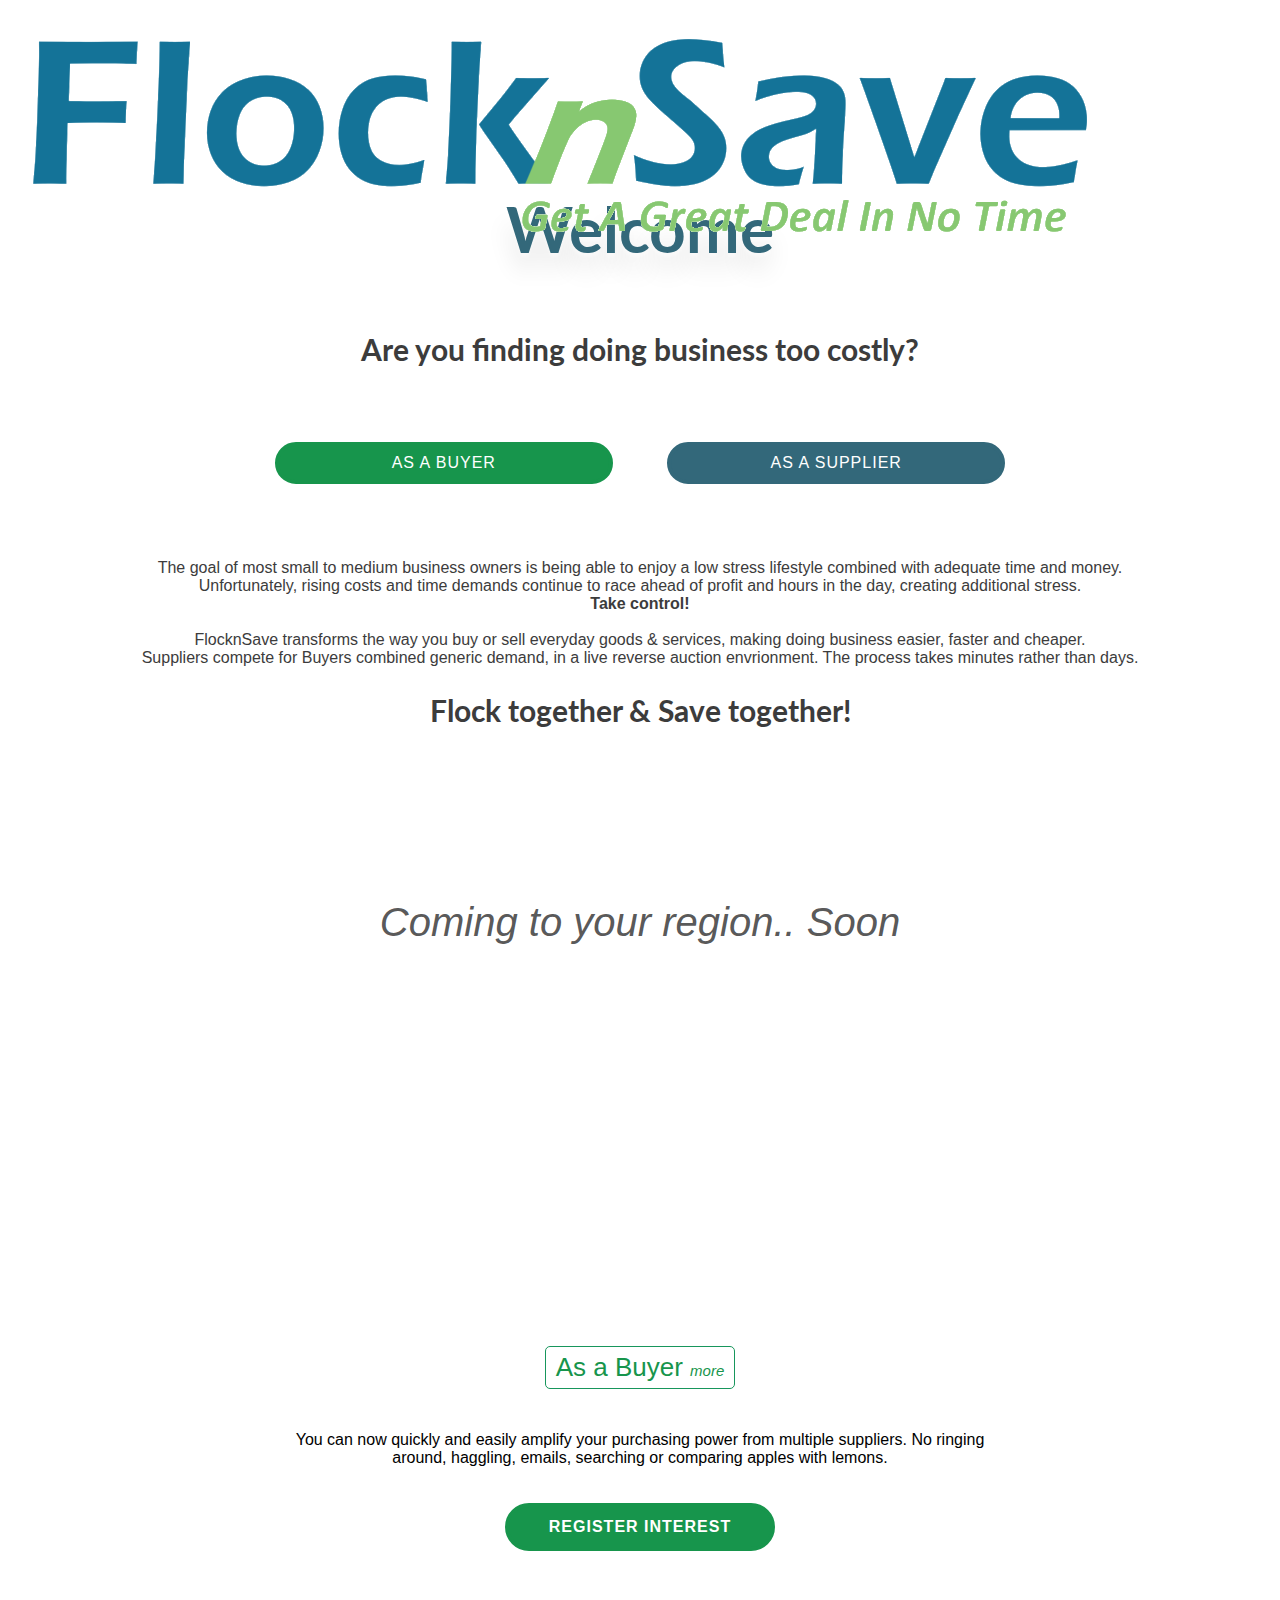
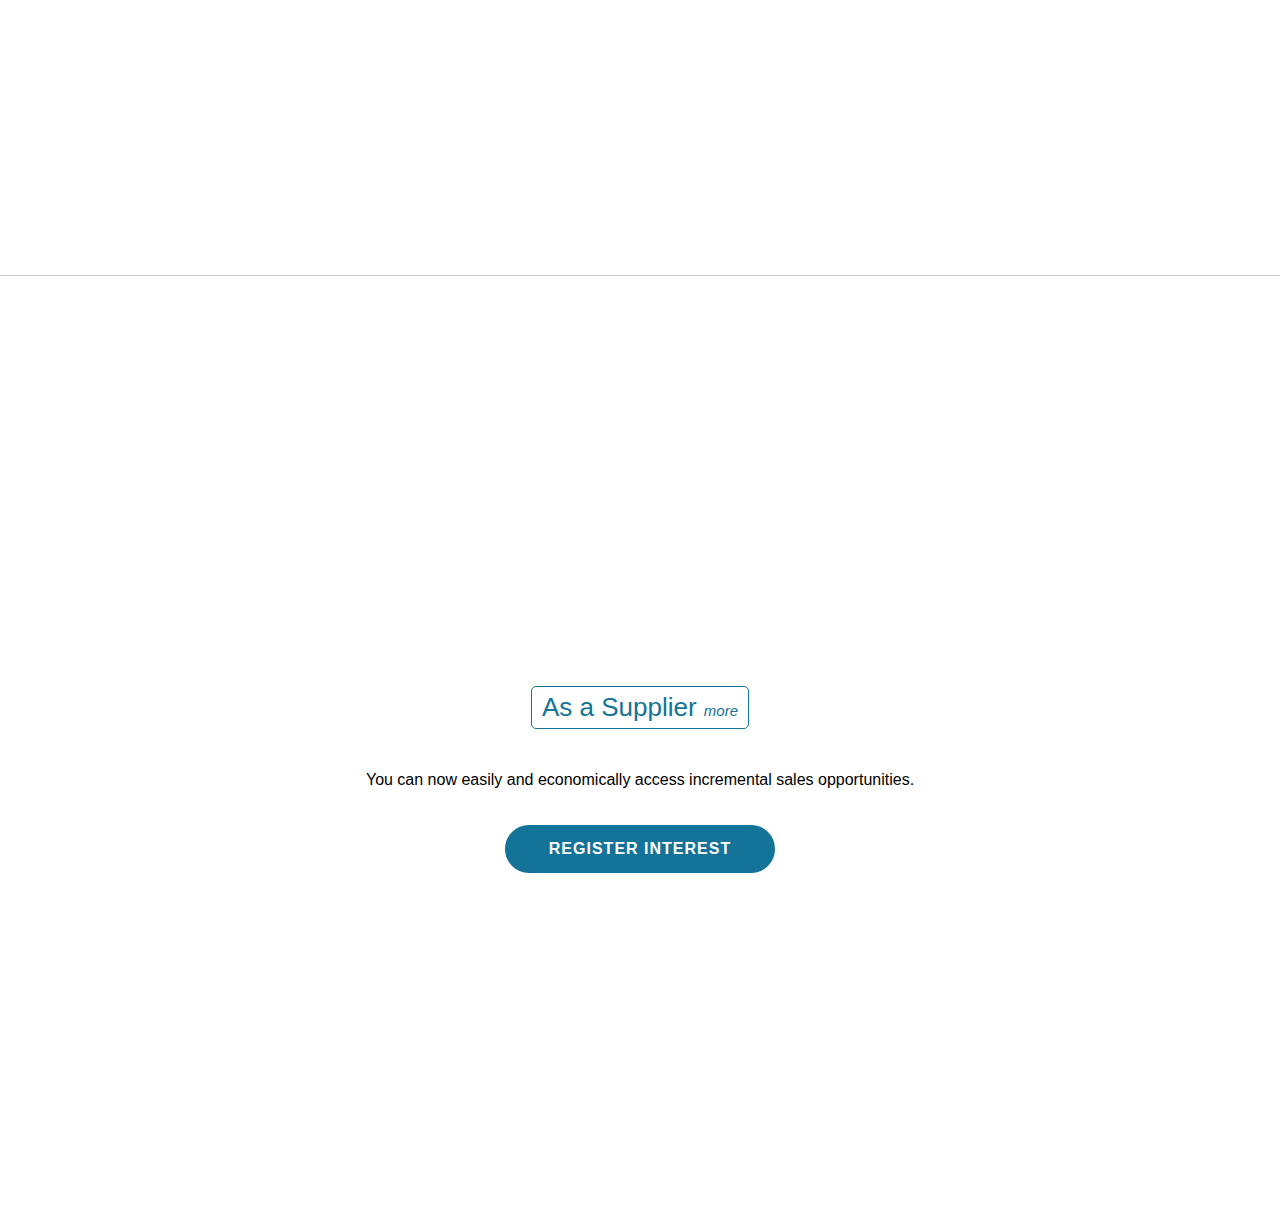
<file: index.html>
<!DOCTYPE html>
<html lang="en">
<head>
    <meta charset="UTF-8">
    <meta name="viewport" content="width=device-width, initial-scale=1.0">
    <meta http-equiv="X-UA-Compatible" content="ie=edge">
    
    <!-- Basic Page Needs
  	–––––––––––––––––––––––––––––––––––––––––––––––––– -->
      <title>FlocknSave Landing Page</title>
  
  
  
      <!-- META BELOW
        –––––––––––––––––––––––––––––––––––––––––––––––––– -->
  
  
      <meta name="description" content="">
  
  
      <!-- Mobile Specific Metas
    –––––––––––––––––––––––––––––––––––––––––––––––––– -->
      <meta name="viewport" content="user-scalable=no, width=device-width, initial-scale=1, maximum-scale=1">
  
      <!-- CSS
    –––––––––––––––––––––––––––––––––––––––––––––––––– -->
      <link rel="stylesheet" href="https://maxcdn.bootstrapcdn.com/bootstrap/3.3.6/css/bootstrap.min.css" integrity="sha384-1q8mTJOASx8j1Au+a5WDVnPi2lkFfwwEAa8hDDdjZlpLegxhjVME1fgjWPGmkzs7"
          crossorigin="anonymous">
  
      <link rel="stylesheet" type="text/css" href="./css/cssnormalize-min.css">
      <link href="https://d2v52k3cl9vedd.cloudfront.net/basscss/7.0.4/basscss.min.css" rel="stylesheet">
      <link rel="stylesheet" href="./css/styles.css">
      <link rel="stylesheet" href="./css/button.css">
      <link rel="stylesheet" href="./css/animate.css">
  
  
      <!-- FONT
      –––––––––––––––––––––––––––––––––––––––––––––––––– -->
      <link rel="stylesheet" href="https://stackpath.bootstrapcdn.com/font-awesome/4.7.0/css/font-awesome.min.css">
      <link href='https://fonts.googleapis.com/css?family=Roboto' rel='stylesheet' type='text/css'>
      <link href='https://fonts.googleapis.com/css?family=Patua+One' rel='stylesheet' type='text/css'>
      <link href='https://fonts.googleapis.com/css?family=Raleway' rel='stylesheet' type='text/css'>
      <link href='https://fonts.googleapis.com/css?family=Lato' rel='stylesheet' type='text/css'>
      <link href='https://fonts.googleapis.com/css?family=Open+Sans:400,300,300italic,400italic,600,600italic,700,700italic,800,800italic'
          rel='stylesheet' type='text/css'>
  
      <link rel="stylesheet" href="https://use.fontawesome.com/releases/v5.7.2/css/all.css" integrity="sha384-fnmOCqbTlWIlj8LyTjo7mOUStjsKC4pOpQbqyi7RrhN7udi9RwhKkMHpvLbHG9Sr"
          crossorigin="anonymous">
  
  
  
      <!-- Favicon
    –––––––––––––––––––––––––––––––––––––––––––––––––– -->
      <link rel="icon" type="image/png" href="./imgs/favicon-new.png">
  
      <link href="./css/select2.min.css" rel="stylesheet" />
      <!-- Javascript + jQuery
    –––––––––––––––––––––––––––––––––––––––––––––––––– -->
      <script src="./js/d3.v3.min.js" charset="utf-8"></script>
      <script src="./js/jquery.min.js"></script>
      <script src="./js/jquery.validate.js"></script>
      <script src="./js/validation.js"></script>
      <!-- Latest compiled and minified JavaScript -->
      <script src="https://maxcdn.bootstrapcdn.com/bootstrap/3.3.6/js/bootstrap.min.js" integrity="sha384-0mSbJDEHialfmuBBQP6A4Qrprq5OVfW37PRR3j5ELqxss1yVqOtnepnHVP9aJ7xS"
          crossorigin="anonymous"></script>
  
      <script src="./js/jquery-ui.js"></script>
      <script src="./js/select2.min.js"></script>
      
      <link rel="stylesheet" href="./css/select2-bootstrap.css">
      <script>
          (function(i,s,o,g,r,a,m){i['GoogleAnalyticsObject']=r;i[r]=i[r]||function(){
          (i[r].q=i[r].q||[]).push(arguments)},i[r].l=1*new Date();a=s.createElement(o),
  m=s.getElementsByTagName(o)[0];a.async=1;a.src=g;m.parentNode.insertBefore(a,m)
  })(window,document,'script','https://www.google-analytics.com/analytics.js','ga');
  
  ga('create', 'UA-78378507-1', 'auto');
  ga('send', 'pageview');
  
          </script>
      <link rel="stylesheet" href="./css/custom.css">
      <noscript>
          <link rel="stylesheet" href="./css/nojs.css">
      </noscript>
</head>
<body>
    
    <section id="landing1">
        <div class="landing-logo"><img src="./imgs/flocknsave.png" alt=""></div>
        <div id="leftContent">
            <h1>Welcome</h1>
            <h2>Are you finding doing business too costly?</h2>
            <div class="interest-buttons">
                <div class="home-btn move-down-btn btn-green">As a Buyer</div>
                <div class="home-btn move-down-btn move-down-btn2">As a Supplier</div>
            </div>
            <div class="statement-text">
                <p>
                    The goal of most small to medium business owners is being able to enjoy a low stress lifestyle combined with adequate time and money. <br>
                    Unfortunately, rising costs and time demands continue to race ahead of profit and hours in the day, creating additional stress. <br>
                    <b>Take control!</b> <br><br>
                    FlocknSave transforms the way you buy or sell everyday goods & services, making doing business easier, faster and cheaper. <br>
                    Suppliers compete for Buyers combined generic demand, in a live reverse auction envrionment. The process takes minutes rather than days. <br>

                </p>
            </div>
            <h2>Flock together & Save together!</h2>

           
        </div>
         
    </section>
    <p id="comingSoonMsg">Coming to your region.. Soon</p>
    <section id="buyerInterest">
        <div class="buyer-area">
            <p id="landingBuyerReveal" class="type-title title-buyer">As a Buyer <i>more</i></p>
            <p class="info-text">You can now quickly and easily amplify your purchasing power from multiple suppliers. No ringing around, haggling, emails, searching or comparing apples with lemons.</p>
            <ul id="buyerUl">
                <li><i class="fas fa-check"></i> Fast </li>
                <li><i class="fas fa-check"></i> Easy </li>
                <li><i class="fas fa-check"></i> Competitive </li>
                <li><i class="fas fa-check"></i> To a specification </li>
                <li><i class="fas fa-check"></i> Anonymous </li>
                <li><i class="fas fa-check"></i> Aggregate with others</li>
                <li><i class="fas fa-check"></i> It's FREE to join </li>
            </ul>
        </div>
        

        <div id="buyersCats" class="category-container">
            <p><span class="blue-txt">Flock</span> <i>n</i> <span class="blue-txt">Save</span></p>
            <p id="timeMoney">Time & Money</p>
            <p class="blue-txt">When Buying or Selling</p>
            <div class="categories">
                        <div class="category">
                            <img src="imgs/iconsFencing.svg" alt="">
                            <p>Fencing</p>    
                        </div>
                        <div class="category">
                            <img src="imgs/iconsWaterControl.svg" alt="">
                            <p>Water Control</p>    
                        </div>
                        <div class="category">
                            <img src="imgs/cow.svg" alt="">
                            <p>Animal Health</p>    
                        </div>
                        <div class="category">
                            <img src="imgs/iconsAgriChemicals.png" alt="">
                            <p>Agri Chemicals</p>    
                        </div>
                        <div class="category">
                            <img src="imgs/iconsContracting.svg" alt="">
                            <p>Contracting</p>    
                        </div>
                        <div class="category">
                            <img src="imgs/iconsFuelsLubricants.png" alt="">
                            <p>Fuel & Lubricants</p>    
                        </div>
                        <div class="category">
                            <img src="imgs/iconsPestControl.svg" alt="">
                            <p>Pest Control</p>    
                        </div>
                        <div class="category">
                            <img src="imgs/iconsElectricity.png" alt="">
                            <p>Electricity</p>    
                        </div>
            </div>
        </div>
        <div class="user-register">
            <a href="https://flocknsave.co.nz/register/customer2"><button id="buyerJoin" class="join-as-buyer home-btn btn-green">Register Interest</button></a>

        </div>
    
    </section>

    <section id="supplierInterest">
        <div class="supplier-area">
                        <p id="landingSupplierReveal" class="type-title title-supplier">As a Supplier <i>more</i></p>
                        <p class="info-text">You can now easily and economically access incremental sales opportunities.</p>
                        <ul id="supplierUl">
                                    <li><i class="fas fa-check"></i> MORE Sales with </li>
                                    <li><i class="fas fa-check"></i> NO Advert costs </li>
                                    <li><i class="fas fa-check"></i> NO Sales costs </li>
                                    <li><i class="fas fa-check"></i> NO Credit costs </li>
                                    <li><i class="fas fa-check"></i> NO Display cost </li>
                                    <li><i class="fas fa-check"></i> NO Politics </li>
                                    <li><i class="fas fa-check"></i> It's FREE to join </li>
                        </ul>
                       
        </div>
        

        <div id="suppliersCats" class="category-container">
            <p><span class="blue-txt">Flock</span> <i>n</i> <span class="blue-txt">Save</span></p>
            <p id="timeMoney">Time & Money</p>
            <p class="blue-txt">When Buying or Selling</p>
            <div class="categories">
                        <div class="category">
                            <img src="imgs/iconsFencing.svg" alt="">
                            <p>Fencing</p>    
                        </div>
                        <div class="category">
                            <img src="imgs/iconsWaterControl.svg" alt="">
                            <p>Water Control</p>    
                        </div>
                        <div class="category">
                            <img src="imgs/cow.svg" alt="">
                            <p>Animal Health</p>    
                        </div>
                        <div class="category">
                            <img src="imgs/iconsAgriChemicals.png" alt="">
                            <p>Agri Chemicals</p>    
                        </div>
                        <div class="category">
                            <img src="imgs/iconsContracting.svg" alt="">
                            <p>Contracting</p>    
                        </div>
                        <div class="category">
                            <img src="imgs/iconsFuelsLubricants.png" alt="">
                            <p>Fuel & Lubricants</p>    
                        </div>
                        <div class="category">
                            <img src="imgs/iconsPestControl.svg" alt="">
                            <p>Pest Control</p>    
                        </div>
                        <div class="category">
                            <img src="imgs/iconsElectricity.png" alt="">
                            <p>Electricity</p>    
                        </div>
            </div>
        </div>
        <div id="target1" class="user-register">
            <a href="https://flocknsave.co.nz/register/supplier2"><button id="supplierJoin" class="join-as-supplier home-btn btn-blue">Register Interest</button> </a>

        </div>
    
    </section>

   

    <link rel="stylesheet" href="./css/jquery-ui.css">
    <link rel="stylesheet" href="./css/jquery-ui.theme.css">
   
        <script src="./js/script.js"></script>
</body>
</html>
</file>
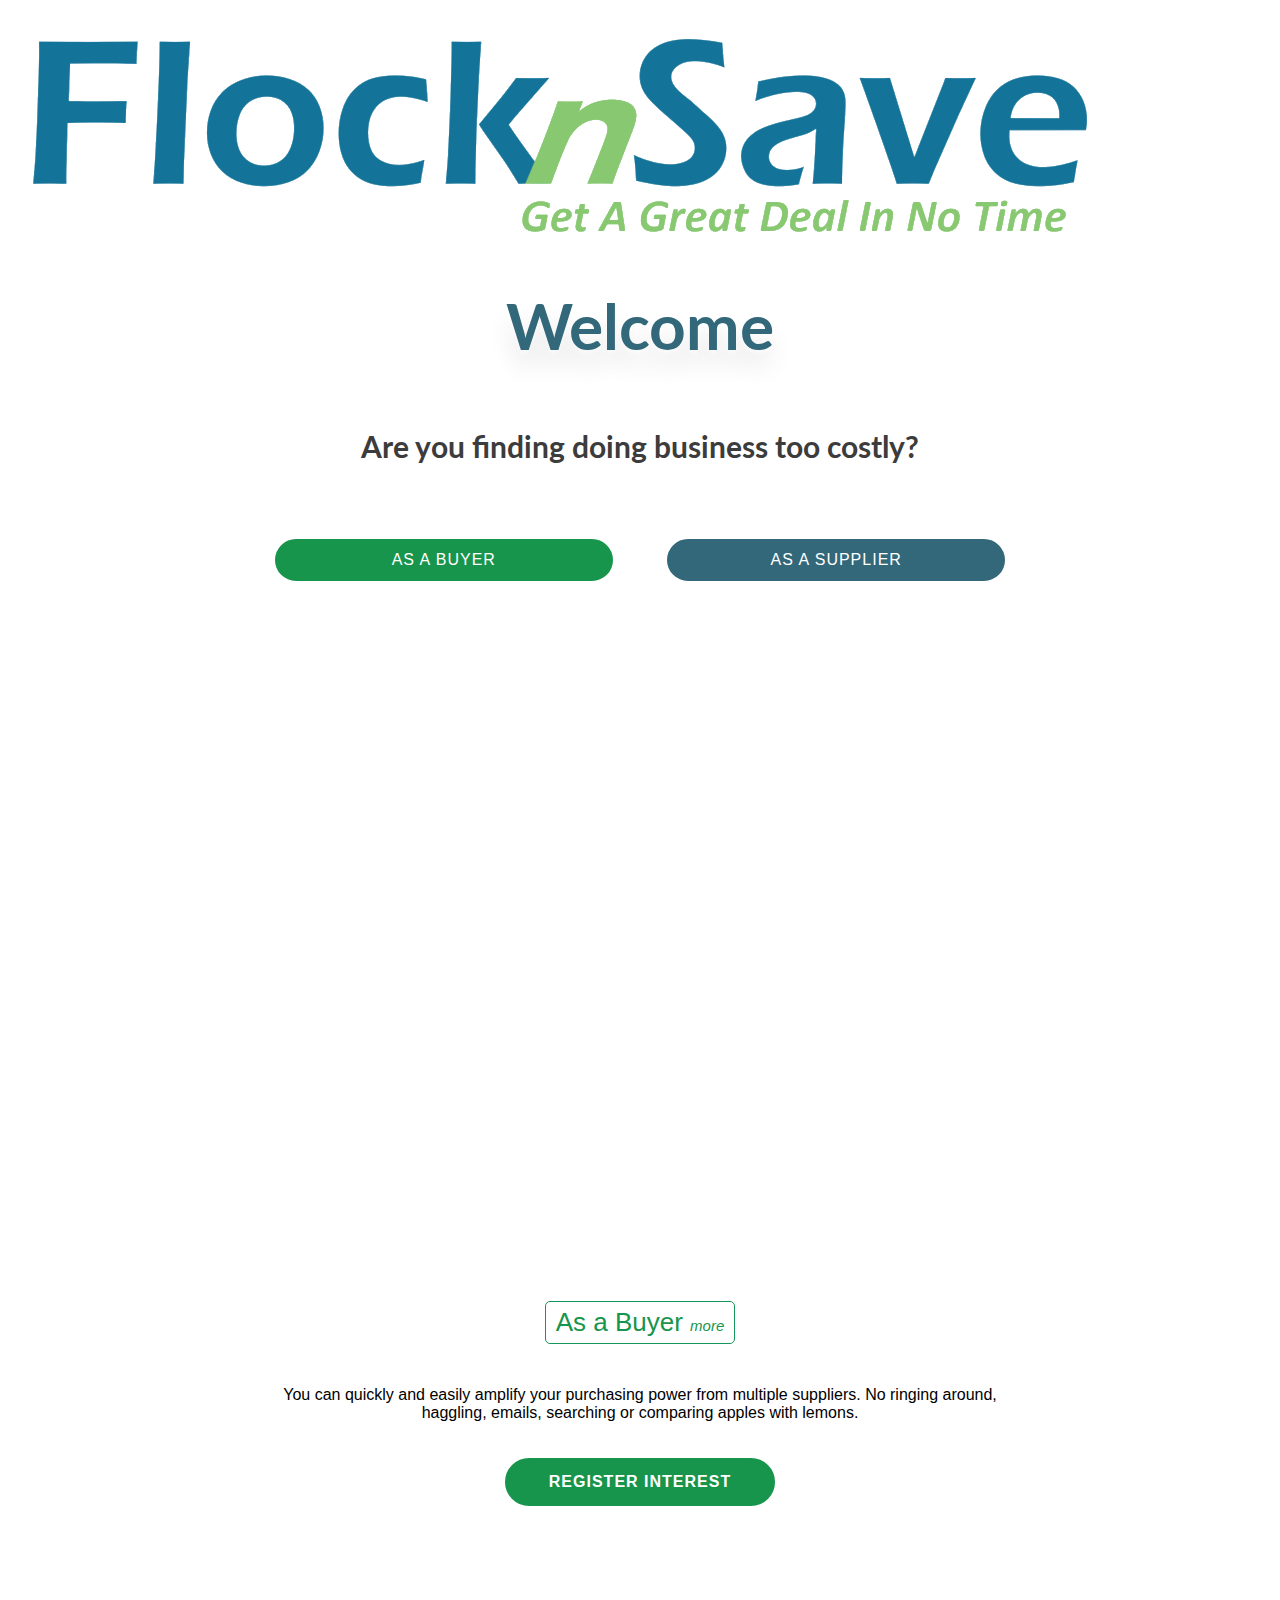
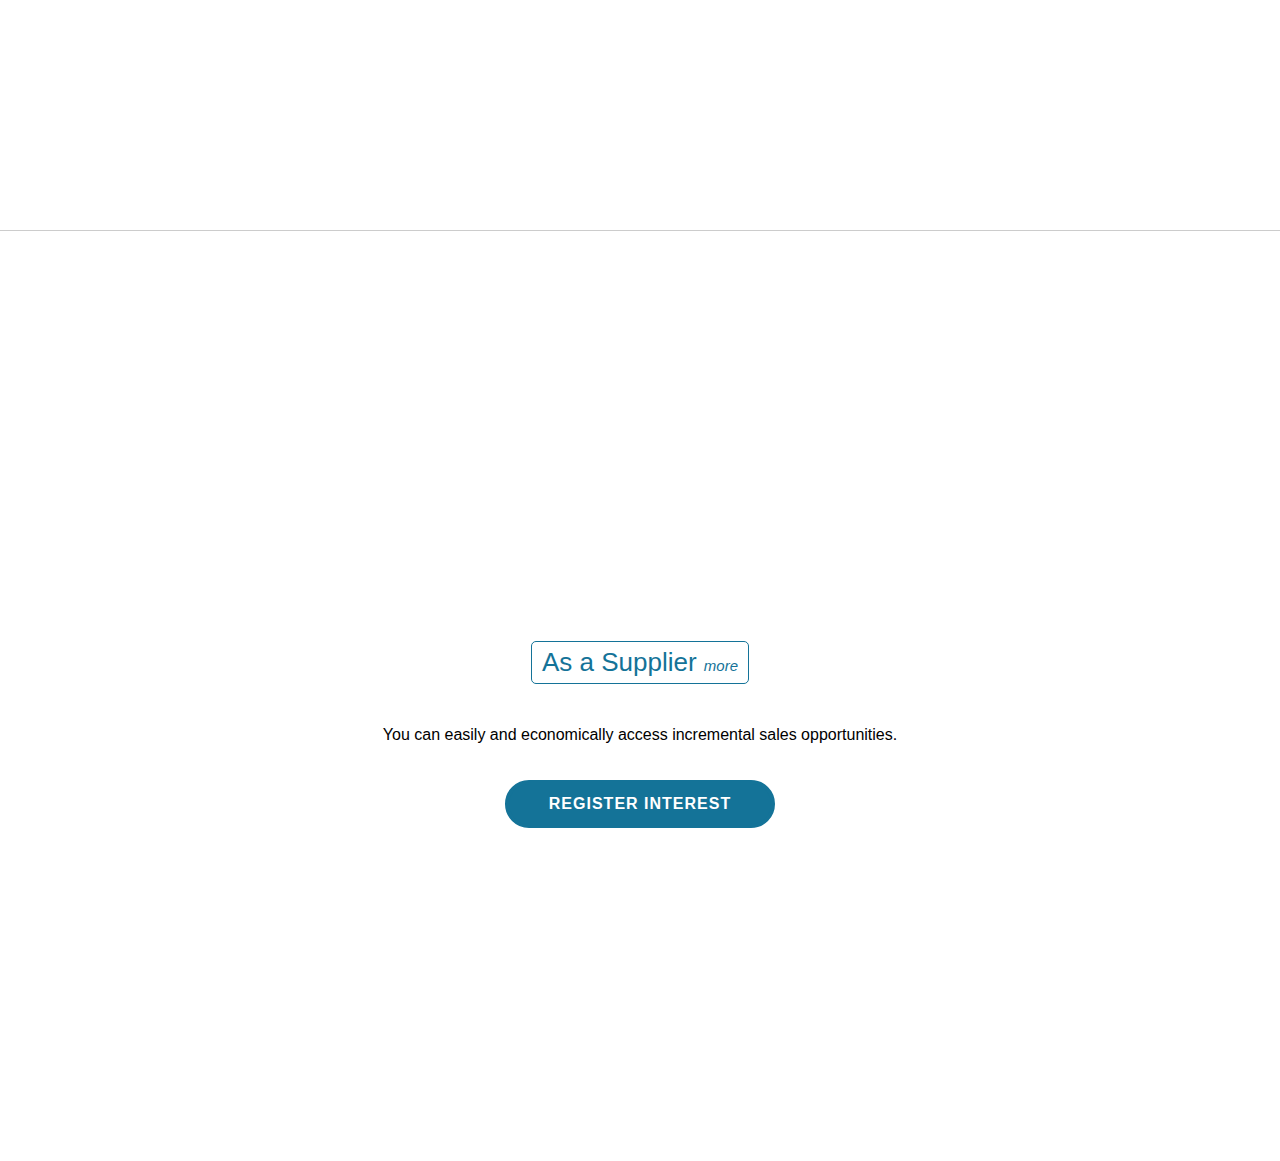
<file: landing.html>
<!DOCTYPE html>
<html lang="en">
<head>
    <meta charset="UTF-8">
    <meta name="viewport" content="width=device-width, initial-scale=1.0">
    <meta http-equiv="X-UA-Compatible" content="ie=edge">
    
    <!-- Basic Page Needs
  	–––––––––––––––––––––––––––––––––––––––––––––––––– -->
      <title>FlocknSave Landing Page</title>
  
  
  
      <!-- META BELOW
        –––––––––––––––––––––––––––––––––––––––––––––––––– -->
  
  
      <meta name="description" content="">
  
  
      <!-- Mobile Specific Metas
    –––––––––––––––––––––––––––––––––––––––––––––––––– -->
      <meta name="viewport" content="user-scalable=no, width=device-width, initial-scale=1, maximum-scale=1">
  
      <!-- CSS
    –––––––––––––––––––––––––––––––––––––––––––––––––– -->
      <link rel="stylesheet" href="https://maxcdn.bootstrapcdn.com/bootstrap/3.3.6/css/bootstrap.min.css" integrity="sha384-1q8mTJOASx8j1Au+a5WDVnPi2lkFfwwEAa8hDDdjZlpLegxhjVME1fgjWPGmkzs7"
          crossorigin="anonymous">
  
      <link rel="stylesheet" type="text/css" href="./css/cssnormalize-min.css">
      <link href="https://d2v52k3cl9vedd.cloudfront.net/basscss/7.0.4/basscss.min.css" rel="stylesheet">
      <link rel="stylesheet" href="./css/styles.css">
      <link rel="stylesheet" href="./css/button.css">
      <link rel="stylesheet" href="./css/animate.css">
  
  
      <!-- FONT
      –––––––––––––––––––––––––––––––––––––––––––––––––– -->
      <link rel="stylesheet" href="https://stackpath.bootstrapcdn.com/font-awesome/4.7.0/css/font-awesome.min.css">
      <link href='https://fonts.googleapis.com/css?family=Roboto' rel='stylesheet' type='text/css'>
      <link href='https://fonts.googleapis.com/css?family=Patua+One' rel='stylesheet' type='text/css'>
      <link href='https://fonts.googleapis.com/css?family=Raleway' rel='stylesheet' type='text/css'>
      <link href='https://fonts.googleapis.com/css?family=Lato' rel='stylesheet' type='text/css'>
      <link href='https://fonts.googleapis.com/css?family=Open+Sans:400,300,300italic,400italic,600,600italic,700,700italic,800,800italic'
          rel='stylesheet' type='text/css'>
  
      <link rel="stylesheet" href="https://use.fontawesome.com/releases/v5.7.2/css/all.css" integrity="sha384-fnmOCqbTlWIlj8LyTjo7mOUStjsKC4pOpQbqyi7RrhN7udi9RwhKkMHpvLbHG9Sr"
          crossorigin="anonymous">
  
  
  
      <!-- Favicon
    –––––––––––––––––––––––––––––––––––––––––––––––––– -->
      <link rel="icon" type="image/png" href="./imgs/favicon-new.png">
  
      <link href="./css/select2.min.css" rel="stylesheet" />
      <!-- Javascript + jQuery
    –––––––––––––––––––––––––––––––––––––––––––––––––– -->
      <script src="./js/d3.v3.min.js" charset="utf-8"></script>
      <script src="./js/jquery.min.js"></script>
      <script src="./js/jquery.validate.js"></script>
      <script src="./js/validation.js"></script>
      <!-- Latest compiled and minified JavaScript -->
      <script src="https://maxcdn.bootstrapcdn.com/bootstrap/3.3.6/js/bootstrap.min.js" integrity="sha384-0mSbJDEHialfmuBBQP6A4Qrprq5OVfW37PRR3j5ELqxss1yVqOtnepnHVP9aJ7xS"
          crossorigin="anonymous"></script>
  
      <script src="./js/jquery-ui.js"></script>
      <script src="./js/select2.min.js"></script>
      
      <link rel="stylesheet" href="./css/select2-bootstrap.css">
      <script>
          (function(i,s,o,g,r,a,m){i['GoogleAnalyticsObject']=r;i[r]=i[r]||function(){
          (i[r].q=i[r].q||[]).push(arguments)},i[r].l=1*new Date();a=s.createElement(o),
  m=s.getElementsByTagName(o)[0];a.async=1;a.src=g;m.parentNode.insertBefore(a,m)
  })(window,document,'script','https://www.google-analytics.com/analytics.js','ga');
  
  ga('create', 'UA-78378507-1', 'auto');
  ga('send', 'pageview');
  
          </script>
      <link rel="stylesheet" href="./css/custom.css">
      <noscript>
          <link rel="stylesheet" href="./css/nojs.css">
      </noscript>
</head>
<body>
    
    <section id="landing1">
        <div class="landing-logo"><img src="./imgs/flocknsave.png" alt=""></div>
        <div id="leftContent">
            <h1>Welcome</h1>
            <h2>Are you finding doing business too costly?</h2>
            <div class="interest-buttons">
                <div class="home-btn move-down-btn btn-green">As a Buyer</div>
                <div class="home-btn move-down-btn move-down-btn2">As a Supplier</div>
            </div>
            
        </div>
    </section>
    <section id="buyerInterest">
        <div class="buyer-area">
            <p id="landingBuyerReveal" class="type-title title-buyer">As a Buyer <i>more</i></p>
            <p class="info-text">You can quickly and easily amplify your purchasing power from multiple suppliers. No ringing around, haggling, emails, searching or comparing apples with lemons.</p>
            <ul id="buyerUl">
                <li><i class="fas fa-check"></i> Fast </li>
                <li><i class="fas fa-check"></i> Easy </li>
                <li><i class="fas fa-check"></i> Competitive </li>
                <li><i class="fas fa-check"></i> To a specification </li>
                <li><i class="fas fa-check"></i> Anonymous </li>
                <li><i class="fas fa-check"></i> Aggregate with others.. </li>
                <li><i class="fas fa-check"></i> It's FREE to join </li>
            </ul>
        </div>
        

        <div id="buyersCats" class="category-container">
            <p><span class="blue-txt">Flock</span> <i>n</i> <span class="blue-txt">Save</span></p>
            <p id="timeMoney">Time & Money</p>
            <p class="blue-txt">When Buying or Selling</p>
            <div class="categories">
                        <div class="category">
                            <img src="imgs/iconsFencing.svg" alt="">
                            <p>Fencing</p>    
                        </div>
                        <div class="category">
                            <img src="imgs/iconsWaterControl.svg" alt="">
                            <p>Water Control</p>    
                        </div>
                        <div class="category">
                            <img src="imgs/cow.svg" alt="">
                            <p>Animal Health</p>    
                        </div>
                        <div class="category">
                            <img src="imgs/iconsAgriChemicals.png" alt="">
                            <p>Agri Chemicals</p>    
                        </div>
                        <div class="category">
                            <img src="imgs/iconsContracting.svg" alt="">
                            <p>Contracting</p>    
                        </div>
                        <div class="category">
                            <img src="imgs/iconsFuelsLubricants.png" alt="">
                            <p>Fuel & Lubricants</p>    
                        </div>
                        <div class="category">
                            <img src="imgs/iconsPestControl.svg" alt="">
                            <p>Pest Control</p>    
                        </div>
                        <div class="category">
                            <img src="imgs/iconsElectricity.png" alt="">
                            <p>Electricity</p>    
                        </div>
            </div>
        </div>
        <div class="user-register">
            <a href="https://flocknsave.co.nz/register/customer2"><button id="buyerJoin" class="join-as-buyer home-btn btn-green">Register Interest</button></a>

        </div>
    
    </section>

    <section id="supplierInterest">
        <div class="supplier-area">
                        <p id="landingSupplierReveal" class="type-title title-supplier">As a Supplier <i>more</i></p>
                        <p class="info-text">You can easily and economically access incremental sales opportunities.</p>
                        <ul id="supplierUl">
                                    <li><i class="fas fa-check"></i> MORE Sales with </li>
                                    <li><i class="fas fa-check"></i> NO Advert costs </li>
                                    <li><i class="fas fa-check"></i> NO Sales costs </li>
                                    <li><i class="fas fa-check"></i> NO Credit costs </li>
                                    <li><i class="fas fa-check"></i> NO Display cost </li>
                                    <li><i class="fas fa-check"></i> NO Politics </li>
                                    <li><i class="fas fa-check"></i> It's FREE to join </li>
                        </ul>
                       
        </div>
        

        <div id="suppliersCats" class="category-container">
            <p><span class="blue-txt">Flock</span> <i>n</i> <span class="blue-txt">Save</span></p>
            <p id="timeMoney">Time & Money</p>
            <p class="blue-txt">When Buying or Selling</p>
            <div class="categories">
                        <div class="category">
                            <img src="imgs/iconsFencing.svg" alt="">
                            <p>Fencing</p>    
                        </div>
                        <div class="category">
                            <img src="imgs/iconsWaterControl.svg" alt="">
                            <p>Water Control</p>    
                        </div>
                        <div class="category">
                            <img src="imgs/cow.svg" alt="">
                            <p>Animal Health</p>    
                        </div>
                        <div class="category">
                            <img src="imgs/iconsAgriChemicals.png" alt="">
                            <p>Agri Chemicals</p>    
                        </div>
                        <div class="category">
                            <img src="imgs/iconsContracting.svg" alt="">
                            <p>Contracting</p>    
                        </div>
                        <div class="category">
                            <img src="imgs/iconsFuelsLubricants.png" alt="">
                            <p>Fuel & Lubricants</p>    
                        </div>
                        <div class="category">
                            <img src="imgs/iconsPestControl.svg" alt="">
                            <p>Pest Control</p>    
                        </div>
                        <div class="category">
                            <img src="imgs/iconsElectricity.png" alt="">
                            <p>Electricity</p>    
                        </div>
            </div>
        </div>
        <div id="target1" class="user-register">
            <a href="https://flocknsave.co.nz/register/supplier2"><button id="supplierJoin" class="join-as-supplier home-btn btn-blue">Register Interest</button> </a>

        </div>
    
    </section>

   

    <link rel="stylesheet" href="./css/jquery-ui.css">
    <link rel="stylesheet" href="./css/jquery-ui.theme.css">
   
        <script src="./js/script.js"></script>
</body>
</html>
</file>
<file: css/styles.css>
label {
  font-family: 'Lato', sans-serif; }

h1 {
  font-family: 'Lato', sans-serif; }

h2 {
  font-family: 'Lato', sans-serif; }

h3 {
  font-family: 'Lato', sans-serif; }

/* zocial */
/*All devices and mobile phone*/
header {
  left: 0;
  top: 0;
  position: fixed;
  width: 100vw;
  z-index: 99;
  background-color: #fff;
  -webkit-flex: 0 0 content;
  -ms-flex: 0 0 content;
  flex: 0 0 content;
  display: -webkit-flex;
  display: -ms-flexbox;
  display: flex;
  -webkit-flex-wrap: wrap;
  -ms-flex-wrap: wrap;
  flex-wrap: wrap;
  -webkit-justify-content: space-between;
  -ms-flex-pack: justify;
  justify-content: space-between; }
  header #logo {
    -webkit-flex: 0 0 60%;
    -ms-flex: 0 0 60%;
    flex: 0 0 60%;
    text-align: center;
    padding-top: 1.5em;
    padding-right: 0.6em; }
    header #logo a {
      outline: 0; }
      header #logo a img {
        max-width: 13em; }
  header #bars {
    color: #33687a;
    font-size: 2.5em;
    -webkit-flex: 0 0 20%;
    -ms-flex: 0 0 20%;
    flex: 0 0 20%;
    height: 1.6em;
    text-align: center;
    padding-top: 0.5em;
    transition: all ease 1s; }
  header .barsHide {
    display: none;
    transition: all ease 1s; }
  header .exitHide {
    display: none;
    transition: all ease 1s; }
  header #exitNav {
    color: #33687a;
    font-size: 2.5em;
    -webkit-flex: 0 0 20%;
    -ms-flex: 0 0 20%;
    flex: 0 0 20%;
    height: 1.6em;
    text-align: center;
    padding-top: 0.5em;
    transition: all ease 1s; }
  header * {
    -webkit-font-smoothing: antialiased; }
  header #nav {
    list-style-type: none;
    -webkit-flex: 0 0 100%;
    -ms-flex: 0 0 100%;
    flex: 0 0 100%;
    height: 0;
    margin: 0;
    padding: 0;
    overflow: hidden;
    transition: all 1.2s ease;
    font-family: "Lato", sans-serif;
    text-decoration: none; }
    header #nav.show {
      height: 100vh !important;
      background-color: #33687a;
      text-align: center; }
    header #nav li {
      padding-top: 0.5em;
      height: 2.1em; }
      header #nav li a {
        font-family: "Lato", sans-serif;
        display: block;
        text-align: center;
        line-height: 2.3em;
        text-decoration: none;
        font-size: 1.5em;
        color: #fff;
        font-weight: normal !important; }
    header #nav li :hover {
      color: #fff;
      transition: all 1.2s ease; }

main {
  width: 100vw;
  box-sizing: border-box; }
  main .otherhr {
    display: none; }
  main section {
    min-height: content;
    top: 0;
    left: 0;
    padding-top: 1px;
    box-sizing: border-box; }
  main .errorPages {
    height: 100vh;
    background-color: #fff; }
    main .errorPages p {
      font-family: 'Open Sans', sans-serif;
      padding-left: 1em;
      padding-right: 1em;
      text-align: center; }
    main .errorPages h3 {
      font-family: 'Open Sans', sans-serif;
      text-align: center;
      padding-top: 8em;
      display: block;
      font-size: 18px; }
  main #tablePage {
    min-height: 100vh;
    padding-bottom: 1em;
    background-color: #fff; }
    main #tablePage .ghostBox {
      margin: auto;
      width: 12em;
      height: 4em;
      margin-top: 6em; }
      main #tablePage .ghostBox .headings {
        text-align: center;
        font-family: "Lato", sans-serif;
        font-weight: bold;
        letter-spacing: 0.1em; }
    main #tablePage .tablePage-buttons-wrapper {
      width: 80%;
      margin-left: auto;
      margin-right: auto;
      margin-top: 3em; }
      main #tablePage .tablePage-buttons-wrapper .tablePage-buttons-primary {
        margin-bottom: 1em;
        margin-left: auto !important;
        margin-right: 5em !important;
        display: block !important;
        width: 10% !important; }
      main #tablePage .tablePage-buttons-wrapper .tablePage-buttons-calltoaction {
        margin-bottom: 1em;
        margin-left: auto !important;
        margin-right: 5em !important;
        display: block !important;
        width: 10% !important; }
        main #tablePage .tablePage-buttons-wrapper .tablePage-buttons-calltoaction a button {
          background-color: #4FAFF3 !important;
          border: 1px #4FAFF3 solid !important; }
        main #tablePage .tablePage-buttons-wrapper .tablePage-buttons-calltoaction a button:hover {
          background-color: #00acc1 !important;
          border: 1px #00acc1 solid !important; }
    main #tablePage .tablePage-wrapper {
      width: 90% !important;
      max-height: 20em;
      margin-left: auto;
      margin-right: auto;
      overflow: scroll; }
      main #tablePage .tablePage-wrapper .primexTable {
        display: block;
        margin-left: auto !important;
        margin-right: auto !important; }
        main #tablePage .tablePage-wrapper .primexTable .primexTable-headings {
          background-color: rgba(51, 104, 122, 0.8); }
          main #tablePage .tablePage-wrapper .primexTable .primexTable-headings th {
            color: #fff;
            font-family: "Lato", sans-serif;
            font-weight: 900 !important;
            height: 3em !important; }
        main #tablePage .tablePage-wrapper .primexTable tr td {
          min-width: 1.5em;
          height: 1.5em;
          font-size: 1em; }
        main #tablePage .tablePage-wrapper .primexTable .odd-row-tr {
          background-color: rgba(81, 81, 81, 0.2); }
  main #customer-accountSettings {
    min-height: 100vh;
    background: #fff;
    height: auto; }
    main #customer-accountSettings .ghostBox {
      display: block;
      margin-left: auto;
      margin-right: auto; }
      main #customer-accountSettings .ghostBox .headings {
        margin-top: 6em !important;
        text-align: center;
        font-weight: bold;
        font-family: "Lato", sans-serif; }
    main #customer-accountSettings .account-settings-wrapper {
      display: -webkit-flex;
      display: -ms-flexbox;
      display: flex;
      -webkit-flex-wrap: wrap;
      -ms-flex-wrap: wrap;
      flex-wrap: wrap;
      -webkit-justify-content: center;
      -ms-flex-pack: center;
      justify-content: center;
      margin-top: 4em;
      padding-bottom: 1em; }
      main #customer-accountSettings .account-settings-wrapper .left-account-settings {
        -webkit-flex: 0 0 90%;
        -ms-flex: 0 0 90%;
        flex: 0 0 90%; }
        main #customer-accountSettings .account-settings-wrapper .left-account-settings .account-settingChange {
          padding-bottom: 2em; }
          main #customer-accountSettings .account-settings-wrapper .left-account-settings .account-settingChange a {
            text-decoration: none; }
            main #customer-accountSettings .account-settings-wrapper .left-account-settings .account-settingChange a .account-icons {
              color: #84d27a;
              font-size: 3em;
              text-align: center; }
            main #customer-accountSettings .account-settings-wrapper .left-account-settings .account-settingChange a .account-naming {
              color: #262626;
              font-size: 1.45em;
              text-align: center; }
      main #customer-accountSettings .account-settings-wrapper .right-account-settings {
        -webkit-flex: 0 0 90%;
        -ms-flex: 0 0 90%;
        flex: 0 0 90%;
        background-color: #84d27a;
        display: -webkit-flex;
        display: -ms-flexbox;
        display: flex;
        -webkit-flex-wrap: wrap;
        -ms-flex-wrap: wrap;
        flex-wrap: wrap;
        -webkit-justify-content: center;
        -ms-flex-pack: center;
        justify-content: center;
        padding-bottom: 2em; }
        main #customer-accountSettings .account-settings-wrapper .right-account-settings .account-change-title .account-icons-closeup {
          text-align: center; }
          main #customer-accountSettings .account-settings-wrapper .right-account-settings .account-change-title .account-icons-closeup i {
            font-size: 4em;
            color: #fff;
            text-align: center;
            margin-top: 1em;
            margin-bottom: 0.2em; }
        main #customer-accountSettings .account-settings-wrapper .right-account-settings .account-change-title .account-name-closeup h4 {
          margin-top: 0;
          font-size: 2.8em;
          color: #fff;
          font-family: "Lato", sans-serif;
          text-align: center; }
        main #customer-accountSettings .account-settings-wrapper .right-account-settings .right-account-settings-form {
          -webkit-flex: 0 0 90%;
          -ms-flex: 0 0 90%;
          flex: 0 0 90%;
          display: -webkit-flex;
          display: -ms-flexbox;
          display: flex;
          -webkit-flex-wrap: wrap;
          -ms-flex-wrap: wrap;
          flex-wrap: wrap;
          -webkit-justify-content: center;
          -ms-flex-pack: center;
          justify-content: center; }
          main #customer-accountSettings .account-settings-wrapper .right-account-settings .right-account-settings-form .right-account-settings-form-label {
            color: #262626;
            font-size: 1.45em;
            text-align: center;
            -webkit-flex: 0 0 90%;
            -ms-flex: 0 0 90%;
            flex: 0 0 90%;
            height: 2em;
            padding-top: 0.8em; }
          main #customer-accountSettings .account-settings-wrapper .right-account-settings .right-account-settings-form .right-account-settings-form-input {
            -webkit-flex: 0 0 90%;
            -ms-flex: 0 0 90%;
            flex: 0 0 90%;
            height: 3em;
            display: block !important;
            margin-left: auto;
            margin-right: auto; }
            main #customer-accountSettings .account-settings-wrapper .right-account-settings .right-account-settings-form .right-account-settings-form-input select {
              display: block;
              margin-left: auto;
              margin-right: auto; }
            main #customer-accountSettings .account-settings-wrapper .right-account-settings .right-account-settings-form .right-account-settings-form-input input {
              display: block;
              margin-left: auto;
              margin-right: auto; }
            main #customer-accountSettings .account-settings-wrapper .right-account-settings .right-account-settings-form .right-account-settings-form-input .account-update-button {
              height: 3em;
              padding-top: 0.5em; }
              main #customer-accountSettings .account-settings-wrapper .right-account-settings .right-account-settings-form .right-account-settings-form-input .account-update-button a {
                vertical-align: middle;
                text-decoration: none; }
                main #customer-accountSettings .account-settings-wrapper .right-account-settings .right-account-settings-form .right-account-settings-form-input .account-update-button a i {
                  font-size: 1.5em;
                  vertical-align: middle; }
                main #customer-accountSettings .account-settings-wrapper .right-account-settings .right-account-settings-form .right-account-settings-form-input .account-update-button a button {
                  border: 1px #fff solid !important;
                  display: block;
                  margin-left: auto;
                  margin-right: auto;
                  color: #fff;
                  vertical-align: middle; }
                main #customer-accountSettings .account-settings-wrapper .right-account-settings .right-account-settings-form .right-account-settings-form-input .account-update-button a button:hover {
                  border: 1px #fff solid !important;
                  display: block;
                  margin-left: auto;
                  margin-right: auto;
                  transition: all ease 0.8s;
                  background-color: #33687a !important;
                  color: #fff;
                  font-weight: bold; }
  main #supplier-accountSettings {
    min-height: 100vh;
    background: #fff;
    height: auto;
    padding-bottom: 1em; }
    main #supplier-accountSettings .ghostBox {
      display: block;
      margin-left: auto;
      margin-right: auto; }
      main #supplier-accountSettings .ghostBox .headings {
        margin-top: 6em !important;
        text-align: center;
        font-weight: bold;
        font-family: "Lato", sans-serif; }
    main #supplier-accountSettings .account-settings-wrapper {
      display: -webkit-flex;
      display: -ms-flexbox;
      display: flex;
      -webkit-flex-wrap: wrap;
      -ms-flex-wrap: wrap;
      flex-wrap: wrap;
      -webkit-justify-content: center;
      -ms-flex-pack: center;
      justify-content: center;
      margin-top: 4em;
      padding-bottom: 1em; }
      main #supplier-accountSettings .account-settings-wrapper .left-account-settings {
        -webkit-flex: 0 0 90%;
        -ms-flex: 0 0 90%;
        flex: 0 0 90%; }
        main #supplier-accountSettings .account-settings-wrapper .left-account-settings .account-settingChange {
          padding-bottom: 2em; }
          main #supplier-accountSettings .account-settings-wrapper .left-account-settings .account-settingChange a {
            text-decoration: none; }
            main #supplier-accountSettings .account-settings-wrapper .left-account-settings .account-settingChange a .account-icons {
              color: #84d27a;
              font-size: 3em;
              text-align: center; }
            main #supplier-accountSettings .account-settings-wrapper .left-account-settings .account-settingChange a .account-naming {
              color: #262626;
              font-size: 1.45em;
              text-align: center; }
      main #supplier-accountSettings .account-settings-wrapper .right-account-settings {
        -webkit-flex: 0 0 90%;
        -ms-flex: 0 0 90%;
        flex: 0 0 90%;
        background-color: #84d27a;
        display: -webkit-flex;
        display: -ms-flexbox;
        display: flex;
        -webkit-flex-wrap: wrap;
        -ms-flex-wrap: wrap;
        flex-wrap: wrap;
        -webkit-justify-content: center;
        -ms-flex-pack: center;
        justify-content: center;
        padding-bottom: 3em; }
        main #supplier-accountSettings .account-settings-wrapper .right-account-settings .account-change-title {
          width: 100%; }
          main #supplier-accountSettings .account-settings-wrapper .right-account-settings .account-change-title .account-icons-closeup {
            text-align: center; }
            main #supplier-accountSettings .account-settings-wrapper .right-account-settings .account-change-title .account-icons-closeup i {
              font-size: 4em;
              color: #fff;
              text-align: center;
              margin-top: 1em;
              margin-bottom: 0.2em; }
          main #supplier-accountSettings .account-settings-wrapper .right-account-settings .account-change-title .account-name-closeup h4 {
            margin-top: 0;
            font-size: 2.8em;
            color: #fff;
            font-family: "Lato", sans-serif;
            text-align: center; }
        main #supplier-accountSettings .account-settings-wrapper .right-account-settings .right-account-settings-form {
          -webkit-flex: 0 0 90%;
          -ms-flex: 0 0 90%;
          flex: 0 0 90%;
          display: -webkit-flex;
          display: -ms-flexbox;
          display: flex;
          -webkit-flex-wrap: wrap;
          -ms-flex-wrap: wrap;
          flex-wrap: wrap;
          -webkit-justify-content: center;
          -ms-flex-pack: center;
          justify-content: center; }
          main #supplier-accountSettings .account-settings-wrapper .right-account-settings .right-account-settings-form .right-account-settings-form-label {
            color: #262626;
            font-size: 1em;
            text-align: center;
            -webkit-flex: 0 0 90%;
            -ms-flex: 0 0 90%;
            flex: 0 0 90%;
            padding-top: 0.8em; }
          main #supplier-accountSettings .account-settings-wrapper .right-account-settings .right-account-settings-form .right-account-settings-form-input {
            -webkit-flex: 0 0 90%;
            -ms-flex: 0 0 90%;
            flex: 0 0 90%;
            height: 2em;
            display: block !important;
            margin-left: auto;
            margin-right: auto; }
            main #supplier-accountSettings .account-settings-wrapper .right-account-settings .right-account-settings-form .right-account-settings-form-input select {
              display: block;
              margin-left: auto;
              margin-right: auto; }
            main #supplier-accountSettings .account-settings-wrapper .right-account-settings .right-account-settings-form .right-account-settings-form-input input {
              display: block;
              margin-left: auto;
              margin-right: auto; }
            main #supplier-accountSettings .account-settings-wrapper .right-account-settings .right-account-settings-form .right-account-settings-form-input .account-update-button {
              height: 3em;
              padding-top: 0.5em; }
              main #supplier-accountSettings .account-settings-wrapper .right-account-settings .right-account-settings-form .right-account-settings-form-input .account-update-button a {
                vertical-align: middle;
                text-decoration: none; }
                main #supplier-accountSettings .account-settings-wrapper .right-account-settings .right-account-settings-form .right-account-settings-form-input .account-update-button a i {
                  font-size: 1.5em;
                  vertical-align: middle; }
                main #supplier-accountSettings .account-settings-wrapper .right-account-settings .right-account-settings-form .right-account-settings-form-input .account-update-button a button {
                  margin-top: 1em;
                  border: 1px #fff solid !important;
                  display: block;
                  margin-left: auto;
                  margin-right: auto;
                  color: #fff;
                  vertical-align: middle;
                  margin-bottom: 1em; }
                main #supplier-accountSettings .account-settings-wrapper .right-account-settings .right-account-settings-form .right-account-settings-form-input .account-update-button a button:hover {
                  border: 1px #fff solid !important;
                  display: block;
                  margin-left: auto;
                  margin-right: auto;
                  transition: all ease 0.8s;
                  background-color: #33687a !important;
                  color: #fff;
                  font-weight: bold; }
  main #howitworks {
    min-height: 100vh;
    padding-bottom: 1em;
    background: #fff;
    height: auto; }
    main #howitworks p {
      font-family: 'Open Sans', sans-serif; }
    main #howitworks .ghostBox {
      display: block;
      margin-left: auto;
      margin-right: auto; }
      main #howitworks .ghostBox .headings {
        margin-top: 6em !important;
        text-align: center;
        font-family: "Lato", sans-serif;
        font-weight: bold; }
    main #howitworks #howitworks-wrapper {
      margin-top: 3.5em; }
      main #howitworks #howitworks-wrapper .bg1 {
        background-color: #87C771; }
      main #howitworks #howitworks-wrapper .bg2 {
        background-color: #007197; }
      main #howitworks #howitworks-wrapper .bg3 {
        background-color: #272727; }
      main #howitworks #howitworks-wrapper .typeheading {
        padding-left: 5px;
        padding-right: 5px;
        width: 90%;
        margin-left: auto;
        margin-right: auto;
        margin-bottom: 4em; }
        main #howitworks #howitworks-wrapper .typeheading .howitworks-headings {
          font-weight: bolder;
          font-size: 1.8em;
          color: #fff;
          text-align: center;
          margin-bottom: 0;
          padding-top: 15px;
          padding-bottom: 15px;
          padding-left: 1em;
          padding-right: 1em; }
        main #howitworks #howitworks-wrapper .typeheading .howitworks-headings-3 {
          font-weight: bolder;
          font-size: 22px;
          text-align: center;
          margin-bottom: 0;
          padding-top: 10px;
          padding-bottom: 0px;
          color: #fff; }
        main #howitworks #howitworks-wrapper .typeheading .howitworks-3-p {
          color: #fff; }
        main #howitworks #howitworks-wrapper .typeheading p {
          font-weight: normal;
          font-size: 18px;
          text-align: center;
          padding-bottom: 10px; }
      main #howitworks #howitworks-wrapper .howitworks-item {
        display: -webkit-flex;
        display: -ms-flexbox;
        display: flex;
        -webkit-flex-wrap: wrap;
        -ms-flex-wrap: wrap;
        flex-wrap: wrap;
        -webkit-justify-content: center;
        -ms-flex-pack: center;
        justify-content: center;
        margin-bottom: 4em;
        margin-top: 2em !important; }
        main #howitworks #howitworks-wrapper .howitworks-item .howitworks-item-inner {
          -webkit-flex: 0 0 80%;
          -ms-flex: 0 0 80%;
          flex: 0 0 80%;
          display: -webkit-flex;
          display: -ms-flexbox;
          display: flex;
          -webkit-flex-wrap: wrap;
          -ms-flex-wrap: wrap;
          flex-wrap: wrap; }
          main #howitworks #howitworks-wrapper .howitworks-item .howitworks-item-inner .howitworks-images-wrapper {
            -webkit-flex: 0 0 30%;
            -ms-flex: 0 0 30%;
            flex: 0 0 30%;
            margin-left: auto;
            margin-right: auto;
            padding-top: 1em; }
          main #howitworks #howitworks-wrapper .howitworks-item .howitworks-item-inner .howitworks-item-text {
            margin-bottom: 1em;
            -webkit-flex: 0 0 100%;
            -ms-flex: 0 0 100%;
            flex: 0 0 100%; }
            main #howitworks #howitworks-wrapper .howitworks-item .howitworks-item-inner .howitworks-item-text hr {
              margin-top: 1em;
              opacity: 0.6;
              margin-bottom: 0em !important; }
            main #howitworks #howitworks-wrapper .howitworks-item .howitworks-item-inner .howitworks-item-text button {
              margin-top: 0.3em;
              margin-left: auto;
              margin-right: 0;
              display: block;
              margin-bottom: 0em;
              background-color: #fff !important;
              border: black !important;
              font-style: sans-serif; }
            main #howitworks #howitworks-wrapper .howitworks-item .howitworks-item-inner .howitworks-item-text button:hover {
              color: #6ab554;
              border: black !important; }
            main #howitworks #howitworks-wrapper .howitworks-item .howitworks-item-inner .howitworks-item-text #howitworks-more-0 {
              display: none;
              transition: all ease 1s; }
            main #howitworks #howitworks-wrapper .howitworks-item .howitworks-item-inner .howitworks-item-text #howitworks-more-1 {
              display: none;
              transition: all ease 1s; }
            main #howitworks #howitworks-wrapper .howitworks-item .howitworks-item-inner .howitworks-item-text #howitworks-more-2 {
              display: none;
              transition: all ease 1s; }
            main #howitworks #howitworks-wrapper .howitworks-item .howitworks-item-inner .howitworks-item-text #howitworks-more-3 {
              display: none;
              transition: all ease 1s; }
            main #howitworks #howitworks-wrapper .howitworks-item .howitworks-item-inner .howitworks-item-text #howitworks-more-4 {
              display: none;
              transition: all ease 1s; }
            main #howitworks #howitworks-wrapper .howitworks-item .howitworks-item-inner .howitworks-item-text #howitworks-more-5 {
              display: none;
              transition: all ease 1s; }
            main #howitworks #howitworks-wrapper .howitworks-item .howitworks-item-inner .howitworks-item-text #howitworks-more-6 {
              display: none;
              transition: all ease 1s; }
            main #howitworks #howitworks-wrapper .howitworks-item .howitworks-item-inner .howitworks-item-text #howitworks-more-7 {
              display: none;
              transition: all ease 1s; }
            main #howitworks #howitworks-wrapper .howitworks-item .howitworks-item-inner .howitworks-item-text #howitworks-more-8 {
              display: none;
              transition: all ease 1s; }
            main #howitworks #howitworks-wrapper .howitworks-item .howitworks-item-inner .howitworks-item-text #howitworks-more-9 {
              display: none;
              transition: all ease 1s; }
            main #howitworks #howitworks-wrapper .howitworks-item .howitworks-item-inner .howitworks-item-text #howitworks-more-10 {
              display: none;
              transition: all ease 1s; }
            main #howitworks #howitworks-wrapper .howitworks-item .howitworks-item-inner .howitworks-item-text #howitworks-more-11 {
              display: none;
              transition: all ease 1s; }
            main #howitworks #howitworks-wrapper .howitworks-item .howitworks-item-inner .howitworks-item-text .exit-buttonHide {
              display: none; }
            main #howitworks #howitworks-wrapper .howitworks-item .howitworks-item-inner .howitworks-item-text .buttonHide {
              display: none;
              transition: all ease 1s; }
            main #howitworks #howitworks-wrapper .howitworks-item .howitworks-item-inner .howitworks-item-text .buttonShow {
              display: block;
              transition: all ease 1s; }
            main #howitworks #howitworks-wrapper .howitworks-item .howitworks-item-inner .howitworks-item-text .show {
              display: block !important;
              height: auto; }
            main #howitworks #howitworks-wrapper .howitworks-item .howitworks-item-inner .howitworks-item-text p {
              max-width: 50em; }
            main #howitworks #howitworks-wrapper .howitworks-item .howitworks-item-inner .howitworks-item-text .typeHeading {
              font-size: 2em !important;
              text-align: center; }
            main #howitworks #howitworks-wrapper .howitworks-item .howitworks-item-inner .howitworks-item-text .howitworks-subheadings {
              font-weight: bolder;
              font-size: 18px; }
            main #howitworks #howitworks-wrapper .howitworks-item .howitworks-item-inner .howitworks-item-text .sh1 {
              color: #87C771; }
            main #howitworks #howitworks-wrapper .howitworks-item .howitworks-item-inner .howitworks-item-text .sh2 {
              color: #007197; }
            main #howitworks #howitworks-wrapper .howitworks-item .howitworks-item-inner .howitworks-item-text .sh3 {
              color: #272727; }
  main .template-withtabs-wrapper-payment-dibs {
    padding-bottom: 1em;
    min-height: 100vh;
    background-color: #fff;
    /*----- Tabs -----*/
    /*----- Tab Links -----*/
    /* Clearfix */
    /*----- Content of Tabs -----*/ }
    main .template-withtabs-wrapper-payment-dibs .ghostBox {
      margin: auto;
      width: 12em;
      height: 4em;
      margin-top: 6em; }
      main .template-withtabs-wrapper-payment-dibs .ghostBox .headings {
        text-align: center;
        font-family: "Lato", sans-serif !important;
        letter-spacing: 0.1em;
        font-family: "Lato", sans-serif;
        font-weight: bold; }
    main .template-withtabs-wrapper-payment-dibs .flock-checkout-summary h4 {
      padding: 50px 20px 10px 0px;
      margin-left: 20px;
      margin-right: 20px;
      border-bottom: 1px #bbb solid; }
    main .template-withtabs-wrapper-payment-dibs .flock-checkout-summary table {
      padding: 25px 20px 20px 20px; }
      main .template-withtabs-wrapper-payment-dibs .flock-checkout-summary table th {
        padding-top: 10px;
        text-transform: uppercase;
        font-weight: 500;
        font-size: 14px;
        vertical-align: top; }
        main .template-withtabs-wrapper-payment-dibs .flock-checkout-summary table th a {
          font-weight: 350;
          font-size: 12px;
          text-transform: lowercase; }
      main .template-withtabs-wrapper-payment-dibs .flock-checkout-summary table tr {
        text-transform: uppercase;
        font-weight: 350;
        font-size: 12px; }
    main .template-withtabs-wrapper-payment-dibs .tabs {
      margin-top: 4em;
      width: 100%;
      display: inline-block; }
    main .template-withtabs-wrapper-payment-dibs .tab-links:after {
      display: block;
      clear: both;
      content: ''; }
    main .template-withtabs-wrapper-payment-dibs .tab-links li {
      margin: 5px 5px;
      float: none;
      list-style: none;
      font-family: "Open Sans", sans-serif !important; }
    main .template-withtabs-wrapper-payment-dibs .tab-links a {
      padding: 9px 15px;
      display: inline-block;
      border-radius: 3px 3px 0px 0px;
      background: #005b78;
      font-size: 16px;
      font-weight: 450;
      color: #fff;
      transition: all linear 0.15s; }
    main .template-withtabs-wrapper-payment-dibs .tab-links a:hover {
      background: #a7cce5;
      text-decoration: none; }
    main .template-withtabs-wrapper-payment-dibs li.active a, main .template-withtabs-wrapper-payment-dibs li.active a:hover {
      background: #fff;
      color: #4c4c4c; }
    main .template-withtabs-wrapper-payment-dibs .tab-content {
      padding: 15px;
      border-radius: 3px;
      background: #fff; }
      main .template-withtabs-wrapper-payment-dibs .tab-content h2 {
        display: block;
        text-align: center;
        padding-bottom: 24px;
        color: #005b78;
        font-family: "Open Sans", sans-serif !important; }
    main .template-withtabs-wrapper-payment-dibs .tab {
      display: none; }
    main .template-withtabs-wrapper-payment-dibs .tab.active {
      display: block; }
    main .template-withtabs-wrapper-payment-dibs .template-withtabs-content #poli-payment div #poli-image {
      height: 80px !important;
      padding: 10px 0px 10px 70px; }
    main .template-withtabs-wrapper-payment-dibs .template-withtabs-content #poli-payment a {
      color: #43a047 !important;
      padding: 0px 0px 20px 50px;
      font-size: 18px; }
    main .template-withtabs-wrapper-payment-dibs .template-withtabs-content #Direct-debit-payment .direct-debit-item .careful-text {
      font-size: 12px;
      font-weight: 600; }
    main .template-withtabs-wrapper-payment-dibs .template-withtabs-content #Direct-debit-payment .direct-debit-item p {
      text-transform: uppercase;
      font-size: 14px;
      padding-left: 18px; }
    main .template-withtabs-wrapper-payment-dibs .template-withtabs-content #Direct-debit-payment .direct-debit-item form {
      display: block; }
      main .template-withtabs-wrapper-payment-dibs .template-withtabs-content #Direct-debit-payment .direct-debit-item form label {
        margin-left: 16px;
        Padding-top: 12px;
        font-weight: 500; }
      main .template-withtabs-wrapper-payment-dibs .template-withtabs-content #Direct-debit-payment .direct-debit-item form #sub-Button-dibs {
        margin-top: 16px;
        margin-left: 16px;
        background-color: #43a047 !important;
        color: #fff;
        border: 1px solid #43a047;
        width: auto !important;
        padding: 0px 20px 0px 20px; }
      main .template-withtabs-wrapper-payment-dibs .template-withtabs-content #Direct-debit-payment .direct-debit-item form #sub-Button-dibs:hover {
        background-color: #66bb6a !important;
        border: 1px solid #66bb6a; }
      main .template-withtabs-wrapper-payment-dibs .template-withtabs-content #Direct-debit-payment .direct-debit-item form input {
        margin-left: 16px;
        display: block; }
      main .template-withtabs-wrapper-payment-dibs .template-withtabs-content #Direct-debit-payment .direct-debit-item form ::-webkit-input-placeholder {
        font-size: 10px;
        font-size: 10px; }
      main .template-withtabs-wrapper-payment-dibs .template-withtabs-content #Direct-debit-payment .direct-debit-item form :-moz-placeholder {
        /* Firefox 18- */
        font-size: 10px; }
      main .template-withtabs-wrapper-payment-dibs .template-withtabs-content #Direct-debit-payment .direct-debit-item form ::-moz-placeholder {
        /* Firefox 19+ */
        font-size: 10px; }
      main .template-withtabs-wrapper-payment-dibs .template-withtabs-content #Direct-debit-payment .direct-debit-item form :-ms-input-placeholder {
        font-size: 10px; }
    main .template-withtabs-wrapper-payment-dibs .template-withtabs-content ul {
      display: -webkit-flex;
      display: -ms-flexbox;
      display: flex;
      -webkit-flex-wrap: wrap;
      -ms-flex-wrap: wrap;
      flex-wrap: wrap;
      -webkit-justify-content: center;
      -ms-flex-pack: center;
      justify-content: center;
      padding-left: 0px; }
      main .template-withtabs-wrapper-payment-dibs .template-withtabs-content ul li {
        -webkit-flex: 0 0 95%;
        -ms-flex: 0 0 95%;
        flex: 0 0 95%;
        outline: 0.5px #bbb solid;
        margin-top: 16px;
        background-image: linear-gradient(#eeeeee 10%, #e0e0e0 90%);
        box-shadow: 0px 8px 10px 0px rgba(0, 0, 0, 0.1);
        display: -webkit-flex;
        display: -ms-flexbox;
        display: flex;
        -webkit-flex-wrap: wrap;
        -ms-flex-wrap: wrap;
        flex-wrap: wrap;
        -webkit-justify-content: center;
        -ms-flex-pack: center;
        justify-content: center; }
        main .template-withtabs-wrapper-payment-dibs .template-withtabs-content ul li #payment-card-saved-table th {
          font-size: 13px;
          padding: 20px 0px 5px 0px; }
        main .template-withtabs-wrapper-payment-dibs .template-withtabs-content ul li #payment-card-saved-table tr td {
          font-size: 15px; }
        main .template-withtabs-wrapper-payment-dibs .template-withtabs-content ul li form {
          padding: 15px 20px 15px 20px; }
          main .template-withtabs-wrapper-payment-dibs .template-withtabs-content ul li form img {
            padding: 25px 0px 0px 0px;
            width: 150px;
            height: auto;
            display: block; }
          main .template-withtabs-wrapper-payment-dibs .template-withtabs-content ul li form #sub-Button-dibs {
            background-color: #43a047 !important;
            color: #fff;
            border: 1px solid #43a047;
            width: auto !important;
            padding: 0px 20px 0px 20px; }
          main .template-withtabs-wrapper-payment-dibs .template-withtabs-content ul li form #sub-Button-dibs:hover {
            background-color: #66bb6a !important;
            border: 1px solid #66bb6a; }
          main .template-withtabs-wrapper-payment-dibs .template-withtabs-content ul li form button {
            background-color: #ef5350 !important;
            border: 1px solid #ef5350;
            color: #fff;
            padding: 0 20px;
            display: inline-block; }
          main .template-withtabs-wrapper-payment-dibs .template-withtabs-content ul li form button:hover {
            background-color: #d32f2f !important; }
          main .template-withtabs-wrapper-payment-dibs .template-withtabs-content ul li form select {
            display: block;
            width: 180px !important;
            margin: 0; }
          main .template-withtabs-wrapper-payment-dibs .template-withtabs-content ul li form input {
            display: inline-block;
            width: 180px !important;
            margin: 0; }
          main .template-withtabs-wrapper-payment-dibs .template-withtabs-content ul li form label {
            display: block;
            font-size: 13px;
            padding: 20px 0px 5px 0px;
            margin: 0; }
          main .template-withtabs-wrapper-payment-dibs .template-withtabs-content ul li form #securityCode {
            display: inline-block !important;
            width: 180px !important;
            margin: 0; }
          main .template-withtabs-wrapper-payment-dibs .template-withtabs-content ul li form div {
            padding: 10px 10px 10px 40px; }
            main .template-withtabs-wrapper-payment-dibs .template-withtabs-content ul li form div #checkbox-style {
              display: inline-block;
              width: 60px !important;
              vertical-align: middle;
              margin-bottom: 25px; }
            main .template-withtabs-wrapper-payment-dibs .template-withtabs-content ul li form div #checkbox-style-text {
              display: inline-block;
              font-size: 10px;
              width: 150px; }
          main .template-withtabs-wrapper-payment-dibs .template-withtabs-content ul li form a {
            display: inline-block;
            font-size: 10px; }
  main #home {
    padding-bottom: 0em;
    min-height: auto !important; }
    main #home .mobile-welcome {
      background-color: rgba(51, 104, 122, 0.8);
      margin-top: 1em; }
      main #home .mobile-welcome .mobile-welcome-wrapper {
        display: -webkit-flex;
        display: -ms-flexbox;
        display: flex;
        -webkit-flex-wrap: wrap;
        -ms-flex-wrap: wrap;
        flex-wrap: wrap;
        -webkit-justify-content: center;
        -ms-flex-pack: center;
        justify-content: center;
        padding: 20px 10px 20px 10px;
        width: 80%;
        margin-left: auto;
        margin-right: auto; }
        main #home .mobile-welcome .mobile-welcome-wrapper .mobile-welcome-sentence1-wrapper {
          -webkit-flex: 0 0 99%;
          -ms-flex: 0 0 99%;
          flex: 0 0 99%; }
          main #home .mobile-welcome .mobile-welcome-wrapper .mobile-welcome-sentence1-wrapper .mobile-welcome-sentence1-text {
            font-size: 1.5em;
            font-weight: normal;
            text-transform: uppercase;
            margin: 0;
            color: #fff;
            letter-spacing: 1px;
            text-align: center; }
        main #home .mobile-welcome .mobile-welcome-wrapper .mobile-welcome-sentence2-wrapper {
          -webkit-flex: 0 0 99%;
          -ms-flex: 0 0 99%;
          flex: 0 0 99%; }
          main #home .mobile-welcome .mobile-welcome-wrapper .mobile-welcome-sentence2-wrapper .mobile-welcome-sentence2-text {
            font-size: 16px;
            text-transform: uppercase;
            font-weight: 600;
            margin: 0;
            color: #84d27a;
            line-height: 24px;
            padding-bottom: 14px;
            text-align: center; }
        main #home .mobile-welcome .mobile-welcome-wrapper .mobile-welcome-sentence-loggedin-wrapper {
          -webkit-flex: 0 0 99%;
          -ms-flex: 0 0 99%;
          flex: 0 0 99%; }
          main #home .mobile-welcome .mobile-welcome-wrapper .mobile-welcome-sentence-loggedin-wrapper a {
            text-decoration: none; }
            main #home .mobile-welcome .mobile-welcome-wrapper .mobile-welcome-sentence-loggedin-wrapper a .mobile-welcome-sentence-loggedin-text {
              font-size: 16px;
              text-transform: uppercase;
              font-weight: 600;
              margin: 0;
              color: #444444;
              line-height: 24px;
              padding-bottom: 14px;
              text-align: center; }
        main #home .mobile-welcome .mobile-welcome-wrapper .mobile-welcome-sentence3-wrapper {
          -webkit-flex: 0 0 40%;
          -ms-flex: 0 0 40%;
          flex: 0 0 40%; }
          main #home .mobile-welcome .mobile-welcome-wrapper .mobile-welcome-sentence3-wrapper .mobile-welcome-sentence3-text {
            font-size: 19px;
            font-weight: normal;
            text-transform: uppercase;
            color: #fff;
            letter-spacing: 1px;
            padding-bottom: 0em;
            text-align: center;
            margin-bottom: 10px; }
        main #home .mobile-welcome .mobile-welcome-wrapper .mobile-welcome-sentence4-wrapper {
          -webkit-flex: 0 0 99%;
          -ms-flex: 0 0 99%;
          flex: 0 0 99%; }
          main #home .mobile-welcome .mobile-welcome-wrapper .mobile-welcome-sentence4-wrapper .mobile-welcome-sentence4-input {
            margin-bottom: 10px !important;
            padding: 2px 2px !important;
            height: 28px !important;
            width: 140px !important;
            display: block;
            margin-right: auto;
            margin-left: auto; }
          main #home .mobile-welcome .mobile-welcome-wrapper .mobile-welcome-sentence4-wrapper .mobile-welcome-sentence4-input::-webkit-input-placeholder {
            font-size: 13px;
            padding-left: 4px; }
          main #home .mobile-welcome .mobile-welcome-wrapper .mobile-welcome-sentence4-wrapper .mobile-welcome-sentence4-input::-moz-placeholder {
            font-size: 13px;
            padding-left: 4px; }
          main #home .mobile-welcome .mobile-welcome-wrapper .mobile-welcome-sentence4-wrapper .mobile-welcome-sentence4-input:-ms-input-placeholder {
            font-size: 13px;
            padding-left: 4px; }
          main #home .mobile-welcome .mobile-welcome-wrapper .mobile-welcome-sentence4-wrapper .mobile-welcome-sentence4-input::placeholder {
            font-size: 13px;
            padding-left: 4px; }
        main #home .mobile-welcome .mobile-welcome-wrapper .mobile-welcome-sentence5-wrapper {
          -webkit-flex: 0 0 99%;
          -ms-flex: 0 0 99%;
          flex: 0 0 99%; }
          main #home .mobile-welcome .mobile-welcome-wrapper .mobile-welcome-sentence5-wrapper .mobile-welcome-sentence5-input {
            margin-bottom: 10px !important;
            padding: 2px 2px !important;
            height: 28px !important;
            width: 140px !important;
            display: block;
            margin-right: auto;
            margin-left: auto; }
          main #home .mobile-welcome .mobile-welcome-wrapper .mobile-welcome-sentence5-wrapper .mobile-welcome-sentence5-input::-webkit-input-placeholder {
            font-size: 13px;
            padding-left: 4px; }
          main #home .mobile-welcome .mobile-welcome-wrapper .mobile-welcome-sentence5-wrapper .mobile-welcome-sentence5-input::-moz-placeholder {
            font-size: 13px;
            padding-left: 4px; }
          main #home .mobile-welcome .mobile-welcome-wrapper .mobile-welcome-sentence5-wrapper .mobile-welcome-sentence5-input:-ms-input-placeholder {
            font-size: 13px;
            padding-left: 4px; }
          main #home .mobile-welcome .mobile-welcome-wrapper .mobile-welcome-sentence5-wrapper .mobile-welcome-sentence5-input::placeholder {
            font-size: 13px;
            padding-left: 4px; }
        main #home .mobile-welcome .mobile-welcome-wrapper .mobile-welcome-sentence6-and-sentence7-wrapper {
          -webkit-flex: 0 0 80%;
          -ms-flex: 0 0 80%;
          flex: 0 0 80%;
          display: -webkit-flex;
          display: -ms-flexbox;
          display: flex;
          -webkit-flex-wrap: wrap;
          -ms-flex-wrap: wrap;
          flex-wrap: wrap;
          -webkit-justify-content: center;
          -ms-flex-pack: center;
          justify-content: center;
          padding-top: 10px;
          padding-bottom: 10px; }
          main #home .mobile-welcome .mobile-welcome-wrapper .mobile-welcome-sentence6-and-sentence7-wrapper .mobile-welcome-sentence6-wrapper {
            -webkit-flex: 0 0 90%;
            -ms-flex: 0 0 90%;
            flex: 0 0 90%; }
            main #home .mobile-welcome .mobile-welcome-wrapper .mobile-welcome-sentence6-and-sentence7-wrapper .mobile-welcome-sentence6-wrapper .mobile-welcome-sentence6-button {
              margin-left: auto !important;
              margin-right: auto !important;
              display: block;
              width: 118px; }
              main #home .mobile-welcome .mobile-welcome-wrapper .mobile-welcome-sentence6-and-sentence7-wrapper .mobile-welcome-sentence6-wrapper .mobile-welcome-sentence6-button button {
                width: 117.9px;
                display: inline-block;
                height: 28px;
                padding: 2px 2px 6px 2px !important;
                line-height: 24px !important;
                margin-left: 2px;
                background-color: #4FAFF3 !important;
                border: 1px solid #4FAFF3 !important;
                color: #000; }
              main #home .mobile-welcome .mobile-welcome-wrapper .mobile-welcome-sentence6-and-sentence7-wrapper .mobile-welcome-sentence6-wrapper .mobile-welcome-sentence6-button button:hover {
                background-color: #00acc1 !important;
                border: 1px solid #00acc1 !important; }
          main #home .mobile-welcome .mobile-welcome-wrapper .mobile-welcome-sentence6-and-sentence7-wrapper .mobile-welcome-sentence7-wrapper {
            -webkit-flex: 0 0 90%;
            -ms-flex: 0 0 90%;
            flex: 0 0 90%;
            padding-top: 15px; }
            main #home .mobile-welcome .mobile-welcome-wrapper .mobile-welcome-sentence6-and-sentence7-wrapper .mobile-welcome-sentence7-wrapper .mobile-welcome-sentence7-button {
              margin-left: auto !important;
              margin-right: auto !important;
              display: block;
              width: 173px; }
              main #home .mobile-welcome .mobile-welcome-wrapper .mobile-welcome-sentence6-and-sentence7-wrapper .mobile-welcome-sentence7-wrapper .mobile-welcome-sentence7-button button {
                width: 172.9px;
                display: inline-block;
                height: 28px;
                padding: 2px 2px 6px 2px !important;
                line-height: 24px !important;
                margin-left: 2px;
                background-color: #84d27a !important;
                border: 1px solid #84d27a !important;
                color: #000; }
              main #home .mobile-welcome .mobile-welcome-wrapper .mobile-welcome-sentence6-and-sentence7-wrapper .mobile-welcome-sentence7-wrapper .mobile-welcome-sentence7-button button:hover {
                background-color: rgba(132, 210, 122, 0.8) !important;
                border: 1px solid rgba(132, 210, 122, 0.8) !important; }
    main #home #landingImage {
      padding-bottom: 0em;
      padding-top: 5em;
      width: 100%; }
    main #home #mainImage {
      display: none;
      background-color: rgba(0, 255, 0, 0.1);
      background-image: url('../imgs/home_handshake.jpg');
      background-size: cover;
      background-attachment: fixed;
      background-position: bottom;
      position: relative;
      width: 100%;
      height: 610px;
      margin-left: auto;
      margin-right: auto;
      max-height: 90vh; }
    main #home #toTabletSubhead {
      display: block;
      padding-top: 2em;
      margin-left: 12%;
      color: rgba(84, 121, 128, 0.8);
      font-weight: 500;
      font-size: 2em;
      font-family: "Lato", sans-serif; }
    main #home #searchbox-wrapper {
      margin-top: 4em;
      margin-bottom: 4em;
      width: 80%;
      margin-left: 12%; }
      main #home #searchbox-wrapper input {
        margin-right: auto;
        margin-left: auto;
        margin-top: 10px;
        margin-bottom: 10px; }
      main #home #searchbox-wrapper button {
        margin-top: 10px;
        margin-bottom: 10px;
        margin-left: 1em;
        margin-right: auto;
        background-color: #84d27a !important;
        border: 1px solid #84d27a !important; }
      main #home #searchbox-wrapper button:hover {
        background-color: rgba(132, 210, 122, 0.8) !important;
        border: 1px solid rgba(132, 210, 122, 0.8) !important; }
    main #home #split3 {
      padding-left: 10px;
      padding-right: 10px;
      height: auto;
      display: -webkit-flex;
      display: -ms-flexbox;
      display: flex;
      -webkit-flex-wrap: wrap;
      -ms-flex-wrap: wrap;
      flex-wrap: wrap;
      -webkit-justify-content: center;
      -ms-flex-pack: center;
      justify-content: center;
      padding-bottom: 15px;
      background-color: #f2f2f2; }
      main #home #split3 a {
        text-decoration: none; }
      main #home #split3 .split3Item {
        margin-top: 15px;
        height: content;
        -webkit-flex: 0 0 90%;
        -ms-flex: 0 0 90%;
        flex: 0 0 90%;
        background-color: rgba(51, 104, 122, 0.8); }
      main #home #split3 .split3Item1 {
        padding-left: 10px;
        padding-right: 10px; }
        main #home #split3 .split3Item1 p {
          font-size: 24px;
          color: #84d27a;
          font-family: 'Open Sans', sans-serif;
          font-weight: 800 !important;
          margin-left: 0px;
          margin-top: 10px;
          line-height: 34px; }
        main #home #split3 .split3Item1 .startHere {
          text-decoration: none; }
          main #home #split3 .split3Item1 .startHere p {
            font-size: 15px;
            color: #fff;
            font-family: 'Open Sans', sans-serif;
            font-weight: 400 !important;
            margin-left: 5px;
            margin-top: 10px;
            line-height: 20px; }
          main #home #split3 .split3Item1 .startHere a p {
            font-weight: 900 !important;
            color: #4FAFF3;
            opacity: 0.9; }
          main #home #split3 .split3Item1 .startHere a p:hover {
            color: #00acc1;
            opacity: 1;
            transition: all ease 0.5s; }
      main #home #split3 .split3Item2 {
        padding-left: 10px;
        padding-right: 10px; }
        main #home #split3 .split3Item2 p {
          font-size: 24px;
          color: #84d27a;
          font-family: 'Open Sans', sans-serif;
          font-weight: 800 !important;
          margin-left: 0px;
          margin-top: 10px;
          line-height: 34px; }
          main #home #split3 .split3Item2 p em {
            color: #fff;
            font-size: 24px;
            font-weight: 400;
            margin-left: -3px;
            margin-bottom: 2px; }
        main #home #split3 .split3Item2 .startHere {
          text-decoration: none; }
          main #home #split3 .split3Item2 .startHere p {
            font-size: 15px;
            color: #fff;
            font-family: 'Open Sans', sans-serif;
            font-weight: 400 !important;
            margin-left: 5px;
            margin-top: 10px;
            line-height: 20px; }
          main #home #split3 .split3Item2 .startHere a p {
            font-weight: 900 !important;
            color: #4FAFF3;
            opacity: 0.9; }
          main #home #split3 .split3Item2 .startHere a p:hover {
            color: #00acc1;
            opacity: 1;
            transition: all ease 0.5s; }
      main #home #split3 .split3Item3 {
        padding-left: 10px;
        padding-right: 10px; }
        main #home #split3 .split3Item3 p {
          font-size: 24px;
          color: #84d27a;
          font-family: 'Open Sans', sans-serif;
          font-weight: 800 !important;
          margin-left: 0px;
          margin-top: 10px;
          line-height: 34px; }
        main #home #split3 .split3Item3 .startHere {
          text-decoration: none; }
          main #home #split3 .split3Item3 .startHere p {
            font-size: 15px;
            color: #fff;
            font-family: 'Open Sans', sans-serif;
            font-weight: 400 !important;
            margin-left: 5px;
            margin-top: 10px;
            line-height: 20px; }
          main #home #split3 .split3Item3 .startHere a p {
            font-weight: 900 !important;
            color: #4FAFF3;
            opacity: 0.9; }
          main #home #split3 .split3Item3 .startHere a p:hover {
            color: #00acc1;
            opacity: 1;
            transition: all ease 0.5s; }
  main #home2 {
    min-height: 70vh;
    padding-bottom: 1em; }
    main #home2 a {
      text-decoration: none; }
    main #home2 .ghostBox {
      margin: auto;
      width: 12em;
      height: 4em;
      margin-top: 6em; }
      main #home2 .ghostBox .headings {
        text-align: center;
        font-family: "Lato", sans-serif;
        letter-spacing: 0.1em;
        font-family: "Lato", sans-serif;
        font-weight: bold; }
    main #home2 ul {
      list-style-type: none;
      margin-top: 1em;
      margin-bottom: 1em;
      padding: 0;
      display: -webkit-flex;
      display: -ms-flexbox;
      display: flex;
      -webkit-flex-wrap: wrap;
      -ms-flex-wrap: wrap;
      flex-wrap: wrap;
      -webkit-justify-content: center;
      -ms-flex-pack: center;
      justify-content: center; }
      main #home2 ul li {
        margin-top: 1em;
        margin-bottom: 1em;
        -webkit-flex: 0 0 60%;
        -ms-flex: 0 0 60%;
        flex: 0 0 60%;
        width: 10em !important;
        height: auto; }
        main #home2 ul li img {
          width: 50%;
          margin-left: auto;
          margin-right: auto;
          display: block;
          padding-top: 1em; }
        main #home2 ul li p {
          text-align: center;
          color: #005b78;
          font-family: "Lato", sans-serif;
          font-weight: 600;
          font-size: 1.5em;
          padding-bottom: 1em; }
    main #home2 #moreProductsHome {
      display: block;
      margin-left: auto;
      margin-right: auto;
      margin-top: 1em;
      margin-bottom: 1em;
      background-color: #84d27a !important;
      border: 1px solid #84d27a !important; }
    main #home2 #moreProductsHome:hover {
      background-color: rgba(132, 210, 122, 0.8) !important;
      border: 1px solid rgba(132, 210, 122, 0.8) !important; }
  main #search {
    min-height: 100vh;
    padding-bottom: 1em;
    height: auto;
    background-color: #fff; }
    main #search #seachBox #formFlex .formFlexItem label {
      color: #fff !important;
      letter-spacing: 0.3px; }
  main .template-withtabs-wrapper {
    padding-bottom: 1em;
    min-height: 100vh;
    background-color: #fff;
    /*----- Tabs -----*/
    /*----- Tab Links -----*/
    /* Clearfix */
    /*----- Content of Tabs -----*/ }
    main .template-withtabs-wrapper .ghostBox {
      margin: auto;
      width: 12em;
      height: 4em;
      margin-top: 6em; }
      main .template-withtabs-wrapper .ghostBox .headings {
        text-align: center;
        font-family: "Lato", sans-serif;
        font-weight: bold;
        letter-spacing: 0.1em; }
    main .template-withtabs-wrapper #seachBox {
      padding-bottom: 1.5em;
      height: auto;
      background-image: linear-gradient(#33687a 10%, #33687a 90%);
      box-shadow: 0px 8px 12px 0px rgba(0, 0, 0, 0.2); }
      main .template-withtabs-wrapper #seachBox #formFlex {
        display: -webkit-flex;
        display: -ms-flexbox;
        display: flex;
        -webkit-flex-wrap: wrap;
        -ms-flex-wrap: wrap;
        flex-wrap: wrap;
        -webkit-justify-content: center;
        -ms-flex-pack: center;
        justify-content: center; }
        main .template-withtabs-wrapper #seachBox #formFlex .formFlexItem {
          margin-top: 1.5em;
          -webkit-flex: 0 0 80%;
          -ms-flex: 0 0 80%;
          flex: 0 0 80%; }
          main .template-withtabs-wrapper #seachBox #formFlex .formFlexItem input {
            width: 60%;
            display: inline-block;
            height: 2em;
            margin-bottom: 0em; }
          main .template-withtabs-wrapper #seachBox #formFlex .formFlexItem button {
            padding: 0px 10px; }
          main .template-withtabs-wrapper #seachBox #formFlex .formFlexItem #closingtenders {
            height: 15px;
            width: 15px; }
          main .template-withtabs-wrapper #seachBox #formFlex .formFlexItem select {
            display: block;
            margin-left: auto;
            margin-right: 0 !important;
            height: auto !important; }
    main .template-withtabs-wrapper .tabs {
      margin-top: 4em;
      width: 100%;
      display: inline-block; }
    main .template-withtabs-wrapper .tab-links:after {
      display: block;
      clear: both;
      content: ''; }
    main .template-withtabs-wrapper .tab-links li {
      margin: 5px 5px;
      float: none;
      list-style: none;
      font-family: "Open Sans", sans-serif !important; }
    main .template-withtabs-wrapper .tab-links a {
      padding: 9px 15px;
      display: inline-block;
      border-radius: 3px 3px 0px 0px;
      background: #005b78;
      font-size: 16px;
      font-weight: 450;
      color: #fff;
      transition: all linear 0.15s; }
    main .template-withtabs-wrapper .tab-links a:hover {
      background: #a7cce5;
      text-decoration: none; }
    main .template-withtabs-wrapper li.active a, main .template-withtabs-wrapper li.active a:hover {
      background: #fff;
      color: #4c4c4c; }
    main .template-withtabs-wrapper .tab-content {
      padding: 15px;
      border-radius: 3px;
      background: #fff; }
      main .template-withtabs-wrapper .tab-content h2 {
        display: block;
        text-align: center;
        padding-bottom: 24px;
        color: #005b78;
        font-family: "Open Sans", sans-serif !important; }
    main .template-withtabs-wrapper .tab {
      display: none; }
    main .template-withtabs-wrapper .tab.active {
      display: block; }
    main .template-withtabs-wrapper .template-withtabs-content ul {
      display: -webkit-flex;
      display: -ms-flexbox;
      display: flex;
      -webkit-flex-wrap: wrap;
      -ms-flex-wrap: wrap;
      flex-wrap: wrap;
      -webkit-justify-content: center;
      -ms-flex-pack: center;
      justify-content: center;
      padding-left: 0px; }
      main .template-withtabs-wrapper .template-withtabs-content ul li {
        -webkit-flex: 0 0 95%;
        -ms-flex: 0 0 95%;
        flex: 0 0 95%;
        outline: 1px #bbb solid;
        margin-top: 16px;
        padding-bottom: 1em;
        display: -webkit-flex;
        display: -ms-flexbox;
        display: flex;
        -webkit-flex-wrap: wrap;
        -ms-flex-wrap: wrap;
        flex-wrap: wrap;
        -webkit-justify-content: center;
        -ms-flex-pack: center;
        justify-content: center; }
        main .template-withtabs-wrapper .template-withtabs-content ul li .template-withtabs-content-flexitem1 {
          padding-top: 8px;
          -webkit-flex: 0 0 95%;
          -ms-flex: 0 0 95%;
          flex: 0 0 95%;
          border-bottom: 1px solid #bbb; }
          main .template-withtabs-wrapper .template-withtabs-content ul li .template-withtabs-content-flexitem1 .rowOne-wrapper {
            display: -webkit-flex;
            display: -ms-flexbox;
            display: flex;
            -webkit-justify-content: flex-start;
            -ms-flex-pack: start;
            justify-content: flex-start; }
            main .template-withtabs-wrapper .template-withtabs-content ul li .template-withtabs-content-flexitem1 .rowOne-wrapper .rowOne-name {
              -webkit-flex: 0 0 60%;
              -ms-flex: 0 0 60%;
              flex: 0 0 60%;
              font-size: 1.5em;
              color: #33687a; }
            main .template-withtabs-wrapper .template-withtabs-content ul li .template-withtabs-content-flexitem1 .rowOne-wrapper .rowOne-number {
              -webkit-flex: 0 0 39%;
              -ms-flex: 0 0 39%;
              flex: 0 0 39%; }
              main .template-withtabs-wrapper .template-withtabs-content ul li .template-withtabs-content-flexitem1 .rowOne-wrapper .rowOne-number div {
                text-align: right;
                color: #84d27a; }
          main .template-withtabs-wrapper .template-withtabs-content ul li .template-withtabs-content-flexitem1 .rowTwo-wrapper {
            display: -webkit-flex;
            display: -ms-flexbox;
            display: flex;
            -webkit-justify-content: flex-start;
            -ms-flex-pack: start;
            justify-content: flex-start; }
            main .template-withtabs-wrapper .template-withtabs-content ul li .template-withtabs-content-flexitem1 .rowTwo-wrapper .rowTwo-description {
              -webkit-flex: 0 0 90%;
              -ms-flex: 0 0 90%;
              flex: 0 0 90%; }
            main .template-withtabs-wrapper .template-withtabs-content ul li .template-withtabs-content-flexitem1 .rowTwo-wrapper .rowTwo-moreinfo {
              -webkit-flex: 0 0 9%;
              -ms-flex: 0 0 9%;
              flex: 0 0 9%;
              font-size: 18px; }
              main .template-withtabs-wrapper .template-withtabs-content ul li .template-withtabs-content-flexitem1 .rowTwo-wrapper .rowTwo-moreinfo a {
                color: #33687a; }
        main .template-withtabs-wrapper .template-withtabs-content ul li .template-withtabs-content-flexitem2 {
          -webkit-flex: 0 0 95%;
          -ms-flex: 0 0 95%;
          flex: 0 0 95%; }
          main .template-withtabs-wrapper .template-withtabs-content ul li .template-withtabs-content-flexitem2 .rowThree-wrapper {
            display: -webkit-flex;
            display: -ms-flexbox;
            display: flex;
            -webkit-justify-content: flex-start;
            -ms-flex-pack: start;
            justify-content: flex-start; }
            main .template-withtabs-wrapper .template-withtabs-content ul li .template-withtabs-content-flexitem2 .rowThree-wrapper .rowThree-region {
              -webkit-flex: 0 0 99%;
              -ms-flex: 0 0 99%;
              flex: 0 0 99%;
              font-size: 18px;
              color: #33687a;
              padding-bottom: 0.5em; }
          main .template-withtabs-wrapper .template-withtabs-content ul li .template-withtabs-content-flexitem2 .rowFour-wrapper {
            display: -webkit-flex;
            display: -ms-flexbox;
            display: flex;
            -webkit-justify-content: flex-start;
            -ms-flex-pack: start;
            justify-content: flex-start; }
            main .template-withtabs-wrapper .template-withtabs-content ul li .template-withtabs-content-flexitem2 .rowFour-wrapper .rowFour-wrapper-image {
              -webkit-flex: 0 0 99%;
              -ms-flex: 0 0 99%;
              flex: 0 0 99%; }
              main .template-withtabs-wrapper .template-withtabs-content ul li .template-withtabs-content-flexitem2 .rowFour-wrapper .rowFour-wrapper-image .rowFour-image {
                width: 180px;
                height: 180px;
                margin-left: auto;
                margin-right: auto;
                display: block; }
            main .template-withtabs-wrapper .template-withtabs-content ul li .template-withtabs-content-flexitem2 .rowFour-wrapper .rowFour-wrapper-table {
              -webkit-flex: 0 0 99%;
              -ms-flex: 0 0 99%;
              flex: 0 0 99%; }
              main .template-withtabs-wrapper .template-withtabs-content ul li .template-withtabs-content-flexitem2 .rowFour-wrapper .rowFour-wrapper-table div {
                width: 180px;
                height: 180px;
                overflow: scroll;
                margin-left: auto;
                margin-right: auto; }
                main .template-withtabs-wrapper .template-withtabs-content ul li .template-withtabs-content-flexitem2 .rowFour-wrapper .rowFour-wrapper-table div table .heads-table {
                  padding-top: 0;
                  font-weight: bold; }
          main .template-withtabs-wrapper .template-withtabs-content ul li .template-withtabs-content-flexitem2 .template-flexitem2-units-description .rowFive-wrapper {
            width: 100%;
            height: 1.5em;
            margin: 0; }
            main .template-withtabs-wrapper .template-withtabs-content ul li .template-withtabs-content-flexitem2 .template-flexitem2-units-description .rowFive-wrapper .rowFive-status {
              padding: 0.1em 0em 0.1em 0em;
              margin: 0;
              font-size: 0.9em; }
              main .template-withtabs-wrapper .template-withtabs-content ul li .template-withtabs-content-flexitem2 .template-flexitem2-units-description .rowFive-wrapper .rowFive-status div {
                text-align: center; }
          main .template-withtabs-wrapper .template-withtabs-content ul li .template-withtabs-content-flexitem2 .template-flexitem2-units-description .rowSix-wrapper {
            width: 100%;
            height: 3em; }
            main .template-withtabs-wrapper .template-withtabs-content ul li .template-withtabs-content-flexitem2 .template-flexitem2-units-description .rowSix-wrapper .rowSix-clock div {
              text-align: center; }
          main .template-withtabs-wrapper .template-withtabs-content ul li .template-withtabs-content-flexitem2 .template-flexitem2-units-description .rowSeven-wrapper {
            width: 100%;
            height: 1.5em;
            display: -webkit-flex;
            display: -ms-flexbox;
            display: flex;
            -webkit-justify-content: flex-start;
            -ms-flex-pack: start;
            justify-content: flex-start; }
            main .template-withtabs-wrapper .template-withtabs-content ul li .template-withtabs-content-flexitem2 .template-flexitem2-units-description .rowSeven-wrapper .rowSeven-units {
              -webkit-flex: 0 0 99%;
              -ms-flex: 0 0 99%;
              flex: 0 0 99%; }
              main .template-withtabs-wrapper .template-withtabs-content ul li .template-withtabs-content-flexitem2 .template-flexitem2-units-description .rowSeven-wrapper .rowSeven-units div {
                text-align: center; }
          main .template-withtabs-wrapper .template-withtabs-content ul li .template-withtabs-content-flexitem2 .template-flexitem2-units-description .rowEight-wrapper {
            width: 100%;
            height: 1.5em;
            display: -webkit-flex;
            display: -ms-flexbox;
            display: flex;
            -webkit-justify-content: flex-start;
            -ms-flex-pack: start;
            justify-content: flex-start; }
            main .template-withtabs-wrapper .template-withtabs-content ul li .template-withtabs-content-flexitem2 .template-flexitem2-units-description .rowEight-wrapper .rowEight-description {
              -webkit-flex: 0 0 99%;
              -ms-flex: 0 0 99%;
              flex: 0 0 99%; }
              main .template-withtabs-wrapper .template-withtabs-content ul li .template-withtabs-content-flexitem2 .template-flexitem2-units-description .rowEight-wrapper .rowEight-description div {
                text-align: center; }
        main .template-withtabs-wrapper .template-withtabs-content ul li .template-withtabs-content-flexitem3 {
          -webkit-flex: 0 0 95%;
          -ms-flex: 0 0 95%;
          flex: 0 0 95%; }
          main .template-withtabs-wrapper .template-withtabs-content ul li .template-withtabs-content-flexitem3 .Rowdescription-wrapper {
            width: 100%;
            height: 1.5em;
            display: -webkit-flex;
            display: -ms-flexbox;
            display: flex;
            -webkit-justify-content: flex-start;
            -ms-flex-pack: start;
            justify-content: flex-start; }
            main .template-withtabs-wrapper .template-withtabs-content ul li .template-withtabs-content-flexitem3 .Rowdescription-wrapper .Rowdescription-description {
              -webkit-flex: 0 0 69%;
              -ms-flex: 0 0 69%;
              flex: 0 0 69%;
              text-align: left;
              font-weight: bold; }
              main .template-withtabs-wrapper .template-withtabs-content ul li .template-withtabs-content-flexitem3 .Rowdescription-wrapper .Rowdescription-description div {
                margin-left: 0;
                margin-right: auto; }
            main .template-withtabs-wrapper .template-withtabs-content ul li .template-withtabs-content-flexitem3 .Rowdescription-wrapper .Rowdescription-result {
              -webkit-flex: 0 0 30%;
              -ms-flex: 0 0 30%;
              flex: 0 0 30%;
              font-size: 0.6em; }
            main .template-withtabs-wrapper .template-withtabs-content ul li .template-withtabs-content-flexitem3 .Rowdescription-wrapper .Rowdescription-submit {
              -webkit-flex: 0 0 30%;
              -ms-flex: 0 0 30%;
              flex: 0 0 30%; }
              main .template-withtabs-wrapper .template-withtabs-content ul li .template-withtabs-content-flexitem3 .Rowdescription-wrapper .Rowdescription-submit a {
                color: #33687a; }
          main .template-withtabs-wrapper .template-withtabs-content ul li .template-withtabs-content-flexitem3 .RowQty-wrapper {
            width: 100%;
            height: 3em;
            display: -webkit-flex;
            display: -ms-flexbox;
            display: flex;
            -webkit-justify-content: flex-start;
            -ms-flex-pack: start;
            justify-content: flex-start; }
            main .template-withtabs-wrapper .template-withtabs-content ul li .template-withtabs-content-flexitem3 .RowQty-wrapper .RowQty-description {
              -webkit-flex: 0 0 39%;
              -ms-flex: 0 0 39%;
              flex: 0 0 39%;
              text-align: left; }
              main .template-withtabs-wrapper .template-withtabs-content ul li .template-withtabs-content-flexitem3 .RowQty-wrapper .RowQty-description div {
                margin-left: 0;
                margin-right: auto;
                padding-top: 0.3em; }
            main .template-withtabs-wrapper .template-withtabs-content ul li .template-withtabs-content-flexitem3 .RowQty-wrapper .Rowdescription-Qty {
              padding-top: 0.3em;
              -webkit-flex: 0 0 59%;
              -ms-flex: 0 0 59%;
              flex: 0 0 59%; }
              main .template-withtabs-wrapper .template-withtabs-content ul li .template-withtabs-content-flexitem3 .RowQty-wrapper .Rowdescription-Qty .numberInput {
                width: 100%; }
          main .template-withtabs-wrapper .template-withtabs-content ul li .template-withtabs-content-flexitem3 .RowTandC-wrapper {
            width: 100%;
            height: 1.5em;
            display: -webkit-flex;
            display: -ms-flexbox;
            display: flex;
            -webkit-justify-content: flex-start;
            -ms-flex-pack: start;
            justify-content: flex-start; }
            main .template-withtabs-wrapper .template-withtabs-content ul li .template-withtabs-content-flexitem3 .RowTandC-wrapper .RowTandC-description {
              -webkit-flex: 0 0 89%;
              -ms-flex: 0 0 89%;
              flex: 0 0 89%;
              text-align: left; }
              main .template-withtabs-wrapper .template-withtabs-content ul li .template-withtabs-content-flexitem3 .RowTandC-wrapper .RowTandC-description div {
                padding-top: 0.3em;
                margin-left: 0;
                margin-right: auto;
                font-size: 0.7em; }
            main .template-withtabs-wrapper .template-withtabs-content ul li .template-withtabs-content-flexitem3 .RowTandC-wrapper .RowTandC-result {
              -webkit-flex: 0 0 10%;
              -ms-flex: 0 0 10%;
              flex: 0 0 10%; }
          main .template-withtabs-wrapper .template-withtabs-content ul li .template-withtabs-content-flexitem3 .RowRecievedInFull-wrapper {
            width: 100%;
            height: 1.5em;
            display: -webkit-flex;
            display: -ms-flexbox;
            display: flex;
            -webkit-justify-content: flex-start;
            -ms-flex-pack: start;
            justify-content: flex-start; }
            main .template-withtabs-wrapper .template-withtabs-content ul li .template-withtabs-content-flexitem3 .RowRecievedInFull-wrapper .RowRecievedInFull-description {
              -webkit-flex: 0 0 60%;
              -ms-flex: 0 0 60%;
              flex: 0 0 60%;
              text-align: left; }
              main .template-withtabs-wrapper .template-withtabs-content ul li .template-withtabs-content-flexitem3 .RowRecievedInFull-wrapper .RowRecievedInFull-description div {
                padding-top: 0.3em;
                margin-left: 0;
                margin-right: auto;
                font-size: 0.8em; }
            main .template-withtabs-wrapper .template-withtabs-content ul li .template-withtabs-content-flexitem3 .RowRecievedInFull-wrapper .RowRecievedInFull-result {
              -webkit-flex: 0 0 39%;
              -ms-flex: 0 0 39%;
              flex: 0 0 39%; }
              main .template-withtabs-wrapper .template-withtabs-content ul li .template-withtabs-content-flexitem3 .RowRecievedInFull-wrapper .RowRecievedInFull-result .radioInput1 {
                padding-top: 0.3em; }
              main .template-withtabs-wrapper .template-withtabs-content ul li .template-withtabs-content-flexitem3 .RowRecievedInFull-wrapper .RowRecievedInFull-result .radioInput2 {
                padding-top: 0.3em; }
              main .template-withtabs-wrapper .template-withtabs-content ul li .template-withtabs-content-flexitem3 .RowRecievedInFull-wrapper .RowRecievedInFull-result .label1 {
                font-size: 0.8em;
                padding-left: 0.5em;
                padding-top: 0.3em;
                font-weight: normal; }
              main .template-withtabs-wrapper .template-withtabs-content ul li .template-withtabs-content-flexitem3 .RowRecievedInFull-wrapper .RowRecievedInFull-result .label2 {
                font-size: 0.8em;
                padding-left: 0.5em;
                padding-top: 0.3em;
                font-weight: normal; }
          main .template-withtabs-wrapper .template-withtabs-content ul li .template-withtabs-content-flexitem3 .RowFeedback-wrapper {
            width: 100%;
            height: 6em;
            display: -webkit-flex;
            display: -ms-flexbox;
            display: flex;
            -webkit-justify-content: flex-start;
            -ms-flex-pack: start;
            justify-content: flex-start; }
            main .template-withtabs-wrapper .template-withtabs-content ul li .template-withtabs-content-flexitem3 .RowFeedback-wrapper .RowFeedback-description {
              -webkit-flex: 0 0 29%;
              -ms-flex: 0 0 29%;
              flex: 0 0 29%;
              text-align: left; }
              main .template-withtabs-wrapper .template-withtabs-content ul li .template-withtabs-content-flexitem3 .RowFeedback-wrapper .RowFeedback-description div {
                padding-top: 0.3em;
                margin-left: 0;
                margin-right: auto;
                font-size: 0.8em; }
            main .template-withtabs-wrapper .template-withtabs-content ul li .template-withtabs-content-flexitem3 .RowFeedback-wrapper .RowFeedback-result {
              -webkit-flex: 0 0 70%;
              -ms-flex: 0 0 70%;
              flex: 0 0 70%; }
              main .template-withtabs-wrapper .template-withtabs-content ul li .template-withtabs-content-flexitem3 .RowFeedback-wrapper .RowFeedback-result textarea {
                max-width: 80% !important;
                margin-top: 0.3em;
                height: auto; }
  main #OneItemBuyNow {
    background-color: #fff;
    min-height: 100vh;
    padding-bottom: 2em !important;
    height: auto;
    background-color: #fff;
    min-height: 100vh !important;
    padding-bottom: 1em; }
    main #OneItemBuyNow .ghostBox {
      margin: auto;
      width: 12em;
      height: 4em;
      margin-top: 6em; }
      main #OneItemBuyNow .ghostBox .headings {
        text-align: center;
        font-family: "Lato", sans-serif;
        letter-spacing: 0.1em;
        font-weight: bold !important; }
    main #OneItemBuyNow #search-wrapper {
      margin-top: 0;
      width: 90%;
      height: content;
      margin-left: auto;
      margin-right: auto; }
    main #OneItemBuyNow #seachResults {
      margin-top: 10px;
      margin-left: auto;
      margin-right: auto;
      width: 90%; }
      main #OneItemBuyNow #seachResults ul {
        display: -webkit-flex;
        display: -ms-flexbox;
        display: flex;
        -webkit-flex-wrap: wrap;
        -ms-flex-wrap: wrap;
        flex-wrap: wrap;
        -webkit-justify-content: space-around;
        -ms-flex-pack: distribute;
        justify-content: space-around;
        padding-left: 0px; }
        main #OneItemBuyNow #seachResults ul li {
          -webkit-flex: 0 0 90%;
          -ms-flex: 0 0 90%;
          flex: 0 0 90%;
          outline: 1px #bbb solid;
          margin-top: 16px;
          display: -webkit-flex;
          display: -ms-flexbox;
          display: flex;
          -webkit-flex-wrap: wrap;
          -ms-flex-wrap: wrap;
          flex-wrap: wrap;
          -webkit-justify-content: center;
          -ms-flex-pack: center;
          justify-content: center; }
          main #OneItemBuyNow #seachResults ul li .template-withtabs-content-flexitem1 {
            padding-top: 8px;
            -webkit-flex: 0 0 90%;
            -ms-flex: 0 0 90%;
            flex: 0 0 90%; }
            main #OneItemBuyNow #seachResults ul li .template-withtabs-content-flexitem1 p {
              margin-bottom: 0px;
              padding-bottom: 8px; }
            main #OneItemBuyNow #seachResults ul li .template-withtabs-content-flexitem1 .template-productImage {
              display: block;
              margin-left: auto;
              margin-right: auto; }
              main #OneItemBuyNow #seachResults ul li .template-withtabs-content-flexitem1 .template-productImage a img {
                padding-top: 10px;
                display: block;
                margin-left: auto;
                margin-right: auto;
                max-width: 160px;
                max-height: 160px; }
          main #OneItemBuyNow #seachResults ul li .template-withtabs-content-flexitem2 {
            -webkit-flex: 0 0 95%;
            -ms-flex: 0 0 95%;
            flex: 0 0 95%; }
            main #OneItemBuyNow #seachResults ul li .template-withtabs-content-flexitem2 .template-flexitem2-units-description {
              margin-left: auto;
              margin-right: auto;
              display: block;
              padding-top: 6px;
              text-align: center; }
              main #OneItemBuyNow #seachResults ul li .template-withtabs-content-flexitem2 .template-flexitem2-units-description p {
                margin-bottom: 14px;
                display: inline-block;
                padding-left: 8px;
                padding-top: 0px; }
              main #OneItemBuyNow #seachResults ul li .template-withtabs-content-flexitem2 .template-flexitem2-units-description .product-Main-Heading-template {
                width: 100%;
                height: 1.6em;
                font-size: 1.35em;
                font-weight: 600; }
              main #OneItemBuyNow #seachResults ul li .template-withtabs-content-flexitem2 .template-flexitem2-units-description .product-Sub-Heading-template {
                width: 100%;
                height: 2.6em;
                font-size: 1em;
                font-weight: 600; }
                main #OneItemBuyNow #seachResults ul li .template-withtabs-content-flexitem2 .template-flexitem2-units-description .product-Sub-Heading-template div {
                  font-weight: 600 !important;
                  font-size: 1.25em;
                  display: inline-block !important;
                  padding-left: 5px;
                  margin-right: auto;
                  margin-left: 0; }
                  main #OneItemBuyNow #seachResults ul li .template-withtabs-content-flexitem2 .template-flexitem2-units-description .product-Sub-Heading-template div .infoProduct {
                    border: 0px;
                    background-color: #fff !important;
                    padding: 0px; }
                    main #OneItemBuyNow #seachResults ul li .template-withtabs-content-flexitem2 .template-flexitem2-units-description .product-Sub-Heading-template div .infoProduct i {
                      font-size: 1.25em;
                      color: #01579b; }
              main #OneItemBuyNow #seachResults ul li .template-withtabs-content-flexitem2 .template-flexitem2-units-description .product-Units-Heading-template {
                width: 100%;
                height: 2em;
                font-size: 1.2em;
                font-weight: 350;
                padding-top: 2px; }
              main #OneItemBuyNow #seachResults ul li .template-withtabs-content-flexitem2 .template-flexitem2-units-description .product-Savings-Heading-template {
                width: 100%;
                height: 2.2em;
                font-size: 1em;
                font-weight: 400; }
                main #OneItemBuyNow #seachResults ul li .template-withtabs-content-flexitem2 .template-flexitem2-units-description .product-Savings-Heading-template div {
                  font-weight: 600 !important;
                  font-size: 1.1em;
                  display: inline-block;
                  padding-left: 5px; }
              main #OneItemBuyNow #seachResults ul li .template-withtabs-content-flexitem2 .template-flexitem2-units-description .product-Region-Heading-template {
                width: 100%;
                height: 1.5em;
                font-size: 1em;
                font-weight: 500;
                padding-top: 5px; }
              main #OneItemBuyNow #seachResults ul li .template-withtabs-content-flexitem2 .template-flexitem2-units-description .template-flexitem2-units-description2 {
                margin-top: 10px;
                margin-bottom: 10px; }
          main #OneItemBuyNow #seachResults ul li .template-withtabs-content-flexitem3 {
            -webkit-flex: 0 0 85%;
            -ms-flex: 0 0 85%;
            flex: 0 0 85%;
            padding-bottom: 16px;
            margin-left: auto;
            margin-right: auto;
            display: block; }
            main #OneItemBuyNow #seachResults ul li .template-withtabs-content-flexitem3 table {
              margin-left: auto;
              margin-right: auto;
              display: block;
              padding-left: 0.5em;
              padding-right: 0.5em;
              min-width: 200px; }
              main #OneItemBuyNow #seachResults ul li .template-withtabs-content-flexitem3 table tr {
                margin-left: auto;
                margin-right: auto;
                width: 200px;
                display: block; }
                main #OneItemBuyNow #seachResults ul li .template-withtabs-content-flexitem3 table tr th {
                  margin-left: auto;
                  margin-right: auto;
                  display: block; }
                  main #OneItemBuyNow #seachResults ul li .template-withtabs-content-flexitem3 table tr th input {
                    width: 100px;
                    margin-left: auto;
                    margin-right: auto;
                    display: block; }
                  main #OneItemBuyNow #seachResults ul li .template-withtabs-content-flexitem3 table tr th a {
                    width: 140px;
                    margin-left: auto;
                    margin-right: auto;
                    display: block; }
              main #OneItemBuyNow #seachResults ul li .template-withtabs-content-flexitem3 table .addCart {
                background-color: #4caf50;
                width: 73px;
                margin-left: auto;
                margin-right: auto;
                display: block;
                text-align: center; }
              main #OneItemBuyNow #seachResults ul li .template-withtabs-content-flexitem3 table .removeFrom {
                background-color: #ef5350;
                width: 73px;
                margin-left: auto;
                margin-right: auto;
                display: block;
                text-align: center; }
    main #OneItemBuyNow .pagination {
      margin-left: auto;
      margin-right: auto; }
      main #OneItemBuyNow .pagination .pagination-wrapper {
        width: 190px;
        display: block;
        margin-left: auto;
        margin-right: auto; }
        main #OneItemBuyNow .pagination .pagination-wrapper .page-number {
          padding-left: 7.5px;
          padding-right: 7.5px; }
        main #OneItemBuyNow .pagination .pagination-wrapper a {
          font-size: 14px;
          text-align: center; }
  main #Favs {
    background-color: #fff;
    min-height: 100vh;
    padding-bottom: 2em !important;
    height: auto;
    background-color: #fff;
    min-height: 100vh !important;
    padding-bottom: 1em; }
    main #Favs .ghostBox {
      margin: auto;
      width: 12em;
      height: 4em;
      margin-top: 6em; }
      main #Favs .ghostBox .headings {
        text-align: center;
        font-family: "Lato", sans-serif;
        letter-spacing: 0.1em;
        font-weight: bold !important; }
    main #Favs #search-wrapper {
      margin-top: 0;
      width: 90%;
      height: content;
      margin-left: auto;
      margin-right: auto; }
    main #Favs #seachResults {
      margin-top: 10px;
      margin-left: auto;
      margin-right: auto;
      width: 90%; }
      main #Favs #seachResults ul {
        display: -webkit-flex;
        display: -ms-flexbox;
        display: flex;
        -webkit-flex-wrap: wrap;
        -ms-flex-wrap: wrap;
        flex-wrap: wrap;
        -webkit-justify-content: space-around;
        -ms-flex-pack: distribute;
        justify-content: space-around;
        padding-left: 0px; }
        main #Favs #seachResults ul li {
          -webkit-flex: 0 0 90%;
          -ms-flex: 0 0 90%;
          flex: 0 0 90%;
          outline: 1px #bbb solid;
          margin-top: 16px;
          display: -webkit-flex;
          display: -ms-flexbox;
          display: flex;
          -webkit-flex-wrap: wrap;
          -ms-flex-wrap: wrap;
          flex-wrap: wrap;
          -webkit-justify-content: center;
          -ms-flex-pack: center;
          justify-content: center; }
          main #Favs #seachResults ul li .template-withtabs-content-flexitem1 {
            padding-top: 8px;
            -webkit-flex: 0 0 90%;
            -ms-flex: 0 0 90%;
            flex: 0 0 90%; }
            main #Favs #seachResults ul li .template-withtabs-content-flexitem1 p {
              margin-bottom: 0px;
              padding-bottom: 8px; }
            main #Favs #seachResults ul li .template-withtabs-content-flexitem1 .template-productImage {
              display: block;
              margin-left: auto;
              margin-right: auto; }
              main #Favs #seachResults ul li .template-withtabs-content-flexitem1 .template-productImage a img {
                padding-top: 10px;
                display: block;
                margin-left: auto;
                margin-right: auto;
                max-width: 160px;
                max-height: 160px; }
          main #Favs #seachResults ul li .template-withtabs-content-flexitem2 {
            -webkit-flex: 0 0 95%;
            -ms-flex: 0 0 95%;
            flex: 0 0 95%; }
            main #Favs #seachResults ul li .template-withtabs-content-flexitem2 .template-flexitem2-units-description {
              margin-left: auto;
              margin-right: auto;
              display: block;
              padding-top: 6px;
              text-align: center; }
              main #Favs #seachResults ul li .template-withtabs-content-flexitem2 .template-flexitem2-units-description p {
                margin-bottom: 14px;
                display: inline-block;
                padding-left: 8px;
                padding-top: 0px; }
              main #Favs #seachResults ul li .template-withtabs-content-flexitem2 .template-flexitem2-units-description .product-Main-Heading-template {
                width: 100%;
                height: 1.6em;
                font-size: 1.35em;
                font-weight: 600; }
              main #Favs #seachResults ul li .template-withtabs-content-flexitem2 .template-flexitem2-units-description .product-Sub-Heading-template {
                width: 100%;
                height: 2.6em;
                font-size: 1em;
                font-weight: 600; }
                main #Favs #seachResults ul li .template-withtabs-content-flexitem2 .template-flexitem2-units-description .product-Sub-Heading-template div {
                  font-weight: 600 !important;
                  font-size: 1.25em;
                  display: inline-block !important;
                  padding-left: 5px;
                  margin-right: auto;
                  margin-left: 0; }
                  main #Favs #seachResults ul li .template-withtabs-content-flexitem2 .template-flexitem2-units-description .product-Sub-Heading-template div .infoProduct {
                    border: 0px;
                    background-color: #fff !important;
                    padding: 0px; }
                    main #Favs #seachResults ul li .template-withtabs-content-flexitem2 .template-flexitem2-units-description .product-Sub-Heading-template div .infoProduct i {
                      font-size: 1.25em;
                      color: #01579b; }
              main #Favs #seachResults ul li .template-withtabs-content-flexitem2 .template-flexitem2-units-description .product-Units-Heading-template {
                width: 100%;
                height: 2em;
                font-size: 1.2em;
                font-weight: 350;
                padding-top: 2px; }
              main #Favs #seachResults ul li .template-withtabs-content-flexitem2 .template-flexitem2-units-description .product-Savings-Heading-template {
                width: 100%;
                height: 2.2em;
                font-size: 1em;
                font-weight: 400; }
                main #Favs #seachResults ul li .template-withtabs-content-flexitem2 .template-flexitem2-units-description .product-Savings-Heading-template div {
                  font-weight: 600 !important;
                  font-size: 1.1em;
                  display: inline-block;
                  padding-left: 5px; }
              main #Favs #seachResults ul li .template-withtabs-content-flexitem2 .template-flexitem2-units-description .product-Region-Heading-template {
                width: 100%;
                height: 1.5em;
                font-size: 1em;
                font-weight: 500;
                padding-top: 5px; }
              main #Favs #seachResults ul li .template-withtabs-content-flexitem2 .template-flexitem2-units-description .template-flexitem2-units-description2 {
                margin-top: 10px;
                margin-bottom: 10px; }
          main #Favs #seachResults ul li .template-withtabs-content-flexitem3 {
            -webkit-flex: 0 0 85%;
            -ms-flex: 0 0 85%;
            flex: 0 0 85%;
            padding-bottom: 16px; }
            main #Favs #seachResults ul li .template-withtabs-content-flexitem3 table {
              padding-left: 0.5em;
              padding-right: 0.5em;
              min-width: 200px; }
              main #Favs #seachResults ul li .template-withtabs-content-flexitem3 table a {
                width: 140px;
                margin-left: auto;
                margin-right: auto;
                display: block; }
              main #Favs #seachResults ul li .template-withtabs-content-flexitem3 table .addCart {
                background-color: #4caf50; }
              main #Favs #seachResults ul li .template-withtabs-content-flexitem3 table .addWatchlist {
                background-color: #ff9800; }
              main #Favs #seachResults ul li .template-withtabs-content-flexitem3 table .addFavs {
                background-color: #01579b; }
              main #Favs #seachResults ul li .template-withtabs-content-flexitem3 table .removeFrom {
                background-color: #ef5350; }
              main #Favs #seachResults ul li .template-withtabs-content-flexitem3 table .fa-plus {
                font-size: 0.8em; }
              main #Favs #seachResults ul li .template-withtabs-content-flexitem3 table .fa-minus {
                font-size: 0.8em; }
              main #Favs #seachResults ul li .template-withtabs-content-flexitem3 table .fa-binoculars {
                font-size: 1.2em;
                padding-left: 10px; }
              main #Favs #seachResults ul li .template-withtabs-content-flexitem3 table .fa-shopping-cart {
                font-size: 1.2em;
                padding-left: 10px; }
              main #Favs #seachResults ul li .template-withtabs-content-flexitem3 table .fa-star {
                font-size: 1.2em;
                padding-left: 10px; }
              main #Favs #seachResults ul li .template-withtabs-content-flexitem3 table .fa-trash-o {
                font-size: 1.2em;
                padding-left: 10px; }
    main #Favs .pagination {
      margin-left: auto;
      margin-right: auto; }
      main #Favs .pagination .pagination-wrapper {
        width: 190px;
        display: block;
        margin-left: auto;
        margin-right: auto; }
        main #Favs .pagination .pagination-wrapper .page-number {
          padding-left: 7.5px;
          padding-right: 7.5px; }
        main #Favs .pagination .pagination-wrapper a {
          font-size: 14px;
          text-align: center; }
  main #search {
    background-color: #fff;
    min-height: 100vh;
    padding-bottom: 2em !important;
    height: auto;
    background-color: #fff;
    min-height: 100vh !important;
    padding-bottom: 1em; }
    main #search .ghostBox {
      margin: auto;
      width: 12em;
      height: 4em;
      margin-top: 6em; }
      main #search .ghostBox .headings {
        text-align: center;
        font-family: "Lato", sans-serif;
        letter-spacing: 0.1em;
        font-weight: bold !important; }
    main #search #search-wrapper {
      margin-top: 0;
      width: 90%;
      height: content;
      margin-left: auto;
      margin-right: auto; }
    main #search #seachBox {
      padding-bottom: 1.5em;
      height: auto;
      background-image: linear-gradient(#33687a 10%, #33687a 90%);
      box-shadow: 0px 8px 12px 0px rgba(0, 0, 0, 0.2); }
      main #search #seachBox #formFlex {
        display: -webkit-flex;
        display: -ms-flexbox;
        display: flex;
        -webkit-flex-wrap: wrap;
        -ms-flex-wrap: wrap;
        flex-wrap: wrap;
        -webkit-justify-content: center;
        -ms-flex-pack: center;
        justify-content: center; }
        main #search #seachBox #formFlex .formFlexItem {
          margin-top: 1.5em;
          -webkit-flex: 0 0 80%;
          -ms-flex: 0 0 80%;
          flex: 0 0 80%; }
          main #search #seachBox #formFlex .formFlexItem input {
            width: 60%;
            display: inline-block;
            height: 2em;
            margin-bottom: 0em; }
          main #search #seachBox #formFlex .formFlexItem button {
            padding: 0px 10px; }
          main #search #seachBox #formFlex .formFlexItem #closingtenders {
            height: 15px;
            width: 15px; }
          main #search #seachBox #formFlex .formFlexItem label {
            text-transform: uppercase; }
          main #search #seachBox #formFlex .formFlexItem select {
            display: block;
            margin-left: auto;
            margin-right: 0 !important;
            height: auto !important; }
          main #search #seachBox #formFlex .formFlexItem button {
            vertical-align: middle;
            display: inline-block;
            padding: 0px 0px;
            width: 37px;
            height: 37px;
            font-size: 1em;
            background-color: rgba(255, 255, 255, 0) !important;
            border: 1px #fff solid;
            border-radius: 50%;
            margin-right: 5px; }
            main #search #seachBox #formFlex .formFlexItem button i {
              color: #fff;
              padding: 0em;
              margin: -0.25em -0.2em 0em 0em; }
          main #search #seachBox #formFlex .formFlexItem button:hover {
            background-color: #84d27a !important;
            border: 1px #33687a solid;
            transition: 0.3s all ease; }
            main #search #seachBox #formFlex .formFlexItem button:hover i {
              color: #000 !important; }
    main #search #browseProduct {
      display: none !important; }
    main #search #productNav {
      display: none !important; }
    main #search #seachResults {
      margin-top: 10px;
      margin-left: auto;
      margin-right: auto;
      width: 90%; }
      main #search #seachResults ul {
        display: -webkit-flex;
        display: -ms-flexbox;
        display: flex;
        -webkit-flex-wrap: wrap;
        -ms-flex-wrap: wrap;
        flex-wrap: wrap;
        -webkit-justify-content: space-around;
        -ms-flex-pack: distribute;
        justify-content: space-around;
        padding-left: 0px; }
        main #search #seachResults ul li {
          -webkit-flex: 0 0 90%;
          -ms-flex: 0 0 90%;
          flex: 0 0 90%;
          outline: 1px #bbb solid;
          margin-top: 16px;
          display: -webkit-flex;
          display: -ms-flexbox;
          display: flex;
          -webkit-flex-wrap: wrap;
          -ms-flex-wrap: wrap;
          flex-wrap: wrap;
          -webkit-justify-content: center;
          -ms-flex-pack: center;
          justify-content: center; }
          main #search #seachResults ul li .template-withtabs-content-flexitem1 {
            padding-top: 8px;
            -webkit-flex: 0 0 90%;
            -ms-flex: 0 0 90%;
            flex: 0 0 90%; }
            main #search #seachResults ul li .template-withtabs-content-flexitem1 p {
              margin-bottom: 0px;
              padding-bottom: 8px; }
            main #search #seachResults ul li .template-withtabs-content-flexitem1 .template-productImage {
              display: block;
              margin-left: auto;
              margin-right: auto; }
              main #search #seachResults ul li .template-withtabs-content-flexitem1 .template-productImage a img {
                padding-top: 10px;
                display: block;
                margin-left: auto;
                margin-right: auto;
                max-width: 160px;
                max-height: 160px; }
          main #search #seachResults ul li .template-withtabs-content-flexitem2 {
            -webkit-flex: 0 0 95%;
            -ms-flex: 0 0 95%;
            flex: 0 0 95%; }
            main #search #seachResults ul li .template-withtabs-content-flexitem2 .template-flexitem2-units-description {
              margin-left: auto;
              margin-right: auto;
              display: block;
              padding-top: 6px;
              text-align: center; }
              main #search #seachResults ul li .template-withtabs-content-flexitem2 .template-flexitem2-units-description p {
                margin-bottom: 14px;
                display: inline-block;
                padding-left: 8px;
                padding-top: 0px; }
              main #search #seachResults ul li .template-withtabs-content-flexitem2 .template-flexitem2-units-description .product-Main-Heading-template {
                width: 100%;
                height: 1.6em;
                font-size: 1.35em;
                font-weight: 600; }
              main #search #seachResults ul li .template-withtabs-content-flexitem2 .template-flexitem2-units-description .product-Sub-Heading-template {
                width: 100%;
                height: 2.6em;
                font-size: 1em;
                font-weight: 600; }
                main #search #seachResults ul li .template-withtabs-content-flexitem2 .template-flexitem2-units-description .product-Sub-Heading-template div {
                  font-weight: 600 !important;
                  font-size: 1.25em;
                  display: inline-block !important;
                  padding-left: 5px;
                  margin-right: auto;
                  margin-left: 0; }
                  main #search #seachResults ul li .template-withtabs-content-flexitem2 .template-flexitem2-units-description .product-Sub-Heading-template div .infoProduct {
                    border: 0px;
                    background-color: #fff !important;
                    padding: 0px; }
                    main #search #seachResults ul li .template-withtabs-content-flexitem2 .template-flexitem2-units-description .product-Sub-Heading-template div .infoProduct i {
                      font-size: 1.25em;
                      color: #01579b; }
              main #search #seachResults ul li .template-withtabs-content-flexitem2 .template-flexitem2-units-description .product-Units-Heading-template {
                width: 100%;
                height: 2em;
                font-size: 1.2em;
                font-weight: 350;
                padding-top: 2px; }
              main #search #seachResults ul li .template-withtabs-content-flexitem2 .template-flexitem2-units-description .product-Savings-Heading-template {
                width: 100%;
                height: 2.2em;
                font-size: 1em;
                font-weight: 400; }
                main #search #seachResults ul li .template-withtabs-content-flexitem2 .template-flexitem2-units-description .product-Savings-Heading-template div {
                  font-weight: 600 !important;
                  font-size: 1.1em;
                  display: inline-block;
                  padding-left: 5px; }
              main #search #seachResults ul li .template-withtabs-content-flexitem2 .template-flexitem2-units-description .product-Region-Heading-template {
                width: 100%;
                height: 1.5em;
                font-size: 1em;
                font-weight: 500;
                padding-top: 5px; }
              main #search #seachResults ul li .template-withtabs-content-flexitem2 .template-flexitem2-units-description .template-flexitem2-units-description2 {
                margin-top: 10px;
                margin-bottom: 10px; }
          main #search #seachResults ul li .template-withtabs-content-flexitem3 {
            -webkit-flex: 0 0 85%;
            -ms-flex: 0 0 85%;
            flex: 0 0 85%;
            padding-bottom: 16px; }
            main #search #seachResults ul li .template-withtabs-content-flexitem3 table {
              padding-left: 0.5em;
              padding-right: 0.5em;
              min-width: 200px; }
              main #search #seachResults ul li .template-withtabs-content-flexitem3 table a {
                width: 140px;
                margin-left: auto;
                margin-right: auto;
                display: block; }
              main #search #seachResults ul li .template-withtabs-content-flexitem3 table .addCart {
                background-color: #4caf50; }
              main #search #seachResults ul li .template-withtabs-content-flexitem3 table .addWatchlist {
                background-color: #ff9800; }
              main #search #seachResults ul li .template-withtabs-content-flexitem3 table .addFavs {
                background-color: #01579b; }
              main #search #seachResults ul li .template-withtabs-content-flexitem3 table .removeFrom {
                background-color: #ef5350; }
              main #search #seachResults ul li .template-withtabs-content-flexitem3 table .fa-plus {
                font-size: 0.8em; }
              main #search #seachResults ul li .template-withtabs-content-flexitem3 table .fa-minus {
                font-size: 0.8em; }
              main #search #seachResults ul li .template-withtabs-content-flexitem3 table .fa-binoculars {
                font-size: 1.2em;
                padding-left: 10px; }
              main #search #seachResults ul li .template-withtabs-content-flexitem3 table .fa-shopping-cart {
                font-size: 1.2em;
                padding-left: 10px; }
              main #search #seachResults ul li .template-withtabs-content-flexitem3 table .fa-star {
                font-size: 1.2em;
                padding-left: 10px; }
              main #search #seachResults ul li .template-withtabs-content-flexitem3 table .fa-trash-o {
                font-size: 1.2em;
                padding-left: 10px; }
    main #search .pagination {
      margin-left: auto;
      margin-right: auto; }
      main #search .pagination .pagination-wrapper {
        width: 190px;
        display: block;
        margin-left: auto;
        margin-right: auto; }
        main #search .pagination .pagination-wrapper .page-number {
          padding-left: 7.5px;
          padding-right: 7.5px; }
        main #search .pagination .pagination-wrapper a {
          font-size: 14px;
          text-align: center; }
  main #about {
    background-color: #fff;
    min-height: 100vh;
    padding-bottom: 1em; }
    main #about .ghostBox {
      margin: auto;
      width: 12em;
      height: 4em;
      margin-top: 6em; }
      main #about .ghostBox .headings {
        text-align: center;
        font-family: "Lato", sans-serif;
        font-weight: bold;
        letter-spacing: 0.1em; }
    main #about #about-wrapper {
      width: 80%;
      margin-right: auto;
      margin-left: auto; }
      main #about #about-wrapper .about-text {
        padding-bottom: 4em; }
        main #about #about-wrapper .about-text p {
          font-family: "Lato", sans-serif; }
        main #about #about-wrapper .about-text img {
          margin-left: auto;
          margin-right: auto;
          display: block; }
      main #about #about-wrapper .about-Image .desktop-aboutImage {
        display: none; }
  main #register {
    background-color: #fff;
    min-height: 100vh; }
    main #register .ghostBox {
      margin: auto;
      width: 12em;
      height: 4em;
      margin-top: 8em; }
      main #register .ghostBox .headings {
        text-align: center;
        font-family: "Lato", sans-serif;
        letter-spacing: 0.1em;
        font-weight: bold !important; }
    main #register #register-wrapper {
      margin-top: 2em;
      width: 80%;
      margin-left: auto;
      margin-right: auto;
      display: -webkit-flex;
      display: -ms-flexbox;
      display: flex;
      -webkit-flex-wrap: wrap;
      -ms-flex-wrap: wrap;
      flex-wrap: wrap;
      -webkit-justify-content: center;
      -ms-flex-pack: center;
      justify-content: center;
      height: content; }
      main #register #register-wrapper #supplierAcc {
        width: 6em;
        height: content;
        -webkit-flex: 0 0 80%;
        -ms-flex: 0 0 80%;
        flex: 0 0 80%; }
        main #register #register-wrapper #supplierAcc p {
          max-width: 6em;
          border: 1px rgba(51, 104, 122, 0.8) solid;
          margin-top: 0.5em;
          font-size: 2em;
          color: #33687a;
          letter-spacing: 0.05em;
          text-align: center;
          margin-left: auto;
          margin-right: auto;
          padding-top: 1em;
          padding-bottom: 1em; }
        main #register #register-wrapper #supplierAcc a {
          text-decoration: none; }
        main #register #register-wrapper #supplierAcc p:hover {
          transition: all ease 1s;
          background-color: #33687a;
          color: #fff;
          box-shadow: 0px 8px 16px 0px rgba(0, 0, 0, 0.2); }
      main #register #register-wrapper #customer {
        width: 6em;
        height: 8em;
        margin-top: 2em;
        -webkit-flex: 0 0 80%;
        -ms-flex: 0 0 80%;
        flex: 0 0 80%; }
        main #register #register-wrapper #customer p {
          max-width: 6em;
          border: 1px #33687a solid;
          margin-top: 0.5em;
          font-size: 2em;
          color: #547980;
          letter-spacing: 0.05em;
          text-align: center;
          margin-left: auto;
          margin-right: auto;
          padding-top: 1em;
          padding-bottom: 1em; }
        main #register #register-wrapper #customer p:hover {
          transition: all ease 1.25s;
          background-color: #33687a;
          color: #fff;
          box-shadow: 0px 8px 16px 0px rgba(0, 0, 0, 0.2); }
        main #register #register-wrapper #customer a {
          text-decoration: none; }
  main #contact {
    background-color: #fff;
    min-height: 100vh;
    padding-bottom: 1em; }
    main #contact .ghostBox {
      margin: auto;
      width: 12em;
      height: 4em;
      margin-top: 8em; }
      main #contact .ghostBox .headings {
        text-align: center;
        font-family: "Lato", sans-serif;
        letter-spacing: 0.1em;
        font-weight: bold !important; }
    main #contact #contact-wrapper {
      margin-top: 2em;
      width: 80%;
      margin-left: auto;
      margin-right: auto;
      display: -webkit-flex;
      display: -ms-flexbox;
      display: flex;
      -webkit-flex-wrap: wrap;
      -ms-flex-wrap: wrap;
      flex-wrap: wrap;
      -webkit-justify-content: center;
      -ms-flex-pack: center;
      justify-content: center; }
      main #contact #contact-wrapper .contact-flexOne {
        -webkit-flex: 0 0 90%;
        -ms-flex: 0 0 90%;
        flex: 0 0 90%; }
        main #contact #contact-wrapper .contact-flexOne ul {
          border: thick #84d27a solid;
          padding: 1em 0em 1em 0em;
          list-style-type: none;
          height: content;
          display: -webkit-flex;
          display: -ms-flexbox;
          display: flex;
          -webkit-flex-wrap: wrap;
          -ms-flex-wrap: wrap;
          flex-wrap: wrap;
          -webkit-justify-content: center;
          -ms-flex-pack: center;
          justify-content: center; }
          main #contact #contact-wrapper .contact-flexOne ul li {
            margin-top: 1.5em;
            -webkit-flex: 0 0 80%;
            -ms-flex: 0 0 80%;
            flex: 0 0 80%; }
            main #contact #contact-wrapper .contact-flexOne ul li p {
              padding-top: 1em;
              text-align: center;
              color: #33687a; }
            main #contact #contact-wrapper .contact-flexOne ul li i {
              font-size: 1.5em;
              text-align: center;
              display: block;
              margin-left: auto;
              margin-right: auto;
              color: #84d27a; }
      main #contact #contact-wrapper .contact-flexTwo {
        -webkit-flex: 0 0 90%;
        -ms-flex: 0 0 90%;
        flex: 0 0 90%; }
        main #contact #contact-wrapper .contact-flexTwo .contact-flexTwo-wrapper {
          width: 80%;
          display: block;
          margin-left: auto;
          margin-right: auto; }
          main #contact #contact-wrapper .contact-flexTwo .contact-flexTwo-wrapper .contact-form-heading {
            font-size: 1em;
            color: #84d27a;
            margin-top: 2.5em; }
          main #contact #contact-wrapper .contact-flexTwo .contact-flexTwo-wrapper form label {
            display: block;
            margin-top: 0.5em;
            color: #33687a; }
          main #contact #contact-wrapper .contact-flexTwo .contact-flexTwo-wrapper form #contact-message {
            width: 75%; }
          main #contact #contact-wrapper .contact-flexTwo .contact-flexTwo-wrapper form button {
            display: block;
            margin-top: 1em; }
          main #contact #contact-wrapper .contact-flexTwo .contact-flexTwo-wrapper .errormsg {
            margin-left: auto;
            margin-right: auto;
            display: block;
            list-style-type: none; }
            main #contact #contact-wrapper .contact-flexTwo .contact-flexTwo-wrapper .errormsg ul {
              list-style-type: none;
              padding-top: 30px; }
              main #contact #contact-wrapper .contact-flexTwo .contact-flexTwo-wrapper .errormsg ul li {
                padding-top: 10px;
                color: red; }
      main #contact #contact-wrapper .contact-flexThree {
        -webkit-flex: 0 0 90%;
        -ms-flex: 0 0 90%;
        flex: 0 0 90%; }
        main #contact #contact-wrapper .contact-flexThree .support-wrapper {
          display: block;
          margin-left: auto;
          margin-right: auto;
          width: 80%; }
          main #contact #contact-wrapper .contact-flexThree .support-wrapper .havingIssues {
            font-size: 1em;
            margin-top: 2.5em;
            margin-bottom: 0.2em;
            border-bottom: 1px solid #bbb; }
  main #productSpec {
    background-color: #fff;
    min-height: 100vh;
    padding-bottom: 1em; }
    main #productSpec .ghostBox {
      margin: auto;
      width: 12em;
      height: 4em;
      margin-top: 8em; }
      main #productSpec .ghostBox .headings {
        text-align: center;
        font-family: "Lato", sans-serif;
        letter-spacing: 0.1em;
        font-weight: bold !important; }
    main #productSpec #productSpec-wrapper {
      margin-bottom: 2em;
      margin-top: 2em;
      width: 80%;
      margin-left: auto;
      margin-right: auto;
      height: content;
      /*----- Tabs -----*/
      /*----- Tab Links -----*/
      /* Clearfix */
      /*----- Content of Tabs -----*/ }
      main #productSpec #productSpec-wrapper .product-specifications-summary table {
        padding: 20px 0px 20px 0px; }
        main #productSpec #productSpec-wrapper .product-specifications-summary table #product-specifications-region {
          font-size: 12px;
          font-weight: 400;
          padding-bottom: 15px; }
        main #productSpec #productSpec-wrapper .product-specifications-summary table th {
          display: block;
          font-size: 18px;
          font-weight: 500;
          padding-bottom: 15px; }
        main #productSpec #productSpec-wrapper .product-specifications-summary table tr {
          display: block; }
          main #productSpec #productSpec-wrapper .product-specifications-summary table tr td {
            vertical-align: middle;
            display: block; }
            main #productSpec #productSpec-wrapper .product-specifications-summary table tr td img {
              max-width: 160px; }
      main #productSpec #productSpec-wrapper .tabs {
        margin-top: 4em;
        width: 100%;
        display: inline-block; }
      main #productSpec #productSpec-wrapper .tab-links:after {
        display: block;
        clear: both;
        content: ''; }
      main #productSpec #productSpec-wrapper .tab-links li {
        margin: 0px 5px;
        float: left;
        list-style: none;
        font-family: "Open Sans", sans-serif !important; }
      main #productSpec #productSpec-wrapper .tab-links a {
        padding: 9px 15px;
        display: inline-block;
        border-radius: 3px 3px 0px 0px;
        background: #005b78;
        font-size: 16px;
        font-weight: 450;
        color: #fff;
        transition: all linear 0.15s; }
      main #productSpec #productSpec-wrapper .tab-links a:hover {
        background: #a7cce5;
        text-decoration: none; }
      main #productSpec #productSpec-wrapper li.active a, main #productSpec #productSpec-wrapper li.active a:hover {
        background: #fff;
        color: #4c4c4c; }
      main #productSpec #productSpec-wrapper .tab-content {
        padding: 15px;
        border-radius: 3px;
        background: #fff; }
        main #productSpec #productSpec-wrapper .tab-content h2 {
          display: block;
          text-align: center;
          padding-bottom: 24px;
          color: #005b78;
          font-family: "Open Sans", sans-serif !important; }
      main #productSpec #productSpec-wrapper .tab {
        display: none; }
      main #productSpec #productSpec-wrapper .tab.active {
        display: block; }
      main #productSpec #productSpec-wrapper .template-withtabs-content {
        padding-bottom: 300px; }
        main #productSpec #productSpec-wrapper .template-withtabs-content ul {
          display: -webkit-flex;
          display: -ms-flexbox;
          display: flex;
          -webkit-flex-wrap: wrap;
          -ms-flex-wrap: wrap;
          flex-wrap: wrap;
          -webkit-justify-content: center;
          -ms-flex-pack: center;
          justify-content: center;
          padding-left: 0px; }
          main #productSpec #productSpec-wrapper .template-withtabs-content ul li {
            -webkit-flex: 0 0 45%;
            -ms-flex: 0 0 45%;
            flex: 0 0 45%;
            margin-top: 16px;
            display: -webkit-flex;
            display: -ms-flexbox;
            display: flex;
            -webkit-flex-wrap: wrap;
            -ms-flex-wrap: wrap;
            flex-wrap: wrap;
            -webkit-justify-content: center;
            -ms-flex-pack: center;
            justify-content: center; }
  main #account {
    background-color: #fff;
    min-height: 100vh;
    padding-bottom: 1em; }
    main #account .ghostBox {
      margin: auto;
      width: 12em;
      height: 4em;
      margin-top: 8em; }
      main #account .ghostBox .headings {
        text-align: center;
        font-family: "Lato", sans-serif;
        letter-spacing: 0.1em;
        font-weight: bold !important; }
    main #account #account-topInfo {
      background-color: #547980;
      display: block;
      width: 100%;
      margin-left: auto;
      margin-right: auto;
      margin-top: 2em;
      margin-bottom: 2em; }
      main #account #account-topInfo .topInfo {
        width: 80%;
        display: -webkit-flex;
        display: -ms-flexbox;
        display: flex;
        -webkit-flex-wrap: wrap;
        -ms-flex-wrap: wrap;
        flex-wrap: wrap;
        -webkit-justify-content: space-between;
        -ms-flex-pack: justify;
        justify-content: space-between;
        margin-left: auto;
        margin-right: auto;
        padding-top: 1em;
        padding-bottom: 1em;
        padding-left: 1em;
        padding-right: 1em; }
        main #account #account-topInfo .topInfo li {
          -webkit-flex: 0 0 80%;
          -ms-flex: 0 0 80%;
          flex: 0 0 80%;
          display: -webkit-flex;
          display: -ms-flexbox;
          display: flex;
          -webkit-justify-content: space-between;
          -ms-flex-pack: justify;
          justify-content: space-between; }
          main #account #account-topInfo .topInfo li .topInfo-labelName {
            font-size: 1.25em;
            -webkit-flex: 0 0 80%;
            -ms-flex: 0 0 80%;
            flex: 0 0 80%;
            padding-right: 2em;
            color: rgba(255, 255, 255, 0.9);
            letter-spacing: 0.03em; }
          main #account #account-topInfo .topInfo li div {
            -webkit-flex: 0 0 20%;
            -ms-flex: 0 0 20%;
            flex: 0 0 20%;
            text-align: center; }
            main #account #account-topInfo .topInfo li div p {
              font-size: 1.1em;
              text-align: center;
              background-color: #fff; }
    main #account #account-wrapper #account-list {
      padding: 0;
      list-style-type: none;
      display: -webkit-flex;
      display: -ms-flexbox;
      display: flex;
      -webkit-flex-wrap: wrap;
      -ms-flex-wrap: wrap;
      flex-wrap: wrap;
      -webkit-justify-content: center;
      -ms-flex-pack: center;
      justify-content: center; }
      main #account #account-wrapper #account-list li {
        -webkit-flex: 0 0 80%;
        -ms-flex: 0 0 80%;
        flex: 0 0 80%;
        outline: 3px #bbb solid;
        height: content;
        margin-top: 2.5em;
        display: -webkit-flex;
        display: -ms-flexbox;
        display: flex;
        -webkit-flex-wrap: wrap;
        -ms-flex-wrap: wrap;
        flex-wrap: wrap;
        -webkit-justify-content: center;
        -ms-flex-pack: center;
        justify-content: center; }
        main #account #account-wrapper #account-list li #accountPlaceholderImg {
          margin-left: auto;
          margin-right: auto;
          margin-top: 2em;
          box-shadow: 0px 8px 12px 0px rgba(0, 0, 0, 0.2); }
        main #account #account-wrapper #account-list li h3 {
          -webkit-flex: 0 0 80%;
          -ms-flex: 0 0 80%;
          flex: 0 0 80%; }
        main #account #account-wrapper #account-list li label {
          -webkit-flex: 0 0 80%;
          -ms-flex: 0 0 80%;
          flex: 0 0 80%; }
        main #account #account-wrapper #account-list li p {
          -webkit-flex: 0 0 80%;
          -ms-flex: 0 0 80%;
          flex: 0 0 80%;
          text-align: right; }
        main #account #account-wrapper #account-list li .orderStatus {
          -webkit-flex: 0 0 90%;
          -ms-flex: 0 0 90%;
          flex: 0 0 90%;
          margin-bottom: 1em;
          background-image: linear-gradient(#eeeeee 10%, #e0e0e0 90%); }
          main #account #account-wrapper #account-list li .orderStatus p {
            text-align: center;
            font-size: 1.2em; }
          main #account #account-wrapper #account-list li .orderStatus h3 {
            display: block;
            margin-left: 1em;
            margin-right: auto; }
          main #account #account-wrapper #account-list li .orderStatus button {
            display: block;
            margin-left: auto;
            margin-right: auto;
            margin-top: 0.8em;
            margin-bottom: 2em; }
  main #list {
    background-color: #fff;
    min-height: 90vh;
    padding-bottom: 2em; }
    main #list .ghostBox {
      margin: auto;
      width: 12em;
      height: 4em;
      margin-top: 8em; }
      main #list .ghostBox .headings {
        text-align: center;
        font-family: "Lato", sans-serif;
        letter-spacing: 0.1em;
        font-weight: bold !important; }
    main #list #list-top-wrapper {
      transition: all ease 1.5s;
      width: 100%;
      background-image: linear-gradient(#eeeeee 10%, #e0e0e0 90%);
      display: -webkit-flex;
      display: -ms-flexbox;
      display: flex;
      -webkit-justify-content: center;
      -ms-flex-pack: center;
      justify-content: center;
      -webkit-flex-wrap: wrap;
      -ms-flex-wrap: wrap;
      flex-wrap: wrap;
      box-shadow: 0px 8px 16px 0px rgba(0, 0, 0, 0.2); }
      main #list #list-top-wrapper #list-top-item1 {
        -webkit-flex: 0 0 90%;
        -ms-flex: 0 0 90%;
        flex: 0 0 90%; }
        main #list #list-top-wrapper #list-top-item1 div {
          padding-top: 2em; }
          main #list #list-top-wrapper #list-top-item1 div input {
            text-align: center;
            display: block;
            margin-left: auto;
            margin-right: auto; }
        main #list #list-top-wrapper #list-top-item1 label {
          text-align: center;
          display: block;
          margin-top: 1em; }
        main #list #list-top-wrapper #list-top-item1 input {
          text-align: center;
          display: block;
          margin-left: auto;
          margin-right: auto;
          margin-top: 1em; }
        main #list #list-top-wrapper #list-top-item1 button {
          display: block;
          margin-left: auto;
          margin-right: auto;
          margin-top: 1.5em;
          margin-bottom: 0.5em; }
        main #list #list-top-wrapper #list-top-item1 .subButton {
          background-color: #1e88e5 !important;
          color: #fff;
          border: 1px solid #1e88e5 !important; }
        main #list #list-top-wrapper #list-top-item1 .subButton:hover {
          background-color: #0d47a1 !important;
          border: 1px solid #0d47a1 !important; }
        main #list #list-top-wrapper #list-top-item1 .filterbutton i {
          color: #fff !important; }
        main #list #list-top-wrapper #list-top-item1 .filterbutton:hover i {
          transition: all ease 0.8s;
          color: #84d27a !important; }
      main #list #list-top-wrapper #list-top-item2 {
        -webkit-flex: 0 0 90%;
        -ms-flex: 0 0 90%;
        flex: 0 0 90%;
        margin-top: 1em;
        padding-top: 1em; }
        main #list #list-top-wrapper #list-top-item2 ul {
          padding: 0;
          list-style-type: none; }
          main #list #list-top-wrapper #list-top-item2 ul li p {
            text-align: center; }
          main #list #list-top-wrapper #list-top-item2 ul li label {
            display: block;
            margin-left: auto;
            margin-right: auto;
            text-align: center; }
    main #list #list-wrapper {
      border-bottom: 0.8px #000 solid; }
      main #list #list-wrapper .no-items-wrapper {
        display: block;
        width: 100%;
        min-height: 80vh; }
        main #list #list-wrapper .no-items-wrapper .no-items-in-list {
          color: #bbb;
          font-size: 25px;
          text-align: center;
          font-weight: 200; }
      main #list #list-wrapper #listName {
        text-align: center;
        display: block;
        font-size: 1.2em;
        font-family: "Lato", sans-serif;
        color: #000;
        font-weight: 700;
        margin-top: 2em; }
      main #list #list-wrapper #list-list {
        transition: all ease 1.5s;
        padding: 0em 0em 1em 0em;
        list-style-type: none;
        display: -webkit-flex;
        display: -ms-flexbox;
        display: flex;
        -webkit-flex-wrap: wrap;
        -ms-flex-wrap: wrap;
        flex-wrap: wrap;
        -webkit-justify-content: center;
        -ms-flex-pack: center;
        justify-content: center; }
        main #list #list-wrapper #list-list .template-Bookend {
          background-color: #eee;
          -webkit-flex: 0 0 80% !important;
          -ms-flex: 0 0 80% !important;
          flex: 0 0 80% !important;
          display: -webkit-flex;
          display: -ms-flexbox;
          display: flex;
          -webkit-flex-wrap: wrap;
          -ms-flex-wrap: wrap;
          flex-wrap: wrap;
          -webkit-justify-content: center;
          -ms-flex-pack: center;
          justify-content: center; }
          main #list #list-wrapper #list-list .template-Bookend input[type="text"] {
            display: block;
            margin-left: auto;
            margin-right: auto;
            width: 150px; }
          main #list #list-wrapper #list-list .template-Bookend input::-webkit-input-placeholder {
            font-size: 0.8em; }
          main #list #list-wrapper #list-list .template-Bookend input::-moz-placeholder {
            font-size: 0.8em; }
          main #list #list-wrapper #list-list .template-Bookend input:-ms-input-placeholder {
            font-size: 0.8em; }
          main #list #list-wrapper #list-list .template-Bookend input::placeholder {
            font-size: 0.8em; }
          main #list #list-wrapper #list-list .template-Bookend div {
            -webkit-flex: 0 0 90%;
            -ms-flex: 0 0 90%;
            flex: 0 0 90%; }
            main #list #list-wrapper #list-list .template-Bookend div h3 {
              -webkit-flex: 0 0 90%;
              -ms-flex: 0 0 90%;
              flex: 0 0 90%; }
            main #list #list-wrapper #list-list .template-Bookend div .save-wrapper {
              display: block;
              margin-left: auto;
              margin-right: auto;
              width: 78.2px;
              margin-top: 0.5em; }
              main #list #list-wrapper #list-list .template-Bookend div .save-wrapper a {
                font-size: 0.8em; }
          main #list #list-wrapper #list-list .template-Bookend .template-Bookend-mainContent {
            -webkit-flex: 0 0 90%;
            -ms-flex: 0 0 90%;
            flex: 0 0 90%;
            padding-top: 10px; }
            main #list #list-wrapper #list-list .template-Bookend .template-Bookend-mainContent div {
              display: block;
              margin-left: auto;
              margin-right: auto;
              margin-top: 0.5em;
              width: 95%;
              font-size: 0.8em; }
            main #list #list-wrapper #list-list .template-Bookend .template-Bookend-mainContent .template-Bookend-heads {
              font-weight: 700 !important;
              font-family: "Lato", sans-serif;
              font-size: 1.1em; }
            main #list #list-wrapper #list-list .template-Bookend .template-Bookend-mainContent .template-Bookend-t-c {
              margin-top: 0.5em;
              display: block;
              margin-left: auto;
              margin-right: auto; }
              main #list #list-wrapper #list-list .template-Bookend .template-Bookend-mainContent .template-Bookend-t-c div {
                display: block;
                margin-left: auto;
                margin-right: auto; }
                main #list #list-wrapper #list-list .template-Bookend .template-Bookend-mainContent .template-Bookend-t-c div p {
                  font-size: 11px !important; }
                main #list #list-wrapper #list-list .template-Bookend .template-Bookend-mainContent .template-Bookend-t-c div input {
                  display: block;
                  margin-left: auto;
                  margin-right: auto;
                  width: 20px; }
            main #list #list-wrapper #list-list .template-Bookend .template-Bookend-mainContent .template-Bookend-action {
              text-align: center;
              padding-bottom: 1em; }
              main #list #list-wrapper #list-list .template-Bookend .template-Bookend-mainContent .template-Bookend-action a {
                margin-top: 0.5em;
                margin-bottom: 0.5em; }
              main #list #list-wrapper #list-list .template-Bookend .template-Bookend-mainContent .template-Bookend-action div {
                display: block;
                margin-left: auto;
                margin-right: auto; }
                main #list #list-wrapper #list-list .template-Bookend .template-Bookend-mainContent .template-Bookend-action div .myTender {
                  background-color: #ff9800; }
                  main #list #list-wrapper #list-list .template-Bookend .template-Bookend-mainContent .template-Bookend-action div .myTender i {
                    font-size: 0.8em; }
                main #list #list-wrapper #list-list .template-Bookend .template-Bookend-mainContent .template-Bookend-action div .buyNow {
                  background-color: #4caf50; }
                  main #list #list-wrapper #list-list .template-Bookend .template-Bookend-mainContent .template-Bookend-action div .buyNow i {
                    font-size: 0.8em; }
        main #list #list-wrapper #list-list li {
          -webkit-flex: 0 0 80%;
          -ms-flex: 0 0 80%;
          flex: 0 0 80%;
          outline: 0.5px #bbb solid;
          height: content;
          margin-top: 2.5em;
          display: -webkit-flex;
          display: -ms-flexbox;
          display: flex;
          -webkit-flex-wrap: wrap;
          -ms-flex-wrap: wrap;
          flex-wrap: wrap;
          -webkit-justify-content: center;
          -ms-flex-pack: center;
          justify-content: center; }
          main #list #list-wrapper #list-list li p {
            margin: 2.5px; }
          main #list #list-wrapper #list-list li .product-name {
            margin: 5px 0px 10px 0px; }
          main #list #list-wrapper #list-list li #accountPlaceholderImg {
            height: 8em;
            width: 8em;
            margin-left: auto;
            margin-right: auto;
            margin-top: 2em; }
          main #list #list-wrapper #list-list li .template-buyNow-specs-subhead {
            font-size: 14px; }
          main #list #list-wrapper #list-list li .template-buyNow-specs-wrapper {
            padding-bottom: 1em;
            font-size: 0.8em;
            -webkit-flex: 0 0 85%;
            -ms-flex: 0 0 85%;
            flex: 0 0 85%;
            display: -webkit-flex;
            display: -ms-flexbox;
            display: flex;
            -webkit-flex-wrap: wrap;
            -ms-flex-wrap: wrap;
            flex-wrap: wrap;
            -webkit-justify-content: center;
            -ms-flex-pack: center;
            justify-content: center; }
            main #list #list-wrapper #list-list li .template-buyNow-specs-wrapper .adj-qty-wrapper {
              display: block;
              margin-left: auto;
              margin-right: auto; }
              main #list #list-wrapper #list-list li .template-buyNow-specs-wrapper .adj-qty-wrapper div {
                display: block;
                margin-left: auto;
                margin-right: auto;
                width: 100px; }
                main #list #list-wrapper #list-list li .template-buyNow-specs-wrapper .adj-qty-wrapper div input {
                  display: block;
                  margin-left: auto;
                  margin-right: auto;
                  width: 100px; }
            main #list #list-wrapper #list-list li .template-buyNow-specs-wrapper .buyNow-save-wrapper {
              display: block;
              margin-left: auto;
              margin-right: auto; }
              main #list #list-wrapper #list-list li .template-buyNow-specs-wrapper .buyNow-save-wrapper div {
                display: block;
                margin-left: auto;
                margin-right: auto;
                width: 78.2px;
                margin-top: 0.5em; }
                main #list #list-wrapper #list-list li .template-buyNow-specs-wrapper .buyNow-save-wrapper div a {
                  font-size: 0.8em; }
            main #list #list-wrapper #list-list li .template-buyNow-specs-wrapper .tnC-sentence {
              padding-bottom: 0.5em;
              padding-top: 0.5em;
              font-size: 0.8em; }
            main #list #list-wrapper #list-list li .template-buyNow-specs-wrapper .template-Bookend-action .buyNow-buy-wrapper {
              display: block;
              margin-left: auto;
              margin-right: auto; }
              main #list #list-wrapper #list-list li .template-buyNow-specs-wrapper .template-Bookend-action .buyNow-buy-wrapper div {
                display: block;
                margin-left: auto;
                margin-right: auto;
                width: 77.63px;
                font-size: 0.8em;
                margin-top: 0.5em; }
                main #list #list-wrapper #list-list li .template-buyNow-specs-wrapper .template-Bookend-action .buyNow-buy-wrapper div a {
                  background-color: #4caf50;
                  font-size: 0.99em; }
            main #list #list-wrapper #list-list li .template-buyNow-specs-wrapper .template-Bookend-action .buyNow-remove-wrapper {
              display: block;
              margin-left: auto;
              margin-right: auto; }
              main #list #list-wrapper #list-list li .template-buyNow-specs-wrapper .template-Bookend-action .buyNow-remove-wrapper div {
                display: block;
                margin-left: auto;
                margin-right: auto;
                width: 95.81px;
                margin-top: 0.5em;
                font-size: 0.8em; }
                main #list #list-wrapper #list-list li .template-buyNow-specs-wrapper .template-Bookend-action .buyNow-remove-wrapper div a {
                  background-color: #ef5350;
                  font-size: 0.99em; }
            main #list #list-wrapper #list-list li .template-buyNow-specs-wrapper div {
              -webkit-flex: 0 0 90%;
              -ms-flex: 0 0 90%;
              flex: 0 0 90%; }
              main #list #list-wrapper #list-list li .template-buyNow-specs-wrapper div p {
                display: inline-block; }
              main #list #list-wrapper #list-list li .template-buyNow-specs-wrapper div .template-buyNow-specs-result {
                margin-left: auto;
                margin-right: auto;
                width: 100%;
                margin: 0.2em; }
              main #list #list-wrapper #list-list li .template-buyNow-specs-wrapper div .template-buyNow-remove {
                text-align: center;
                display: block;
                color: red;
                padding-top: 10px;
                padding-bottom: 10px; }
              main #list #list-wrapper #list-list li .template-buyNow-specs-wrapper div input[type="checkbox"] {
                margin-left: auto;
                margin-right: auto;
                display: block; }
              main #list #list-wrapper #list-list li .template-buyNow-specs-wrapper div input {
                display: block; }
              main #list #list-wrapper #list-list li .template-buyNow-specs-wrapper div input[type="number"] {
                margin-bottom: 0.5em;
                max-width: 100px; }
              main #list #list-wrapper #list-list li .template-buyNow-specs-wrapper div .template-buyNow-heads-2 {
                font-weight: 700 !important;
                font-family: "Lato", sans-serif;
                font-size: 1.1em;
                margin: 0.2em; }
          main #list #list-wrapper #list-list li h3 {
            -webkit-flex: 0 0 80%;
            -ms-flex: 0 0 80%;
            flex: 0 0 80%;
            text-align: center; }
          main #list #list-wrapper #list-list li label {
            -webkit-flex: 0 0 80%;
            -ms-flex: 0 0 80%;
            flex: 0 0 80%; }
          main #list #list-wrapper #list-list li p {
            -webkit-flex: 0 0 80%;
            -ms-flex: 0 0 80%;
            flex: 0 0 80%;
            text-align: center; }
          main #list #list-wrapper #list-list li button {
            display: block;
            margin-left: auto;
            margin-right: auto;
            margin-top: 2em;
            margin-bottom: 2em; }
          main #list #list-wrapper #list-list li .qtyRequired {
            -webkit-flex: 0 0 90%;
            -ms-flex: 0 0 90%;
            flex: 0 0 90%;
            margin-bottom: 1em; }
            main #list #list-wrapper #list-list li .qtyRequired p {
              text-align: center;
              font-size: 1.2em; }
            main #list #list-wrapper #list-list li .qtyRequired h3 {
              display: block;
              margin-left: 1em;
              margin-right: auto; }
            main #list #list-wrapper #list-list li .qtyRequired label {
              display: block;
              margin-left: auto;
              margin-right: auto;
              margin-top: 1.5em;
              text-align: center; }
            main #list #list-wrapper #list-list li .qtyRequired input {
              text-align: center;
              display: block;
              margin-left: auto;
              margin-right: auto; }
            main #list #list-wrapper #list-list li .qtyRequired button {
              display: block;
              margin-left: auto;
              margin-right: auto;
              margin-top: 2em;
              margin-bottom: 1em; }
            main #list #list-wrapper #list-list li .qtyRequired .remove1:hover {
              background-color: #e53935 !important;
              border: 1px #e53935 solid !important;
              color: #fff; }
            main #list #list-wrapper #list-list li .qtyRequired .remove1 {
              color: #fff;
              background-color: rgba(244, 67, 54, 0.8) !important;
              border: 1px rgba(244, 67, 54, 0.8) solid !important;
              display: block;
              margin-left: auto;
              margin-right: auto;
              margin-top: 2em;
              margin-bottom: 1em; }
  main #auxtionManagement {
    background-color: #fff;
    height: content !important;
    padding-bottom: 1em; }
    main #auxtionManagement .ghostBox {
      margin: auto;
      width: 12em;
      height: 4em;
      margin-top: 6em;
      margin-bottom: 4em; }
      main #auxtionManagement .ghostBox .headings {
        text-align: center;
        font-family: "Lato", sans-serif;
        letter-spacing: 0.1em;
        font-weight: bold !important; }
    main #auxtionManagement #auxtionManagement-wrapper {
      margin-top: 0;
      width: 90%;
      height: content;
      margin-left: auto;
      margin-right: auto; }
    main #auxtionManagement #auxtionManagement-seachBox {
      height: content;
      background-color: #4caf50;
      padding-bottom: 1.5em; }
      main #auxtionManagement #auxtionManagement-seachBox #formFlex {
        display: -webkit-flex;
        display: -ms-flexbox;
        display: flex;
        -webkit-flex-wrap: wrap;
        -ms-flex-wrap: wrap;
        flex-wrap: wrap;
        -webkit-justify-content: center;
        -ms-flex-pack: center;
        justify-content: center; }
        main #auxtionManagement #auxtionManagement-seachBox #formFlex .formFlexItem {
          margin-top: 1.5em;
          -webkit-flex: 0 0 80%;
          -ms-flex: 0 0 80%;
          flex: 0 0 80%; }
          main #auxtionManagement #auxtionManagement-seachBox #formFlex .formFlexItem select {
            display: block;
            margin-left: auto;
            margin-right: 0 !important; }
      main #auxtionManagement #auxtionManagement-seachBox .filterbutton i {
        color: #fff !important; }
      main #auxtionManagement #auxtionManagement-seachBox .filterbutton:hover i {
        transition: all ease 0.8s;
        color: #84d27a !important; }
    main #auxtionManagement #auxtionManagement-seachResults {
      margin-top: 1em; }
      main #auxtionManagement #auxtionManagement-seachResults h3 {
        text-align: center;
        padding-top: 1em;
        padding-bottom: 1.5em;
        font-size: 1.5em; }
      main #auxtionManagement #auxtionManagement-seachResults ul {
        outline: 1px #bbb solid;
        display: -webkit-flex;
        display: -ms-flexbox;
        display: flex;
        -webkit-flex-wrap: wrap;
        -ms-flex-wrap: wrap;
        flex-wrap: wrap;
        list-style-type: none;
        padding: 0; }
        main #auxtionManagement #auxtionManagement-seachResults ul li {
          -webkit-flex: 0 0 90%;
          -ms-flex: 0 0 90%;
          flex: 0 0 90%;
          margin-top: 1em;
          text-align: center;
          margin-left: auto;
          margin-right: auto;
          height: content; }
          main #auxtionManagement #auxtionManagement-seachResults ul li div .exceptionsHeading {
            font-size: 1.15em;
            font-weight: bold; }
          main #auxtionManagement #auxtionManagement-seachResults ul li button {
            margin-top: 1em;
            margin-bottom: 1em; }
  main #productManagement {
    background-color: #fff;
    height: content !important;
    padding-bottom: 1em; }
    main #productManagement .ghostBox {
      margin: auto;
      width: 12em;
      height: 4em;
      margin-top: 6em;
      margin-bottom: 4em; }
      main #productManagement .ghostBox .headings {
        text-align: center;
        font-family: "Lato", sans-serif;
        letter-spacing: 0.1em;
        font-weight: bold !important; }
    main #productManagement #productManagement-wrapper {
      margin-top: 0;
      width: 90%;
      height: content;
      margin-left: auto;
      margin-right: auto; }
    main #productManagement #productManagement-seachBox {
      height: content;
      background-color: #4caf50;
      padding-bottom: 1.5em; }
      main #productManagement #productManagement-seachBox #formFlex {
        display: -webkit-flex;
        display: -ms-flexbox;
        display: flex;
        -webkit-flex-wrap: wrap;
        -ms-flex-wrap: wrap;
        flex-wrap: wrap;
        -webkit-justify-content: center;
        -ms-flex-pack: center;
        justify-content: center; }
        main #productManagement #productManagement-seachBox #formFlex .formFlexItem {
          margin-top: 1.5em;
          -webkit-flex: 0 0 80%;
          -ms-flex: 0 0 80%;
          flex: 0 0 80%; }
          main #productManagement #productManagement-seachBox #formFlex .formFlexItem select {
            display: block;
            margin-left: auto;
            margin-right: 0 !important; }
      main #productManagement #productManagement-seachBox .filterbutton i {
        color: #fff !important; }
      main #productManagement #productManagement-seachBox .filterbutton:hover i {
        transition: all ease 0.8s;
        color: #84d27a !important; }
    main #productManagement #productManagement-seachResults {
      margin-top: 1em; }
      main #productManagement #productManagement-seachResults h3 {
        text-align: center;
        padding-top: 1em;
        padding-bottom: 1.5em;
        font-size: 1.5em; }
      main #productManagement #productManagement-seachResults table {
        max-width: 100%; }
        main #productManagement #productManagement-seachResults table tbody {
          max-width: 100%; }
  main #favourites {
    background-color: #fff;
    padding-bottom: 1em;
    min-height: 100vh; }
    main #favourites .ghostBox {
      margin: auto;
      width: 12em;
      height: 4em;
      margin-top: 8em; }
      main #favourites .ghostBox .headings {
        text-align: center;
        font-family: "Lato", sans-serif;
        letter-spacing: 0.1em;
        font-weight: bold !important; }
    main #favourites .tab-groupBuy-wrapper .template-withtabs-content ul {
      display: -webkit-flex;
      display: -ms-flexbox;
      display: flex;
      -webkit-flex-wrap: wrap;
      -ms-flex-wrap: wrap;
      flex-wrap: wrap;
      -webkit-justify-content: center;
      -ms-flex-pack: center;
      justify-content: center;
      padding-left: 0px; }
      main #favourites .tab-groupBuy-wrapper .template-withtabs-content ul li {
        -webkit-flex: 0 0 95%;
        -ms-flex: 0 0 95%;
        flex: 0 0 95%;
        outline: 1px #bbb solid;
        margin-top: 16px;
        display: -webkit-flex;
        display: -ms-flexbox;
        display: flex;
        -webkit-flex-wrap: wrap;
        -ms-flex-wrap: wrap;
        flex-wrap: wrap;
        -webkit-justify-content: center;
        -ms-flex-pack: center;
        justify-content: center; }
        main #favourites .tab-groupBuy-wrapper .template-withtabs-content ul li .template-withtabs-content-flexitem1 {
          padding-top: 8px;
          -webkit-flex: 0 0 95%;
          -ms-flex: 0 0 95%;
          flex: 0 0 95%;
          border-bottom: 1px solid #bbb; }
          main #favourites .tab-groupBuy-wrapper .template-withtabs-content ul li .template-withtabs-content-flexitem1 p {
            margin-bottom: 0px;
            padding-bottom: 8px; }
        main #favourites .tab-groupBuy-wrapper .template-withtabs-content ul li .template-withtabs-content-flexitem2 {
          -webkit-flex: 0 0 95%;
          -ms-flex: 0 0 95%;
          flex: 0 0 95%; }
          main #favourites .tab-groupBuy-wrapper .template-withtabs-content ul li .template-withtabs-content-flexitem2 p {
            text-align: center;
            padding-top: 8px; }
          main #favourites .tab-groupBuy-wrapper .template-withtabs-content ul li .template-withtabs-content-flexitem2 .imgortable-Placeholder {
            height: 160px;
            width: 160px;
            background-color: #bbb;
            display: block;
            margin-left: auto;
            margin-right: auto; }
          main #favourites .tab-groupBuy-wrapper .template-withtabs-content ul li .template-withtabs-content-flexitem2 .template-productImage {
            display: block;
            margin-left: auto;
            margin-right: auto; }
            main #favourites .tab-groupBuy-wrapper .template-withtabs-content ul li .template-withtabs-content-flexitem2 .template-productImage a img {
              padding-top: 10px;
              display: block;
              margin-left: auto;
              margin-right: auto;
              max-width: 160px;
              max-height: 160px; }
          main #favourites .tab-groupBuy-wrapper .template-withtabs-content ul li .template-withtabs-content-flexitem2 .template-flexitem2-units-description {
            margin-left: auto;
            margin-right: auto;
            display: block;
            padding-top: 16px; }
            main #favourites .tab-groupBuy-wrapper .template-withtabs-content ul li .template-withtabs-content-flexitem2 .template-flexitem2-units-description p {
              margin-bottom: 8px;
              display: inline-block;
              padding-left: 8px;
              padding-top: 0px; }
        main #favourites .tab-groupBuy-wrapper .template-withtabs-content ul li .template-withtabs-content-flexitem3 {
          -webkit-flex: 0 0 95%;
          -ms-flex: 0 0 95%;
          flex: 0 0 95%; }
          main #favourites .tab-groupBuy-wrapper .template-withtabs-content ul li .template-withtabs-content-flexitem3 .template-withtabs-content-flexitem3-status {
            padding-top: 16px; }
          main #favourites .tab-groupBuy-wrapper .template-withtabs-content ul li .template-withtabs-content-flexitem3 p {
            text-align: center; }
          main #favourites .tab-groupBuy-wrapper .template-withtabs-content ul li .template-withtabs-content-flexitem3 div {
            display: -webkit-flex;
            display: -ms-flexbox;
            display: flex;
            -webkit-flex-wrap: wrap;
            -ms-flex-wrap: wrap;
            flex-wrap: wrap;
            -webkit-justify-content: center;
            -ms-flex-pack: center;
            justify-content: center; }
            main #favourites .tab-groupBuy-wrapper .template-withtabs-content ul li .template-withtabs-content-flexitem3 div p {
              -webkit-flex: 0 0 45%;
              -ms-flex: 0 0 45%;
              flex: 0 0 45%;
              display: inline-block;
              padding-left: 8px;
              word-wrap: normal;
              margin-bottom: 10px; }
            main #favourites .tab-groupBuy-wrapper .template-withtabs-content ul li .template-withtabs-content-flexitem3 div a {
              -webkit-flex: 0 0 45%;
              -ms-flex: 0 0 45%;
              flex: 0 0 45%;
              display: inline-block;
              padding-left: 8px;
              word-wrap: normal;
              margin-bottom: 10px; }
            main #favourites .tab-groupBuy-wrapper .template-withtabs-content ul li .template-withtabs-content-flexitem3 div input {
              max-width: 60px;
              -webkit-flex: 0 0 45%;
              -ms-flex: 0 0 45%;
              flex: 0 0 45%;
              display: inline-block;
              margin-left: 8px;
              word-wrap: normal;
              margin-bottom: 10px; }
  main #login {
    background-color: #fff;
    min-height: 100vh; }
    main #login .ghostBox {
      margin: auto;
      width: 12em;
      height: 4em;
      margin-top: 8em; }
      main #login .ghostBox .headings {
        text-align: center;
        font-family: "Lato", sans-serif;
        letter-spacing: 0.1em;
        font-weight: bold !important; }
    main #login #login-wrapper {
      width: 80%;
      margin-left: auto;
      margin-right: auto; }
      main #login #login-wrapper form {
        width: 70%;
        margin-left: auto;
        margin-right: auto; }
        main #login #login-wrapper form button {
          display: block;
          margin-left: auto;
          margin-right: auto; }
      main #login #login-wrapper .errormsg {
        margin-left: auto;
        margin-right: auto;
        display: block; }
        main #login #login-wrapper .errormsg ul {
          list-style-type: none;
          padding-top: 30px; }
          main #login #login-wrapper .errormsg ul li {
            padding-top: 10px;
            color: red; }
  main #registerSupplier {
    background-color: #fff;
    min-height: 100vh;
    padding-bottom: 2em; }
    main #registerSupplier .registerSupplier-subhead {
      text-align: center;
      font-style: italic;
      margin-left: auto;
      margin-right: auto; }
    main #registerSupplier .ghostBox {
      margin: auto;
      width: 20em;
      height: 4em;
      margin-top: 8em; }
      main #registerSupplier .ghostBox .headings {
        text-align: center;
        font-family: "Lato", sans-serif;
        letter-spacing: 0.1em;
        font-weight: bold !important; }
    main #registerSupplier #registerSupplier-wrapper {
      width: 80%;
      margin-left: auto;
      margin-right: auto; }
      main #registerSupplier #registerSupplier-wrapper h3 {
        margin-top: 2.5em;
        margin-bottom: 1.5em; }
      main #registerSupplier #registerSupplier-wrapper .notRobot {
        margin-top: 2.5em;
        margin-bottom: 1.5em; }
        main #registerSupplier #registerSupplier-wrapper .notRobot p {
          display: inline-block;
          width: 8em; }
        main #registerSupplier #registerSupplier-wrapper .notRobot input {
          display: inline-block;
          width: 5em; }
      main #registerSupplier #registerSupplier-wrapper form {
        width: 70%;
        margin-left: auto;
        margin-right: auto; }
        main #registerSupplier #registerSupplier-wrapper form button {
          display: block;
          margin-left: auto;
          margin-right: auto; }
      main #registerSupplier #registerSupplier-wrapper .errormsg {
        margin-left: auto;
        margin-right: auto;
        display: block; }
        main #registerSupplier #registerSupplier-wrapper .errormsg ul {
          list-style-type: none;
          padding-top: 30px; }
          main #registerSupplier #registerSupplier-wrapper .errormsg ul li {
            padding-top: 10px;
            color: red; }
  main #registerCustomer {
    background-color: #fff;
    min-height: 100vh;
    padding-bottom: 2em; }
    main #registerCustomer .registerCustomer-subhead {
      padding-top: 0.5em;
      text-align: center;
      font-style: italic; }
    main #registerCustomer .ghostBox {
      margin: auto;
      width: 15em;
      height: 4em;
      margin-top: 8em; }
      main #registerCustomer .ghostBox .headings {
        text-align: center;
        font-family: "Lato", sans-serif;
        letter-spacing: 0.1em;
        font-weight: bold !important; }
    main #registerCustomer #registerCustomer-wrapper {
      width: 80%;
      margin-left: auto;
      margin-right: auto; }
      main #registerCustomer #registerCustomer-wrapper h3 {
        margin-top: 2.5em;
        margin-bottom: 1.5em; }
      main #registerCustomer #registerCustomer-wrapper .notRobot {
        margin-top: 2.5em;
        margin-bottom: 1.5em; }
        main #registerCustomer #registerCustomer-wrapper .notRobot p {
          display: inline-block;
          width: 8em; }
        main #registerCustomer #registerCustomer-wrapper .notRobot input {
          display: inline-block;
          width: 5em; }
      main #registerCustomer #registerCustomer-wrapper form {
        width: 70%;
        margin-left: auto;
        margin-right: auto; }
        main #registerCustomer #registerCustomer-wrapper form button {
          display: block;
          margin-left: auto;
          margin-right: auto; }
      main #registerCustomer #registerCustomer-wrapper .errormsg {
        margin-left: auto;
        margin-right: auto;
        display: block; }
        main #registerCustomer #registerCustomer-wrapper .errormsg ul {
          list-style-type: none;
          padding-top: 30px; }
          main #registerCustomer #registerCustomer-wrapper .errormsg ul li {
            padding-top: 10px;
            color: red; }
  main #supplier {
    background-color: #fff;
    height: content !important;
    padding-bottom: 1em; }
    main #supplier .ghostBox {
      margin: auto;
      width: 12em;
      height: 4em;
      margin-top: 6em; }
      main #supplier .ghostBox .headings {
        text-align: center;
        font-family: "Lato", sans-serif;
        letter-spacing: 0.1em;
        font-weight: bold !important; }
    main #supplier #supplier-topInfo {
      background-color: #547980;
      display: block;
      width: 100%;
      margin-left: auto;
      margin-right: auto;
      margin-top: 2em;
      margin-bottom: 2em; }
      main #supplier #supplier-topInfo .topInfo {
        width: 80%;
        display: -webkit-flex;
        display: -ms-flexbox;
        display: flex;
        -webkit-flex-wrap: wrap;
        -ms-flex-wrap: wrap;
        flex-wrap: wrap;
        -webkit-justify-content: space-between;
        -ms-flex-pack: justify;
        justify-content: space-between;
        margin-left: auto;
        margin-right: auto;
        padding-top: 1em;
        padding-bottom: 1em;
        padding-left: 1em;
        padding-right: 1em; }
        main #supplier #supplier-topInfo .topInfo li {
          -webkit-flex: 0 0 80%;
          -ms-flex: 0 0 80%;
          flex: 0 0 80%;
          display: -webkit-flex;
          display: -ms-flexbox;
          display: flex;
          -webkit-justify-content: space-between;
          -ms-flex-pack: justify;
          justify-content: space-between; }
          main #supplier #supplier-topInfo .topInfo li .topInfo-labelName {
            font-size: 1.25em;
            -webkit-flex: 0 0 80%;
            -ms-flex: 0 0 80%;
            flex: 0 0 80%;
            padding-right: 2em;
            color: rgba(255, 255, 255, 0.9);
            letter-spacing: 0.03em; }
          main #supplier #supplier-topInfo .topInfo li div {
            -webkit-flex: 0 0 20%;
            -ms-flex: 0 0 20%;
            flex: 0 0 20%;
            text-align: center; }
            main #supplier #supplier-topInfo .topInfo li div p {
              font-size: 1.1em;
              text-align: center;
              background-color: #fff; }
    main #supplier #supplier-search-wrapper {
      margin-top: 0;
      width: 90%;
      height: content;
      margin-left: auto;
      margin-right: auto; }
    main #supplier #supplier-seachBox {
      height: content;
      background-color: #4caf50;
      box-shadow: 0px 8px 16px 0px rgba(0, 0, 0, 0.2); }
      main #supplier #supplier-seachBox #supplier-formFlex {
        display: -webkit-flex;
        display: -ms-flexbox;
        display: flex;
        -webkit-flex-wrap: wrap;
        -ms-flex-wrap: wrap;
        flex-wrap: wrap;
        -webkit-justify-content: center;
        -ms-flex-pack: center;
        justify-content: center; }
        main #supplier #supplier-seachBox #supplier-formFlex .formFlexItem {
          margin-top: 1.5em;
          -webkit-flex: 0 0 80%;
          -ms-flex: 0 0 80%;
          flex: 0 0 80%; }
          main #supplier #supplier-seachBox #supplier-formFlex .formFlexItem select {
            display: block;
            margin-left: auto;
            margin-right: 0 !important; }
      main #supplier #supplier-seachBox .filterbutton i {
        color: #fff !important; }
      main #supplier #supplier-seachBox .filterbutton:hover i {
        transition: all ease 0.8s;
        color: #84d27a !important; }
    main #supplier #supplier-seachResults {
      margin-top: 1em; }
      main #supplier #supplier-seachResults ul {
        display: -webkit-flex;
        display: -ms-flexbox;
        display: flex;
        -webkit-flex-wrap: wrap;
        -ms-flex-wrap: wrap;
        flex-wrap: wrap;
        list-style-type: none;
        padding: 0; }
        main #supplier #supplier-seachResults ul li {
          margin-top: 1em;
          text-align: center;
          outline: 1px rgba(37, 166, 64, 0.6) solid;
          -webkit-flex: 0 0 90%;
          -ms-flex: 0 0 90%;
          flex: 0 0 90%;
          margin-left: auto;
          margin-right: auto;
          height: content; }
          main #supplier #supplier-seachResults ul li #supplier-result-item-contents-pricing ul li {
            outline: 0px solid !important;
            border-bottom: 1px #bbb solid; }
          main #supplier #supplier-seachResults ul li .supplier-result-item-contents .newPriceHeading {
            margin-top: 1.5em; }
          main #supplier #supplier-seachResults ul li .supplier-result-item-contents .filterbutton i {
            color: #fff !important; }
          main #supplier #supplier-seachResults ul li .supplier-result-item-contents .filterbutton:hover i {
            transition: all ease 0.8s;
            color: #84d27a !important; }
          main #supplier #supplier-seachResults ul li .supplier-result-item-contents #autoBid {
            display: inline-block !important;
            margin-right: 2em !important;
            margin-left: 2em !important; }
          main #supplier #supplier-seachResults ul li .supplier-result-item-contents .subButton {
            background-color: #1e88e5 !important;
            color: #fff;
            border: 1px solid #1e88e5 !important; }
          main #supplier #supplier-seachResults ul li .supplier-result-item-contents .subButton:hover {
            background-color: #0d47a1 !important;
            border: 1px solid #0d47a1 !important; }
          main #supplier #supplier-seachResults ul li .supplier-result-item-contents .boldP {
            font-weight: bold !important; }
          main #supplier #supplier-seachResults ul li .supplier-result-item-contents .largerBidding {
            font-size: 1.5em; }
          main #supplier #supplier-seachResults ul li .supplier-result-item-contents p {
            color: #000; }
          main #supplier #supplier-seachResults ul li img {
            width: 10em;
            height: 10em;
            background-color: #bbb;
            margin-left: auto;
            margin-right: auto;
            display: block;
            margin-top: 1.5em; }
          main #supplier #supplier-seachResults ul li button {
            margin-top: 1em;
            margin-bottom: 1em; }
          main #supplier #supplier-seachResults ul li .specButton {
            padding: 0 18px; }

@media only screen and (min-width: 40em) {
  main .otherhr {
    display: none; }
  main #home #toTabletSubhead {
    display: block;
    padding-top: 2em;
    margin-left: 18%;
    padding-left: 10px;
    color: rgba(84, 121, 128, 0.8);
    font-weight: 500;
    font-size: 2em;
    font-family: "Lato", sans-serif; }
  main #home #searchbox-wrapper {
    margin-left: 18%;
    margin-top: 1em; }
  main #list #list-wrapper #list-top-wrapper #list-list input {
    width: 80% !important; }
  main #list #list-wrapper #list-top-wrapper #list-top-item1 button {
    -webkit-flex: 0 0 30% !important;
    -ms-flex: 0 0 30% !important;
    flex: 0 0 30% !important; } }

footer {
  background-color: #262626;
  height: auto;
  padding-top: 0.5em;
  padding-bottom: 0.5em; }
  footer #footerControl {
    display: -webkit-flex;
    display: -ms-flexbox;
    display: flex;
    -webkit-justify-content: center;
    -ms-flex-pack: center;
    justify-content: center; }
    footer #footerControl .copy-r-flocknsave-wrapper {
      -webkit-flex: 0 0 70%;
      -ms-flex: 0 0 70%;
      flex: 0 0 70%;
      display: -webkit-flex;
      display: -ms-flexbox;
      display: flex;
      -webkit-flex-wrap: wrap;
      -ms-flex-wrap: wrap;
      flex-wrap: wrap;
      -webkit-justify-content: flex-start;
      -ms-flex-pack: start;
      justify-content: flex-start; }
      footer #footerControl .copy-r-flocknsave-wrapper .copy-r-flocknsave {
        -webkit-flex: 0 0 80%;
        -ms-flex: 0 0 80%;
        flex: 0 0 80%;
        font-size: 0.6em;
        font-family: "Lato", sans-serif;
        color: #fff; }
      footer #footerControl .copy-r-flocknsave-wrapper .contact-via-support {
        -webkit-flex: 0 0 80%;
        -ms-flex: 0 0 80%;
        flex: 0 0 80%; }
        footer #footerControl .copy-r-flocknsave-wrapper .contact-via-support a {
          text-decoration: none; }
          footer #footerControl .copy-r-flocknsave-wrapper .contact-via-support a p {
            font-size: 0.6em;
            color: #fff; }
      footer #footerControl .copy-r-flocknsave-wrapper .contact-via-support-social {
        -webkit-flex: 0 0 80%;
        -ms-flex: 0 0 80%;
        flex: 0 0 80%;
        display: -webkit-flex;
        display: -ms-flexbox;
        display: flex;
        -webkit-justify-content: flex-start;
        -ms-flex-pack: start;
        justify-content: flex-start; }
        footer #footerControl .copy-r-flocknsave-wrapper .contact-via-support-social #social-block {
          display: none !important; }
        footer #footerControl .copy-r-flocknsave-wrapper .contact-via-support-social div {
          margin-left: 0;
          margin-top: 0em;
          margin-right: 0.8em;
          -webkit-flex: 0 0 10%;
          -ms-flex: 0 0 10%;
          flex: 0 0 10%; }
          footer #footerControl .copy-r-flocknsave-wrapper .contact-via-support-social div p {
            font-size: 0.6em;
            color: #fff; }
            footer #footerControl .copy-r-flocknsave-wrapper .contact-via-support-social div p i {
              font-size: 2em !important;
              color: #fff; }
            footer #footerControl .copy-r-flocknsave-wrapper .contact-via-support-social div p i:hover {
              color: #84d27a; }

@media only screen and (min-width: 34em) {
  header #logo {
    transition: ease 1s;
    -webkit-flex: 0 0 40%;
    -ms-flex: 0 0 40%;
    flex: 0 0 40%; }
    header #logo a img {
      max-width: 13em; }
  main #home2 #aboutFirstLine {
    padding-top: 4.5em !important; }
  main #home2 .aboutWidthLess {
    width: 70% !important; } }

@media only screen and (min-width: 34em) and (min-width: 44em) {
  main #OneItemBuyNow {
    background-color: #fff;
    min-height: 100vh;
    padding-bottom: 2em !important;
    height: auto;
    background-color: #fff;
    min-height: 100vh !important;
    padding-bottom: 1em; }
    main #OneItemBuyNow .ghostBox {
      margin: auto;
      width: 12em;
      height: 4em;
      margin-top: 6em; }
      main #OneItemBuyNow .ghostBox .headings {
        text-align: center;
        font-family: "Lato", sans-serif;
        letter-spacing: 0.1em;
        font-weight: bold !important; }
    main #OneItemBuyNow #search-wrapper {
      margin-top: 0;
      width: 90%;
      height: content;
      margin-left: auto;
      margin-right: auto; }
    main #OneItemBuyNow #seachResults {
      margin-top: 10px;
      margin-left: auto;
      margin-right: auto;
      width: 95%; }
      main #OneItemBuyNow #seachResults ul {
        display: -webkit-flex;
        display: -ms-flexbox;
        display: flex;
        -webkit-flex-wrap: wrap;
        -ms-flex-wrap: wrap;
        flex-wrap: wrap;
        -webkit-justify-content: space-around;
        -ms-flex-pack: distribute;
        justify-content: space-around;
        padding-left: 0px; }
        main #OneItemBuyNow #seachResults ul li {
          -webkit-flex: 0 0 30%;
          -ms-flex: 0 0 30%;
          flex: 0 0 30%;
          outline: 1px #bbb solid;
          margin-top: 16px;
          display: -webkit-flex;
          display: -ms-flexbox;
          display: flex;
          -webkit-flex-wrap: wrap;
          -ms-flex-wrap: wrap;
          flex-wrap: wrap;
          -webkit-justify-content: center;
          -ms-flex-pack: center;
          justify-content: center; }
          main #OneItemBuyNow #seachResults ul li .template-withtabs-content-flexitem1 {
            padding-top: 8px;
            -webkit-flex: 0 0 90%;
            -ms-flex: 0 0 90%;
            flex: 0 0 90%; }
            main #OneItemBuyNow #seachResults ul li .template-withtabs-content-flexitem1 p {
              margin-bottom: 0px;
              padding-bottom: 8px; }
            main #OneItemBuyNow #seachResults ul li .template-withtabs-content-flexitem1 .template-productImage {
              display: block;
              margin-left: auto;
              margin-right: auto; }
              main #OneItemBuyNow #seachResults ul li .template-withtabs-content-flexitem1 .template-productImage a img {
                padding-top: 10px;
                display: block;
                margin-left: auto;
                margin-right: auto;
                max-width: 160px;
                max-height: 160px; }
          main #OneItemBuyNow #seachResults ul li .template-withtabs-content-flexitem2 {
            -webkit-flex: 0 0 95%;
            -ms-flex: 0 0 95%;
            flex: 0 0 95%; }
            main #OneItemBuyNow #seachResults ul li .template-withtabs-content-flexitem2 .template-flexitem2-units-description {
              margin-left: auto;
              margin-right: auto;
              display: block;
              padding-top: 6px;
              text-align: center; }
              main #OneItemBuyNow #seachResults ul li .template-withtabs-content-flexitem2 .template-flexitem2-units-description p {
                margin-bottom: 14px;
                display: inline-block;
                padding-left: 8px;
                padding-top: 0px; }
              main #OneItemBuyNow #seachResults ul li .template-withtabs-content-flexitem2 .template-flexitem2-units-description .product-Main-Heading-template {
                width: 100%;
                height: 1.6em;
                font-size: 1.35em;
                font-weight: 600; }
              main #OneItemBuyNow #seachResults ul li .template-withtabs-content-flexitem2 .template-flexitem2-units-description .product-Sub-Heading-template {
                width: 100%;
                height: 2.6em;
                font-size: 1em;
                font-weight: 600; }
                main #OneItemBuyNow #seachResults ul li .template-withtabs-content-flexitem2 .template-flexitem2-units-description .product-Sub-Heading-template div {
                  font-weight: 600 !important;
                  font-size: 1.25em;
                  display: inline-block !important;
                  padding-left: 5px;
                  margin-right: auto;
                  margin-left: 0; }
                  main #OneItemBuyNow #seachResults ul li .template-withtabs-content-flexitem2 .template-flexitem2-units-description .product-Sub-Heading-template div .infoProduct {
                    border: 0px;
                    background-color: #fff !important;
                    padding: 0px; }
                    main #OneItemBuyNow #seachResults ul li .template-withtabs-content-flexitem2 .template-flexitem2-units-description .product-Sub-Heading-template div .infoProduct i {
                      font-size: 1.25em;
                      color: #01579b; }
              main #OneItemBuyNow #seachResults ul li .template-withtabs-content-flexitem2 .template-flexitem2-units-description .product-Units-Heading-template {
                width: 100%;
                height: 2em;
                font-size: 1.2em;
                font-weight: 350;
                padding-top: 2px; }
              main #OneItemBuyNow #seachResults ul li .template-withtabs-content-flexitem2 .template-flexitem2-units-description .product-Savings-Heading-template {
                width: 100%;
                height: 2.2em;
                font-size: 1em;
                font-weight: 400; }
                main #OneItemBuyNow #seachResults ul li .template-withtabs-content-flexitem2 .template-flexitem2-units-description .product-Savings-Heading-template div {
                  font-weight: 600 !important;
                  font-size: 1.1em;
                  display: inline-block;
                  padding-left: 5px; }
              main #OneItemBuyNow #seachResults ul li .template-withtabs-content-flexitem2 .template-flexitem2-units-description .product-Region-Heading-template {
                width: 100%;
                height: 1.5em;
                font-size: 1em;
                font-weight: 500;
                padding-top: 5px; }
              main #OneItemBuyNow #seachResults ul li .template-withtabs-content-flexitem2 .template-flexitem2-units-description .template-flexitem2-units-description2 {
                margin-top: 10px;
                margin-bottom: 10px; }
          main #OneItemBuyNow #seachResults ul li .template-withtabs-content-flexitem3 {
            -webkit-flex: 0 0 85%;
            -ms-flex: 0 0 85%;
            flex: 0 0 85%;
            padding-bottom: 16px;
            margin-left: auto;
            margin-right: auto;
            display: block; }
            main #OneItemBuyNow #seachResults ul li .template-withtabs-content-flexitem3 table {
              margin-left: auto;
              margin-right: auto;
              display: block;
              padding-left: 0.5em;
              padding-right: 0.5em;
              min-width: 200px; }
              main #OneItemBuyNow #seachResults ul li .template-withtabs-content-flexitem3 table tr {
                margin-left: auto;
                margin-right: auto;
                width: 200px;
                display: block; }
                main #OneItemBuyNow #seachResults ul li .template-withtabs-content-flexitem3 table tr th {
                  margin-left: auto;
                  margin-right: auto;
                  display: block; }
                  main #OneItemBuyNow #seachResults ul li .template-withtabs-content-flexitem3 table tr th input {
                    width: 100px;
                    margin-left: auto;
                    margin-right: auto;
                    display: block; }
                  main #OneItemBuyNow #seachResults ul li .template-withtabs-content-flexitem3 table tr th a {
                    width: 140px;
                    margin-left: auto;
                    margin-right: auto;
                    display: block; }
              main #OneItemBuyNow #seachResults ul li .template-withtabs-content-flexitem3 table .addCart {
                background-color: #4caf50;
                width: 73px;
                margin-left: auto;
                margin-right: auto;
                display: block;
                text-align: center; }
              main #OneItemBuyNow #seachResults ul li .template-withtabs-content-flexitem3 table .removeFrom {
                background-color: #ef5350;
                width: 73px;
                margin-left: auto;
                margin-right: auto;
                display: block;
                text-align: center; }
    main #OneItemBuyNow .pagination {
      margin-left: auto;
      margin-right: auto; }
      main #OneItemBuyNow .pagination .pagination-wrapper {
        width: 190px;
        display: block;
        margin-left: auto;
        margin-right: auto; }
        main #OneItemBuyNow .pagination .pagination-wrapper .page-number {
          padding-left: 7.5px;
          padding-right: 7.5px; }
        main #OneItemBuyNow .pagination .pagination-wrapper a {
          font-size: 14px;
          text-align: center; }
  main #Favs {
    background-color: #fff;
    min-height: 100vh;
    padding-bottom: 2em !important;
    height: auto;
    background-color: #fff;
    min-height: 100vh !important;
    padding-bottom: 1em; }
    main #Favs .ghostBox {
      margin: auto;
      width: 12em;
      height: 4em;
      margin-top: 6em; }
      main #Favs .ghostBox .headings {
        text-align: center;
        font-family: "Lato", sans-serif;
        letter-spacing: 0.1em;
        font-weight: bold !important; }
    main #Favs #search-wrapper {
      margin-top: 0;
      width: 90%;
      height: content;
      margin-left: auto;
      margin-right: auto; }
    main #Favs #seachResults {
      margin-top: 10px;
      margin-left: auto;
      margin-right: auto;
      width: 95%; }
      main #Favs #seachResults ul {
        display: -webkit-flex;
        display: -ms-flexbox;
        display: flex;
        -webkit-flex-wrap: wrap;
        -ms-flex-wrap: wrap;
        flex-wrap: wrap;
        -webkit-justify-content: space-around;
        -ms-flex-pack: distribute;
        justify-content: space-around;
        padding-left: 0px; }
        main #Favs #seachResults ul li {
          -webkit-flex: 0 0 30%;
          -ms-flex: 0 0 30%;
          flex: 0 0 30%;
          outline: 1px #bbb solid;
          margin-top: 16px;
          display: -webkit-flex;
          display: -ms-flexbox;
          display: flex;
          -webkit-flex-wrap: wrap;
          -ms-flex-wrap: wrap;
          flex-wrap: wrap;
          -webkit-justify-content: center;
          -ms-flex-pack: center;
          justify-content: center; }
          main #Favs #seachResults ul li .template-withtabs-content-flexitem1 {
            padding-top: 8px;
            -webkit-flex: 0 0 90%;
            -ms-flex: 0 0 90%;
            flex: 0 0 90%; }
            main #Favs #seachResults ul li .template-withtabs-content-flexitem1 p {
              margin-bottom: 0px;
              padding-bottom: 8px; }
            main #Favs #seachResults ul li .template-withtabs-content-flexitem1 .template-productImage {
              display: block;
              margin-left: auto;
              margin-right: auto; }
              main #Favs #seachResults ul li .template-withtabs-content-flexitem1 .template-productImage a img {
                padding-top: 10px;
                display: block;
                margin-left: auto;
                margin-right: auto;
                max-width: 160px;
                max-height: 160px; }
          main #Favs #seachResults ul li .template-withtabs-content-flexitem2 {
            -webkit-flex: 0 0 95%;
            -ms-flex: 0 0 95%;
            flex: 0 0 95%; }
            main #Favs #seachResults ul li .template-withtabs-content-flexitem2 .template-flexitem2-units-description {
              margin-left: auto;
              margin-right: auto;
              display: block;
              padding-top: 6px;
              text-align: center; }
              main #Favs #seachResults ul li .template-withtabs-content-flexitem2 .template-flexitem2-units-description p {
                margin-bottom: 14px;
                display: inline-block;
                padding-left: 8px;
                padding-top: 0px; }
              main #Favs #seachResults ul li .template-withtabs-content-flexitem2 .template-flexitem2-units-description .product-Main-Heading-template {
                width: 100%;
                height: 1.6em;
                font-size: 1.35em;
                font-weight: 600; }
              main #Favs #seachResults ul li .template-withtabs-content-flexitem2 .template-flexitem2-units-description .product-Sub-Heading-template {
                width: 100%;
                height: 2.6em;
                font-size: 1em;
                font-weight: 600; }
                main #Favs #seachResults ul li .template-withtabs-content-flexitem2 .template-flexitem2-units-description .product-Sub-Heading-template div {
                  font-weight: 600 !important;
                  font-size: 1.25em;
                  display: inline-block !important;
                  padding-left: 5px;
                  margin-right: auto;
                  margin-left: 0; }
                  main #Favs #seachResults ul li .template-withtabs-content-flexitem2 .template-flexitem2-units-description .product-Sub-Heading-template div .infoProduct {
                    border: 0px;
                    background-color: #fff !important;
                    padding: 0px; }
                    main #Favs #seachResults ul li .template-withtabs-content-flexitem2 .template-flexitem2-units-description .product-Sub-Heading-template div .infoProduct i {
                      font-size: 1.25em;
                      color: #01579b; }
              main #Favs #seachResults ul li .template-withtabs-content-flexitem2 .template-flexitem2-units-description .product-Units-Heading-template {
                width: 100%;
                height: 2em;
                font-size: 1.2em;
                font-weight: 350;
                padding-top: 2px; }
              main #Favs #seachResults ul li .template-withtabs-content-flexitem2 .template-flexitem2-units-description .product-Savings-Heading-template {
                width: 100%;
                height: 2.2em;
                font-size: 1em;
                font-weight: 400; }
                main #Favs #seachResults ul li .template-withtabs-content-flexitem2 .template-flexitem2-units-description .product-Savings-Heading-template div {
                  font-weight: 600 !important;
                  font-size: 1.1em;
                  display: inline-block;
                  padding-left: 5px; }
              main #Favs #seachResults ul li .template-withtabs-content-flexitem2 .template-flexitem2-units-description .product-Region-Heading-template {
                width: 100%;
                height: 1.5em;
                font-size: 1em;
                font-weight: 500;
                padding-top: 5px; }
              main #Favs #seachResults ul li .template-withtabs-content-flexitem2 .template-flexitem2-units-description .template-flexitem2-units-description2 {
                margin-top: 10px;
                margin-bottom: 10px; }
          main #Favs #seachResults ul li .template-withtabs-content-flexitem3 {
            -webkit-flex: 0 0 85%;
            -ms-flex: 0 0 85%;
            flex: 0 0 85%;
            padding-bottom: 16px; }
            main #Favs #seachResults ul li .template-withtabs-content-flexitem3 table {
              padding-left: 0.5em;
              padding-right: 0.5em;
              min-width: 200px; }
              main #Favs #seachResults ul li .template-withtabs-content-flexitem3 table a {
                width: 140px;
                margin-left: auto;
                margin-right: auto;
                display: block; }
              main #Favs #seachResults ul li .template-withtabs-content-flexitem3 table .addCart {
                background-color: #4caf50; }
              main #Favs #seachResults ul li .template-withtabs-content-flexitem3 table .addWatchlist {
                background-color: #ff9800; }
              main #Favs #seachResults ul li .template-withtabs-content-flexitem3 table .addFavs {
                background-color: #01579b; }
              main #Favs #seachResults ul li .template-withtabs-content-flexitem3 table .removeFrom {
                background-color: #ef5350; }
              main #Favs #seachResults ul li .template-withtabs-content-flexitem3 table .fa-plus {
                font-size: 0.8em; }
              main #Favs #seachResults ul li .template-withtabs-content-flexitem3 table .fa-minus {
                font-size: 0.8em; }
              main #Favs #seachResults ul li .template-withtabs-content-flexitem3 table .fa-binoculars {
                font-size: 1.2em;
                padding-left: 10px; }
              main #Favs #seachResults ul li .template-withtabs-content-flexitem3 table .fa-shopping-cart {
                font-size: 1.2em;
                padding-left: 10px; }
              main #Favs #seachResults ul li .template-withtabs-content-flexitem3 table .fa-star {
                font-size: 1.2em;
                padding-left: 10px; }
              main #Favs #seachResults ul li .template-withtabs-content-flexitem3 table .fa-trash-o {
                font-size: 1.2em;
                padding-left: 10px; }
    main #Favs .pagination {
      margin-left: auto;
      margin-right: auto; }
      main #Favs .pagination .pagination-wrapper {
        width: 190px;
        display: block;
        margin-left: auto;
        margin-right: auto; }
        main #Favs .pagination .pagination-wrapper .page-number {
          padding-left: 7.5px;
          padding-right: 7.5px; }
        main #Favs .pagination .pagination-wrapper a {
          font-size: 14px;
          text-align: center; }
  main #list #list-wrapper #list-list li {
    -webkit-flex: 0 0 45%;
    -ms-flex: 0 0 45%;
    flex: 0 0 45%;
    margin-right: 0.5em;
    margin-left: 0.5em; }
  main #list #list-wrapper #list-list .template-Bookend {
    background-color: #eee;
    -webkit-flex: 0 0 45% !important;
    -ms-flex: 0 0 45% !important;
    flex: 0 0 45% !important;
    display: -webkit-flex;
    display: -ms-flexbox;
    display: flex;
    -webkit-flex-wrap: wrap;
    -ms-flex-wrap: wrap;
    flex-wrap: wrap;
    -webkit-justify-content: center;
    -ms-flex-pack: center;
    justify-content: center; }
    main #list #list-wrapper #list-list .template-Bookend input {
      display: block;
      margin-left: auto;
      margin-right: auto;
      width: 150px; }
    main #list #list-wrapper #list-list .template-Bookend input::-webkit-input-placeholder {
      font-size: 0.8em; }
    main #list #list-wrapper #list-list .template-Bookend input::-moz-placeholder {
      font-size: 0.8em; }
    main #list #list-wrapper #list-list .template-Bookend input:-ms-input-placeholder {
      font-size: 0.8em; }
    main #list #list-wrapper #list-list .template-Bookend input::placeholder {
      font-size: 0.8em; }
    main #list #list-wrapper #list-list .template-Bookend div {
      -webkit-flex: 0 0 90%;
      -ms-flex: 0 0 90%;
      flex: 0 0 90%; }
      main #list #list-wrapper #list-list .template-Bookend div h3 {
        -webkit-flex: 0 0 90%;
        -ms-flex: 0 0 90%;
        flex: 0 0 90%; }
      main #list #list-wrapper #list-list .template-Bookend div .save-wrapper {
        display: block;
        margin-left: auto;
        margin-right: auto;
        width: 78.2px;
        margin-top: 0.5em; }
        main #list #list-wrapper #list-list .template-Bookend div .save-wrapper a {
          font-size: 0.8em; }
    main #list #list-wrapper #list-list .template-Bookend .template-Bookend-mainContent {
      -webkit-flex: 0 0 90%;
      -ms-flex: 0 0 90%;
      flex: 0 0 90%;
      padding-top: 10px; }
      main #list #list-wrapper #list-list .template-Bookend .template-Bookend-mainContent div {
        display: block;
        margin-left: auto;
        margin-right: auto;
        margin-top: 0.5em;
        width: 95%;
        font-size: 0.8em; }
      main #list #list-wrapper #list-list .template-Bookend .template-Bookend-mainContent .template-Bookend-heads {
        font-weight: 700 !important;
        font-family: "Lato", sans-serif;
        font-size: 1.1em; }
      main #list #list-wrapper #list-list .template-Bookend .template-Bookend-mainContent .template-Bookend-t-c {
        margin-top: 0.5em;
        display: block;
        margin-left: auto;
        margin-right: auto; }
        main #list #list-wrapper #list-list .template-Bookend .template-Bookend-mainContent .template-Bookend-t-c p {
          font-size: 11px !important; }
      main #list #list-wrapper #list-list .template-Bookend .template-Bookend-mainContent .template-Bookend-action {
        text-align: center;
        padding-bottom: 1em; }
        main #list #list-wrapper #list-list .template-Bookend .template-Bookend-mainContent .template-Bookend-action a {
          margin-top: 0.5em;
          margin-bottom: 0.5em; }
        main #list #list-wrapper #list-list .template-Bookend .template-Bookend-mainContent .template-Bookend-action div {
          display: block;
          margin-left: auto;
          margin-right: auto; }
          main #list #list-wrapper #list-list .template-Bookend .template-Bookend-mainContent .template-Bookend-action div .myTender {
            background-color: #ff9800; }
            main #list #list-wrapper #list-list .template-Bookend .template-Bookend-mainContent .template-Bookend-action div .myTender i {
              font-size: 0.8em; }
          main #list #list-wrapper #list-list .template-Bookend .template-Bookend-mainContent .template-Bookend-action div .buyNow {
            background-color: #4caf50; }
            main #list #list-wrapper #list-list .template-Bookend .template-Bookend-mainContent .template-Bookend-action div .buyNow i {
              font-size: 0.8em; }
  main #howitworks .howitworks-item {
    display: -webkit-flex;
    display: -ms-flexbox;
    display: flex;
    -webkit-flex-wrap: wrap;
    -ms-flex-wrap: wrap;
    flex-wrap: wrap;
    -webkit-justify-content: center;
    -ms-flex-pack: center;
    justify-content: center;
    margin-bottom: 4em;
    margin-top: 2em !important; }
    main #howitworks .howitworks-item .howitworks-item-inner {
      -webkit-flex: 0 0 80%;
      -ms-flex: 0 0 80%;
      flex: 0 0 80%;
      display: -webkit-flex;
      display: -ms-flexbox;
      display: flex;
      -webkit-flex-wrap: wrap;
      -ms-flex-wrap: wrap;
      flex-wrap: wrap; }
      main #howitworks .howitworks-item .howitworks-item-inner .howitworks-images-wrapper {
        -webkit-flex: 0 0 10%;
        -ms-flex: 0 0 10%;
        flex: 0 0 10%;
        margin-left: 0em !important;
        margin-right: auto; }
        main #howitworks .howitworks-item .howitworks-item-inner .howitworks-images-wrapper div img {
          width: 150px; }
      main #howitworks .howitworks-item .howitworks-item-inner .howitworks-item-text {
        margin-top: 3em;
        margin-bottom: 0em;
        -webkit-flex: 0 0 70% !important;
        -ms-flex: 0 0 70% !important;
        flex: 0 0 70% !important; }
        main #howitworks .howitworks-item .howitworks-item-inner .howitworks-item-text .typeHeading {
          font-size: 1.6em !important;
          text-align: left !important; }
  main #supplier-accountSettings {
    transition: all 0.5s ease;
    min-height: 100vh;
    background: #fff;
    height: auto; }
    main #supplier-accountSettings .ghostBox {
      display: block;
      margin-left: auto;
      margin-right: auto; }
      main #supplier-accountSettings .ghostBox .headings {
        margin-top: 6em !important;
        text-align: center;
        font-weight: bold;
        font-family: "Lato", sans-serif; }
    main #supplier-accountSettings .account-settings-wrapper {
      display: -webkit-flex;
      display: -ms-flexbox;
      display: flex;
      -webkit-flex-wrap: wrap;
      -ms-flex-wrap: wrap;
      flex-wrap: wrap;
      -webkit-justify-content: center;
      -ms-flex-pack: center;
      justify-content: center;
      margin-top: 4em;
      padding-bottom: 1em; }
      main #supplier-accountSettings .account-settings-wrapper .left-account-settings {
        -webkit-flex: 0 0 49%;
        -ms-flex: 0 0 49%;
        flex: 0 0 49%; }
        main #supplier-accountSettings .account-settings-wrapper .left-account-settings .account-settingChange {
          padding-bottom: 2em; }
          main #supplier-accountSettings .account-settings-wrapper .left-account-settings .account-settingChange a {
            text-decoration: none; }
            main #supplier-accountSettings .account-settings-wrapper .left-account-settings .account-settingChange a .account-icons {
              color: #84d27a;
              font-size: 3em;
              text-align: center; }
            main #supplier-accountSettings .account-settings-wrapper .left-account-settings .account-settingChange a .account-naming {
              color: #262626;
              font-size: 1.45em;
              text-align: center; }
      main #supplier-accountSettings .account-settings-wrapper .right-account-settings {
        transition: all 0.5s ease;
        -webkit-flex: 0 0 49%;
        -ms-flex: 0 0 49%;
        flex: 0 0 49%;
        background-color: #84d27a;
        display: -webkit-flex;
        display: -ms-flexbox;
        display: flex;
        -webkit-flex-wrap: wrap;
        -ms-flex-wrap: wrap;
        flex-wrap: wrap;
        -webkit-justify-content: center;
        -ms-flex-pack: center;
        justify-content: center;
        padding-bottom: 2em !important; }
        main #supplier-accountSettings .account-settings-wrapper .right-account-settings .account-change-title .account-icons-closeup {
          text-align: center; }
          main #supplier-accountSettings .account-settings-wrapper .right-account-settings .account-change-title .account-icons-closeup i {
            font-size: 3.20em;
            color: #fff;
            text-align: center;
            margin-top: 0.7em;
            margin-bottom: 0.2em; }
        main #supplier-accountSettings .account-settings-wrapper .right-account-settings .account-change-title .account-name-closeup h4 {
          margin-top: 0;
          font-size: 1.8em;
          color: #fff;
          font-family: "Lato", sans-serif;
          text-align: center; }
        main #supplier-accountSettings .account-settings-wrapper .right-account-settings .right-account-settings-form {
          -webkit-flex: 0 0 90%;
          -ms-flex: 0 0 90%;
          flex: 0 0 90%;
          display: -webkit-flex;
          display: -ms-flexbox;
          display: flex;
          -webkit-flex-wrap: wrap;
          -ms-flex-wrap: wrap;
          flex-wrap: wrap;
          -webkit-justify-content: center;
          -ms-flex-pack: center;
          justify-content: center;
          padding-bottom: 1em; }
          main #supplier-accountSettings .account-settings-wrapper .right-account-settings .right-account-settings-form .right-account-settings-form-label {
            color: #262626;
            font-size: 1em;
            text-align: center;
            -webkit-flex: 0 0 90%;
            -ms-flex: 0 0 90%;
            flex: 0 0 90%;
            padding-top: 0.8em; }
          main #supplier-accountSettings .account-settings-wrapper .right-account-settings .right-account-settings-form .right-account-settings-form-input {
            -webkit-flex: 0 0 90%;
            -ms-flex: 0 0 90%;
            flex: 0 0 90%;
            height: 2em;
            display: block !important;
            margin-left: auto;
            margin-right: auto; }
            main #supplier-accountSettings .account-settings-wrapper .right-account-settings .right-account-settings-form .right-account-settings-form-input select {
              display: block;
              margin-left: auto;
              margin-right: auto; }
            main #supplier-accountSettings .account-settings-wrapper .right-account-settings .right-account-settings-form .right-account-settings-form-input input {
              display: block;
              margin-left: auto;
              margin-right: auto; }
            main #supplier-accountSettings .account-settings-wrapper .right-account-settings .right-account-settings-form .right-account-settings-form-input .account-update-button {
              height: 3em;
              padding-top: 0.5em; }
              main #supplier-accountSettings .account-settings-wrapper .right-account-settings .right-account-settings-form .right-account-settings-form-input .account-update-button a {
                vertical-align: middle;
                text-decoration: none; }
                main #supplier-accountSettings .account-settings-wrapper .right-account-settings .right-account-settings-form .right-account-settings-form-input .account-update-button a i {
                  font-size: 1.5em;
                  vertical-align: middle; }
                main #supplier-accountSettings .account-settings-wrapper .right-account-settings .right-account-settings-form .right-account-settings-form-input .account-update-button a button {
                  margin-top: 1em;
                  border: 1px #fff solid !important;
                  display: block;
                  margin-left: auto;
                  margin-right: auto;
                  color: #fff;
                  vertical-align: middle; }
                main #supplier-accountSettings .account-settings-wrapper .right-account-settings .right-account-settings-form .right-account-settings-form-input .account-update-button a button:hover {
                  border: 1px #fff solid !important;
                  display: block;
                  margin-left: auto;
                  margin-right: auto;
                  transition: all ease 0.8s;
                  background-color: #33687a !important;
                  color: #fff;
                  font-weight: bold; }
  main #customer-accountSettings {
    transition: all 0.5s ease;
    min-height: 100vh;
    background: #fff;
    height: auto; }
    main #customer-accountSettings .ghostBox {
      display: block;
      margin-left: auto;
      margin-right: auto; }
      main #customer-accountSettings .ghostBox .headings {
        margin-top: 6em !important;
        text-align: center;
        font-weight: bold;
        font-family: "Lato", sans-serif; }
    main #customer-accountSettings .account-settings-wrapper {
      display: -webkit-flex;
      display: -ms-flexbox;
      display: flex;
      -webkit-flex-wrap: wrap;
      -ms-flex-wrap: wrap;
      flex-wrap: wrap;
      -webkit-justify-content: center;
      -ms-flex-pack: center;
      justify-content: center;
      margin-top: 4em;
      padding-bottom: 1em; }
      main #customer-accountSettings .account-settings-wrapper .left-account-settings {
        -webkit-flex: 0 0 49%;
        -ms-flex: 0 0 49%;
        flex: 0 0 49%; }
        main #customer-accountSettings .account-settings-wrapper .left-account-settings .account-settingChange {
          padding-bottom: 2em; }
          main #customer-accountSettings .account-settings-wrapper .left-account-settings .account-settingChange a {
            text-decoration: none; }
            main #customer-accountSettings .account-settings-wrapper .left-account-settings .account-settingChange a .account-icons {
              color: #84d27a;
              font-size: 3em;
              text-align: center; }
            main #customer-accountSettings .account-settings-wrapper .left-account-settings .account-settingChange a .account-naming {
              color: #262626;
              font-size: 1.45em;
              text-align: center; }
      main #customer-accountSettings .account-settings-wrapper .right-account-settings {
        transition: all 0.5s ease;
        -webkit-flex: 0 0 49%;
        -ms-flex: 0 0 49%;
        flex: 0 0 49%;
        background-color: #84d27a;
        display: -webkit-flex;
        display: -ms-flexbox;
        display: flex;
        -webkit-flex-wrap: wrap;
        -ms-flex-wrap: wrap;
        flex-wrap: wrap;
        -webkit-justify-content: center;
        -ms-flex-pack: center;
        justify-content: center;
        padding-bottom: 2em; }
        main #customer-accountSettings .account-settings-wrapper .right-account-settings .account-change-title .account-icons-closeup {
          text-align: center; }
          main #customer-accountSettings .account-settings-wrapper .right-account-settings .account-change-title .account-icons-closeup i {
            font-size: 3.20em;
            color: #fff;
            text-align: center;
            margin-top: 0.7em;
            margin-bottom: 0.2em; }
        main #customer-accountSettings .account-settings-wrapper .right-account-settings .account-change-title .account-name-closeup h4 {
          margin-top: 0;
          font-size: 1.8em;
          color: #fff;
          font-family: "Lato", sans-serif;
          text-align: center; }
        main #customer-accountSettings .account-settings-wrapper .right-account-settings .right-account-settings-form {
          -webkit-flex: 0 0 90%;
          -ms-flex: 0 0 90%;
          flex: 0 0 90%;
          display: -webkit-flex;
          display: -ms-flexbox;
          display: flex;
          -webkit-flex-wrap: wrap;
          -ms-flex-wrap: wrap;
          flex-wrap: wrap;
          -webkit-justify-content: center;
          -ms-flex-pack: center;
          justify-content: center; }
          main #customer-accountSettings .account-settings-wrapper .right-account-settings .right-account-settings-form .right-account-settings-form-label {
            color: #262626;
            font-size: 1.45em;
            text-align: center;
            -webkit-flex: 0 0 90%;
            -ms-flex: 0 0 90%;
            flex: 0 0 90%;
            height: 2em;
            padding-top: 0.8em; }
          main #customer-accountSettings .account-settings-wrapper .right-account-settings .right-account-settings-form .right-account-settings-form-input {
            -webkit-flex: 0 0 90%;
            -ms-flex: 0 0 90%;
            flex: 0 0 90%;
            height: 3em;
            display: block !important;
            margin-left: auto;
            margin-right: auto; }
            main #customer-accountSettings .account-settings-wrapper .right-account-settings .right-account-settings-form .right-account-settings-form-input select {
              display: block;
              margin-left: auto;
              margin-right: auto; }
            main #customer-accountSettings .account-settings-wrapper .right-account-settings .right-account-settings-form .right-account-settings-form-input input {
              display: block;
              margin-left: auto;
              margin-right: auto; }
            main #customer-accountSettings .account-settings-wrapper .right-account-settings .right-account-settings-form .right-account-settings-form-input .account-update-button {
              height: 3em;
              padding-top: 0.5em; }
              main #customer-accountSettings .account-settings-wrapper .right-account-settings .right-account-settings-form .right-account-settings-form-input .account-update-button a {
                vertical-align: middle;
                text-decoration: none; }
                main #customer-accountSettings .account-settings-wrapper .right-account-settings .right-account-settings-form .right-account-settings-form-input .account-update-button a i {
                  font-size: 1.5em;
                  vertical-align: middle; }
                main #customer-accountSettings .account-settings-wrapper .right-account-settings .right-account-settings-form .right-account-settings-form-input .account-update-button a button {
                  margin-top: 1em;
                  border: 1px #fff solid !important;
                  display: block;
                  margin-left: auto;
                  margin-right: auto;
                  color: #fff;
                  vertical-align: middle; }
                main #customer-accountSettings .account-settings-wrapper .right-account-settings .right-account-settings-form .right-account-settings-form-input .account-update-button a button:hover {
                  border: 1px #fff solid !important;
                  display: block;
                  margin-left: auto;
                  margin-right: auto;
                  transition: all ease 0.8s;
                  background-color: #33687a !important;
                  color: #fff;
                  font-weight: bold; }
  main #productSpec {
    background-color: #fff;
    min-height: 100vh;
    padding-bottom: 1em; }
    main #productSpec .ghostBox {
      margin: auto;
      width: 12em;
      height: 4em;
      margin-top: 8em; }
      main #productSpec .ghostBox .headings {
        text-align: center;
        font-family: "Lato", sans-serif;
        letter-spacing: 0.1em;
        font-weight: bold !important; }
    main #productSpec #productSpec-wrapper {
      margin-bottom: 2em;
      margin-top: 2em;
      width: 80%;
      margin-left: auto;
      margin-right: auto;
      height: content;
      /*----- Tabs -----*/
      /*----- Tab Links -----*/
      /* Clearfix */
      /*----- Content of Tabs -----*/ }
      main #productSpec #productSpec-wrapper .product-specifications-summary table {
        padding: 20px 0px 20px 40px;
        outline: 0.1px #bbb solid;
        background-image: linear-gradient(#eeeeee 10%, #e0e0e0 90%);
        box-shadow: 0px 8px 10px 0px rgba(0, 0, 0, 0.06); }
        main #productSpec #productSpec-wrapper .product-specifications-summary table #product-specifications-region {
          font-size: 12px;
          font-weight: 400;
          padding-bottom: 15px; }
        main #productSpec #productSpec-wrapper .product-specifications-summary table th {
          display: inline-block;
          font-size: 18px;
          font-weight: 500;
          padding-bottom: 15px; }
        main #productSpec #productSpec-wrapper .product-specifications-summary table tr {
          display: table; }
          main #productSpec #productSpec-wrapper .product-specifications-summary table tr td {
            vertical-align: middle;
            display: table-cell; }
            main #productSpec #productSpec-wrapper .product-specifications-summary table tr td img {
              max-width: 160px; }
      main #productSpec #productSpec-wrapper .tabs {
        margin-top: 4em;
        width: 100%;
        display: inline-block; }
      main #productSpec #productSpec-wrapper .tab-links:after {
        display: block;
        clear: both;
        content: ''; }
      main #productSpec #productSpec-wrapper .tab-links li {
        margin: 0px 5px;
        float: left;
        list-style: none;
        font-family: "Open Sans", sans-serif !important; }
      main #productSpec #productSpec-wrapper .tab-links a {
        padding: 9px 15px;
        display: inline-block;
        border-radius: 3px 3px 0px 0px;
        background: #005b78;
        font-size: 16px;
        font-weight: 450;
        color: #fff;
        transition: all linear 0.15s; }
      main #productSpec #productSpec-wrapper .tab-links a:hover {
        background: #a7cce5;
        text-decoration: none; }
      main #productSpec #productSpec-wrapper li.active a, main #productSpec #productSpec-wrapper li.active a:hover {
        background: #fff;
        color: #4c4c4c; }
      main #productSpec #productSpec-wrapper .tab-content {
        padding: 15px;
        border-radius: 3px;
        background: #fff; }
        main #productSpec #productSpec-wrapper .tab-content h2 {
          display: block;
          text-align: center;
          padding-bottom: 24px;
          color: #005b78;
          font-family: "Open Sans", sans-serif !important; }
      main #productSpec #productSpec-wrapper .tab {
        display: none; }
      main #productSpec #productSpec-wrapper .tab.active {
        display: block; }
      main #productSpec #productSpec-wrapper .template-withtabs-content ul {
        display: -webkit-flex;
        display: -ms-flexbox;
        display: flex;
        -webkit-flex-wrap: wrap;
        -ms-flex-wrap: wrap;
        flex-wrap: wrap;
        -webkit-justify-content: center;
        -ms-flex-pack: center;
        justify-content: center;
        padding-left: 0px; }
        main #productSpec #productSpec-wrapper .template-withtabs-content ul li {
          -webkit-flex: 0 0 45%;
          -ms-flex: 0 0 45%;
          flex: 0 0 45%;
          margin-top: 16px;
          display: -webkit-flex;
          display: -ms-flexbox;
          display: flex;
          -webkit-flex-wrap: wrap;
          -ms-flex-wrap: wrap;
          flex-wrap: wrap;
          -webkit-justify-content: center;
          -ms-flex-pack: center;
          justify-content: center; }
  main .template-withtabs-wrapper-payment-dibs {
    padding-bottom: 1em;
    min-height: 100vh;
    background-color: #fff;
    /*----- Tabs -----*/
    /*----- Tab Links -----*/
    /* Clearfix */
    /*----- Content of Tabs -----*/ }
    main .template-withtabs-wrapper-payment-dibs .ghostBox {
      margin: auto;
      width: 12em;
      height: 4em;
      margin-top: 6em; }
      main .template-withtabs-wrapper-payment-dibs .ghostBox .headings {
        text-align: center;
        font-family: "Lato", sans-serif;
        font-weight: bold;
        letter-spacing: 0.1em; }
    main .template-withtabs-wrapper-payment-dibs .tabs {
      margin-top: 4em;
      width: 100%;
      display: inline-block; }
    main .template-withtabs-wrapper-payment-dibs .tab-links:after {
      display: block;
      clear: both;
      content: ''; }
    main .template-withtabs-wrapper-payment-dibs .tab-links li {
      margin: 0px 5px;
      float: left;
      list-style: none;
      font-family: "Open Sans", sans-serif !important; }
    main .template-withtabs-wrapper-payment-dibs .tab-links a {
      padding: 9px 15px;
      display: inline-block;
      border-radius: 3px 3px 0px 0px;
      background: #005b78;
      font-size: 16px;
      font-weight: 450;
      color: #fff;
      transition: all linear 0.15s; }
    main .template-withtabs-wrapper-payment-dibs .tab-links a:hover {
      background: #a7cce5;
      text-decoration: none; }
    main .template-withtabs-wrapper-payment-dibs li.active a, main .template-withtabs-wrapper-payment-dibs li.active a:hover {
      background: #fff;
      color: #4c4c4c; }
    main .template-withtabs-wrapper-payment-dibs .tab-content {
      padding: 15px;
      border-radius: 3px;
      background: #fff; }
      main .template-withtabs-wrapper-payment-dibs .tab-content h2 {
        display: block;
        text-align: center;
        padding-bottom: 24px;
        color: #005b78;
        font-family: "Open Sans", sans-serif !important; }
    main .template-withtabs-wrapper-payment-dibs .tab {
      display: none; }
    main .template-withtabs-wrapper-payment-dibs .tab.active {
      display: block; }
    main .template-withtabs-wrapper-payment-dibs .template-withtabs-content ul {
      display: -webkit-flex;
      display: -ms-flexbox;
      display: flex;
      -webkit-flex-wrap: wrap;
      -ms-flex-wrap: wrap;
      flex-wrap: wrap;
      -webkit-justify-content: center;
      -ms-flex-pack: center;
      justify-content: center;
      padding-left: 0px; }
      main .template-withtabs-wrapper-payment-dibs .template-withtabs-content ul li {
        -webkit-flex: 0 0 45%;
        -ms-flex: 0 0 45%;
        flex: 0 0 45%;
        outline: 1px #bbb solid;
        margin-top: 16px;
        display: -webkit-flex;
        display: -ms-flexbox;
        display: flex;
        -webkit-flex-wrap: wrap;
        -ms-flex-wrap: wrap;
        flex-wrap: wrap;
        -webkit-justify-content: center;
        -ms-flex-pack: center;
        justify-content: center; }
  main #home hr {
    margin-top: 0;
    display: block;
    padding-top: 0em;
    width: 80%; }
  main #home #split3 {
    padding-left: 10px;
    padding-right: 10px;
    height: auto;
    display: -webkit-flex;
    display: -ms-flexbox;
    display: flex;
    -webkit-flex-wrap: wrap;
    -ms-flex-wrap: wrap;
    flex-wrap: wrap;
    -webkit-justify-content: center;
    -ms-flex-pack: center;
    justify-content: center;
    padding-bottom: 15px;
    background-color: #f2f2f2; }
    main #home #split3 a {
      text-decoration: none; }
    main #home #split3 .split3Item {
      margin-top: 15px;
      height: content;
      -webkit-flex: 0 0 90%;
      -ms-flex: 0 0 90%;
      flex: 0 0 90%;
      background-color: rgba(51, 104, 122, 0.8); }
    main #home #split3 .split3Item1 {
      padding-left: 10px;
      padding-right: 10px; }
      main #home #split3 .split3Item1 p {
        font-size: 24px;
        color: #84d27a;
        font-family: 'Open Sans', sans-serif;
        font-weight: 600;
        margin-left: 0px;
        margin-top: 10px;
        line-height: 34px; }
      main #home #split3 .split3Item1 .startHere {
        text-decoration: none; }
        main #home #split3 .split3Item1 .startHere p {
          font-size: 15px;
          color: #fff;
          font-family: 'Open Sans', sans-serif;
          font-weight: 600;
          margin-left: 5px;
          margin-top: 10px;
          line-height: 20px; }
        main #home #split3 .split3Item1 .startHere a p {
          color: #4FAFF3;
          opacity: 0.9; }
        main #home #split3 .split3Item1 .startHere a p:hover {
          color: #00acc1;
          opacity: 1;
          transition: all ease 0.5s; }
    main #home #split3 .split3Item2 {
      padding-left: 10px;
      padding-right: 10px; }
      main #home #split3 .split3Item2 p {
        font-size: 24px;
        color: #84d27a;
        font-family: 'Open Sans', sans-serif;
        font-weight: 600;
        margin-left: 0px;
        margin-top: 10px;
        line-height: 34px; }
        main #home #split3 .split3Item2 p em {
          color: #fff;
          font-size: 24px;
          font-weight: 400;
          margin-left: -3px;
          margin-bottom: 2px; }
      main #home #split3 .split3Item2 .startHere {
        text-decoration: none; }
        main #home #split3 .split3Item2 .startHere p {
          font-size: 15px;
          color: #fff;
          font-family: 'Open Sans', sans-serif;
          font-weight: 600;
          margin-left: 5px;
          margin-top: 10px;
          line-height: 20px; }
        main #home #split3 .split3Item2 .startHere a p {
          color: #4FAFF3;
          opacity: 0.9; }
        main #home #split3 .split3Item2 .startHere a p:hover {
          color: #00acc1;
          opacity: 1;
          transition: all ease 0.5s; }
    main #home #split3 .split3Item3 {
      padding-left: 10px;
      padding-right: 10px; }
      main #home #split3 .split3Item3 p {
        font-size: 24px;
        color: #84d27a;
        font-family: 'Open Sans', sans-serif;
        font-weight: 600;
        margin-left: 0px;
        margin-top: 10px;
        line-height: 34px; }
      main #home #split3 .split3Item3 .startHere {
        text-decoration: none; }
        main #home #split3 .split3Item3 .startHere p {
          font-size: 15px;
          color: #fff;
          font-family: 'Open Sans', sans-serif;
          font-weight: 600;
          margin-left: 5px;
          margin-top: 10px;
          line-height: 20px; }
        main #home #split3 .split3Item3 .startHere a p {
          color: #4FAFF3;
          opacity: 0.9; }
        main #home #split3 .split3Item3 .startHere a p:hover {
          color: #00acc1;
          opacity: 1;
          transition: all ease 0.5s; }
  main #home2 a {
    text-decoration: none; }
  main #home2 hr {
    margin-top: 0;
    display: block;
    padding-top: 0em;
    width: 80%; }
  main #home2 ul {
    box-shadow: 0px 8px 16px 0px rgba(0, 0, 0, 0.2);
    width: 65%;
    margin-left: auto;
    margin-right: auto;
    list-style-type: none;
    margin-top: 2em;
    margin-bottom: 0em;
    padding: 0;
    display: -webkit-flex;
    display: -ms-flexbox;
    display: flex;
    -webkit-flex-wrap: wrap;
    -ms-flex-wrap: wrap;
    flex-wrap: wrap;
    -webkit-justify-content: space-between;
    -ms-flex-pack: justify;
    justify-content: space-between;
    padding-left: 1.5em;
    padding-right: 1.5em; }
    main #home2 ul li {
      margin-top: 1.5em !important;
      margin-bottom: 1.5em !important;
      -webkit-flex: 0 0 12%;
      -ms-flex: 0 0 12%;
      flex: 0 0 12%;
      width: 10em !important;
      height: auto; }
      main #home2 ul li a img {
        padding-top: 0.8em; }
      main #home2 ul li a p {
        padding-left: 0;
        padding-right: 0;
        padding-top: 0;
        padding-bottom: 1em;
        text-align: center;
        margin-bottom: 0em !important;
        font-size: 0.9em; }
    main #home2 ul li:hover {
      transition: 1.25s all ease;
      background-color: #fff;
      box-shadow: 0px 8px 16px 0px rgba(0, 0, 0, 0.3) !important; }
      main #home2 ul li:hover p {
        color: #004E67; }
  main #home2 button {
    margin-top: 4em;
    margin-bottom: 2em; }
  main .template-withtabs-wrapper {
    padding-bottom: 1em;
    min-height: 100vh;
    background-color: #fff;
    /*----- Tabs -----*/
    /*----- Tab Links -----*/
    /* Clearfix */
    /*----- Content of Tabs -----*/ }
    main .template-withtabs-wrapper .ghostBox {
      margin: auto;
      width: 12em;
      height: 4em;
      margin-top: 6em; }
      main .template-withtabs-wrapper .ghostBox .headings {
        text-align: center;
        font-family: "Lato", sans-serif;
        font-weight: bold;
        letter-spacing: 0.1em; }
    main .template-withtabs-wrapper #seachBox {
      padding-bottom: 0.5em;
      width: 90%;
      margin-left: auto;
      margin-right: auto;
      height: auto;
      margin-bottom: 2em;
      background-image: linear-gradient(#33687a 10%, #33687a 90%);
      box-shadow: 0px 8px 10px 0px rgba(0, 0, 0, 0.1);
      border-radius: 10px; }
      main .template-withtabs-wrapper #seachBox #formFlex {
        display: -webkit-flex;
        display: -ms-flexbox;
        display: flex;
        -webkit-flex-wrap: wrap;
        -ms-flex-wrap: wrap;
        flex-wrap: wrap;
        -webkit-justify-content: space-around;
        -ms-flex-pack: distribute;
        justify-content: space-around;
        -webkit-align-items: center;
        -ms-flex-align: center;
        align-items: center;
        padding-left: 1em; }
        main .template-withtabs-wrapper #seachBox #formFlex .ir {
          width: 50%; }
        main .template-withtabs-wrapper #seachBox #formFlex .formFlexItem {
          -webkit-flex: 0 0 25% !important;
          -ms-flex: 0 0 25% !important;
          flex: 0 0 25% !important;
          -webkit-align-self: center;
          -ms-flex-item-align: center;
          align-self: center;
          margin-top: 0em;
          padding-top: 0.5em;
          margin-bottom: 0em; }
          main .template-withtabs-wrapper #seachBox #formFlex .formFlexItem #browseHeading {
            font-family: "Lato", sans-serif;
            font-size: 1.5em;
            color: #fff;
            margin-bottom: 0em;
            vertical-align: baseline; }
          main .template-withtabs-wrapper #seachBox #formFlex .formFlexItem label {
            font-size: 0.8em;
            display: inline-block !important;
            padding-right: 0.8em;
            color: #fff; }
          main .template-withtabs-wrapper #seachBox #formFlex .formFlexItem input {
            margin-bottom: 0em;
            width: 60%;
            display: inline-block; }
          main .template-withtabs-wrapper #seachBox #formFlex .formFlexItem select {
            display: inline-block;
            font-size: 0.8em;
            margin-left: 0em; }
          main .template-withtabs-wrapper #seachBox #formFlex .formFlexItem select::-webkit-input-placeholder {
            font-size: 0.5em; }
          main .template-withtabs-wrapper #seachBox #formFlex .formFlexItem select::-moz-placeholder {
            font-size: 0.5em; }
          main .template-withtabs-wrapper #seachBox #formFlex .formFlexItem select:-ms-input-placeholder {
            font-size: 0.5em; }
          main .template-withtabs-wrapper #seachBox #formFlex .formFlexItem select::placeholder {
            font-size: 0.5em; }
          main .template-withtabs-wrapper #seachBox #formFlex .formFlexItem option:first-child {
            color: red; }
          main .template-withtabs-wrapper #seachBox #formFlex .formFlexItem button {
            display: inline-block;
            padding: 0px 10px;
            background-color: rgba(255, 255, 255, 0) !important;
            border: 0px #000 solid; }
          main .template-withtabs-wrapper #seachBox #formFlex .formFlexItem .filterbutton {
            color: #fff !important; }
          main .template-withtabs-wrapper #seachBox #formFlex .formFlexItem i:hover {
            color: #ff9800 !important;
            transition: 1s all ease; }
    main .template-withtabs-wrapper .tabs {
      margin-top: 4em;
      width: 100%;
      display: inline-block; }
    main .template-withtabs-wrapper .tab-links:after {
      display: block;
      clear: both;
      content: ''; }
    main .template-withtabs-wrapper .tab-links li {
      margin: 0px 5px;
      float: left;
      list-style: none;
      font-family: "Open Sans", sans-serif !important; }
    main .template-withtabs-wrapper .tab-links a {
      padding: 9px 15px;
      display: inline-block;
      border-radius: 3px 3px 0px 0px;
      background: #005b78;
      font-size: 16px;
      font-weight: 450;
      color: #fff;
      transition: all linear 0.15s; }
    main .template-withtabs-wrapper .tab-links a:hover {
      background: #a7cce5;
      text-decoration: none; }
    main .template-withtabs-wrapper li.active a, main .template-withtabs-wrapper li.active a:hover {
      background: #fff;
      color: #4c4c4c; }
    main .template-withtabs-wrapper .tab-content {
      padding: 15px;
      border-radius: 3px;
      background: #fff; }
      main .template-withtabs-wrapper .tab-content h2 {
        display: block;
        text-align: center;
        padding-bottom: 24px;
        color: #005b78;
        font-family: "Open Sans", sans-serif !important; }
    main .template-withtabs-wrapper .tab {
      display: none; }
    main .template-withtabs-wrapper .tab.active {
      display: block; }
    main .template-withtabs-wrapper .template-withtabs-content ul {
      display: -webkit-flex;
      display: -ms-flexbox;
      display: flex;
      -webkit-flex-wrap: wrap;
      -ms-flex-wrap: wrap;
      flex-wrap: wrap;
      -webkit-justify-content: space-between;
      -ms-flex-pack: justify;
      justify-content: space-between;
      padding-left: 0px; }
      main .template-withtabs-wrapper .template-withtabs-content ul li {
        -webkit-flex: 0 0 49%;
        -ms-flex: 0 0 49%;
        flex: 0 0 49%;
        outline: 1px #bbb solid;
        margin-top: 16px;
        display: -webkit-flex;
        display: -ms-flexbox;
        display: flex;
        -webkit-flex-wrap: wrap;
        -ms-flex-wrap: wrap;
        flex-wrap: wrap;
        -webkit-justify-content: center;
        -ms-flex-pack: center;
        justify-content: center; }
        main .template-withtabs-wrapper .template-withtabs-content ul li .template-withtabs-content-flexitem1 {
          -webkit-flex: 0 0 90%;
          -ms-flex: 0 0 90%;
          flex: 0 0 90%; }
        main .template-withtabs-wrapper .template-withtabs-content ul li .template-withtabs-content-flexitem2 {
          -webkit-flex: 0 0 45%;
          -ms-flex: 0 0 45%;
          flex: 0 0 45%;
          padding-top: 1.5em; }
        main .template-withtabs-wrapper .template-withtabs-content ul li .template-withtabs-content-flexitem3 {
          -webkit-flex: 0 0 45%;
          -ms-flex: 0 0 45%;
          flex: 0 0 45%;
          padding-top: 1.5em; }
  main #search {
    background-color: #fff;
    min-height: 100vh;
    padding-bottom: 10em !important;
    height: auto !important;
    background-color: #fff; }
    main #search .ghostBox {
      margin: auto;
      width: 18em;
      height: 4em;
      margin-top: 8em;
      margin-bottom: 2em; }
      main #search .ghostBox .headings {
        text-align: center;
        color: #000;
        font-family: "Lato", sans-serif;
        letter-spacing: 0.1em;
        font-weight: bold !important; }
    main #search #search-wrapper {
      display: -webkit-flex;
      display: -ms-flexbox;
      display: flex;
      -webkit-flex-wrap: wrap;
      -ms-flex-wrap: wrap;
      flex-wrap: wrap;
      margin-top: 0;
      width: 90%;
      height: auto;
      margin-left: auto;
      margin-right: auto; }
    main #search #browseProduct {
      display: block !important;
      -webkit-flex: 0 0 90%;
      -ms-flex: 0 0 90%;
      flex: 0 0 90%;
      font-size: 1.25em;
      font-family: "Lato", sans-serif;
      padding-left: 10px; }
    main #search #productNav {
      display: block !important;
      padding-bottom: 1em;
      -webkit-flex: 0 0 20%;
      -ms-flex: 0 0 20%;
      flex: 0 0 20%;
      max-width: 200px;
      width: content;
      display: -webkit-flex;
      display: -ms-flexbox;
      display: flex;
      -webkit-flex-wrap: wrap;
      -ms-flex-wrap: wrap;
      flex-wrap: wrap;
      -webkit-justify-content: flex-start;
      -ms-flex-pack: start;
      justify-content: flex-start; }
      main #search #productNav ul {
        max-height: auto !important;
        list-style-type: none;
        margin-left: 0;
        padding-left: 10px;
        display: -webkit-flex;
        display: -ms-flexbox;
        display: flex;
        -webkit-justify-content: flex-start;
        -ms-flex-pack: start;
        justify-content: flex-start;
        -webkit-flex-wrap: wrap;
        -ms-flex-wrap: wrap;
        flex-wrap: wrap; }
        main #search #productNav ul .productNav-Category {
          -webkit-flex: 0 0 99%;
          -ms-flex: 0 0 99%;
          flex: 0 0 99%;
          background-color: whitesmoke;
          border-bottom: 1px solid #dddddd;
          margin: 0;
          padding-left: 10px;
          padding-top: 10px;
          padding-bottom: 10px; }
          main #search #productNav ul .productNav-Category span {
            color: #000;
            text-decoration: none;
            margin-bottom: 0em; }
            main #search #productNav ul .productNav-Category span i {
              font-size: 0.9em;
              line-height: 10px; }
            main #search #productNav ul .productNav-Category span a {
              text-decoration: none;
              color: #000; }
          main #search #productNav ul .productNav-Category .show {
            display: block !important;
            height: auto; }
          main #search #productNav ul .productNav-Category .hideCategoryNames {
            display: none !important; }
          main #search #productNav ul .productNav-Category .hideCategoryDiv {
            display: none !important; }
          main #search #productNav ul .productNav-Category #CategoryOneOpen {
            display: none; }
          main #search #productNav ul .productNav-Category #CategoryTwoOpen {
            display: none; }
          main #search #productNav ul .productNav-Category #CategoryThreeOpen {
            display: none; }
          main #search #productNav ul .productNav-Category #CategoryFourOpen {
            display: none; }
          main #search #productNav ul .productNav-Category #CategoryFiveOpen {
            display: none; }
          main #search #productNav ul .productNav-Category #CategorySixOpen {
            display: none; }
          main #search #productNav ul .productNav-Category #CategorySevenOpen {
            display: none; }
          main #search #productNav ul .productNav-Category #CategoryEightOpen {
            display: none; }
          main #search #productNav ul .productNav-Category #CategoryNineOpen {
            display: none; }
          main #search #productNav ul .productNav-Category #CategoryTenOpen {
            display: none; }
          main #search #productNav ul .productNav-Category #CategoryElevenOpen {
            display: none; }
          main #search #productNav ul .productNav-Category #CategoryTwelveOpen {
            display: none; }
          main #search #productNav ul .productNav-Category .CategoryTwo {
            display: none; }
          main #search #productNav ul .productNav-Category .CategoryThree {
            display: none; }
          main #search #productNav ul .productNav-Category .CategoryFour {
            display: none; }
          main #search #productNav ul .productNav-Category .CategoryFive {
            display: none; }
          main #search #productNav ul .productNav-Category .CategorySix {
            display: none; }
          main #search #productNav ul .productNav-Category .CategoryEight {
            display: none; }
          main #search #productNav ul .productNav-Category .CategoryNine {
            display: none; }
          main #search #productNav ul .productNav-Category .CategoryTen {
            display: none; }
          main #search #productNav ul .productNav-Category .CategoryEleven {
            display: none; }
          main #search #productNav ul .productNav-Category .CategoryTwelve {
            display: none; }
          main #search #productNav ul .productNav-Category .productNav-Category-items .productNav-Category-items-ul .productNav-Category-items-li {
            padding-left: 25px;
            font-size: 0.9em;
            width: 100%; }
            main #search #productNav ul .productNav-Category .productNav-Category-items .productNav-Category-items-ul .productNav-Category-items-li a {
              color: #333333;
              text-decoration: none; }
            main #search #productNav ul .productNav-Category .productNav-Category-items .productNav-Category-items-ul .productNav-Category-items-li a:hover {
              color: #4caf50;
              transition: all ease 0.3s; }
    main #search #seachBox {
      padding-bottom: 0em;
      -webkit-flex: 0 0 100%;
      -ms-flex: 0 0 100%;
      flex: 0 0 100%;
      height: 5em;
      margin-bottom: 2em;
      background-image: linear-gradient(#33687a 10%, #33687a 90%);
      box-shadow: -28px -16px 14px -11px rgba(181, 184, 180, 0.32);
      border-radius: 2px; }
      main #search #seachBox #formFlex {
        -webkit-justify-content: flex-start;
        -ms-flex-pack: start;
        justify-content: flex-start;
        -webkit-align-items: center;
        -ms-flex-align: center;
        align-items: center;
        padding-left: 1em; }
        main #search #seachBox #formFlex .image-clipon-wrapper {
          -webkit-flex: 0 0 12%;
          -ms-flex: 0 0 12%;
          flex: 0 0 12%;
          background-image: url('../../imgs/searchClipon.jpg');
          background-position: right top;
          background-size: cover;
          background-repeat: no-repeat;
          height: 100%;
          height: 5em; }
        main #search #seachBox #formFlex .formFlexItem {
          -webkit-flex: 0 0 22%;
          -ms-flex: 0 0 22%;
          flex: 0 0 22%;
          -webkit-align-self: center;
          -ms-flex-item-align: center;
          align-self: center;
          margin-top: 0em;
          padding-top: 0.5em;
          margin-bottom: 0em; }
          main #search #seachBox #formFlex .formFlexItem .searchPadding {
            padding-right: 1em; }
          main #search #seachBox #formFlex .formFlexItem #browseHeading {
            font-family: "Lato", sans-serif;
            font-size: 1.5em;
            color: #fff;
            margin-bottom: 0em;
            vertical-align: baseline; }
          main #search #seachBox #formFlex .formFlexItem i {
            color: #fff !important; }
          main #search #seachBox #formFlex .formFlexItem i:hover {
            color: #84d27a !important; }
          main #search #seachBox #formFlex .formFlexItem label {
            font-size: 0.8em;
            display: inline-block !important;
            padding-right: 0.2em;
            font-family: "Lato", sans-serif;
            text-transform: uppercase; }
          main #search #seachBox #formFlex .formFlexItem input {
            margin-bottom: 0em;
            padding: 5px;
            display: inline-block;
            width: 6em !important; }
          main #search #seachBox #formFlex .formFlexItem #CategorySelect {
            width: 4em !important;
            padding: 4px; }
          main #search #seachBox #formFlex .formFlexItem #industrySelect {
            width: 4.8em !important;
            padding: 4px; }
          main #search #seachBox #formFlex .formFlexItem select {
            display: inline-block;
            width: 6.1em;
            padding: 4px;
            font-size: 0.8em !important;
            height: 2em;
            margin-left: 0em; }
          main #search #seachBox #formFlex .formFlexItem select::-webkit-input-placeholder {
            font-size: 0.5em !important;
            color: #fff !important; }
          main #search #seachBox #formFlex .formFlexItem select::-moz-placeholder {
            font-size: 0.5em !important;
            color: #fff !important; }
          main #search #seachBox #formFlex .formFlexItem select:-ms-input-placeholder {
            font-size: 0.5em !important;
            color: #fff !important; }
          main #search #seachBox #formFlex .formFlexItem select::placeholder {
            font-size: 0.5em !important;
            color: #fff !important; }
          main #search #seachBox #formFlex .formFlexItem select:first-child {
            color: #fff !important; }
          main #search #seachBox #formFlex .formFlexItem button {
            vertical-align: middle;
            display: inline-block;
            padding: 0px 0px;
            width: 37px;
            height: 37px;
            font-size: 1em;
            background-color: rgba(255, 255, 255, 0) !important;
            border: 1px #fff solid;
            border-radius: 50%;
            margin-right: 5px; }
            main #search #seachBox #formFlex .formFlexItem button i {
              color: #fff;
              padding: 0em;
              margin: -0.25em -0.2em 0em 0em; }
          main #search #seachBox #formFlex .formFlexItem button:hover {
            background-color: #84d27a !important;
            border: 1px #33687a solid;
            transition: 0.3s all ease; }
            main #search #seachBox #formFlex .formFlexItem button:hover i {
              color: #000 !important; }
    main #search #seachResults {
      margin-top: 0px !important;
      -webkit-flex: 0 0 80%;
      -ms-flex: 0 0 80%;
      flex: 0 0 80%; }
      main #search #seachResults ul {
        display: -webkit-flex;
        display: -ms-flexbox;
        display: flex;
        -webkit-flex-wrap: wrap;
        -ms-flex-wrap: wrap;
        flex-wrap: wrap;
        -webkit-justify-content: flex-start;
        -ms-flex-pack: start;
        justify-content: flex-start;
        padding-left: 0px; }
        main #search #seachResults ul li {
          -webkit-flex: 0 0 20%;
          -ms-flex: 0 0 20%;
          flex: 0 0 20%;
          outline: 1px #bbb solid;
          margin-top: 16px;
          display: -webkit-flex;
          display: -ms-flexbox;
          display: flex;
          -webkit-flex-wrap: wrap;
          -ms-flex-wrap: wrap;
          flex-wrap: wrap;
          -webkit-justify-content: center;
          -ms-flex-pack: center;
          justify-content: center;
          margin-left: 16px; }
          main #search #seachResults ul li .template-withtabs-content-flexitem3 table {
            padding-left: 0.5em;
            padding-right: 0.5em;
            min-width: 200px; }
            main #search #seachResults ul li .template-withtabs-content-flexitem3 table a {
              width: 140px; }
            main #search #seachResults ul li .template-withtabs-content-flexitem3 table .addCart {
              background-color: #4caf50; }
            main #search #seachResults ul li .template-withtabs-content-flexitem3 table .addWatchlist {
              background-color: #ff9800; }
            main #search #seachResults ul li .template-withtabs-content-flexitem3 table .addFavs {
              background-color: #01579b; }
            main #search #seachResults ul li .template-withtabs-content-flexitem3 table .fa-plus {
              font-size: 0.8em; }
            main #search #seachResults ul li .template-withtabs-content-flexitem3 table .fa-minus {
              font-size: 0.8em; }
            main #search #seachResults ul li .template-withtabs-content-flexitem3 table .fa-binoculars {
              font-size: 1.2em;
              padding-left: 10px; }
            main #search #seachResults ul li .template-withtabs-content-flexitem3 table .fa-shopping-cart {
              font-size: 1.2em;
              padding-left: 10px; }
            main #search #seachResults ul li .template-withtabs-content-flexitem3 table .fa-star {
              font-size: 1.2em;
              padding-left: 10px; }
  main .child {
    display: none; }
  main #about {
    min-height: 100vh; }
    main #about .ghostBox {
      margin-top: 8em; }
    main #about #about-wrapper {
      width: 60%; }
  main .parent.whennotshowing {
    display: none; }
  main #account {
    min-height: 100vh; }
    main #account .ghostBox {
      height: 4em;
      margin-top: 8em; }
      main #account .ghostBox .headings {
        text-align: center;
        margin-left: auto;
        margin-right: auto;
        font-family: "Lato", sans-serif;
        letter-spacing: 0.1em;
        font-weight: bold !important; }
    main #account #account-wrapper #account-list {
      padding: 0;
      list-style-type: none;
      display: -webkit-flex;
      display: -ms-flexbox;
      display: flex;
      -webkit-flex-wrap: wrap;
      -ms-flex-wrap: wrap;
      flex-wrap: wrap;
      -webkit-justify-content: space-around;
      -ms-flex-pack: distribute;
      justify-content: space-around; }
      main #account #account-wrapper #account-list .serialNo {
        color: #f25c05;
        font-weight: 500; }
      main #account #account-wrapper #account-list li {
        -webkit-flex: 0 0 30%;
        -ms-flex: 0 0 30%;
        flex: 0 0 30%;
        outline: 3px #bbb solid;
        height: content;
        margin-top: 2.5em;
        display: -webkit-flex;
        display: -ms-flexbox;
        display: flex;
        -webkit-flex-wrap: wrap;
        -ms-flex-wrap: wrap;
        flex-wrap: wrap;
        -webkit-justify-content: center;
        -ms-flex-pack: center;
        justify-content: center; }
        main #account #account-wrapper #account-list li #accountPlaceholderImg {
          margin-left: auto;
          margin-right: auto;
          margin-top: 2em;
          display: block;
          -webkit-flex: 0 0 90%;
          -ms-flex: 0 0 90%;
          flex: 0 0 90%; }
        main #account #account-wrapper #account-list li h3 {
          margin-top: 1em;
          -webkit-flex: 0 0 90%;
          -ms-flex: 0 0 90%;
          flex: 0 0 90%;
          display: block;
          margin-left: auto;
          margin-right: auto; }
        main #account #account-wrapper #account-list li label:nth-of-type(1) {
          margin-top: 2em; }
        main #account #account-wrapper #account-list li label {
          -webkit-flex: 0 0 60%;
          -ms-flex: 0 0 60%;
          flex: 0 0 60%; }
        main #account #account-wrapper #account-list li p {
          -webkit-flex: 0 0 60%;
          -ms-flex: 0 0 60%;
          flex: 0 0 60%;
          text-align: right; }
        main #account #account-wrapper #account-list li .orderStatus {
          -webkit-flex: 0 0 90%;
          -ms-flex: 0 0 90%;
          flex: 0 0 90%;
          margin-bottom: 2em;
          margin-top: 1em;
          background-color: #4caf50; }
          main #account #account-wrapper #account-list li .orderStatus p {
            text-align: center;
            font-size: 1.2em; }
          main #account #account-wrapper #account-list li .orderStatus h3 {
            display: block;
            margin-left: 1em;
            margin-right: auto;
            margin-top: 1em; }
          main #account #account-wrapper #account-list li .orderStatus button {
            display: block;
            margin-left: auto;
            margin-right: auto;
            margin-top: 0.8em;
            margin-bottom: 2em; }
  main #favourites {
    min-height: 100vh; }
    main #favourites .ghostBox {
      margin: auto;
      width: 12em;
      height: 4em;
      margin-top: 8em;
      margin-bottom: 2em; }
      main #favourites .ghostBox .headings {
        text-align: center;
        font-family: "Lato", sans-serif;
        letter-spacing: 0.1em;
        font-weight: bold !important; }
    main #favourites .tab-groupBuy-wrapper {
      width: 95%;
      margin-left: auto;
      margin-right: auto;
      display: block; }
      main #favourites .tab-groupBuy-wrapper .template-withtabs-content ul {
        display: -webkit-flex;
        display: -ms-flexbox;
        display: flex;
        -webkit-flex-wrap: wrap;
        -ms-flex-wrap: wrap;
        flex-wrap: wrap;
        -webkit-justify-content: space-between;
        -ms-flex-pack: justify;
        justify-content: space-between;
        padding-left: 0px; }
        main #favourites .tab-groupBuy-wrapper .template-withtabs-content ul li {
          -webkit-flex: 0 0 49%;
          -ms-flex: 0 0 49%;
          flex: 0 0 49%;
          outline: 1px #bbb solid;
          margin-top: 16px;
          display: -webkit-flex;
          display: -ms-flexbox;
          display: flex;
          -webkit-flex-wrap: wrap;
          -ms-flex-wrap: wrap;
          flex-wrap: wrap;
          -webkit-justify-content: center;
          -ms-flex-pack: center;
          justify-content: center; }
          main #favourites .tab-groupBuy-wrapper .template-withtabs-content ul li .template-withtabs-content-flexitem1 {
            padding-top: 8px;
            -webkit-flex: 0 0 90%;
            -ms-flex: 0 0 90%;
            flex: 0 0 90%;
            border-bottom: 1px solid #bbb; }
            main #favourites .tab-groupBuy-wrapper .template-withtabs-content ul li .template-withtabs-content-flexitem1 p {
              margin-bottom: 0px;
              padding-bottom: 8px; }
          main #favourites .tab-groupBuy-wrapper .template-withtabs-content ul li .template-withtabs-content-flexitem2 {
            -webkit-flex: 0 0 45%;
            -ms-flex: 0 0 45%;
            flex: 0 0 45%; }
            main #favourites .tab-groupBuy-wrapper .template-withtabs-content ul li .template-withtabs-content-flexitem2 p {
              text-align: center;
              padding-top: 8px; }
            main #favourites .tab-groupBuy-wrapper .template-withtabs-content ul li .template-withtabs-content-flexitem2 .imgortable-Placeholder {
              height: 160px;
              width: 160px;
              background-color: #bbb;
              display: block;
              margin-left: auto;
              margin-right: auto; }
            main #favourites .tab-groupBuy-wrapper .template-withtabs-content ul li .template-withtabs-content-flexitem2 .template-productImage {
              display: block;
              margin-left: auto;
              margin-right: auto; }
              main #favourites .tab-groupBuy-wrapper .template-withtabs-content ul li .template-withtabs-content-flexitem2 .template-productImage a img {
                padding-top: 10px;
                display: block;
                margin-left: auto;
                margin-right: auto;
                max-width: 160px;
                max-height: 160px; }
            main #favourites .tab-groupBuy-wrapper .template-withtabs-content ul li .template-withtabs-content-flexitem2 .template-flexitem2-units-description {
              margin-left: auto;
              margin-right: auto;
              display: block;
              padding-top: 16px; }
              main #favourites .tab-groupBuy-wrapper .template-withtabs-content ul li .template-withtabs-content-flexitem2 .template-flexitem2-units-description p {
                margin-bottom: 8px;
                display: inline-block;
                padding-left: 8px;
                padding-top: 0px; }
          main #favourites .tab-groupBuy-wrapper .template-withtabs-content ul li .template-withtabs-content-flexitem3 {
            -webkit-flex: 0 0 45%;
            -ms-flex: 0 0 45%;
            flex: 0 0 45%; }
            main #favourites .tab-groupBuy-wrapper .template-withtabs-content ul li .template-withtabs-content-flexitem3 .template-withtabs-content-flexitem3-status {
              padding-top: 8px; }
            main #favourites .tab-groupBuy-wrapper .template-withtabs-content ul li .template-withtabs-content-flexitem3 p {
              text-align: center; }
            main #favourites .tab-groupBuy-wrapper .template-withtabs-content ul li .template-withtabs-content-flexitem3 div p {
              display: inline-block;
              padding-left: 8px;
              word-wrap: normal;
              margin-bottom: 10px; }
  main #login {
    min-height: 100vh; }
    main #login #login-wrapper form {
      width: 40%; }
      main #login #login-wrapper form input {
        width: 100%; }
    main #login #login-wrapper .errormsg {
      margin-left: auto;
      margin-right: auto;
      display: block; }
      main #login #login-wrapper .errormsg ul {
        list-style-type: none;
        padding-top: 30px; }
        main #login #login-wrapper .errormsg ul li {
          padding-top: 10px;
          color: red;
          margin-left: 30%; }
  main #registerSupplier {
    min-height: 100vh;
    padding-bottom: 3em; }
    main #registerSupplier #registerSupplier-wrapper form {
      width: 40%; }
      main #registerSupplier #registerSupplier-wrapper form input {
        width: 100%; }
    main #registerSupplier #registerSupplier-wrapper .errormsg {
      margin-left: auto;
      margin-right: auto;
      display: block; }
      main #registerSupplier #registerSupplier-wrapper .errormsg ul {
        list-style-type: none;
        padding-top: 30px; }
        main #registerSupplier #registerSupplier-wrapper .errormsg ul li {
          padding-top: 10px;
          color: red;
          margin-left: 30%; }
  main #registerCustomer {
    min-height: 100vh;
    padding-bottom: 3em; }
    main #registerCustomer #registerCustomer-wrapper form {
      width: 40%; }
      main #registerCustomer #registerCustomer-wrapper form input {
        width: 100%; }
    main #registerCustomer #registerCustomer-wrapper .errormsg {
      margin-left: auto;
      margin-right: auto;
      display: block; }
      main #registerCustomer #registerCustomer-wrapper .errormsg ul {
        list-style-type: none;
        padding-top: 30px; }
        main #registerCustomer #registerCustomer-wrapper .errormsg ul li {
          padding-top: 10px;
          color: red;
          margin-left: 30%; }
  main #supplier #supplier-topInfo {
    transition: All ease 1.5s;
    background-color: #547980;
    display: block;
    width: 90%;
    margin-left: auto;
    margin-right: auto;
    margin-top: 2em;
    margin-bottom: 2em; }
    main #supplier #supplier-topInfo .topInfo {
      width: 95%;
      display: -webkit-flex;
      display: -ms-flexbox;
      display: flex;
      -webkit-flex-wrap: wrap;
      -ms-flex-wrap: wrap;
      flex-wrap: wrap;
      -webkit-justify-content: space-between;
      -ms-flex-pack: justify;
      justify-content: space-between;
      margin-left: auto !important;
      margin-right: auto !important;
      padding-top: 1em;
      padding-bottom: 0.5em;
      padding-left: 1.5em;
      padding-right: 1.5em; }
      main #supplier #supplier-topInfo .topInfo .noMarginLeft {
        margin-left: 0 !important; }
      main #supplier #supplier-topInfo .topInfo li {
        -webkit-flex: 0 0 8%;
        -ms-flex: 0 0 8%;
        flex: 0 0 8%;
        display: -webkit-flex;
        display: -ms-flexbox;
        display: flex;
        -webkit-justify-content: center;
        -ms-flex-pack: center;
        justify-content: center;
        margin-left: 2em; }
        main #supplier #supplier-topInfo .topInfo li .topInfo-labelName {
          font-size: 1.25em;
          -webkit-flex: 0 0 60%;
          -ms-flex: 0 0 60%;
          flex: 0 0 60%;
          color: rgba(255, 255, 255, 0.9);
          letter-spacing: 0.03em; }
        main #supplier #supplier-topInfo .topInfo li div {
          -webkit-flex: 0 0 25%;
          -ms-flex: 0 0 25%;
          flex: 0 0 25%;
          text-align: center; }
          main #supplier #supplier-topInfo .topInfo li div p {
            font-size: 1.1em;
            text-align: center;
            background-color: #fff; }
  main #supplier #supplier-search-wrapper {
    display: -webkit-flex;
    display: -ms-flexbox;
    display: flex;
    -webkit-flex-wrap: wrap;
    -ms-flex-wrap: wrap;
    flex-wrap: wrap;
    margin-top: 0;
    width: 90%;
    height: content;
    margin-left: auto;
    margin-right: auto; }
  main #supplier #supplier-seachBox {
    -webkit-flex: 0 0 28%;
    -ms-flex: 0 0 28%;
    flex: 0 0 28%;
    height: 38em; }
  main #supplier #supplier-seachResults {
    -webkit-flex: 0 0 68%;
    -ms-flex: 0 0 68%;
    flex: 0 0 68%;
    margin-top: 0; }
    main #supplier #supplier-seachResults ul {
      margin-top: 0; }
      main #supplier #supplier-seachResults ul li:nth-of-type(1) {
        margin-top: 0; }
  main #supplier #supplier-seachResults {
    -webkit-flex-basis: 100%;
    -ms-flex-preferred-size: 100%;
    flex-basis: 100%; }
    main #supplier #supplier-seachResults ul {
      width: 90%;
      margin-right: auto;
      margin-left: auto; }
      main #supplier #supplier-seachResults ul .supplier-result-item {
        display: -webkit-flex;
        display: -ms-flexbox;
        display: flex;
        -webkit-flex-wrap: wrap;
        -ms-flex-wrap: wrap;
        flex-wrap: wrap;
        -webkit-justify-content: space-between;
        -ms-flex-pack: justify;
        justify-content: space-between;
        -webkit-flex-basis: 98%;
        -ms-flex-preferred-size: 98%;
        flex-basis: 98%;
        margin-right: 0; }
        main #supplier #supplier-seachResults ul .supplier-result-item table .tableMainHead {
          margin-top: 2em; }
        main #supplier #supplier-seachResults ul .supplier-result-item table th {
          border-bottom: 1px #bbb solid; }
        main #supplier #supplier-seachResults ul .supplier-result-item #supplier-result-item-contents-pricing {
          -webkit-flex: 0 0 25% !important;
          -ms-flex: 0 0 25% !important;
          flex: 0 0 25% !important; }
          main #supplier #supplier-seachResults ul .supplier-result-item #supplier-result-item-contents-pricing ul li {
            outline: 0px;
            border-bottom: 1px #bbb solid;
            margin-top: 1em;
            padding-top: 0.5em; }
            main #supplier #supplier-seachResults ul .supplier-result-item #supplier-result-item-contents-pricing ul li .pricing-result {
              color: #000;
              margin-bottom: 0.5em; }
            main #supplier #supplier-seachResults ul .supplier-result-item #supplier-result-item-contents-pricing ul li p:nth-of-type(1) {
              margin-top: 0.5em; }
            main #supplier #supplier-seachResults ul .supplier-result-item #supplier-result-item-contents-pricing ul li p {
              margin-bottom: 0.5em; }
        main #supplier #supplier-seachResults ul .supplier-result-item .saccountOption2 {
          -webkit-flex: 0 0 20% !important;
          -ms-flex: 0 0 20% !important;
          flex: 0 0 20% !important; }
        main #supplier #supplier-seachResults ul .supplier-result-item .supplier-result-item-contents {
          -webkit-flex: 0 0 30%;
          -ms-flex: 0 0 30%;
          flex: 0 0 30%; }
          main #supplier #supplier-seachResults ul .supplier-result-item .supplier-result-item-contents .newPriceHead {
            margin-top: 2em; }
          main #supplier #supplier-seachResults ul .supplier-result-item .supplier-result-item-contents .serialNo {
            color: #f25c05;
            font-weight: 500; }
          main #supplier #supplier-seachResults ul .supplier-result-item .supplier-result-item-contents div h3 {
            font-size: 1.5em;
            margin-top: 16px; }
          main #supplier #supplier-seachResults ul .supplier-result-item .supplier-result-item-contents h2 {
            margin-top: 4em; }
          main #supplier #supplier-seachResults ul .supplier-result-item .supplier-result-item-contents .contents-bidding-timer {
            margin-top: 3em; }
          main #supplier #supplier-seachResults ul .supplier-result-item .supplier-result-item-contents .filterbutton i {
            color: #fff !important; }
          main #supplier #supplier-seachResults ul .supplier-result-item .supplier-result-item-contents .filterbutton:hover i {
            transition: all ease 0.8s;
            color: #84d27a !important; }
          main #supplier #supplier-seachResults ul .supplier-result-item .supplier-result-item-contents button {
            margin-left: 1em;
            margin-right: 1em;
            margin-top: 2em;
            margin-bottom: 2em; }
  footer {
    background-color: #262626;
    height: auto;
    padding-top: 0.5em;
    padding-bottom: 0.5em; }
    footer #footerControl {
      display: -webkit-flex;
      display: -ms-flexbox;
      display: flex;
      -webkit-justify-content: center;
      -ms-flex-pack: center;
      justify-content: center; }
      footer #footerControl .copy-r-flocknsave-wrapper {
        -webkit-flex: 0 0 80%;
        -ms-flex: 0 0 80%;
        flex: 0 0 80%;
        display: -webkit-flex;
        display: -ms-flexbox;
        display: flex;
        -webkit-flex-wrap: wrap;
        -ms-flex-wrap: wrap;
        flex-wrap: wrap;
        -webkit-justify-content: center;
        -ms-flex-pack: center;
        justify-content: center; }
        footer #footerControl .copy-r-flocknsave-wrapper .copy-r-flocknsave {
          -webkit-flex: 0 0 30% !important;
          -ms-flex: 0 0 30% !important;
          flex: 0 0 30% !important;
          font-size: 0.6em;
          margin-bottom: 0em;
          margin-top: 2px;
          font-family: "Lato", sans-serif;
          color: #fff; }
        footer #footerControl .copy-r-flocknsave-wrapper .contact-via-support {
          -webkit-flex: 0 0 15% !important;
          -ms-flex: 0 0 15% !important;
          flex: 0 0 15% !important; }
          footer #footerControl .copy-r-flocknsave-wrapper .contact-via-support a {
            text-decoration: none; }
            footer #footerControl .copy-r-flocknsave-wrapper .contact-via-support a p {
              margin-top: 2px;
              font-size: 0.6em;
              color: #fff;
              margin-bottom: 0em; }
            footer #footerControl .copy-r-flocknsave-wrapper .contact-via-support a p:hover {
              color: #84d27a;
              transition: all ease 0.5s; }
        footer #footerControl .copy-r-flocknsave-wrapper .contact-via-support-social {
          -webkit-flex: 0 0 20% !important;
          -ms-flex: 0 0 20% !important;
          flex: 0 0 20% !important;
          display: -webkit-flex;
          display: -ms-flexbox;
          display: flex;
          -webkit-justify-content: flex-start;
          -ms-flex-pack: start;
          justify-content: flex-start; }
          footer #footerControl .copy-r-flocknsave-wrapper .contact-via-support-social div {
            -webkit-flex: 0 0 20%;
            -ms-flex: 0 0 20%;
            flex: 0 0 20%; }
            footer #footerControl .copy-r-flocknsave-wrapper .contact-via-support-social div p {
              font-size: 0.8em;
              margin-bottom: 0em;
              padding-right: 1em; }
              footer #footerControl .copy-r-flocknsave-wrapper .contact-via-support-social div p i {
                font-size: 1.5em !important;
                color: #fff; }
              footer #footerControl .copy-r-flocknsave-wrapper .contact-via-support-social div p i:hover {
                color: #84d27a; } }

@media only screen and (min-width: 34em) and (min-width: 1285px) {
  body {
    background: #fafafa;
    background: -webkit-gradient(left top, right top, color-stop(0%, #fafafa), color-stop(50%, #f2f2f2), color-stop(51%, #e6e6e6), color-stop(100%, white));
    background: linear-gradient(to right, #fafafa 0%, #f2f2f2 50%, #e6e6e6 51%, white 100%);
    filter: progid:DXImageTransform.Microsoft.gradient( startColorstr='#fafafa', endColorstr='#ffffff', GradientType=1 ); }
    body hr {
      margin-top: -1em;
      margin-bottom: 4em;
      display: block;
      width: 80%;
      margin-left: auto;
      margin-right: auto;
      display: block !important; }
    body header {
      height: 4.5em;
      width: 100%;
      display: -webkit-flex;
      display: -ms-flexbox;
      display: flex;
      -webkit-justify-content: center;
      -ms-flex-pack: center;
      justify-content: center;
      background-color: white; }
      body header #bars {
        display: none; }
      body header #logo {
        -webkit-order: 1;
        -ms-flex-order: 1;
        order: 1;
        position: absolute;
        z-index: 100;
        top: -0.3em;
        left: 3.55em;
        padding-top: 1.1em; }
        body header #logo a img {
          max-width: 14.5em; }
      body header #nav {
        background-color: white;
        display: -webkit-flex;
        display: -ms-flexbox;
        display: flex;
        z-index: 99;
        width: 80%;
        padding-right: 20%;
        margin-left: 0;
        margin-right: auto;
        height: 4em;
        -webkit-justify-content: flex-end;
        -ms-flex-pack: end;
        justify-content: flex-end;
        -webkit-order: 2;
        -ms-flex-order: 2;
        order: 2; }
        body header #nav li {
          text-decoration: none !important;
          -webkit-flex: 0 0 7%;
          -ms-flex: 0 0 7%;
          flex: 0 0 7%;
          margin-top: 1.8em;
          font-size: 0.7em;
          font-weight: bold !important; }
          body header #nav li a {
            text-decoration: none !important;
            color: #000 ;
            font-weight: bold !important;
            font-size: 1.2em; }
          body header #nav li a:hover {
            text-decoration: none !important;
            color: rgba(37, 166, 64, 0.99) !important;
            transition: all ease 0.6s;
            font-weight: bold !important;
            border-bottom: 2px #84d27a solid; }
          body header #nav li a:active {
            text-decoration: none !important; }
          body header #nav li .mobilehov {
            border-bottom: 2px green solid; }
    body main {
      width: 80%;
      margin-left: auto;
      margin-right: auto; }
      body main #about {
        background-color: #fff;
        min-height: 100vh;
        padding-bottom: 1em; }
        body main #about .ghostBox {
          margin: auto;
          width: 12em;
          height: 4em;
          margin-top: 8em; }
          body main #about .ghostBox .headings {
            text-align: center;
            font-family: "Lato", sans-serif;
            font-weight: bold;
            letter-spacing: 0.1em; }
        body main #about #about-wrapper {
          width: 90%;
          margin-right: auto;
          margin-left: auto;
          display: -webkit-flex;
          display: -ms-flexbox;
          display: flex;
          padding-top: 2em;
          -webkit-justify-content: space-around;
          -ms-flex-pack: distribute;
          justify-content: space-around; }
          body main #about #about-wrapper .about-text {
            padding-bottom: 4em;
            -webkit-flex: 0 0 49%;
            -ms-flex: 0 0 49%;
            flex: 0 0 49%; }
            body main #about #about-wrapper .about-text p {
              font-family: "Lato", sans-serif; }
              body main #about #about-wrapper .about-text p strong {
                font-size: 1.15em; }
            body main #about #about-wrapper .about-text img {
              margin-left: auto;
              margin-right: auto;
              display: none; }
          body main #about #about-wrapper .about-Image {
            -webkit-flex: 0 0 49%;
            -ms-flex: 0 0 49%;
            flex: 0 0 49%; }
            body main #about #about-wrapper .about-Image .desktop-aboutImage {
              display: block;
              margin-left: auto;
              margin-right: auto;
              margin-top: 2.5em; }
      body main #OneItemBuyNow {
        background-color: #fff;
        min-height: 100vh;
        padding-bottom: 2em !important;
        height: auto;
        background-color: #fff;
        min-height: 100vh !important;
        padding-bottom: 1em; }
        body main #OneItemBuyNow .ghostBox {
          margin: auto;
          width: 12em;
          height: 4em;
          margin-top: 6em; }
          body main #OneItemBuyNow .ghostBox .headings {
            text-align: center;
            font-family: "Lato", sans-serif;
            letter-spacing: 0.1em;
            font-weight: bold !important; }
        body main #OneItemBuyNow #search-wrapper {
          margin-top: 0;
          width: 90%;
          height: content;
          margin-left: auto;
          margin-right: auto; }
        body main #OneItemBuyNow #seachResults {
          margin-top: 10px;
          margin-left: auto;
          margin-right: auto;
          width: 90%; }
          body main #OneItemBuyNow #seachResults ul {
            display: -webkit-flex;
            display: -ms-flexbox;
            display: flex;
            -webkit-flex-wrap: wrap;
            -ms-flex-wrap: wrap;
            flex-wrap: wrap;
            -webkit-justify-content: flex-start;
            -ms-flex-pack: start;
            justify-content: flex-start;
            padding-left: 0px; }
            body main #OneItemBuyNow #seachResults ul li {
              -webkit-flex: 0 0 22%;
              -ms-flex: 0 0 22%;
              flex: 0 0 22%;
              outline: 1px red solid;
              margin-left: auto;
              margin-right: auto;
              outline: 1px #bbb solid;
              margin-top: 16px;
              display: -webkit-flex;
              display: -ms-flexbox;
              display: flex;
              -webkit-flex-wrap: wrap;
              -ms-flex-wrap: wrap;
              flex-wrap: wrap;
              -webkit-justify-content: center;
              -ms-flex-pack: center;
              justify-content: center; }
              body main #OneItemBuyNow #seachResults ul li .template-withtabs-content-flexitem1 {
                padding-top: 8px;
                -webkit-flex: 0 0 90%;
                -ms-flex: 0 0 90%;
                flex: 0 0 90%; }
                body main #OneItemBuyNow #seachResults ul li .template-withtabs-content-flexitem1 p {
                  margin-bottom: 0px;
                  padding-bottom: 8px; }
                body main #OneItemBuyNow #seachResults ul li .template-withtabs-content-flexitem1 .template-productImage {
                  display: block;
                  margin-left: auto;
                  margin-right: auto; }
                  body main #OneItemBuyNow #seachResults ul li .template-withtabs-content-flexitem1 .template-productImage a img {
                    padding-top: 10px;
                    display: block;
                    margin-left: auto;
                    margin-right: auto;
                    max-width: 160px;
                    max-height: 160px; }
              body main #OneItemBuyNow #seachResults ul li .template-withtabs-content-flexitem2 {
                -webkit-flex: 0 0 95%;
                -ms-flex: 0 0 95%;
                flex: 0 0 95%; }
                body main #OneItemBuyNow #seachResults ul li .template-withtabs-content-flexitem2 .template-flexitem2-units-description {
                  margin-left: auto;
                  margin-right: auto;
                  display: block;
                  padding-top: 6px;
                  text-align: center; }
                  body main #OneItemBuyNow #seachResults ul li .template-withtabs-content-flexitem2 .template-flexitem2-units-description p {
                    margin-bottom: 14px;
                    display: inline-block;
                    padding-left: 8px;
                    padding-top: 0px; }
                  body main #OneItemBuyNow #seachResults ul li .template-withtabs-content-flexitem2 .template-flexitem2-units-description .product-Main-Heading-template {
                    width: 100%;
                    height: 1.6em;
                    font-size: 1.35em;
                    font-weight: 600; }
                  body main #OneItemBuyNow #seachResults ul li .template-withtabs-content-flexitem2 .template-flexitem2-units-description .product-Sub-Heading-template {
                    width: 100%;
                    height: 2.6em;
                    font-size: 1em;
                    font-weight: 600; }
                    body main #OneItemBuyNow #seachResults ul li .template-withtabs-content-flexitem2 .template-flexitem2-units-description .product-Sub-Heading-template div {
                      font-weight: 600 !important;
                      font-size: 1.25em;
                      display: inline-block !important;
                      padding-left: 5px;
                      margin-right: auto;
                      margin-left: 0; }
                      body main #OneItemBuyNow #seachResults ul li .template-withtabs-content-flexitem2 .template-flexitem2-units-description .product-Sub-Heading-template div .infoProduct {
                        border: 0px;
                        background-color: #fff !important;
                        padding: 0px; }
                        body main #OneItemBuyNow #seachResults ul li .template-withtabs-content-flexitem2 .template-flexitem2-units-description .product-Sub-Heading-template div .infoProduct i {
                          font-size: 1.25em;
                          color: #01579b; }
                  body main #OneItemBuyNow #seachResults ul li .template-withtabs-content-flexitem2 .template-flexitem2-units-description .product-Units-Heading-template {
                    width: 100%;
                    height: 2em;
                    font-size: 1.2em;
                    font-weight: 350;
                    padding-top: 2px; }
                  body main #OneItemBuyNow #seachResults ul li .template-withtabs-content-flexitem2 .template-flexitem2-units-description .product-Savings-Heading-template {
                    width: 100%;
                    height: 2.2em;
                    font-size: 1em;
                    font-weight: 400; }
                    body main #OneItemBuyNow #seachResults ul li .template-withtabs-content-flexitem2 .template-flexitem2-units-description .product-Savings-Heading-template div {
                      font-weight: 600 !important;
                      font-size: 1.1em;
                      display: inline-block;
                      padding-left: 5px; }
                  body main #OneItemBuyNow #seachResults ul li .template-withtabs-content-flexitem2 .template-flexitem2-units-description .product-Region-Heading-template {
                    width: 100%;
                    height: 1.5em;
                    font-size: 1em;
                    font-weight: 500;
                    padding-top: 5px; }
                  body main #OneItemBuyNow #seachResults ul li .template-withtabs-content-flexitem2 .template-flexitem2-units-description .template-flexitem2-units-description2 {
                    margin-top: 10px;
                    margin-bottom: 10px; }
              body main #OneItemBuyNow #seachResults ul li .template-withtabs-content-flexitem3 {
                -webkit-flex: 0 0 85%;
                -ms-flex: 0 0 85%;
                flex: 0 0 85%;
                padding-bottom: 16px; }
                body main #OneItemBuyNow #seachResults ul li .template-withtabs-content-flexitem3 table {
                  padding-left: 0.5em;
                  padding-right: 0.5em;
                  min-width: 200px; }
                  body main #OneItemBuyNow #seachResults ul li .template-withtabs-content-flexitem3 table a {
                    width: 140px;
                    margin-left: auto;
                    margin-right: auto;
                    display: block; }
                  body main #OneItemBuyNow #seachResults ul li .template-withtabs-content-flexitem3 table .addCart {
                    background-color: #4caf50;
                    margin-top: 0.8em; }
                  body main #OneItemBuyNow #seachResults ul li .template-withtabs-content-flexitem3 table .removeFrom {
                    background-color: #ef5350; }
        body main #OneItemBuyNow .pagination {
          margin-left: auto;
          margin-right: auto; }
          body main #OneItemBuyNow .pagination .pagination-wrapper {
            width: 190px;
            display: block;
            margin-left: auto;
            margin-right: auto; }
            body main #OneItemBuyNow .pagination .pagination-wrapper .page-number {
              padding-left: 7.5px;
              padding-right: 7.5px; }
            body main #OneItemBuyNow .pagination .pagination-wrapper a {
              font-size: 14px;
              text-align: center; }
      body main #Favs {
        background-color: #fff;
        min-height: 100vh;
        padding-bottom: 2em !important;
        height: auto;
        background-color: #fff;
        min-height: 100vh !important;
        padding-bottom: 1em; }
        body main #Favs .ghostBox {
          margin: auto;
          width: 12em;
          height: 4em;
          margin-top: 6em; }
          body main #Favs .ghostBox .headings {
            text-align: center;
            font-family: "Lato", sans-serif;
            letter-spacing: 0.1em;
            font-weight: bold !important; }
        body main #Favs #search-wrapper {
          margin-top: 0;
          width: 90%;
          height: content;
          margin-left: auto;
          margin-right: auto; }
        body main #Favs #seachResults {
          margin-top: 10px;
          margin-left: auto;
          margin-right: auto;
          width: 90%; }
          body main #Favs #seachResults ul {
            display: -webkit-flex;
            display: -ms-flexbox;
            display: flex;
            -webkit-flex-wrap: wrap;
            -ms-flex-wrap: wrap;
            flex-wrap: wrap;
            -webkit-justify-content: flex-start;
            -ms-flex-pack: start;
            justify-content: flex-start;
            padding-left: 0px; }
            body main #Favs #seachResults ul li {
              -webkit-flex: 0 0 22%;
              -ms-flex: 0 0 22%;
              flex: 0 0 22%;
              outline: 1px red solid;
              margin-left: auto;
              margin-right: auto;
              outline: 1px #bbb solid;
              margin-top: 16px;
              display: -webkit-flex;
              display: -ms-flexbox;
              display: flex;
              -webkit-flex-wrap: wrap;
              -ms-flex-wrap: wrap;
              flex-wrap: wrap;
              -webkit-justify-content: center;
              -ms-flex-pack: center;
              justify-content: center; }
              body main #Favs #seachResults ul li .template-withtabs-content-flexitem1 {
                padding-top: 8px;
                -webkit-flex: 0 0 90%;
                -ms-flex: 0 0 90%;
                flex: 0 0 90%; }
                body main #Favs #seachResults ul li .template-withtabs-content-flexitem1 p {
                  margin-bottom: 0px;
                  padding-bottom: 8px; }
                body main #Favs #seachResults ul li .template-withtabs-content-flexitem1 .template-productImage {
                  display: block;
                  margin-left: auto;
                  margin-right: auto; }
                  body main #Favs #seachResults ul li .template-withtabs-content-flexitem1 .template-productImage a img {
                    padding-top: 10px;
                    display: block;
                    margin-left: auto;
                    margin-right: auto;
                    max-width: 160px;
                    max-height: 160px; }
              body main #Favs #seachResults ul li .template-withtabs-content-flexitem2 {
                -webkit-flex: 0 0 95%;
                -ms-flex: 0 0 95%;
                flex: 0 0 95%; }
                body main #Favs #seachResults ul li .template-withtabs-content-flexitem2 .template-flexitem2-units-description {
                  margin-left: auto;
                  margin-right: auto;
                  display: block;
                  padding-top: 6px;
                  text-align: center; }
                  body main #Favs #seachResults ul li .template-withtabs-content-flexitem2 .template-flexitem2-units-description p {
                    margin-bottom: 14px;
                    display: inline-block;
                    padding-left: 8px;
                    padding-top: 0px; }
                  body main #Favs #seachResults ul li .template-withtabs-content-flexitem2 .template-flexitem2-units-description .product-Main-Heading-template {
                    width: 100%;
                    height: 1.6em;
                    font-size: 1.35em;
                    font-weight: 600; }
                  body main #Favs #seachResults ul li .template-withtabs-content-flexitem2 .template-flexitem2-units-description .product-Sub-Heading-template {
                    width: 100%;
                    height: 2.6em;
                    font-size: 1em;
                    font-weight: 600; }
                    body main #Favs #seachResults ul li .template-withtabs-content-flexitem2 .template-flexitem2-units-description .product-Sub-Heading-template div {
                      font-weight: 600 !important;
                      font-size: 1.25em;
                      display: inline-block !important;
                      padding-left: 5px;
                      margin-right: auto;
                      margin-left: 0; }
                      body main #Favs #seachResults ul li .template-withtabs-content-flexitem2 .template-flexitem2-units-description .product-Sub-Heading-template div .infoProduct {
                        border: 0px;
                        background-color: #fff !important;
                        padding: 0px; }
                        body main #Favs #seachResults ul li .template-withtabs-content-flexitem2 .template-flexitem2-units-description .product-Sub-Heading-template div .infoProduct i {
                          font-size: 1.25em;
                          color: #01579b; }
                  body main #Favs #seachResults ul li .template-withtabs-content-flexitem2 .template-flexitem2-units-description .product-Units-Heading-template {
                    width: 100%;
                    height: 2em;
                    font-size: 1.2em;
                    font-weight: 350;
                    padding-top: 2px; }
                  body main #Favs #seachResults ul li .template-withtabs-content-flexitem2 .template-flexitem2-units-description .product-Savings-Heading-template {
                    width: 100%;
                    height: 2.2em;
                    font-size: 1em;
                    font-weight: 400; }
                    body main #Favs #seachResults ul li .template-withtabs-content-flexitem2 .template-flexitem2-units-description .product-Savings-Heading-template div {
                      font-weight: 600 !important;
                      font-size: 1.1em;
                      display: inline-block;
                      padding-left: 5px; }
                  body main #Favs #seachResults ul li .template-withtabs-content-flexitem2 .template-flexitem2-units-description .product-Region-Heading-template {
                    width: 100%;
                    height: 1.5em;
                    font-size: 1em;
                    font-weight: 500;
                    padding-top: 5px; }
                  body main #Favs #seachResults ul li .template-withtabs-content-flexitem2 .template-flexitem2-units-description .template-flexitem2-units-description2 {
                    margin-top: 10px;
                    margin-bottom: 10px; }
              body main #Favs #seachResults ul li .template-withtabs-content-flexitem3 {
                -webkit-flex: 0 0 85%;
                -ms-flex: 0 0 85%;
                flex: 0 0 85%;
                padding-bottom: 16px; }
                body main #Favs #seachResults ul li .template-withtabs-content-flexitem3 table {
                  padding-left: 0.5em;
                  padding-right: 0.5em;
                  min-width: 200px; }
                  body main #Favs #seachResults ul li .template-withtabs-content-flexitem3 table a {
                    width: 140px;
                    margin-left: auto;
                    margin-right: auto;
                    display: block; }
                  body main #Favs #seachResults ul li .template-withtabs-content-flexitem3 table .addCart {
                    background-color: #4caf50; }
                  body main #Favs #seachResults ul li .template-withtabs-content-flexitem3 table .addWatchlist {
                    background-color: #ff9800; }
                  body main #Favs #seachResults ul li .template-withtabs-content-flexitem3 table .addFavs {
                    background-color: #01579b; }
                  body main #Favs #seachResults ul li .template-withtabs-content-flexitem3 table .removeFrom {
                    background-color: #ef5350; }
                  body main #Favs #seachResults ul li .template-withtabs-content-flexitem3 table .fa-plus {
                    font-size: 0.8em; }
                  body main #Favs #seachResults ul li .template-withtabs-content-flexitem3 table .fa-minus {
                    font-size: 0.8em; }
                  body main #Favs #seachResults ul li .template-withtabs-content-flexitem3 table .fa-binoculars {
                    font-size: 1.2em;
                    padding-left: 10px; }
                  body main #Favs #seachResults ul li .template-withtabs-content-flexitem3 table .fa-shopping-cart {
                    font-size: 1.2em;
                    padding-left: 10px; }
                  body main #Favs #seachResults ul li .template-withtabs-content-flexitem3 table .fa-star {
                    font-size: 1.2em;
                    padding-left: 10px; }
                  body main #Favs #seachResults ul li .template-withtabs-content-flexitem3 table .fa-trash-o {
                    font-size: 1.2em;
                    padding-left: 10px; }
        body main #Favs .pagination {
          margin-left: auto;
          margin-right: auto; }
          body main #Favs .pagination .pagination-wrapper {
            width: 190px;
            display: block;
            margin-left: auto;
            margin-right: auto; }
            body main #Favs .pagination .pagination-wrapper .page-number {
              padding-left: 7.5px;
              padding-right: 7.5px; }
            body main #Favs .pagination .pagination-wrapper a {
              font-size: 14px;
              text-align: center; }
      body main #tablePage {
        min-height: 100vh;
        padding-bottom: 1em;
        background-color: #fff; }
        body main #tablePage .ghostBox {
          margin: auto;
          width: 12em;
          height: 4em;
          margin-top: 6em; }
          body main #tablePage .ghostBox .headings {
            text-align: center;
            font-family: "Lato", sans-serif;
            font-weight: bold;
            letter-spacing: 0.1em; }
        body main #tablePage .tablePage-wrapper {
          width: 90% !important;
          max-height: 20em;
          overflow: scroll; }
          body main #tablePage .tablePage-wrapper .primexTable {
            display: block;
            margin-left: auto !important;
            margin-right: auto !important; }
            body main #tablePage .tablePage-wrapper .primexTable .primexTable-headings {
              background-color: rgba(51, 104, 122, 0.8); }
              body main #tablePage .tablePage-wrapper .primexTable .primexTable-headings th {
                color: #fff;
                font-family: "Lato", sans-serif;
                font-weight: 900 !important;
                height: 3em !important; }
            body main #tablePage .tablePage-wrapper .primexTable tr td {
              min-width: 1.5em;
              height: 1.5em;
              font-size: 1em; }
            body main #tablePage .tablePage-wrapper .primexTable .odd-row-tr {
              background-color: rgba(81, 81, 81, 0.2); }
      body main #productSpec #productSpec-wrapper .product-specifications-summary table {
        width: 75%; }
      body main .template-withtabs-wrapper-payment-dibs {
        padding-bottom: 1em;
        min-height: 100vh;
        background-color: #fff;
        /*----- Tabs -----*/
        /*----- Tab Links -----*/
        /* Clearfix */
        /*----- Content of Tabs -----*/ }
        body main .template-withtabs-wrapper-payment-dibs .ghostBox {
          margin: auto;
          width: 12em;
          height: 4em;
          margin-top: 6em; }
          body main .template-withtabs-wrapper-payment-dibs .ghostBox .headings {
            text-align: center;
            font-family: "Lato", sans-serif;
            font-weight: bold;
            letter-spacing: 0.1em; }
        body main .template-withtabs-wrapper-payment-dibs .flock-checkout-summary h4 {
          padding: 50px 20px 10px 0px;
          margin-left: 120px;
          margin-right: 55px;
          border-bottom: 1px #bbb solid; }
        body main .template-withtabs-wrapper-payment-dibs .flock-checkout-summary table {
          padding: 25px 20px 20px 120px; }
          body main .template-withtabs-wrapper-payment-dibs .flock-checkout-summary table th {
            text-transform: uppercase;
            font-weight: 500;
            font-size: 14px; }
            body main .template-withtabs-wrapper-payment-dibs .flock-checkout-summary table th a {
              font-weight: 350;
              font-size: 12px;
              text-transform: lowercase;
              padding-left: 10px; }
          body main .template-withtabs-wrapper-payment-dibs .flock-checkout-summary table tr {
            text-transform: uppercase;
            font-weight: 350;
            font-size: 12px; }
        body main .template-withtabs-wrapper-payment-dibs .tabs {
          margin-top: 4em;
          width: 100%;
          display: inline-block; }
        body main .template-withtabs-wrapper-payment-dibs .tab-links:after {
          display: block;
          clear: both;
          content: ''; }
        body main .template-withtabs-wrapper-payment-dibs .tab-links li {
          margin: 0px 5px;
          float: left;
          list-style: none;
          font-family: "Open Sans", sans-serif !important; }
        body main .template-withtabs-wrapper-payment-dibs .tab-links a {
          padding: 9px 15px;
          display: inline-block;
          border-radius: 3px 3px 0px 0px;
          background: #005b78;
          font-size: 16px;
          font-weight: 450;
          color: #fff;
          transition: all linear 0.15s; }
        body main .template-withtabs-wrapper-payment-dibs .tab-links a:hover {
          background: #a7cce5;
          text-decoration: none; }
        body main .template-withtabs-wrapper-payment-dibs li.active a, body main .template-withtabs-wrapper-payment-dibs li.active a:hover {
          background: #fff;
          color: #4c4c4c; }
        body main .template-withtabs-wrapper-payment-dibs .tab-content {
          padding: 15px;
          border-radius: 3px;
          background: #fff; }
          body main .template-withtabs-wrapper-payment-dibs .tab-content h2 {
            display: block;
            text-align: center;
            padding-bottom: 24px;
            color: #005b78;
            font-family: "Open Sans", sans-serif !important; }
        body main .template-withtabs-wrapper-payment-dibs .tab {
          display: none; }
        body main .template-withtabs-wrapper-payment-dibs .tab.active {
          display: block; }
        body main .template-withtabs-wrapper-payment-dibs .template-withtabs-content {
          min-height: 60vh; }
          body main .template-withtabs-wrapper-payment-dibs .template-withtabs-content #Direct-debit-payment {
            padding-top: 60px; }
            body main .template-withtabs-wrapper-payment-dibs .template-withtabs-content #Direct-debit-payment .direct-debit-item .careful-text {
              font-size: 12px;
              font-weight: 600; }
            body main .template-withtabs-wrapper-payment-dibs .template-withtabs-content #Direct-debit-payment .direct-debit-item p {
              text-transform: uppercase;
              font-size: 12px;
              padding-left: 18px; }
            body main .template-withtabs-wrapper-payment-dibs .template-withtabs-content #Direct-debit-payment .direct-debit-item form {
              padding-bottom: 150px;
              display: block; }
              body main .template-withtabs-wrapper-payment-dibs .template-withtabs-content #Direct-debit-payment .direct-debit-item form #sub-Button-dibs {
                margin-top: 24px;
                margin-left: 40px;
                background-color: #43a047 !important;
                color: #fff;
                border: 1px solid #43a047;
                width: auto !important;
                padding: 0px 20px 0px 20px; }
              body main .template-withtabs-wrapper-payment-dibs .template-withtabs-content #Direct-debit-payment .direct-debit-item form #sub-Button-dibs:hover {
                background-color: #66bb6a !important;
                border: 1px solid #66bb6a; }
              body main .template-withtabs-wrapper-payment-dibs .template-withtabs-content #Direct-debit-payment .direct-debit-item form label {
                Padding-top: 12px;
                font-weight: 500;
                padding-left: 20px;
                padding-right: 10px; }
              body main .template-withtabs-wrapper-payment-dibs .template-withtabs-content #Direct-debit-payment .direct-debit-item form input {
                margin-left: 40px;
                display: block; }
              body main .template-withtabs-wrapper-payment-dibs .template-withtabs-content #Direct-debit-payment .direct-debit-item form ::-webkit-input-placeholder {
                font-size: 14px;
                font-size: 14px; }
              body main .template-withtabs-wrapper-payment-dibs .template-withtabs-content #Direct-debit-payment .direct-debit-item form :-moz-placeholder {
                /* Firefox 18- */
                font-size: 14px; }
              body main .template-withtabs-wrapper-payment-dibs .template-withtabs-content #Direct-debit-payment .direct-debit-item form ::-moz-placeholder {
                /* Firefox 19+ */
                font-size: 14px; }
              body main .template-withtabs-wrapper-payment-dibs .template-withtabs-content #Direct-debit-payment .direct-debit-item form :-ms-input-placeholder {
                font-size: 14px; }
          body main .template-withtabs-wrapper-payment-dibs .template-withtabs-content #poli-payment {
            margin-left: auto;
            margin-right: auto; }
            body main .template-withtabs-wrapper-payment-dibs .template-withtabs-content #poli-payment div #poli-image {
              height: 80px !important;
              display: block;
              margin-left: auto;
              margin-right: auto;
              padding: 50px 0px 0px 0px; }
            body main .template-withtabs-wrapper-payment-dibs .template-withtabs-content #poli-payment a {
              color: #43a047 !important;
              padding: 30px 0px 0px 0px;
              font-size: 18px;
              text-align: center;
              display: block;
              margin-left: auto;
              margin-right: auto; }
          body main .template-withtabs-wrapper-payment-dibs .template-withtabs-content ul {
            display: -webkit-flex;
            display: -ms-flexbox;
            display: flex;
            -webkit-flex-wrap: wrap;
            -ms-flex-wrap: wrap;
            flex-wrap: wrap;
            -webkit-justify-content: center;
            -ms-flex-pack: center;
            justify-content: center;
            padding-left: 0px; }
            body main .template-withtabs-wrapper-payment-dibs .template-withtabs-content ul li {
              -webkit-flex: 0 0 40%;
              -ms-flex: 0 0 40%;
              flex: 0 0 40%;
              outline: 1px #bbb solid;
              margin-top: 16px;
              display: -webkit-flex;
              display: -ms-flexbox;
              display: flex;
              -webkit-flex-wrap: wrap;
              -ms-flex-wrap: wrap;
              flex-wrap: wrap;
              -webkit-justify-content: center;
              -ms-flex-pack: center;
              justify-content: center; }
      body main #home {
        background-color: #fff;
        height: content !important;
        padding-bottom: 1em; }
        body main #home .mobile-welcome {
          display: none !important; }
        body main #home .headlineRule2 {
          display: none !important; }
        body main #home #toTabletSubhead {
          display: inline-block !important;
          width: 300px;
          margin: 0px 0px 0px 80px;
          padding: 30px 50px 30px 0px; }
        body main #home #searchbox-wrapper {
          display: inline-block;
          width: 400px;
          margin: 0;
          padding: 0; }
          body main #home #searchbox-wrapper button {
            background-color: #84d27a !important;
            border: 1px solid #84d27a !important; }
          body main #home #searchbox-wrapper button:hover {
            background-color: rgba(132, 210, 122, 0.8) !important;
            border: 1px solid rgba(132, 210, 122, 0.8) !important; }
        body main #home #landingImage {
          display: none !important; }
        body main #home #mainImage {
          display: block;
          /* height: 80vh !important; */
          margin-top: 4em; }
          body main #home #mainImage .emailLabel-home {
            font-family: "Lato", sans-serif;
            color: #84d27a;
            text-transform: uppercase;
            font-size: 0.7em;
            letter-spacing: 0.6px; }
          body main #home #mainImage .passwordLabel-home {
            font-family: "Lato", sans-serif;
            color: #84d27a;
            text-transform: uppercase;
            font-size: 0.7em;
            letter-spacing: 0.6px; }
          body main #home #mainImage #welcomeSentence-Loggedin {
            width: 280px;
            height: 140px;
            position: absolute;
            margin: 35px 0 60px;
            top: 60px;
            right: 40px;
            padding: 20px 30px 20px 30px;
            background-color: rgba(51, 104, 122, 0.8);
            font-family: 'Open Sans', sans-serif; }
            body main #home #mainImage #welcomeSentence-Loggedin #sentence1 {
              font-size: 22px;
              font-weight: normal;
              text-transform: uppercase;
              margin: 0;
              color: #fff;
              letter-spacing: 1px; }
            body main #home #mainImage #welcomeSentence-Loggedin #sentence2 {
              font-size: 16px;
              text-transform: uppercase;
              font-weight: 600;
              margin: 0;
              color: #84d27a;
              line-height: 24px;
              padding-bottom: 14px; }
            body main #home #mainImage #welcomeSentence-Loggedin #sentence3 {
              font-size: 19px;
              font-weight: normal;
              text-transform: uppercase;
              margin: 0;
              color: #fff;
              letter-spacing: 1px;
              padding-bottom: 0.25em; }
            body main #home #mainImage #welcomeSentence-Loggedin #login-section1 {
              margin-bottom: 5px;
              padding: 2px 2px !important;
              height: 28px;
              width: 140px; }
            body main #home #mainImage #welcomeSentence-Loggedin #pass-section1 {
              padding: 2px 2px !important;
              height: 28px;
              width: 140px; }
            body main #home #mainImage #welcomeSentence-Loggedin .desktop-login-wrapper {
              width: 100%;
              margin-top: 0.7em; }
              body main #home #mainImage #welcomeSentence-Loggedin .desktop-login-wrapper #login-section1-button {
                display: inline-block;
                height: 28px;
                width: 80px;
                padding: 2px 2px 6px 2px !important;
                line-height: 24px !important;
                margin-left: 2px;
                background-color: #4FAFF3 !important;
                border: 1px solid #4FAFF3 !important;
                color: #000; }
            body main #home #mainImage #welcomeSentence-Loggedin #login-section1-button:hover {
              background-color: #00acc1 !important;
              border: 1px solid #00acc1 !important; }
            body main #home #mainImage #welcomeSentence-Loggedin #register-section1-button {
              height: 28px;
              width: auto;
              padding: 5px 2px 6px 2px !important;
              line-height: 24px !important;
              font-size: 10px !important;
              background: transparent !important;
              outline: 0 !important;
              border: 0 !important;
              font-weight: 900 !important;
              color: #FFFFFF;
              margin-top: 4px; }
            body main #home #mainImage #welcomeSentence-Loggedin #register-section1-button:hover {
              color: rgba(132, 210, 122, 0.8); }
            body main #home #mainImage #welcomeSentence-Loggedin #login-section1::-webkit-input-placeholder {
              font-size: 13px;
              padding-left: 4px; }
            body main #home #mainImage #welcomeSentence-Loggedin #login-section1::-moz-placeholder {
              font-size: 13px;
              padding-left: 4px; }
            body main #home #mainImage #welcomeSentence-Loggedin #login-section1:-ms-input-placeholder {
              font-size: 13px;
              padding-left: 4px; }
            body main #home #mainImage #welcomeSentence-Loggedin #login-section1::placeholder {
              font-size: 13px;
              padding-left: 4px; }
            body main #home #mainImage #welcomeSentence-Loggedin #pass-section1::-webkit-input-placeholder {
              font-size: 13px;
              padding-left: 4px; }
            body main #home #mainImage #welcomeSentence-Loggedin #pass-section1::-moz-placeholder {
              font-size: 13px;
              padding-left: 4px; }
            body main #home #mainImage #welcomeSentence-Loggedin #pass-section1:-ms-input-placeholder {
              font-size: 13px;
              padding-left: 4px; }
            body main #home #mainImage #welcomeSentence-Loggedin #pass-section1::placeholder {
              font-size: 13px;
              padding-left: 4px; }
          body main #home #mainImage #welcomeSentence {
            width: 280px;
            height: 265px;
            position: absolute;
            margin: 35px 0 60px;
            top: 60px;
            right: 40px;
            padding: 20px 30px 20px 30px;
            background-color: rgba(51, 104, 122, 0.8);
            font-family: 'Open Sans', sans-serif; }
            body main #home #mainImage #welcomeSentence #sentence1 {
              font-size: 22px;
              font-weight: normal;
              text-transform: uppercase;
              margin: 0;
              color: #fff;
              letter-spacing: 1px; }
            body main #home #mainImage #welcomeSentence #sentence2 {
              font-size: 16px;
              text-transform: uppercase;
              font-weight: 600;
              margin: 0;
              color: #84d27a;
              line-height: 24px;
              padding-bottom: 14px; }
            body main #home #mainImage #welcomeSentence #sentence3 {
              font-size: 19px;
              font-weight: normal;
              text-transform: uppercase;
              margin: 0;
              color: #fff;
              letter-spacing: 1px;
              padding-bottom: 0.25em; }
            body main #home #mainImage #welcomeSentence #login-section1 {
              margin-bottom: 5px;
              padding: 2px 2px !important;
              height: 28px;
              width: 140px; }
            body main #home #mainImage #welcomeSentence #pass-section1 {
              padding: 2px 2px !important;
              height: 28px;
              width: 140px; }
            body main #home #mainImage #welcomeSentence .desktop-login-wrapper {
              width: 100%;
              margin-top: 0.7em; }
              body main #home #mainImage #welcomeSentence .desktop-login-wrapper #login-section1-button {
                display: inline-block;
                height: 28px;
                width: 80px;
                padding: 2px 2px 6px 2px !important;
                line-height: 24px !important;
                margin-left: 2px;
                background-color: #4FAFF3 !important;
                border: 1px solid #4FAFF3 !important;
                color: #000; }
            body main #home #mainImage #welcomeSentence #login-section1-button:hover {
              background-color: #00acc1 !important;
              border: 1px solid #00acc1 !important; }
            body main #home #mainImage #welcomeSentence #register-section1-button {
              height: 28px;
              width: auto;
              padding: 5px 2px 6px 2px !important;
              line-height: 24px !important;
              font-size: 10px !important;
              background: transparent !important;
              outline: 0 !important;
              border: 0 !important;
              font-weight: 900 !important;
              color: #FFFFFF;
              margin-top: 4px; }
            body main #home #mainImage #welcomeSentence #register-section1-button:hover {
              color: rgba(132, 210, 122, 0.8); }
            body main #home #mainImage #welcomeSentence #login-section1::-webkit-input-placeholder {
              font-size: 13px;
              padding-left: 4px; }
            body main #home #mainImage #welcomeSentence #login-section1::-moz-placeholder {
              font-size: 13px;
              padding-left: 4px; }
            body main #home #mainImage #welcomeSentence #login-section1:-ms-input-placeholder {
              font-size: 13px;
              padding-left: 4px; }
            body main #home #mainImage #welcomeSentence #login-section1::placeholder {
              font-size: 13px;
              padding-left: 4px; }
            body main #home #mainImage #welcomeSentence #pass-section1::-webkit-input-placeholder {
              font-size: 13px;
              padding-left: 4px; }
            body main #home #mainImage #welcomeSentence #pass-section1::-moz-placeholder {
              font-size: 13px;
              padding-left: 4px; }
            body main #home #mainImage #welcomeSentence #pass-section1:-ms-input-placeholder {
              font-size: 13px;
              padding-left: 4px; }
            body main #home #mainImage #welcomeSentence #pass-section1::placeholder {
              font-size: 13px;
              padding-left: 4px; }
        body main #home #split3 {
          padding-left: 10px;
          padding-right: 10px;
          height: auto;
          display: -webkit-flex;
          display: -ms-flexbox;
          display: flex;
          -webkit-flex-wrap: nowrap;
          -ms-flex-wrap: nowrap;
          flex-wrap: nowrap;
          -webkit-justify-content: space-between;
          -ms-flex-pack: justify;
          justify-content: space-between;
          padding-bottom: 15px;
          background-color: #f2f2f2; }
          body main #home #split3 a {
            text-decoration: none; }
          body main #home #split3 .split3Item {
            margin-top: 15px;
            height: auto;
            -webkit-flex: 0 0 30%;
            -ms-flex: 0 0 30%;
            flex: 0 0 30%;
            background-color: rgba(51, 104, 122, 0.8); }
          body main #home #split3 .split3Item1 {
            padding-left: 10px;
            padding-right: 10px; }
            body main #home #split3 .split3Item1 p {
              font-size: 24px;
              color: #84d27a;
              font-family: 'Open Sans', sans-serif;
              font-weight: 600;
              margin-left: 0px;
              margin-top: 10px;
              line-height: 27px; }
            body main #home #split3 .split3Item1 .startHere {
              text-decoration: none; }
              body main #home #split3 .split3Item1 .startHere p {
                font-size: 18px;
                color: #fff;
                font-family: 'Open Sans', sans-serif;
                font-weight: 600;
                margin-left: 5px;
                margin-top: 10px;
                line-height: 22px; }
              body main #home #split3 .split3Item1 .startHere a p {
                color: #4FAFF3;
                opacity: 0.9; }
              body main #home #split3 .split3Item1 .startHere a p:hover {
                color: #00bcd4;
                opacity: 1;
                transition: all ease 0.5s; }
          body main #home #split3 .split3Item2 {
            padding-left: 10px;
            padding-right: 10px; }
            body main #home #split3 .split3Item2 p {
              font-size: 24px;
              color: #84d27a;
              font-family: 'Open Sans', sans-serif;
              font-weight: 600;
              margin-left: 0px;
              margin-top: 10px;
              line-height: 27px; }
              body main #home #split3 .split3Item2 p em {
                color: #fff;
                font-size: 24px;
                font-weight: 400;
                margin-left: -3px;
                margin-bottom: 2px; }
            body main #home #split3 .split3Item2 .startHere {
              text-decoration: none; }
              body main #home #split3 .split3Item2 .startHere p {
                font-size: 18px;
                color: #fff;
                font-family: 'Open Sans', sans-serif;
                font-weight: 600;
                margin-left: 5px;
                margin-top: 10px;
                line-height: 22px; }
              body main #home #split3 .split3Item2 .startHere a p {
                color: #4FAFF3;
                opacity: 0.9; }
              body main #home #split3 .split3Item2 .startHere a p:hover {
                color: #00bcd4;
                opacity: 1;
                transition: all ease 0.5s; }
          body main #home #split3 .split3Item3 {
            padding-left: 10px;
            padding-right: 10px; }
            body main #home #split3 .split3Item3 p {
              font-size: 24px;
              color: #84d27a;
              font-family: 'Open Sans', sans-serif;
              font-weight: 600;
              margin-left: 0px;
              margin-top: 10px;
              line-height: 27px; }
            body main #home #split3 .split3Item3 .startHere {
              text-decoration: none; }
              body main #home #split3 .split3Item3 .startHere p {
                font-size: 18px;
                color: #fff;
                font-family: 'Open Sans', sans-serif;
                font-weight: 600;
                margin-left: 5px;
                margin-top: 10px;
                line-height: 22px; }
              body main #home #split3 .split3Item3 .startHere a p {
                margin-top: 42px;
                color: #4FAFF3;
                opacity: 0.9; }
              body main #home #split3 .split3Item3 .startHere a p:hover {
                color: #00bcd4;
                opacity: 1;
                transition: all ease 0.5s; }
    body #home2 {
      background-color: #fff;
      min-height: 70vh; }
      body #home2 hr {
        padding-top: 1.5em;
        padding-bottom: 1.5em; }
      body #home2 .ghostBox {
        margin-top: 2em !important;
        height: 2em !important; }
        body #home2 .ghostBox .headings {
          font-size: 1.8em;
          margin-top: 0em !important;
          font-family: "Lato", sans-serif;
          font-weight: bold; }
      body #home2 #aboutFirstLine {
        padding-top: 4.5em !important; }
      body #home2 .aboutWidthLess {
        width: 50% !important; }
      body #home2 #readMoreAbout {
        margin-top: 4.5em !important; }
      body #home2 ul {
        margin-top: 2.5em !important; }
        body #home2 ul li img {
          width: 38% !important; }
        body #home2 ul li p {
          font-size: 1.25em; }
      body #home2 button {
        margin-top: 6em !important; }
    body .template-withtabs-wrapper {
      padding-bottom: 1em;
      min-height: 100vh;
      background-color: #fff;
      /*----- Tabs -----*/
      /*----- Tab Links -----*/
      /* Clearfix */
      /*----- Content of Tabs -----*/ }
      body .template-withtabs-wrapper .ghostBox {
        margin: auto;
        width: 12em;
        height: 4em;
        margin-top: 6em; }
        body .template-withtabs-wrapper .ghostBox .headings {
          text-align: center;
          font-family: "Lato", sans-serif;
          font-weight: bold;
          letter-spacing: 0.1em; }
      body .template-withtabs-wrapper .tabs {
        margin-top: 4em;
        width: 100%;
        display: inline-block; }
      body .template-withtabs-wrapper .tab-links:after {
        display: block;
        clear: both;
        content: ''; }
      body .template-withtabs-wrapper .tab-links li {
        margin: 0px 5px;
        float: left;
        list-style: none;
        font-family: "Open Sans", sans-serif !important; }
      body .template-withtabs-wrapper .tab-links a {
        padding: 9px 15px;
        display: inline-block;
        border-radius: 3px 3px 0px 0px;
        background: #005b78;
        font-size: 16px;
        font-weight: 450;
        color: #fff;
        transition: all linear 0.15s; }
      body .template-withtabs-wrapper .tab-links a:hover {
        background: #a7cce5;
        text-decoration: none; }
      body .template-withtabs-wrapper li.active a, body .template-withtabs-wrapper li.active a:hover {
        background: #fff;
        color: #4c4c4c; }
      body .template-withtabs-wrapper .tab-content {
        padding: 15px;
        border-radius: 3px;
        background: #fff; }
        body .template-withtabs-wrapper .tab-content h2 {
          display: block;
          text-align: center;
          padding-bottom: 24px;
          color: #005b78;
          font-family: "Open Sans", sans-serif !important; }
      body .template-withtabs-wrapper .tab {
        display: none; }
      body .template-withtabs-wrapper .tab.active {
        display: block; }
      body .template-withtabs-wrapper .template-withtabs-content ul {
        display: -webkit-flex;
        display: -ms-flexbox;
        display: flex;
        -webkit-flex-wrap: wrap;
        -ms-flex-wrap: wrap;
        flex-wrap: wrap;
        -webkit-justify-content: space-between;
        -ms-flex-pack: justify;
        justify-content: space-between;
        padding-left: 0px; }
        body .template-withtabs-wrapper .template-withtabs-content ul li {
          -webkit-flex: 0 0 49%;
          -ms-flex: 0 0 49%;
          flex: 0 0 49%;
          outline: 1px #bbb solid;
          margin-top: 16px;
          display: -webkit-flex;
          display: -ms-flexbox;
          display: flex;
          -webkit-flex-wrap: wrap;
          -ms-flex-wrap: wrap;
          flex-wrap: wrap;
          -webkit-justify-content: center;
          -ms-flex-pack: center;
          justify-content: center; }
          body .template-withtabs-wrapper .template-withtabs-content ul li .template-withtabs-content-flexitem1 {
            padding-top: 8px;
            -webkit-flex: 0 0 90%;
            -ms-flex: 0 0 90%;
            flex: 0 0 90%;
            border-bottom: 1px solid #bbb; }
            body .template-withtabs-wrapper .template-withtabs-content ul li .template-withtabs-content-flexitem1 p {
              margin-bottom: 0px;
              padding-bottom: 8px; }
          body .template-withtabs-wrapper .template-withtabs-content ul li .template-withtabs-content-flexitem2 {
            -webkit-flex: 0 0 45%;
            -ms-flex: 0 0 45%;
            flex: 0 0 45%; }
            body .template-withtabs-wrapper .template-withtabs-content ul li .template-withtabs-content-flexitem2 p {
              text-align: center;
              padding-top: 8px; }
            body .template-withtabs-wrapper .template-withtabs-content ul li .template-withtabs-content-flexitem2 .imgortable-Placeholder {
              height: 160px;
              width: 160px;
              background-color: #bbb;
              display: block;
              margin-left: auto;
              margin-right: auto; }
            body .template-withtabs-wrapper .template-withtabs-content ul li .template-withtabs-content-flexitem2 .template-flexitem2-units-description {
              margin-left: auto;
              margin-right: auto;
              display: block;
              padding-top: 16px; }
              body .template-withtabs-wrapper .template-withtabs-content ul li .template-withtabs-content-flexitem2 .template-flexitem2-units-description p {
                margin-bottom: 8px;
                display: inline-block;
                padding-left: 8px;
                padding-top: 0px; }
          body .template-withtabs-wrapper .template-withtabs-content ul li .template-withtabs-content-flexitem3 {
            -webkit-flex: 0 0 45%;
            -ms-flex: 0 0 45%;
            flex: 0 0 45%; }
            body .template-withtabs-wrapper .template-withtabs-content ul li .template-withtabs-content-flexitem3 .template-withtabs-content-flexitem3-status {
              padding-top: 8px; }
            body .template-withtabs-wrapper .template-withtabs-content ul li .template-withtabs-content-flexitem3 p {
              text-align: center; }
            body .template-withtabs-wrapper .template-withtabs-content ul li .template-withtabs-content-flexitem3 div p {
              display: inline-block;
              padding-left: 8px;
              word-wrap: normal;
              margin-bottom: 10px; }
    body #account .ghostBox h2 {
      width: auto;
      margin-left: auto;
      margin-right: auto; }
    body #account #account-topInfo {
      transition: All ease 1.5s;
      background-color: #547980;
      display: block;
      width: 90%;
      margin-left: auto;
      margin-right: auto;
      margin-top: 2em;
      margin-bottom: 2em; }
      body #account #account-topInfo .topInfo {
        width: 95%;
        display: -webkit-flex;
        display: -ms-flexbox;
        display: flex;
        -webkit-flex-wrap: wrap;
        -ms-flex-wrap: wrap;
        flex-wrap: wrap;
        -webkit-justify-content: space-between;
        -ms-flex-pack: justify;
        justify-content: space-between;
        margin-left: auto !important;
        margin-right: auto !important;
        padding-top: 1em;
        padding-bottom: 0.5em;
        padding-left: 1.5em;
        padding-right: 1.5em; }
        body #account #account-topInfo .topInfo .noMarginLeft {
          margin-left: 0 !important; }
        body #account #account-topInfo .topInfo li {
          -webkit-flex: 0 3 5% !important;
          -ms-flex: 0 3 5% !important;
          flex: 0 3 5% !important;
          display: -webkit-flex;
          display: -ms-flexbox;
          display: flex;
          -webkit-justify-content: center;
          -ms-flex-pack: center;
          justify-content: center; }
          body #account #account-topInfo .topInfo li .topInfo-labelName {
            font-size: 1.25em;
            -webkit-flex: 0 0 40%;
            -ms-flex: 0 0 40%;
            flex: 0 0 40%;
            padding-right: 15px !important;
            color: rgba(255, 255, 255, 0.9);
            letter-spacing: 0.03em; }
          body #account #account-topInfo .topInfo li div {
            -webkit-flex: 0 0 25%;
            -ms-flex: 0 0 25%;
            flex: 0 0 25%;
            text-align: center; }
            body #account #account-topInfo .topInfo li div p {
              font-size: 1.1em;
              text-align: center;
              background-color: #fff;
              padding-right: -4px !important; }
    body #list {
      min-height: 100vh; }
      body #list .ghostBox {
        margin: auto;
        width: 12em;
        height: 4em;
        margin-top: 8em; }
        body #list .ghostBox .headings {
          text-align: center;
          font-family: "Lato", sans-serif;
          letter-spacing: 0.1em;
          font-weight: bold !important; }
      body #list #list-wrapper #list-top-wrapper {
        transition: all ease 1.5s;
        width: 80%;
        background-image: linear-gradient(#eeeeee 10%, #e0e0e0 90%);
        padding-right: 1em;
        padding-left: 1em;
        padding-top: 1em;
        display: -webkit-flex;
        display: -ms-flexbox;
        display: flex;
        -webkit-justify-content: center;
        -ms-flex-pack: center;
        justify-content: center;
        -webkit-flex-wrap: wrap;
        -ms-flex-wrap: wrap;
        flex-wrap: wrap;
        margin-left: auto;
        margin-right: auto; }
        body #list #list-wrapper #list-top-wrapper #list-top-item1 {
          -webkit-flex: 0 0 70%;
          -ms-flex: 0 0 70%;
          flex: 0 0 70%;
          display: -webkit-flex;
          display: -ms-flexbox;
          display: flex;
          -webkit-flex-wrap: wrap;
          -ms-flex-wrap: wrap;
          flex-wrap: wrap;
          just-content: space-around; }
          body #list #list-wrapper #list-top-wrapper #list-top-item1 div {
            padding-top: 0em;
            -webkit-flex: 0 0 99%;
            -ms-flex: 0 0 99%;
            flex: 0 0 99%;
            padding-left: 0.5em;
            -webkit-align-items: flex-end;
            -ms-flex-align: end;
            align-items: flex-end; }
            body #list #list-wrapper #list-top-wrapper #list-top-item1 div input {
              width: 40%;
              margin-top: 0px !important;
              text-align: center;
              display: inline-block;
              margin-left: auto;
              margin-right: auto;
              margin-bottom: 0em; }
            body #list #list-wrapper #list-top-wrapper #list-top-item1 div button {
              margin-bottom: 0em;
              padding-left: 20px;
              padding-right: 20px;
              display: inline-block; }
          body #list #list-wrapper #list-top-wrapper #list-top-item1 label {
            -webkit-flex: 0 0 10%;
            -ms-flex: 0 0 10%;
            flex: 0 0 10%;
            text-align: center;
            display: block;
            margin-top: 1em; }
          body #list #list-wrapper #list-top-wrapper #list-top-item1 input {
            -webkit-flex: 0 0 10%;
            -ms-flex: 0 0 10%;
            flex: 0 0 10%;
            text-align: center;
            display: block;
            margin-left: auto;
            margin-right: auto;
            margin-top: 1em; }
          body #list #list-wrapper #list-top-wrapper #list-top-item1 button {
            -webkit-flex: 0 0 30%;
            -ms-flex: 0 0 30%;
            flex: 0 0 30%;
            display: block;
            margin-left: auto;
            margin-right: auto;
            margin-top: 1.5em;
            margin-bottom: 0.5em; }
          body #list #list-wrapper #list-top-wrapper #list-top-item1 .filterbutton i {
            color: #fff !important; }
          body #list #list-wrapper #list-top-wrapper #list-top-item1 .filterbutton:hover i {
            transition: all ease 0.8s;
            color: #84d27a !important; }
        body #list #list-wrapper #list-top-wrapper #list-top-item2 {
          -webkit-flex: 0 0 30%;
          -ms-flex: 0 0 30%;
          flex: 0 0 30%;
          outline: 0px rgba(37, 166, 64, 0.6) solid;
          padding-top: 0em; }
          body #list #list-wrapper #list-top-wrapper #list-top-item2 ul {
            padding: 0;
            list-style-type: none; }
            body #list #list-wrapper #list-top-wrapper #list-top-item2 ul li p {
              text-align: center; }
            body #list #list-wrapper #list-top-wrapper #list-top-item2 ul li label {
              display: block;
              margin-left: auto;
              margin-right: auto;
              text-align: center; }
      body #list #list-wrapper #list-list {
        transition: all ease 1.5s;
        padding: 0;
        list-style-type: none;
        display: -webkit-flex;
        display: -ms-flexbox;
        display: flex;
        -webkit-flex-wrap: wrap;
        -ms-flex-wrap: wrap;
        flex-wrap: wrap;
        -webkit-justify-content: center;
        -ms-flex-pack: center;
        justify-content: center;
        margin-bottom: 4em; }
        body #list #list-wrapper #list-list .template-Bookend {
          background-color: #eee;
          -webkit-flex: 0 0 20% !important;
          -ms-flex: 0 0 20% !important;
          flex: 0 0 20% !important;
          display: -webkit-flex;
          display: -ms-flexbox;
          display: flex;
          -webkit-flex-wrap: wrap;
          -ms-flex-wrap: wrap;
          flex-wrap: wrap;
          -webkit-justify-content: center;
          -ms-flex-pack: center;
          justify-content: center; }
          body #list #list-wrapper #list-list .template-Bookend input {
            display: block;
            margin-left: auto;
            margin-right: auto;
            width: 150px; }
          body #list #list-wrapper #list-list .template-Bookend input::-webkit-input-placeholder {
            font-size: 0.8em; }
          body #list #list-wrapper #list-list .template-Bookend input::-moz-placeholder {
            font-size: 0.8em; }
          body #list #list-wrapper #list-list .template-Bookend input:-ms-input-placeholder {
            font-size: 0.8em; }
          body #list #list-wrapper #list-list .template-Bookend input::placeholder {
            font-size: 0.8em; }
          body #list #list-wrapper #list-list .template-Bookend div {
            -webkit-flex: 0 0 90%;
            -ms-flex: 0 0 90%;
            flex: 0 0 90%; }
            body #list #list-wrapper #list-list .template-Bookend div h3 {
              -webkit-flex: 0 0 90%;
              -ms-flex: 0 0 90%;
              flex: 0 0 90%; }
            body #list #list-wrapper #list-list .template-Bookend div .save-wrapper {
              display: block;
              margin-left: auto;
              margin-right: auto;
              width: 78.2px;
              margin-top: 0.5em; }
              body #list #list-wrapper #list-list .template-Bookend div .save-wrapper a {
                font-size: 0.8em; }
          body #list #list-wrapper #list-list .template-Bookend .template-Bookend-mainContent {
            -webkit-flex: 0 0 90%;
            -ms-flex: 0 0 90%;
            flex: 0 0 90%;
            padding-top: 10px; }
            body #list #list-wrapper #list-list .template-Bookend .template-Bookend-mainContent div {
              display: block;
              margin-left: auto;
              margin-right: auto;
              margin-top: 0.5em;
              width: 95%;
              font-size: 0.8em; }
            body #list #list-wrapper #list-list .template-Bookend .template-Bookend-mainContent .template-Bookend-heads {
              font-weight: 700 !important;
              font-family: "Lato", sans-serif;
              font-size: 1.1em; }
            body #list #list-wrapper #list-list .template-Bookend .template-Bookend-mainContent .template-Bookend-t-c {
              margin-top: 0.5em;
              display: block;
              margin-left: auto;
              margin-right: auto; }
              body #list #list-wrapper #list-list .template-Bookend .template-Bookend-mainContent .template-Bookend-t-c p {
                font-size: 11px !important; }
            body #list #list-wrapper #list-list .template-Bookend .template-Bookend-mainContent .template-Bookend-action {
              text-align: center;
              padding-bottom: 1em; }
              body #list #list-wrapper #list-list .template-Bookend .template-Bookend-mainContent .template-Bookend-action a {
                margin-top: 0.5em;
                margin-bottom: 0.5em; }
              body #list #list-wrapper #list-list .template-Bookend .template-Bookend-mainContent .template-Bookend-action div {
                display: block;
                margin-left: auto;
                margin-right: auto; }
                body #list #list-wrapper #list-list .template-Bookend .template-Bookend-mainContent .template-Bookend-action div .myTender {
                  background-color: #ff9800; }
                  body #list #list-wrapper #list-list .template-Bookend .template-Bookend-mainContent .template-Bookend-action div .myTender i {
                    font-size: 0.8em; }
                body #list #list-wrapper #list-list .template-Bookend .template-Bookend-mainContent .template-Bookend-action div .buyNow {
                  background-color: #4caf50; }
                  body #list #list-wrapper #list-list .template-Bookend .template-Bookend-mainContent .template-Bookend-action div .buyNow i {
                    font-size: 0.8em; }
        body #list #list-wrapper #list-list li {
          -webkit-flex: 0 0 20% !important;
          -ms-flex: 0 0 20% !important;
          flex: 0 0 20% !important;
          outline: 1px #bbb solid;
          height: auto;
          margin-top: 2.5em;
          margin-right: 0.5em;
          display: -webkit-flex;
          display: -ms-flexbox;
          display: flex;
          -webkit-flex-wrap: wrap;
          -ms-flex-wrap: wrap;
          flex-wrap: wrap;
          -webkit-justify-content: center;
          -ms-flex-pack: center;
          justify-content: center; }
          body #list #list-wrapper #list-list li #accountPlaceholderImg {
            height: 8em;
            width: 8em;
            background-color: #BBB;
            margin-left: auto;
            margin-right: auto;
            margin-top: 2em; }
          body #list #list-wrapper #list-list li h3 {
            -webkit-flex: 0 0 80%;
            -ms-flex: 0 0 80%;
            flex: 0 0 80%;
            text-align: center; }
          body #list #list-wrapper #list-list li label {
            -webkit-flex: 0 0 80%;
            -ms-flex: 0 0 80%;
            flex: 0 0 80%; }
          body #list #list-wrapper #list-list li p {
            -webkit-flex: 0 0 80%;
            -ms-flex: 0 0 80%;
            flex: 0 0 80%;
            text-align: center; }
          body #list #list-wrapper #list-list li button {
            display: block;
            margin-left: auto;
            margin-right: auto;
            margin-top: 2em;
            margin-bottom: 2em; }
          body #list #list-wrapper #list-list li .qtyRequired {
            -webkit-flex: 0 0 90%;
            -ms-flex: 0 0 90%;
            flex: 0 0 90%;
            margin-bottom: 1em; }
            body #list #list-wrapper #list-list li .qtyRequired p {
              text-align: center;
              font-size: 1.2em; }
            body #list #list-wrapper #list-list li .qtyRequired h3 {
              display: block;
              margin-left: 1em;
              margin-right: auto; }
            body #list #list-wrapper #list-list li .qtyRequired label {
              display: block;
              margin-left: auto;
              margin-right: auto;
              margin-top: 1.5em;
              text-align: center; }
            body #list #list-wrapper #list-list li .qtyRequired input {
              text-align: center;
              display: block;
              margin-left: auto;
              margin-right: auto; }
            body #list #list-wrapper #list-list li .qtyRequired button {
              display: block;
              margin-left: auto;
              margin-right: auto;
              margin-top: 2em;
              margin-bottom: 1em; }
            body #list #list-wrapper #list-list li .qtyRequired .remove1:hover {
              background-color: #e53935 !important;
              border: 1px #e53935 solid !important;
              color: #fff; }
            body #list #list-wrapper #list-list li .qtyRequired .remove1 {
              color: #fff;
              background-color: rgba(244, 67, 54, 0.8) !important;
              border: 1px rgba(244, 67, 54, 0.8) solid !important;
              display: block;
              margin-left: auto;
              margin-right: auto;
              margin-top: 2em;
              margin-bottom: 1em; }
    body #auxtionManagement #auxtionManagement-wrapper {
      width: 90%;
      display: -webkit-flex;
      display: -ms-flexbox;
      display: flex;
      -webkit-flex-wrap: wrap;
      -ms-flex-wrap: wrap;
      flex-wrap: wrap;
      -webkit-justify-content: space-around;
      -ms-flex-pack: distribute;
      justify-content: space-around; }
    body #auxtionManagement #auxtionManagement-seachBox {
      -webkit-flex: 0 0 28%;
      -ms-flex: 0 0 28%;
      flex: 0 0 28%;
      height: 36em;
      background-color: #4caf50; }
      body #auxtionManagement #auxtionManagement-seachBox #formFlex {
        display: -webkit-flex;
        display: -ms-flexbox;
        display: flex;
        -webkit-flex-wrap: wrap;
        -ms-flex-wrap: wrap;
        flex-wrap: wrap;
        -webkit-justify-content: center;
        -ms-flex-pack: center;
        justify-content: center; }
        body #auxtionManagement #auxtionManagement-seachBox #formFlex .formFlexItem {
          margin-top: 1.5em;
          -webkit-flex: 0 0 80%;
          -ms-flex: 0 0 80%;
          flex: 0 0 80%; }
          body #auxtionManagement #auxtionManagement-seachBox #formFlex .formFlexItem select {
            display: block;
            margin-left: auto;
            margin-right: 0 !important; }
      body #auxtionManagement #auxtionManagement-seachBox .filterbutton i {
        color: #fff !important; }
      body #auxtionManagement #auxtionManagement-seachBox .filterbutton:hover i {
        transition: all ease 0.8s;
        color: #84d27a !important; }
    body #auxtionManagement #auxtionManagement-seachResults {
      -webkit-flex: 0 0 68%;
      -ms-flex: 0 0 68%;
      flex: 0 0 68%;
      margin-top: 0em !important; }
      body #auxtionManagement #auxtionManagement-seachResults h3 {
        text-align: center;
        padding-top: 0em !important;
        margin-top: 0em !important;
        padding-bottom: 0.5em !important;
        font-size: 1.5em; }
      body #auxtionManagement #auxtionManagement-seachResults ul {
        outline: 1px #bbb solid;
        padding-bottom: 1em !important;
        display: -webkit-flex;
        display: -ms-flexbox;
        display: flex;
        -webkit-flex-wrap: wrap;
        -ms-flex-wrap: wrap;
        flex-wrap: wrap;
        -webkit-justify-content: flex-end !important;
        -ms-flex-pack: end !important;
        justify-content: flex-end !important;
        list-style-type: none;
        padding: 0; }
        body #auxtionManagement #auxtionManagement-seachResults ul li {
          -webkit-flex: 0 0 30% !important;
          -ms-flex: 0 0 30% !important;
          flex: 0 0 30% !important;
          margin-top: 1em;
          text-align: center;
          outline: 1px rgba(37, 166, 64, 0.6) solid;
          margin-left: auto;
          margin-right: auto; }
          body #auxtionManagement #auxtionManagement-seachResults ul li div .exceptionsHeading {
            font-size: 1.15em;
            font-weight: bold; }
          body #auxtionManagement #auxtionManagement-seachResults ul li button {
            margin-top: 1em;
            margin-bottom: 1em; }
    body #productManagement {
      padding-bottom: 3em; }
      body #productManagement #productManagement-wrapper {
        width: 90%;
        display: -webkit-flex;
        display: -ms-flexbox;
        display: flex;
        -webkit-flex-wrap: wrap;
        -ms-flex-wrap: wrap;
        flex-wrap: wrap;
        -webkit-justify-content: space-around;
        -ms-flex-pack: distribute;
        justify-content: space-around; }
      body #productManagement #productManagement-seachBox {
        -webkit-flex: 0 0 28%;
        -ms-flex: 0 0 28%;
        flex: 0 0 28%;
        height: 30em;
        background-color: #4caf50; }
        body #productManagement #productManagement-seachBox #formFlex {
          display: -webkit-flex;
          display: -ms-flexbox;
          display: flex;
          -webkit-flex-wrap: wrap;
          -ms-flex-wrap: wrap;
          flex-wrap: wrap;
          -webkit-justify-content: center;
          -ms-flex-pack: center;
          justify-content: center; }
          body #productManagement #productManagement-seachBox #formFlex .formFlexItem {
            margin-top: 1.5em;
            -webkit-flex: 0 0 80%;
            -ms-flex: 0 0 80%;
            flex: 0 0 80%; }
            body #productManagement #productManagement-seachBox #formFlex .formFlexItem select {
              display: block;
              margin-left: auto;
              margin-right: 0 !important; }
        body #productManagement #productManagement-seachBox .filterbutton i {
          color: #fff !important; }
        body #productManagement #productManagement-seachBox .filterbutton:hover i {
          transition: all ease 0.8s;
          color: #84d27a !important; }
      body #productManagement #productManagement-seachResults {
        -webkit-flex: 0 0 68%;
        -ms-flex: 0 0 68%;
        flex: 0 0 68%;
        margin-top: 0em !important; }
        body #productManagement #productManagement-seachResults h3 {
          text-align: center;
          padding-top: 0em !important;
          margin-top: 0em !important;
          padding-bottom: 0.5em !important;
          font-size: 1.5em; }
    body #contact {
      background-color: #fff;
      min-height: 100vh;
      padding-bottom: 1em; }
      body #contact .ghostBox {
        margin: auto;
        width: 12em;
        height: 4em;
        margin-top: 8em; }
        body #contact .ghostBox .headings {
          text-align: center;
          font-family: "Lato", sans-serif;
          letter-spacing: 0.1em;
          font-weight: bold !important; }
      body #contact #contact-wrapper {
        margin-top: 2em;
        width: 80%;
        margin-left: auto;
        margin-right: auto;
        display: -webkit-flex;
        display: -ms-flexbox;
        display: flex;
        -webkit-flex-wrap: wrap;
        -ms-flex-wrap: wrap;
        flex-wrap: wrap;
        -webkit-justify-content: center;
        -ms-flex-pack: center;
        justify-content: center; }
        body #contact #contact-wrapper .contact-flexOne {
          -webkit-flex: 0 0 39%;
          -ms-flex: 0 0 39%;
          flex: 0 0 39%; }
          body #contact #contact-wrapper .contact-flexOne ul {
            border: thick #84d27a solid;
            padding: 1em 0em 1em 0em;
            list-style-type: none;
            height: content;
            display: -webkit-flex;
            display: -ms-flexbox;
            display: flex;
            -webkit-flex-wrap: wrap;
            -ms-flex-wrap: wrap;
            flex-wrap: wrap;
            -webkit-justify-content: center;
            -ms-flex-pack: center;
            justify-content: center; }
            body #contact #contact-wrapper .contact-flexOne ul li {
              margin-top: 1.5em;
              -webkit-flex: 0 0 80%;
              -ms-flex: 0 0 80%;
              flex: 0 0 80%; }
              body #contact #contact-wrapper .contact-flexOne ul li p {
                padding-top: 1em;
                text-align: center;
                color: #33687a; }
              body #contact #contact-wrapper .contact-flexOne ul li i {
                font-size: 1.5em;
                text-align: center;
                display: block;
                margin-left: auto;
                margin-right: auto;
                color: #84d27a; }
        body #contact #contact-wrapper .contact-flexTwo {
          -webkit-flex: 0 0 59%;
          -ms-flex: 0 0 59%;
          flex: 0 0 59%; }
          body #contact #contact-wrapper .contact-flexTwo .contact-flexTwo-wrapper {
            width: 90%;
            display: block;
            margin-left: auto;
            margin-right: 0; }
            body #contact #contact-wrapper .contact-flexTwo .contact-flexTwo-wrapper .contact-form-heading {
              font-size: 1em;
              color: #84d27a;
              margin-top: 2.5em; }
            body #contact #contact-wrapper .contact-flexTwo .contact-flexTwo-wrapper form label {
              display: block;
              margin-top: 0.5em;
              color: #33687a; }
            body #contact #contact-wrapper .contact-flexTwo .contact-flexTwo-wrapper form .contact-name {
              width: 60%; }
            body #contact #contact-wrapper .contact-flexTwo .contact-flexTwo-wrapper form #contact-message {
              width: 60%; }
            body #contact #contact-wrapper .contact-flexTwo .contact-flexTwo-wrapper form button {
              display: block;
              margin-top: 1em; }
            body #contact #contact-wrapper .contact-flexTwo .contact-flexTwo-wrapper .errormsg {
              margin-left: auto;
              margin-right: auto;
              display: block;
              list-style-type: none; }
              body #contact #contact-wrapper .contact-flexTwo .contact-flexTwo-wrapper .errormsg ul {
                list-style-type: none;
                padding-top: 30px; }
                body #contact #contact-wrapper .contact-flexTwo .contact-flexTwo-wrapper .errormsg ul li {
                  padding-top: 10px;
                  color: red; }
        body #contact #contact-wrapper .contact-flexThree {
          -webkit-flex: 0 0 90%;
          -ms-flex: 0 0 90%;
          flex: 0 0 90%; }
          body #contact #contact-wrapper .contact-flexThree .support-wrapper {
            display: block;
            margin-left: auto;
            margin-right: auto;
            width: 80%; }
            body #contact #contact-wrapper .contact-flexThree .support-wrapper .havingIssues {
              font-size: 1em;
              margin-top: 2.8em;
              margin-bottom: 0.2em;
              border-bottom: 1px solid #bbb; }
  footer {
    background-color: #262626;
    height: auto;
    padding-top: 0.5em;
    padding-bottom: 0.5em; }
    footer #footerControl {
      display: -webkit-flex;
      display: -ms-flexbox;
      display: flex;
      -webkit-justify-content: center;
      -ms-flex-pack: center;
      justify-content: center; }
      footer #footerControl .copy-r-flocknsave-wrapper {
        -webkit-flex: 0 0 80% !important;
        -ms-flex: 0 0 80% !important;
        flex: 0 0 80% !important;
        display: -webkit-flex;
        display: -ms-flexbox;
        display: flex;
        -webkit-flex-wrap: wrap;
        -ms-flex-wrap: wrap;
        flex-wrap: wrap;
        -webkit-justify-content: center;
        -ms-flex-pack: center;
        justify-content: center; }
        footer #footerControl .copy-r-flocknsave-wrapper .copy-r-flocknsave {
          -webkit-flex: 0 0 40% !important;
          -ms-flex: 0 0 40% !important;
          flex: 0 0 40% !important;
          font-size: 0.6em;
          margin-bottom: 0em;
          margin-top: 2px;
          font-family: "Lato", sans-serif;
          color: #fff; }
        footer #footerControl .copy-r-flocknsave-wrapper .contact-via-support {
          -webkit-flex: 0 0 14% !important;
          -ms-flex: 0 0 14% !important;
          flex: 0 0 14% !important; }
          footer #footerControl .copy-r-flocknsave-wrapper .contact-via-support a {
            text-decoration: none; }
            footer #footerControl .copy-r-flocknsave-wrapper .contact-via-support a p {
              margin-top: 2px;
              font-size: 0.6em;
              color: #fff;
              margin-bottom: 0em;
              text-align: center; }
            footer #footerControl .copy-r-flocknsave-wrapper .contact-via-support a p:hover {
              color: #84d27a;
              transition: all ease 0.5s; }
        footer #footerControl .copy-r-flocknsave-wrapper .contact-via-support-social {
          -webkit-flex: 0 0 10% !important;
          -ms-flex: 0 0 10% !important;
          flex: 0 0 10% !important;
          display: -webkit-flex !important;
          display: -ms-flexbox !important;
          display: flex !important;
          -webkit-justify-content: flex-end !important;
          -ms-flex-pack: end !important;
          justify-content: flex-end !important; }
          footer #footerControl .copy-r-flocknsave-wrapper .contact-via-support-social div {
            -webkit-flex: 0 0 20%;
            -ms-flex: 0 0 20%;
            flex: 0 0 20%; }
            footer #footerControl .copy-r-flocknsave-wrapper .contact-via-support-social div p {
              font-size: 0.8em;
              margin-bottom: 0em;
              padding-right: 1em;
              text-align: right; }
              footer #footerControl .copy-r-flocknsave-wrapper .contact-via-support-social div p i {
                font-size: 1.5em !important;
                color: #fff; }
              footer #footerControl .copy-r-flocknsave-wrapper .contact-via-support-social div p i:hover {
                color: #84d27a; } }

@media only screen and (min-width: 75em) {
  main #search-wrapper #seachBox {
    padding-bottom: 0em;
    -webkit-flex: 0 0 100%;
    -ms-flex: 0 0 100%;
    flex: 0 0 100%;
    height: 5em;
    margin-bottom: 2em;
    background-image: linear-gradient(#33687a 10%, #33687a 90%);
    box-shadow: -46px -13px 103px -3px #b5b8b4;
    border-radius: 2px; }
    main #search-wrapper #seachBox #formFlex {
      -webkit-justify-content: flex-start;
      -ms-flex-pack: start;
      justify-content: flex-start;
      -webkit-align-items: center;
      -ms-flex-align: center;
      align-items: center;
      padding-left: 1em; }
      main #search-wrapper #seachBox #formFlex .image-clipon-wrapper {
        -webkit-flex: 0 0 12%;
        -ms-flex: 0 0 12%;
        flex: 0 0 12%;
        background-image: url('../../imgs/searchClipon.jpg');
        background-position: right top;
        background-size: cover;
        background-repeat: no-repeat;
        height: 100%;
        height: 5em; }
      main #search-wrapper #seachBox #formFlex .formFlexItem {
        -webkit-flex: 0 0 22%;
        -ms-flex: 0 0 22%;
        flex: 0 0 22%;
        -webkit-align-self: center;
        -ms-flex-item-align: center;
        align-self: center;
        margin-top: 0em;
        padding-top: 0.5em;
        margin-bottom: 0em; }
        main #search-wrapper #seachBox #formFlex .formFlexItem .searchPadding {
          padding-right: 0em; }
        main #search-wrapper #seachBox #formFlex .formFlexItem #browseHeading {
          font-family: "Lato", sans-serif;
          font-size: 1.5em;
          color: #fff;
          margin-bottom: 0em;
          vertical-align: baseline; }
        main #search-wrapper #seachBox #formFlex .formFlexItem i {
          color: #fff !important; }
        main #search-wrapper #seachBox #formFlex .formFlexItem i:hover {
          color: #84d27a !important; }
        main #search-wrapper #seachBox #formFlex .formFlexItem label {
          font-size: 1em;
          display: inline-block !important;
          padding-right: 0.2em;
          font-family: "Lato", sans-serif;
          text-transform: uppercase; }
        main #search-wrapper #seachBox #formFlex .formFlexItem input {
          margin-bottom: 0em;
          padding: 5px;
          display: inline-block;
          width: 8em !important; }
        main #search-wrapper #seachBox #formFlex .formFlexItem #CategorySelect {
          width: 5em !important;
          padding: 4px; }
        main #search-wrapper #seachBox #formFlex .formFlexItem #industrySelect {
          width: 6em !important;
          padding: 4px; }
        main #search-wrapper #seachBox #formFlex .formFlexItem select {
          display: inline-block;
          width: 6.1em;
          padding: 4px;
          font-size: 0.8em !important;
          height: 2em;
          margin-left: 0em; }
        main #search-wrapper #seachBox #formFlex .formFlexItem select::-webkit-input-placeholder {
          font-size: 0.5em !important;
          color: #fff !important; }
        main #search-wrapper #seachBox #formFlex .formFlexItem select::-moz-placeholder {
          font-size: 0.5em !important;
          color: #fff !important; }
        main #search-wrapper #seachBox #formFlex .formFlexItem select:-ms-input-placeholder {
          font-size: 0.5em !important;
          color: #fff !important; }
        main #search-wrapper #seachBox #formFlex .formFlexItem select::placeholder {
          font-size: 0.5em !important;
          color: #fff !important; }
        main #search-wrapper #seachBox #formFlex .formFlexItem select:first-child {
          color: #fff !important; }
        main #search-wrapper #seachBox #formFlex .formFlexItem button {
          vertical-align: middle;
          display: inline-block;
          padding: 0px 0px;
          width: 37px;
          height: 37px;
          font-size: 1em;
          background-color: rgba(255, 255, 255, 0) !important;
          border: 1px #fff solid;
          border-radius: 50%;
          margin-right: 8px; }
          main #search-wrapper #seachBox #formFlex .formFlexItem button i {
            padding: 0em;
            margin: -0.25em -0.2em 0em 0em; }
        main #search-wrapper #seachBox #formFlex .formFlexItem button:hover {
          background-color: #84d27a !important;
          border: 1px #33687a solid;
          transition: 0.3s all ease; }
          main #search-wrapper #seachBox #formFlex .formFlexItem button:hover i {
            color: #000 !important; }
  main #howitworks #howitworks-wrapper .howitworks-item {
    display: -webkit-flex;
    display: -ms-flexbox;
    display: flex;
    -webkit-flex-wrap: wrap;
    -ms-flex-wrap: wrap;
    flex-wrap: wrap;
    -webkit-justify-content: center;
    -ms-flex-pack: center;
    justify-content: center;
    margin-bottom: 4em;
    margin-top: 2em !important;
    padding-right: 2em; }
    main #howitworks #howitworks-wrapper .howitworks-item .howitworks-item-inner {
      -webkit-flex: 0 0 90%;
      -ms-flex: 0 0 90%;
      flex: 0 0 90%;
      display: -webkit-flex;
      display: -ms-flexbox;
      display: flex; }
      main #howitworks #howitworks-wrapper .howitworks-item .howitworks-item-inner hr {
        margin-top: 1em;
        width: 100%;
        opacity: 0.6; }
      main #howitworks #howitworks-wrapper .howitworks-item .howitworks-item-inner .howitworks-images-wrapper {
        display: -webkit-flex;
        display: -ms-flexbox;
        display: flex;
        -webkit-flex: 0 0 19% !important;
        -ms-flex: 0 0 19% !important;
        flex: 0 0 19% !important; }
        main #howitworks #howitworks-wrapper .howitworks-item .howitworks-item-inner .howitworks-images-wrapper div {
          padding-right: 1em;
          display: block !important;
          margin-left: auto !important;
          margin-right: auto !important; }
          main #howitworks #howitworks-wrapper .howitworks-item .howitworks-item-inner .howitworks-images-wrapper div img {
            display: block !important;
            margin-left: auto !important;
            margin-right: auto !important;
            width: 140px;
            max-width: 250px; }
      main #howitworks #howitworks-wrapper .howitworks-item .howitworks-item-inner .howitworks-item-text {
        -webkit-flex: 0 0 80% !important;
        -ms-flex: 0 0 80% !important;
        flex: 0 0 80% !important;
        margin-top: 3em; }
        main #howitworks #howitworks-wrapper .howitworks-item .howitworks-item-inner .howitworks-item-text hr {
          margin-top: 1em;
          opacity: 0.4;
          margin-bottom: -1em !important; }
        main #howitworks #howitworks-wrapper .howitworks-item .howitworks-item-inner .howitworks-item-text .typeHeading {
          font-size: 2em;
          margin-bottom: 1em; }
        main #howitworks #howitworks-wrapper .howitworks-item .howitworks-item-inner .howitworks-item-text .typeheading {
          margin-bottom: 0em !important; }
  main section .headlineRule {
    margin-top: 0.18em !important; } }

/*# sourceMappingURL=styles.css.map */
</file>
<file: css/custom.css>
#landing1{
    background-color: white;
    height: 100vh;
    display:flex;
    align-items: center;
}

#leftContent{
    width: 100%;
    text-align: center;
    padding: 20px;
    color: #3c3c3c;
}




#landing1 #leftContent h1 {
    color: #33687A;
    font-size: 4em;
    margin-bottom: 1em;
    text-shadow: 0px 4px 3px rgba(255, 255, 255, 0.4), 0px 8px 13px rgba(255, 255, 255, 0.1), 0px 18px 23px rgba(0, 0, 0, 0.1);
}

#landing1 #leftContent h2{
    font-size: 1.9rem;
}

.interest-buttons{
    margin: 75px 0px 75px 0px;    
}

.landing-logo{
    position: fixed;
    top: 0px;
    max-width: 300px;
    margin: 20px;
    padding: 10px;
    background: rgba(255,255,255,0.3);
}

#buyerInterest {
    height: 100%;
    min-height: 100vh;
    background:white;
    padding: 15px 10%;
    display: flex;
    flex-direction: column;
    justify-content: center;
}

#supplierInterest {
    height: 100%;
    min-height: 100vh;
    background: white;
    padding: 15px 10%;
    border-top: 1px solid #ccc;
    display: flex;
    flex-direction: column;
    justify-content: center;
}

#landing3{
    padding: 50px 10% 150px 10%;
    padding-top: 50px;
    background-color: #f8f8f8 !important; 
    text-align: center;
    color:#4f504f;
}



#landing3 #registerTitle {
    font-size: 50px;
    margin-top: 100px;
    color: #4f504f;
    text-shadow: 1px 2px 5px rgba(0,0,0,0.3);
}

.register-buttons{
    margin-top: 50px;
}



.register-content{
    display:flex;
    justify-content: center;
}

.buyer-area, .supplier-area{
    text-align: center;
    margin: 50px 150px 0px 150px;
}

#buyerUl, #supplierUl{
    display:none;
    
}



#buyersCats, #suppliersCats{
    display:none;
}

.showContent {
    display:block !important;
}

.user-register{
    width: 100%;
    display:flex;
    align-items: center;
    justify-content: center;
    margin-top: 20px;
}


.buyer-area ul, .supplier-area ul{
    list-style: none;
    padding:0;
}

.type-title {
    font-size: 26px;
    user-select: none;
}

.title-buyer{
    color: #17954c;
    border: 1px solid #17965c;
    display: inline-block;
    padding: 5px 10px;
    border-radius: 5px;
    cursor: pointer;
}


.type-title i{
    font-size: 15px;
}

.title-supplier{
    color:#147398;
    border: 1px solid #147398;
    display: inline-block;
    padding: 5px 10px;
    border-radius: 5px;
    cursor: pointer;
}

.register-content{
    margin-top: 30px;
}


#landing3 hr{
    margin: 0;
    width: 100% !important;
}



#registerNote {
    color: #b3b3b3
}

.home-btn{
    border: none !important;
	font-family: inherit !important;
	font-size: 16px !important;
	cursor: pointer !important;
	padding: 8px 40px !important;
	display: inline-block !important;
	text-transform: uppercase !important;
	letter-spacing: 1px !important;
	outline: none !important;
	position: relative !important;
	-webkit-transition: none !important;
	-moz-transition: none !important;
    transition: none !important;
    border-radius: 60px;
    height:auto !important;
}
.join-as-buyer, .join-as-supplier{
    height: 48px !important;
    line-height: normal !important;
}
.home-btn:after {
	content: '';
	position: absolute;
	z-index: -1;
	-webkit-transition: all 0.3s;
	-moz-transition: all 0.3s;
	transition: all 0.3s;
}

.home-btn:active {
	top: 2px;
}

#comingSoonMsg{
    background: white;
    margin: 0;
    text-align: center;
    font-size: 2.5em;
    color: rgba(45, 44, 45, 0.8);
    font-style: italic;
    
}


.move-down-btn{
    border: 4px solid #33687A !important;
    color: #fff !important;
    background: #33687A !important;
    margin: 0 25px;
    width: 30%;
    max-width: 250px;
}

.move-down-btn:hover{
    background: transparent !important;
    color: #33687A !important;
}

.btn-blue{
    border: 4px solid #147398!important;
    color: #fff !important;
	background: #147398 !important;
}

.btn-blue:hover {
	background: transparent !important;
	color: #147398 !important;
}

.btn-green{
    border: 4px solid #17954c !important;
    color: #fff !important;
	background: #17954c !important;
}

.btn-green:hover {
	background: transparent !important;
	color: #17954c !important;
}

.home-form:hover{
    color:white !important;
}

.mobile-welcome-sentence6-wrapper button{
   min-width: 150px;
   font-weight: normal !important;
   padding: 6px 40px !important;
    font-size: 14px !important
}

.mobile-welcome-sentence7-wrapper button{
    padding: 6px 10px !important;
   font-size: 14px !important;
}

.mobile-welcome-sentence7-wrapper p{
    display: inline;
    color: white;
    margin-left: -47px;
}








main #register .ghostBox {
    margin-top: 9em;
    width: 100%;
}

main #register .ghostBox h2 span {
    color: #33687A;
}

main #register .ghostBox h2 span:hover {
    color: #87C771;
}

main #register .ghostBox .headings{
    letter-spacing: 0.05em;
}

main #register #register-wrapper {
    justify-content: space-evenly;
}

#register-wrapper a{
    flex-basis: 31%;
    text-decoration: none;
    border: 1px solid;
    border-radius: 55px;
    color: inherit;
}

#register-wrapper a:nth-child(1){
    color:#87C771;
}

#register-wrapper a:nth-child(2){
    color:#33687A;
}

#register-wrapper a:hover {
    transition: 0.7s;
box-shadow: 0px 8px 16px 0px rgba(0, 0, 0, 0.2); 

}

#register-wrapper a:hover:nth-child(1){
    background:#D3FBC6;
    
}

#register-wrapper a:hover:nth-child(2){
    background: #99D1E4;
}

#register-wrapper a:hover p{
    color:black;
}


.register-buyer, .register-supplier{
    
    display:flex;
    flex-direction: column;
    align-items: center;
    padding: 20px;
    text-align: center;
   
}

.register-buyer p, .register-supplier p{
    color: #7d7d7d;
    margin-top: 20px;
    margin-bottom: 24px;
}



.register-buyer {
    color: #87C771;
    
}

.register-supplier {
    color: #33687A;
}

.register-buyer i, .register-supplier i {
    margin: 20px 0;
}

.notsure-message{
    text-align: center;
    margin-top: 44px;
    margin-bottom: 20px;
}

@media screen and (max-width: 599px){
    main #register .ghostBox {
        margin-top: 6em;
        margin-bottom: 19px;
        height: auto;
    }

    main #register #register-wrapper {
        margin-top: 0;
    }

    #register-wrapper a{
        flex-basis: 100%;
        margin-bottom: 20px;
    }

    .register-buyer, .register-supplier {
        padding: 12px;
        
    }

    .register-buyer h2, .register-supplier h2, .register-buyer h3, .register-supplier h3, .register-buyer p, .register-supplier p{
        margin-top: 0;

    }

    .register-buyer h2, .register-supplier h2 {
        margin-bottom: 0;
    }

    .notsure-message {
        margin-top: auto;
        margin-left: auto;
        margin-right: auto;
        width: 90%;
    }

}

@media screen and (min-width: 600px) and (max-width: 1284px){
    main #register #register-wrapper {
        width: 90%;
    }


    #register-wrapper a{
        flex-basis: 40%;
      
    }
}




.paywrapper{
    max-width: 800px;
    padding: 1em;
    margin: 2em auto;
}
.paywrapper .privacypolicy{
    color:grey;
}
.paywrapper b{
    font-weight: bold;
}

.paywrapper .paylogos{
    width: 100%;
    margin-top: 3em;
    text-align: center;
}
.paywrapper .paylogos img{
    margin: 0 auto;
    clear: both;
}

.paywrapper .paylogos .clogo img{
    width: 50px;
}

.paywrapper .panel-default .panel-heading{
    background-color: #E0E0E0;
    border-radius: 5px 5px 0 0;
    font-weight:bold;
    padding: .5em;
}
.paywrapper .panel-default .panel-bodywrap{
    border-left: 1px solid #E0E0E0 ;
    border-right: 1px solid #E0E0E0 ;
    margin: 0;
}
.paywrapper .panel-default .panel-body{
    background-color: white;
    padding: .5em;
    padding-top: 2em;
}
.paywrapper .panel-default .panel-footer{
    background-color: #E0E0E0;
    padding: .5em;
    border-radius: 0 0 5px 5px;
}
.paywrapper .storenew{
    margin-left: 2em;
}

.paywrapper button{
    text-align: center;
    margin: 0 auto;
}

.paywrapper .sub{
    margin 0 auto;
}

.paywrapper form{
}
.paywrapper form p{
}

.paywrapper form label{
    width: 10em;
}
.paywrapper form input,select{
}

.paywrapper input.cvc{
    width: 6em;
}

.paywrapper .pay{
    margin-top: 1em;
    margin-left: 15em;
}

.paywrapper .payoption{
    width: 100%;
    margin-bottom: 2em;
}
.paywrapper .payoption-head{
    background-color:#84D27A;
    padding: 1em;
    border-radius: 4px 4px 0 0;
    line-height: 2em;
    font-height:1.5em;
    font-weight: bold;
    color: #212121;
}

.paywrapper .payoption-head img{
    vertical-align:middle;
}

.paywrapper .payoption-body{
    padding: 1em;
    background-color:#EEEEEE;
    border-radius: 0 0 4px 4px;
}

.paywrapper .payoption-body button.disable{
}

.termsetc{
    width: 40%;
    float:left;
}
.termsetc a{
    color: white;
    font-size: .8em;
}

.termsetc a:hover{
    color: white;
}

.loginforgottext{
    max-width: 20em;
    margin: 0 auto;
    text-align:center;
    margin-top: 3em;
    margin-bottom: 3em;
}

.loginforgottenform{
    text-align:center;
}

.suppliertable {
}

.suppliertable table{
    background-color: #EEEEEE;
    border: 1px solid ;
    border-color: #BDBDBD;
    border-radius: 3px;
}
.suppliertable table.inner{
    background-color: #E8F5E9;
    border-color: #2E7D32;
}

.suppliertable table.inner td:nth-child(odd){
    background-color: #C8E6C9;
}

.suppliertable table th{
    color: white;
    background-color: #005B78;
    font-weight:bold;
}
.suppliertable table.inner th{
    background-color: #1B5E20;
}

.suppliertable table td{
    border-right: 1px solid #E0E0E0;
}
.suppliertable table td:last-child{
    border-right: 0px solid #E0E0E0;
}

.suppliertable td:nth-child(odd){
    background-color:#f2f2f2;
}

.suppliertable td.center{
    text-align: center;
}

.suppliertable.padded{
    margin: 2em;
}

.suppliertable td.right{
    text-align: right;
    vertical-align:middle;
}

.suppliertable td input{
    width: 98%;
    padding: 1%;
}

.suppliertable.overflower{
    overflow-x:auto;
}

.suppliertable input.verbid{
	width: 6em;
}

.suppliertable input.special{
	width: 10em;
}

.admin_wrapper{
    padding: 1em;
}

.btn.override {
    margin: 0; !important
    padding: 0;!important

}
main #search #seachResults ul li .template-withtabs-content-flexitem3 table a{
    width: 180px;
}



#home .mobile-welcome{
    margin-top:0 !important;
}


#welcomeSentence{
    width: 320px !important;
    height: auto !important;
    margin: auto !important;
    margin-right: 10% !important;
    top: 30px !important;
    right: 0px !important;
    padding: 30px 30px 25px 30px !important;
    background-color: rgba(51, 104, 122, 0.7) !important;
    border: 1px solid rgba(23, 149, 76, 0.4);
    /*background-color:red;*/
}

#sentence2 {
    color: #baffa4 !important;
    font-weight: 300 !important;
    font-size: 20px !important;
}

#sentence3 {
    font-weight: 300 !important;
}

.emailLabel-home {
    display:none;
}
.passwordLabel-home{
  display:none;

}


#welcomeSentence form input{
    width: 100% !important;
    border-radius: 15px;
    height: 35px !important;
    text-indent: 10px;
}

.desktop-login-wrapper {
    text-align: center;
}


#login-section1-button2 {
    font-weight: 300;
    font-size: 14px !important;
    line-height: normal !important;
    min-width: 136px !important;
}




#quickReg{
    text-align: center !important;
    margin-top: 5px;
    color:white;
   
}
#quickReg p{
    display: inline;
    position: absolute;
    lefT: 45px;
    bottom: 16px;
}

#register-section1-button2 {
    font-weight: 300;
    font-size: 14px !important;
    line-height: normal !important;
    padding: 8px 10px !important;

}


#firstMessage {
    text-align: center;
    color: #17954c;
    padding: 70px 10% 20px 10%;
   
}

.category-container{
    text-align: center;
    color: #17954c;
    font-size: 24px;
    width: 100%;
}

#firstMessage p {
    margin: 0;
    text-shadow: 1px 2px 5px rgba(0,0,0,0.3);

}

.category-container p{
    margin: 0;

}


#firstMessage p:nth-child(1){
    font-size: 40px;


}
#firstMessage p:nth-child(2){
    font-size: 50px;
}
#firstMessage p:nth-child(3){
    font-size: 40px;
}

.blue-txt{
    color: #33687A;
}

#home2 {
    background-color: #f8f8f8 !important;
    min-height: auto !important;
    padding-bottom: 0 !important;
}

#home2 #home2-categories {
    height: 620px;
   
    background-image: url('../imgs/fistpump.png');
    background-position: center;
    background-repeat: no-repeat;
    background-size:cover;
    background-attachment: fixed;
   
}


#firstMessage .categories {
    display: flex;
    flex-direction: row;
    flex-wrap: wrap;
    height: 100%;
    justify-content: center;
    align-content: center;
    align-items: center;
    margin: 50px 0px;
}

.category-container .categories {
    display: flex;
    flex-direction: row;
    flex-wrap: wrap;
    justify-content: center;
    align-content: center;
    align-items: center;
    margin: 20px 0px;
}

.category-container .categories .category img{
    height: 90px;
}

.category-container .categories .category p{
    font-size: 12px !important;
}

.categories .category {
    padding: 10px;
    cursor: pointer;
    border-bottom: 1px solid transparent;
    
}

.category:hover {
    border-bottom: 1px solid black;

}

.category p {
    color: #003b4e;
    text-align: center;
    font-size: 20px !important;
 
}



#home3{
  /*  height: calc(100vh - (4.5em + 37px)); */
    height: 100%;
    background-image: url('../imgs/fistpump9.png');
    background-repeat: no-repeat;
    background-position: center;
    background-size: cover;
    background-attachment: fixed;
    position: relative;
    padding: 0px 10%;
    

}

#recycleLogo{
    text-align: center;
    font-size: 3em;
    margin-top: -239px;
    margin-bottom: 140px;
    color: rgb(23,149,76);
    font-weight: 600;
    -webkit-transform: translateY(20px)
 translateX(5px)
 rotate(-18deg); 
 text-shadow: 0px 4px 3px rgba(255, 255, 255, 0.4), 0px 8px 13px rgba(255, 255, 255, 0.1), 0px 18px 23px rgba(0, 0, 0, 0.1);
}

.info-title-line{
    display:flex;
    align-items: baseline;
}

.third-line .see-more{
    margin: 0px 10px;
    background: #17954c;
    padding: 14px 17px;
    border: 4px solid #17954c;
    border-radius: 50%;
}

.third-line .see-more:hover{
    background: transparent;
    color:#17954c !important;
}


.third-line .see-more i{
    color:white !important;
}


.flocknsave-info1{
    display:flex;
    flex-direction: column;

}

.buyers-info, .suppliers-info{
    display:flex;
    flex-direction: row;
    justify-content: space-around;
    padding: 50px 0px;
   
}

.buyers-info .icon-column i {
    color: #17954c !important;
}

.suppliers-info .icon-column i{
    color: #147398 !important;
}

.suppliers-info {
    margin-bottom: 50px;
}


.info {
    flex-basis: 50%;
    color: #000000;
    font-size:18px;
    background: rgba(254, 254, 254, 0.2);
    padding: 0px 20px 36px 20px;
    border-radius:5px;
}


.info h2{
    color: #17954c;
    font-size: 2em;
    text-shadow: 0px 4px 3px rgba(255, 255, 255, 0.4), 0px 8px 13px rgba(255, 255, 255, 0.1), 0px 18px 23px rgba(0, 0, 0, 0.1);
}

#infoSupplier{
    color: #147398;
}

.flocknsave-line {
    width: 82%;
    height: 60px;
    margin-left: auto;
    margin-right: auto;
    text-align: center;
    color: #518241;
}

.flocknsave-line h2{
    font-size: 3em;
    margin-top: 22px;
    text-shadow: 0px 4px 3px rgba(0,0,0,0.4),
             0px 8px 13px rgba(0,0,0,0.1),
             0px 18px 23px rgba(0,0,0,0.1);
     
}

.flocknsave-info1 img {
    max-width: 350px;
    margin-left: auto;
    margin-right: auto;
  
}

.flocknsave-info2 {
    text-align: center;
    font-size: 2em;
    padding-bottom:50px;
}

.flocknsave-info2 p{
    margin-bottom: 0;
}

.ic-mobile{
    display: none;
}

.ic-rest{
    display:block;
}

.fas {
    color: #1c1c1c !important;
}

.buyer-area ul li .fas, .supplier-area ul li .fas{
    color: #4f504f !important;
}

.buyers-hovered ul, .supplier-hovered ul {
    list-style: none;
    font-weight: 700;
    font-size: 24px;
}

.buyers-info .info p {
    text-align: end;

}

.buyers-info .third-line{
    justify-content: flex-end;
}

.buyers-hovered {
    color: #17954c;
    display: hidden;
    opacity: 0;
    
}


.icon-column{
    width: 50%;
    text-align: center;
    align-self: center;
}
 #buyerInfo{
    position: absolute;
    right: 10%;   
    top: 380px; 
}

 #buyerTitle{
     justify-content: flex-end;
 }

 .third-line{
     display:flex;
 }

 #supplierInfo{
    position: absolute;
    top: 450px;
 }

 .suppliers-info .info .third-line .see-more{
     background-color: #147398;
    border: 4px solid #147398;
 }

 .suppliers-info .info .third-line .see-more:hover{
    background-color: transparent;
   
}

 .suppliers-info .info .third-line .see-more i{
    color: white !important;
}

/* .buyers-info .info .third-line button{
    background-color: #318217 !important;
    border:none;
    color: white !important;
}

.suppliers-info .info .third-line button{
    color: white !important;
    background-color:  #147398 !important;
    border:none;
    
} */

.fade-animation {
    animation: appearSlow 1s 1;
}

.fade-out {
    animation: fadeOut 1s 1;
}

@keyframes appearSlow {
    0%{
        opacity: 0;
    }

    50%{
        opacity: 0.3%;
    }

    75%{
        opacity: 0.5;
    }

    85% {
        opacity: 0.7;
    }

    90%{
        opacity: 0.8;
    }

    95%{
        opacity:0.9;
    }


}

@keyframes fadeOut {
    0%{
        opacity: 1;
    }

    50%{
        opacity: 0.8%;
    }

    75%{
        opacity: 0.7;
    }

    85% {
        opacity: 0.5;
    }

    90%{
        opacity: 0.1;
    }

    95%{
        opacity:0;
    }
}

.supplier-hovered {
    color:#33687A;
    display: hidden;
    opacity: 0;
}


.newtabs {
    margin: 0 auto;
    text-align:center;
}


.newtabs ul{
    list-style:none;
    font-size: 0;
}
.newtabs a.rt:before{
    content: "";
    margin-right: 0.5em;
}
.newtabs a.rt:after{
    content: "";
    width: 0;
    height:0;
    border-top: 1.5em solid transparent;
    border-left: 1em solid #005B78;
    border-bottom: 1.5em solid transparent;

    position:relative;
    margin-right: -1em;
    margin-left: .5em;

    z-index: 2;
    display: inline-block;
    vertical-align: middle;
}
.newtabs a.lt:before{
    content: "";
    width: 0;
    height:0;
    border-top: 1.5em solid transparent;
    border-left: 1em solid white;
    border-bottom: 1.5em solid transparent;

    z-index: 1;
    display: inline-block;
    vertical-align: middle;
    margin-right: .5em;
    line-height: normal;
}

.newtabs a{
    height: 3em;
    background-color: #005B78;
    line-height: normal;
    display: inline-block;
    vertical-align: middle;
    width: 100%;
}

.newtabs li{
    display:inline-block;
    margin: 0;
    font-size: 16px;
    padding: 0;
    margin-right: .5em;
    margin-bottom: .5em;
}

.newtabs ul li:nth-child(1) a{
    z-index: 10;
}
.newtabs ul li:nth-child(2) a {
    z-index: 9;
}
.newtabs ul li:nth-child(3) a {
    z-index: 8;
}
.newtabs ul li:nth-child(4) a {
    z-index: 7;
}
.newtabs ul li:nth-child(5) a {
    z-index: 6;
}
.newtabs ul li:nth-child(6) a {
    z-index: 5;
}
.newtabs ul li:nth-child(7) a {
    z-index: 4;
}
.newtabs ul li:nth-child(8) a {
    z-index: 3;
}

.newtabs a{
    color: white;
}
.newtabs a:link, .newtabs a:visited, .newtabs a:hover{
    text-decoration: none;
    color: white;
}

.newtabs a:hover{
    /*text-decoration: underline;*/
}

.newtabs a:hover {
    background-color: #a7cce5;
}
.newtabs a:hover:after{
    border-color:transparent transparent transparent #a7cce5;
}

.newtabs a.active{
    background-color: #6DAEDB;
}
.newtabs a.active:after{
    border-color: transparent transparent transparent #6DAEDB ;
}

.newtabs .jointl a{
    margin-right: 0;
    border-left: 1px solid  #6DAEDB;
}


.newtabs .jointr a{
    padding-right: .5em;
    padding-left: .5em;
    margin-right: 0;
    display: inline-block;
}

.newtabs .jointr {
    margin-right: 0;
}

.newtabs .jointr a:after{
    content: "";
    width: 0;
    height: 0;
    border-top: 1.5em solid transparent;
    border-left: 1em solid transparent;
    border-bottom: 1.5em solid transparent;

    position: relative;
    margin-right: -1em;
    margin-left: 0em;

    z-index: 2;
    display: inline-block;
    vertical-align: middle;
}

.notif{
    font-size: .8em;
    background-color: #353A47;
    font-weight:bold;
    padding: 0.1em 0.3em;
    border-radius: 0.3em;
    box-shadow: inset 0.01em 0.01em 0.01em 0.01em black;
    display: inline-block;
    /*border: 0.01em solid #6A8EAE;*/
}

.notif.red{
    background-color: #C10000;
    border-color: #EDA2C0;
    color:white;
}


a .notif:hover{
    text-decoration: none;
}

.icpform{
    width: 100%;
    border-bottom: 1px solid black;
}

.right-account-settings-form-label{
    margin-bottom: .5em;
}

.accountPlaceholderImg{
    width: 100%;
}

.accountPlaceholderImg img{
    margin: 0 auto;
}

.cartimg img{
    margin: 0 auto;
}

.cartimg {
    width: 100%;
    padding: .5em;
}

.template-Bookend-mainContent{
    text-align:center;
}

.adjustqty{
    text-align: center;
    width: 100%;
}

.adjustqty p{
    font-weight: bold;
}

.template-withtabs-content-flexitem3 a{
    margin-left: 0 !important;
    padding-left: 0 !important;
    margin: .5em auto !important;
}
.template-withtabs-content-flexitem3 {
    margin-left: 0 !important;
    padding-left: 0 !important;
}
.template-withtabs-content-flexitem3 td{
    text-align:center;
    padding: 0 !important;
    margin: 0 auto !important;
}
.template-withtabs-content-flexitem3 tr{
    text-align:center;
    padding-left: 0 !important;
    margin: 0 auto !important;
}
.template-withtabs-content-flexitem3 th{
    text-align:center;
    padding: 0 !important;
    margin: 0 auto !important;
}

.cartimg {
    text-align: center;
}

.dashbadge {
    background-color:#4caf50;
    display:inline-block;
    min-width: 60%;
}

.dashbadge a{
    color: white;
    margin-bottom: .5em;
}

.bigbadges{
    border-radius: 0 0 3px 3px;
    padding: .4em .2em 0.05em 0.2em;
    color: white;
    font-weight:bold;
    font-size: 1.1em;
    margin-right: 1em;
    margin-bottom: 3em;
}

.rowTwo-wrapper{
    margin-left: 5em !important;
    margin-bottom: 1em;
}

.dashbadge.buynow, .bigbadges.bn{
    background-color: #F9A825;
}

.dashbadge.mytender, .bigbadges.mt{
    background-color: #01579B;
}

.dashbadge.grouptender, .bigbadges.gt{
    background-color: #388E3C;
}

.btn.disabled, .dashbadge.disabled{
    background-color: #797979;
    color: white;
}

.btn.multiple, .dashbadge.mycart.multiple{
    background-color: #25819E;
    color: white;
}
.btn.single, .dashbadge.mycart.single{
    background-color: #d4681b;
    /*background-color: #25819E;*/
    color: white;
}

.dashbadge.share{
	background-color: #42a5f5;
}

.dashbadge.let_us_know{
	background-color: #757575;
}


.popover_table{
    padding: 0;
    margin: 0;
}

.btn.btn-popover{
    padding: .5em .5em !important;
    color: white;
    background-color: #84D27A;
}

.btn.buynow{
    background-color: #F9A825 !important;
}

.btn.grouptender{
    background-color: #388E3C !important;
}

.btn.mytender{
    background-color: #1378b3 !important;
}

.btn.accept{
    background-color: #84D27A !important;
    color: white;
}

.btn.whitetext{
	color: white;
}

.row-utilrow{
    width: 100%;
    text-align:center;
    margin: 1em 0;
}

.row-utilrow .utilsub{
    display: inline-block;
}

.row-utilrow .utilsubwrap{
    width: auto;
    margin: 0 auto;
}

.btn.btn-red{
    background-color: #F44336;
    color: white;
}

.btn.btn-purple{
    background-color: #9C27B0;
    color:white
}
.btn.btn-purple:active, .btn.btn-purple:hover{
    background-color: #AB47BC;
    color:white
}

.confirmation-code{
    padding: 1em;
    font-size: 3em;
    font-weight: bold;
    letter-spacing: .5em;
    background-color: #1B5E20;
    background: linear-gradient(to bottom,  #66BB6A, #1B5E20);
    border: 2px solid #1B5E20;
    width: 9em;
    text-align: center;
    margin: 0 auto;
    color: white;
    box-shadow: inset 0 0 2em #1B5E20;
}

.maintenanceform{
    margin-top: 1em;
    text-align: center;
}

.inmaintenance{
    width: 100%;
    text-align: center;
    background-color: #B71C1C;
    background: linear-gradient(to bottom,  #D32F2F,#B71C1C);
    padding: 2em;
    color: white;
    font-weight: bold;
    margin:  1em 0;
    border-top: 2px solid #F44336;
    border-bottom: 2px solid #F44336;
}

.spinner{
    animation: spin 4s infinite;
    animation-timing-function: linear;
}

.slowspin{
    animation: spin 100s infinite;
    animation-timing-function: linear;
}

@keyframes spin{
    0% {
        transform: rotate(0);
    }
    100% {
        transform: rotate(360deg) ;
    }
}

.maintenancemessage .spinner{
    font-size: 3em;

}

.maintenancemessage{
    width: 50%;
    margin: 0 auto;
}

.maintenancemessage {
    margin: 0 auto;
    text-align:center;
}

.maintenancemessage .spinner {
    margin: 1em;
}

.Rowdescription-result{
    font-size: 1em !important;
}

#nav li a{
    line-height: 1 !important;
}

.form_datebg{
    background-color: #F9FBE7;
    border: 1px solid #DCE775;
    padding: 1em;
}

.form_cyclebg{
    background-color: #E0F7FA;
    border:  1px solid #80DEEA;
    padding: 1em;
}
.Rowdescription-wrapper{
    height: auto !important;
}
.form_timet{
    padding: .5em;
    background-color: #CFD8DC;
    margin: 1em 0;
}

.spectabs {
    margin: 0 auto;
    text-align: center;
}
.spectabs li{

    display:inline-block;
    margin: 0;
    font-size: 16px;
    padding: 0;
    margin-right: .5em;

}

.spectabs ul{
    list-style: none;
}
.spectabs a{
    font-weight: bold;
    color: white;
    background-color:red;
    height; 3em;
    background-color: #388E3C;
    line-height: normal;
    display: inline-block;
    vertical-align: middle;
    width: 100%;
}

.spectabs a:hover{
    background-color: #4CAF50;
}


.spectabs li{
    margin: 0;
}
.spectabs a.lt{
    padding-right: 1em;
}
.spectabs a.rt{
    padding-left: 1em;
}
.spectabs a.lt:before{
    content: "";
    width: 0;
    height:0;
    border-top: 1.5em solid transparent;
    border-right: 1em solid #388E3C;
    border-bottom: 1.5em solid transparent;

    position:relative;
    margin-left: -1em;
    margin-right: .5em;

    z-index: 2;
    display: inline-block;
    vertical-align: middle;
}
.spectabs a.rt:after{
    content: "";
    width: 0;
    height:0;
    border-top: 1.5em solid transparent;
    border-left: 1em solid #388E3C;
    border-bottom: 1.5em solid transparent;

    position:relative;
    margin-right: -1em;
    margin-left: .5em;

    z-index: 2;
    display: inline-block;
    vertical-align: middle;
}

.spectabs a.rt.disable:after,
.spectabs a.rt.disable:hover:after
{
    border-left-color: #656565;
}

.spectabs a.lt.disable:before,
.spectabs a.lt.disable:hover:before
{
    border-right-color: #656565;
}
.spectabs a.lt.disable, .spectabs a.rt.disable{
    text-decoration:underline;
    background-color: #656565;
}

/*
.spectabs a:hover:before, .spectabs a:hover:after{
border-color: #4CAF50;
}
 */
    .spectabs a.lt:hover:before{
        border-right-color: #4CAF50;
    }
    .spectabs a:hover{
        text-decoration:none;
    }
    .spectabs a.rt:hover:after{
        border-left-color: #4CAF50;
    }

    .spectabs{
        margin-bottom: 0.5em;
        margin-top: 0.5em;
    }

    h4.light{
        font-weight: normal;
    }

    .template-Bookend h4{
        text-align: center;
    }

    .template-Bookend input{
        color: black;
    }

    li.template-Bookend{
        color: white;
        border-color: #34495e !important;
        outline-color: #6ADFFF !important;
        background-color: #005B78 !important;
    }

    .head_cart_summary{
        text-align:center;
        width: 100%;
    }

    .prodspec{
    }

    .prodspec_table{
        margin: 0 auto;
        color: black;
    }
    .prodspec table{
        margin: 1em 0;
        padding: .5em;
    }

    .prodspec td.bold{
        font-weight: bold;
    }

    .prodspec_table td{
        width: 50%;
    }

    .prodspec .topsplit{
    }

    .prodspec h3{
        text-align: center;
        color: black;
    }

    .prodspec {
        background: linear-gradient(#eeeeee 10%, #e0e0e0 90%);
        box-shadow: 0px 8px 10px 0px rgba(0, 0, 0, 0.06);
        outline: 0.1px #bbb solid;
        padding: 1em 0;
        width: 80%;
        margin: 1em auto;
    }

    .prodspec .bottomsplit{
    }

    .prodspec .topsplit{
        margin:  auto;
    }

    .prodspec .imgwrap{
        margin: 2em auto;
        max-width: 150px;
    }

    .prodspec .imgwrap img{
        border: 0.1px #bbb solid;
    }

    .specification_body{
        padding: 2em;
    }

    .prodspec h4{
        color: black;
        text-align: center;
    }

    .addFavs.light{
        background-color: #A01919 !important;
    }

    .btn.back{
        padding-right: 3em;
        padding-left: 2em;
        background-color: #388E3C;
        color: white;
    }
    tr.specback{
        text-align: center;
    }

    .clear{
        clear: both;
    }

    .btn.talktous{
        background-color: #565656;
        color: white;
    }
    .btn.notifyme{
        background-color: #F9A825;
        color: white;
    }

    @media all and (min-width: 0px){
    }

    @media all and (min-width: 800px){
        .prodspec .imgwrap{ width: 150px; }
        .prodspec { display: flex; flex-flow: row; }
        .prodspec .topsplit{float: left;  width: 25%;  margin: 1em; margin: 0 auto; display: flex;  align-items: center; }
        .prodspec .bottomsplit{
            float: right;
            width: 75%;
            max-width: 1280px;
        }
        .prodspec .bottomsplit .prodspec_table{
            width: 100%;
        }
        .prodspec .bottomsplit .prodspec_table table{
            width: 100%;
        }
    }



.mustlogin{
    width: 90%;
    max-width: 1024px;
    margin: 0 auto;
    text-align: center;
}

.mustlogin p{
    margin-top: 1em;
}
.btn.gray{
        background-color: #565656;
        color: white;
}

.mustlogin .register a.btn{
    padding: 1.5em 3em;
}

.prodimage_specs{
    margin-top: -2em;
    z-index: 100;
    position: relative;
    background-color: orange;
    max-width: 160px;
    float: right;
    padding: 0.2em .4em;

    background-color: rgb(0,0,0);
    background-color: rgba(0,0,0, 0.4);
    color: white;
    font-size: 0.8em;
}

.prodimage_specs a{
    color: white;
}



.prodimage_specs a:after{
    content: "Specs";
}


.prodimage_specs a:hover:after{
    content: "View Specifications";
}

.prodimgwrap img{
    z-index: -1;
    position: relative;
    margin: 0 auto;
    width: 100%;
    height: 100%;
}

.template-ProductImage{
    background-color: red !important;
}

.prodimgwrap{
    position: relative;
    z-index: 1;
    /*background-color:green;*/
    margin: 0 auto;
    max-width: 160px;
    max-height: 160px;
}

.supspec{
        background: linear-gradient(#eeeeee 10%, #e0e0e0 90%);
        box-shadow: 0px 8px 10px 0px rgba(0, 0, 0, 0.06);
        outline: 0.1px #bbb solid;
        padding: 1em 0;
        width: 80%;
        margin: 0em auto;
    }

    .supspec .prodimgwrap{
        margin-bottom: 10em;
    }

    .editproduct-note{
        max-width: 1024px;
        margin: 2em auto;
    }

    .note{
        background-color: #FFFDE7;
        border: 1px solid #F9A825;
        color: #a27e19;
        border-radius: 3px;
        padding: 1em;
    }

    .note p{
        margin-bottom: 0;
    }
    .note .notetitle{
        font-weight: bold;
        color: #af7234;
    }



.about_blue{
  color: #006666;
}


.account_settings_button{
    background-color: #5B8694;
    padding: 2em;
    text-align: center;
    line-height: 100%;
    color: white;
    font-weight: bold;
    font-size: 1.2em;
}

.account_settings_button:hover{
    background-color: #6799a9;
}

.account_settings_button a{
    text-decoration: none;
    color: white;
    height: 100%;
    width: 100%;
    display: inline-block;
}

.account_settings_button span{
    display: inline-block;
    vertical-align: middle;
    display: table-cell;
    vertical-align: center;
}

.account_settings_button .btext{
    padding-left: 1em;
}


.saccount_settings{
    width: 100%;
}

.supplier_settings_details{
    margin: 1em;
}

.template-withtabs-content li,
#seachResults li{
    outline-color: transparent !important;
    border: 1px solid #bbb;
    border-radius: 3px;
    border-bottom: 5px solid #33687a;
    border-top: 5px solid #33687a;
    border-left: 1px solid #33687a;
    border-right: 1px solid #33687a;
    min-width: 14em;
}
#seachBox{
    box-shadow: none !important;
}

.product-Main-Heading-template, .product-Savings-Heading-template, .product-Savings-Heading-template{
    height: auto!important;
}
.product-Region-Heading-template{
    margin: .5em 0;
}
main{
    max-width: 1280px;
}
#zz{
    width: 100% !important;
    max-width: 100% !important;
}
.ghostBox.shrink{
    height: 0.01em !important;
    padding: 0;
    margin-bottom: 0 !important;
}

hr.spaced{
    margin-top: 1em;
    margin-bottom: 1em;
    clear: both;
}

#savings_calculator{
    width: 90%;
    margin: 0 auto;
    text-align: left;
}

#savings_calculator h3{
    margin-bottom:2em;
}

#savings_calculator .num{
    background-color: rgba(51, 104, 122, 0.8);
    border-radius: 100%;
    padding: .05em 0.45em;
    margin-top: -.5em;
    margin-bottom: 1em;
    display: inline-block;
    text-align: center;
    color: white;
    font-weight: bold;
    font-size: 1.5em;
}

#savings_calculator .num_wrap{
	margin-right: 2em;
	margin-top: 2em;
}

#savings_calculator .max_height{
	margin-top: 2em;
}

#savings_calculator .no-float{
	display: table-cell;
	float:none;
}
#savings_calculator .fg{
    margin-bottom: 0.75em;
}

    /* Medium Devices, Desktops */
    @media only screen and (min-width : 992px) {
	    #savings_calculator .form_push{
		    margin-top: 2em;
	    }

	        }

		#savings_calculator .total{
			margin-top: 2em;
		}

.flashheader{
    background-color: rgba(0, 0, 0, 0.8);
    padding: 1em;
    font-weight: bold;
    color: white;
    width: 100%;
    text-align: center;
    font-size: 1.5em;
}
.flashheaderbase{
    height: 10em;
    margin-bottom: 2em;
    background-position: 0 -75px;
}

.flashwrap{
    background-image: url('http://www.securerf.com/wp-content/uploads/2014/04/secure-your-assets-and-facilities1.jpg');
    background-size: cover;
}

.referral.refmsg{
    color: white;
    text-transform: uppercase;
    font-size: 0.9em;
}
.referral.refmsg p{
    margin-top: 1em;
}
.referral.refmsg a{
    color: white;
    text-align: center;
}

.mobile-welcome-sentence-loggedin-wrapper {
    color: white;
    text-transform: uppercase;
    text-align: center;
    width: 100%;
    font-size: 0.9em;
}
.mobile-welcome-sentence-loggedin-wrapper a{
    color: white;
    font-weight: bold;
}


#kw-savings-form #errors{
    margin-bottom: 2em;
}
#kw-savings-form #errors .errline{
    background-color: #FFCECE;
    display:block;
    border-radius: 3px;
    border: 1px solid #FB9D9D;
    padding: .5em;
    max-width: 1024px;
    width: 80%;
    margin: 0 auto 0.1em auto;
}

.rowSix-clock, .rowFive-status{
    text-align: center !important;
}

.template-flexitem2-units-description{
}

#home #mainImage{
  /*   max-height: 699px !important; */
    background-image: url('../imgs/home_handshake.jpg') !important;
    background-attachment: scroll !important;
    background-repeat: no-repeat !important;
    background-position: 50% 50% !important;
    margin-top: 4.5em !important;
    opacity: 0.95;
    
}

#imp{
    width: 100%;
    color: black;
    z-index: 100;
    float: left;
    position: absolute;
    text-align: center;
    padding: .1em 0em;
    background-color: #b50000;
    color: white;
    font-size: 0.7em;
}

#imp a{
    color: white;
    font-weight: bold;
    margin-left: 1em;
}

#mainImage #slogan{
    display:inline-block;
    background-color: rgba(51, 104, 122, 0.4);
    font-size: 1.5em;
    margin-top: 16em;
    padding: 2em 3em 2em 2em;
    padding-left: 10%;
    color: white;
    border-top: 1px solid rgba(23, 149, 76, 0.4);
    border-bottom: 1px solid rgba(23, 149, 76, 0.4);
    border-right: 1px solid rgba(23, 149, 76, 0.4);

}
 #slogan b{
    color: #17954c;
}

#home .mobile-welcome {
    background-color:#315d6d!important;
}

#landingImage {
    position: relative;
    background-image: url('../imgs/home_handshake.jpg');
    height: 600px;
    background-attachment: scroll !important;
    background-repeat: no-repeat !important;
    background-position: 50% 50% !important;
    background-size:cover;
}
#landingImage #slogan{
    background-color: rgba(51, 104, 122, 0.8);
    padding: 2em 3em 2em 2em;
    bottom: 0;
    margin-top: 10em;
    font-size: 1.5em;
    float: left;
    color: white;

}

body main #home{
    padding-bottom: 0 !important;
}

.mobile-welcome-sentence1-wrapper p{
    font-size: 1.6em !important;
}

.mobile-welcome-sentence2-wrapper p{
    color:#17954c  !important;
    font-size: 1.4em !important;
    font-weight: 400 !important;
}

.mobile-welcome-sentence3-wrapper p {
    font-weight: 100 !important;
}

.mobile-email-input, .mobile-pass-input{
    margin-bottom: 10px !important;
    padding: 6px 12px !important;
    height: 28px !important;
    width: 210px !important;
    display: block;
    margin-right: auto;
    margin-left: auto;
    font-size:13px;
}
main #home .mobile-welcome .mobile-welcome-wrapper .mobile-welcome-sentence6-and-sentence7-wrapper .mobile-welcome-sentence6-wrapper{
    text-align: center !important;
    width: auto !important;
}

main #home .mobile-welcome 
.mobile-welcome-wrapper 
.mobile-welcome-sentence6-and-sentence7-wrapper 
.mobile-welcome-sentence6-wrapper 
.mobile-welcome-sentence6-button button {
    background-color: #87C771 !important;
    width: 160px;
    height: 35px !important;
    font-weight: 300;
    font-size: 12px;
    border-radius: 15px;
    border: 2px solid #33687A !important;
    line-height: normal !important;
    padding: 6px 12px !important;
    margin: 0 !important;
}

main #home .mobile-welcome 
.mobile-welcome-wrapper 
.mobile-welcome-sentence6-and-sentence7-wrapper 
.mobile-welcome-sentence6-wrapper 
.mobile-welcome-sentence6-button button:hover{
    background-color: #b3d8a6 !important;
    border: 1px solid #b3d8a6 !important;
}

main #home .mobile-welcome .mobile-welcome-wrapper .mobile-welcome-sentence6-and-sentence7-wrapper .mobile-welcome-sentence7-wrapper {
    padding-top: 5px !important;
    text-align: center !important;
}

main #home .mobile-welcome 
.mobile-welcome-wrapper 
.mobile-welcome-sentence6-and-sentence7-wrapper 
.mobile-welcome-sentence7-wrapper 
.mobile-welcome-sentence7-button {
    width: 160px;
    height: 35px !important;
    color: #fff;
    background-color: #33687A !important;
    font-weight: 300;
    font-size: 12px;
    border-radius: 15px;
    border: 2px solid #87C771;
    padding: 6px 12px !important;
    letter-spacing: .1rem !important;
    text-transform: uppercase;
    text-decoration: none;
}

main #home .mobile-welcome 
.mobile-welcome-wrapper 
.mobile-welcome-sentence6-and-sentence7-wrapper 
.mobile-welcome-sentence7-wrapper 
.mobile-welcome-sentence7-button:hover {
    background: #578594 !important;
    border: 1px solid #578594  !important;
    transition: 1s;
} 

.regiontext{
    font-weight: bold !important;
}

.partialNote{
    width: 90%;
    max-width: 800px;
    background-color: #DCEDC8;
    margin: .5em auto;
    padding: .5em;
    border: 1px solid #C5E1A5;
    color: #558B2F;
    border-radius: 3px;
    text-align: center;
}
.partialNote a{
    font-weight: bold;
    color: #558B2F;
}

.template-Bookend-mainContent{
    font-size: 1.3em !important;
}

#terms .ghostBox{
    margin-top: 4em;
}

#terms{
    background-color: white;
    padding: 2em;
}

.errorBox{
    width: 90%;
    max-width: 800px;
    background-color: #edc8c8;
    margin: .5em auto;
    padding: .5em;
    border: 1px solid #e1a5a5;
    color: #8b2f2f;
    border-radius: 3px;
}
.errorBox a{
    font-weight: bold;
    color: #558B2F;
}

.hl_text{
    color: #005B78;
    font-weight:bold;
}

.custom_group_tender{
    font-size: 1.2em;
}

.btn.blackfont{
    color: black !important;
}

.comparePrices a:link, .comparePrices a:hover, .comparePrices a:link{
    color: white;
    margin: 0;
    padding: 0;
}
.comparePrices{
    display: block;
    padding: 0.5em;
    margin: 1em;
    font-weight: bold;
    background-color:  #84D27A;
    text-align: center;
    color: white;
    border-radius: 3px;
    padding: none;
}

.btn.comparePrices{
    background-color: #388E3C;
}

.calculate_button_wrapper{
    width: 100%;
    text-align: center;
}
#calculate_button{
    display: inline-block;
    margin: 0 auto;
    font-size: 1.5em;
    padding: 0em 2em 0em 2em;
    text-decoration: none !important;
    font-style: none !important;
    text-transform: none !important;
    font-weight: bold;
}

.powernote{
    width: 100%;
    text-align: center;
    border-radius: 4px;
    border: 1px solid black;
    padding: 1em;
}

.form-control.hlresult{
    font-weight: bold;
    font-size: 1.2em;
    color: rgba(51, 104, 122, 0.8);
}

#savings_calculator_hl{
    background-color: #d9ffdb;
    padding: 0.5em;
    border-radius: 3px;
    border: 1px solid #9fbca1;
}

#savings_calculator_hl .btn{
    font-size: 1.5em;
}

.row_deleted{
    color: #480000;
}

.option_pad0{
    padding-left:0em;
    text-indent: 0em;
}
.option_pad1{
    padding-left:0em;
    text-indent: 0em;
}
.option_pad2{
    padding-left:2em;
    text-indent: 2em;
}
.option_pad3{
    padding-left:3em;
    text-indent: 3em;
}
.option_pad4{
    padding-left:4em;
    text-indent: 4em;
}
.option_pad5{
    padding-left:5em;
    text-indent: 5em;
}
.option_pad6{
    padding-left:6em;
    text-indent: 6em;
}
.option_pad7{
    padding-left:7em;
    text-indent: 7em;
}

#seachBox .formFlexItem select {
    width: 10em !important;
}

.admin_updates{
    background-color: #DCEDC8;
    color: #33691E;
    border-radius: 3px;
    width: 60%;
    margin: 1em auto;
    border: 1px solid #AED581;
    padding: .5em;

    max-height: 20em;
    overflow-y: scroll;
}

.admin_updates .title{
    font-weight:bold;
    font-size: 1.3em;
}

.admin_updates .date{
    font-style: italic;
}

.scrollme{
    overflow-x: scroll;
}

.spec_note{
    border-radius: 3px;
    padding: .5em 1em;
    background-color: #DCEDC8 ;
    text-align: center;
    border: 1px solid #AED581;
    color: #33691E;
    margin: 1em auto;
    width: 80%;
    max-width: 800px;
}

.navbigger a{
    font-size: 1.4em !important;
    color: rgba(51, 104, 122, 0.8) !important;
    font-weight: bold !important;
}

#logo a img{
	width: 80%!important;
	max-width: 300px!important;
}

tr.list_calculated_using{
	background-color: #ffffca;
	color: #660;
}

#alreadysave{
    background-color: #DCEDC8;
    color: #33691E;
    border-radius: 3px;
    width: 60%;
    margin: 1em auto;
    border: 1px solid #AED581;
    padding: .5em;
    display: none;

}
#willsave span{
	font-weight: bold;
}
#willsave{
    background-color: #DCEDC8;
    color: #33691E;
    border-radius: 3px;
    width: 60%;
    margin: 1em auto;
    border: 1px solid #AED581;
    padding: .5em;
    display: none;

}

#activation_wrapper{
	padding-top: 2em;
	text-align: center;
}

#activation_wrapper .resend{
	background-color: #EAEAEA;
	border-radius: 3px;
	font-weight: bold;
	border: 1px solid #aaa;
	padding: 1em;
	text-align: center;
	max-width: 80%;
	margin: 0 auto;
}

.errormin{
	color: red;
	text-align: center;
}

.listerrors ul{
	list-style: none !important;
}

.listerrors li{
	padding: 1em;
	margin: 0 auto;
	text-align: center;
	margin-bottom: 1em;
	background-color: #FFCECE;
	display:block;
	border-radius: 3px;
	border: 1px solid #FB9D9D;
	padding: .5em;
	max-width: 1024px;
	width: 80%;
	margin: 0 auto 0.1em auto;
}

.delivery_location_table{
	border: 1px solid grey;
	background-color: white;
	padding: 1em;
}
.delivery_location_table td{
	vertical-align: middle;
}

.delivery_location_table tr.head_row{
	border-bottom: 1px solid black;
}

.delivery_location_form td.second{
	text-align: right;
}

.delivery_location_form{
	padding-top: 2em;
	max-width: 500px;
	margin: 0 auto;
}

.qty_bid{
	width: 80%;
	max-width: 800px;
	margin: 0 auto;
	border: 1px solid grey;
	border-radius: 3px;
	text-align: center;
	padding: 1em;
	margin-top: 2em;
}

.qty_bid p, .qty_bid a{
	margin-top: 1em;
}

.groupflock_confirm {
	text-align: center;
}

.groupflock_confirm img{
	margin: 0 auto;
}

.note.green {
	background-color: #3dcedc8;
	border-color: #c5e1a5;
	color: #33691e;
	text-align: center;
}

.flock_save_msg{
	color: white;
	font-size: 1.5em !important;
	font-style: italic;
}

.cartItem{
	font-size: 1.5em !important;
}

.major_note{
	background-color: #591000;
	color: white;
	padding: 1em 2em;
	max-width: 800px;
	margin: 1em auto;
}

#seachBox{
	background: #005B78!important;
	/*height: 4em!important;*/
}

.image-clipon-wrapper{
	background: none!important;
	/*height: 4em!important;*/
	width: 0!important;
}

.compare_prices{
    background-color: #388E3C;
}

.events_table .suppliertable{
	width: 80%;
	margin: 0 auto;
}

.my_flock.text{
    color: #01579B;
}

body #home2 ul li img{
	width: 100% !important;
}

.template-Bookend-eligible{
	font-size: 1.5em !important;
	font-weight: bold;

}

.btn.largebutton{
	font-size: 1.5em!important;
}

.freight_checkbox {
	font-size: 1.5em!important;
}

.btn-darkblue {
	background-color: #317FB0;
}

.icp_required.note{
    margin: 1em;
}

input.bad_bid{
	color: red;
}

.cart_breakdown {
	border: 1px solid #33687a;
	border-radius: 3px;
	margin: 1em auto;
	width: 90%;
	max-width: 800px;
	font-size: .9em;
}

.brief_title {
	background-color: #33687a;
	font-weight: bold;
	font-size: 1.2em;
	color: white;
	text-align: center;
}
.brief_title div{
	margin: 0 auto;
}

.brief_content {
}

.brief_button {
	text-align: center;
}

.brief_button a {
	margin: 1em auto;
}

.brief_content ul {
	display: block !important;
	margin: 1em 0.1em;
	padding: 0;
}

.brief_content table {
	padding: 0;
}
.brief_content td {
	padding: 0.2em;
}

.brief_content li {
	padding: 0;
	margin: 0;
	width: auto;
	height: auto;
	border: 0px;
	text-decoration: none;
	list-style: none;
}

@media (min-width: 768px) {
	.equal {
	  display: flex;
	  display: -webkit-flex;
	  flex-wrap: wrap;
	}
}

.vcenter {
    display: flex;
    align-items: center;
}

.no_add_reasons{
	font-size: 0.7em;
}

.saccount_settings {
	margin-top: 1em;
}

.supplier_myflock_terms{
	font-size: 0.7em;
}

.supplier_myflock_terms .RowTandC-description{
	float: left;
	width: 80%;
	padding-right: 0.5em;
	margin: 0.5em 0;
}

.version {
	text-align: center;
	width: 100%;
	padding: 1em;
	color: grey;
	font-size: 0.75em;
}

.watch_category_bound{
	width: 100%;
	padding-top: 1em;
}

.watch_category_bound > .browse{
	float: left;
}

.watch_category_bound > .watch{
	float: right;
}


@media only screen and (min-width: 1285px){
    #home2 #home2-categories::before {
        width: 80% !important;
    }

    body header #nav {
        padding-right: 10% !important;
    }

    body header #nav li {
        flex: none !important;
        -webkit-flex: none !important;
        margin-right: 40px !important;
    }

    body header #logo {
        text-align: left !important;
        left: 0 !important;
        padding-left: 10% !important;
    }

    #comingSoonMsg{
        padding-top: 60px;
    }

  
}

    @media only screen and (min-width: 1285px) and (max-height: 780px) {
     
        .category-container{
            height:40vh;
        }
    
        .user-register{
            height: 15vh;
            margin-top:0;
        }
    }
 
 }
 
 @media only screen and (max-width: 1284px) {
     .buyers-hovered ul, .supplier-hovered ul{
         font-size: 20px !important;

     }

     #firstMessage .categories {
         flex-wrap: wrap;
     }


     .info{
         font-size:inherit;
     }

     .fa-10x{
         font-size: 8em !important;
     }

     .buyers-info .icon-column{
        text-align: left;
     }

     .suppliers-info .icon-column{
         text-align: end;
     }

     .flocknsave-info1 img {
         max-width: 250px;
     }

     #recycleLogo{
         font-size: 2.7em;
        margin-top: -184px;
     }

     .categories .category {
        padding: 10px;
        cursor: pointer;
        
        text-align: center;
    }

    .category-container .categories .category {
        padding: 5px;
    }

  
    .buyer-area, .supplier-area {
        margin: 0px;
    }

    

    .user-register{
        margin-top: 20px;
    }


 }

 @media only screen and (max-width: 980px){
     .flocknsave-info1 img{
         visibility: hidden;
     }

     #recycleLogo{
        visibility: hidden;
     }

     
   
 }

 @media only screen and (max-width: 813px){
    
     .landing-logo{
         left: 0;
         position: absolute;
     }

     .move-down-btn {
         margin-bottom: 10px;
         width: 220px;
     }

     .register-content{
         flex-direction: column;
         align-items: center;
     }

     .info-text{
         height: auto;
     }

     #landing1 #leftContent h1 {
        font-size: 3em;
        margin-bottom: 15px;
        margin-top: 20px;
    }

    #landing1 #leftContent h2 {
        font-size: 1.4rem;
        margin: 0px;
    }

    .interest-buttons{
        margin: 50px 0px 50px 0px;    
    }
  
 }
 
 @media only screen and (max-width: 500px) {
     .mobile-welcome-sentence1-wrapper p{
         font-size: 1.5em !important;
     }

     .mobile-welcome-sentence2-wrapper p{
         font-size: 1.3em !important;
     }

     #firstMessage{
         margin: 0px 10px !important;
         padding: 70px 0px !important;
     }

     #firstMessage p:nth-child(1){
        font-size: 30px !important;
    }

    #timeMoney {
        font-size: 40px !important;
    }

     #firstMessage p:nth-child(3){
         font-size: 30px !important;
     }

     #firstMessage .categories {
         margin: 0px 10px;
         flex-wrap: wrap;
     }

     .categories .category {
         flex-basis: 30%;
         margin-top: 10px;
     }

     .ic-mobile{
         display: block;
     }

     .ic-rest{
         display:none;
     }

     .see-more{
         display:none;
     }

     .supplier-hovered, .buyers-hovered{
         display:none;
     }

     .category p {
         font-size: 12px !important;
     }


     .buyers-info, .suppliers-info {
         flex-direction: column;
         padding: 30px;
         margin-bottom: 50px;
     }

     .suppliers-info{
         margin-top: 40px;
     }

     .supplier-icon, .buyer-icon{
        text-align: center;
        font-size: 6em !important;
    }

    .info-title-line{
        justify-content: center !important;
    }

    .flocknsave-line, .flocknsave-info1 img, #recycleLogo {
        display:none;
    }

    .flocknsave-info2{
        margin-top: 70px;
        font-size: 1.7em;
    }

    .buyers-hovered ul, .supplier-hovered ul{
        padding-left: 0px;
        font-size: 15px !important;
        margin-top: 50px;
    }

    #home3{
        padding: 0 20px;
    }

    #buyerInfo, #supplierInfo{
        width: 50% !important;
        position: absolute !important;
       
    }

    #buyerInfo{
        left: 56px;
        top: 240px;
    }

    #supplierInfo{
        right: 0;
        padding-left: 45px;
        top: 663px;
    }
    .info {

        font-size:15px;
    }

    .info p{
        text-align: center !important;
    }

    .third-line{
        justify-content: center !important;
    }

    .icon-column{
        text-align: center !important;
        width: auto !important;
        margin-bottom: 10px;
    }
    .category img {
        max-height: 128px;
        height: auto;
     }

     .home-btn{
         font-size: 12px !important;
     }

     #landing1{
         height: auto;
         min-height:100vh;
     }


     #landing1 #leftContent h1 {
         font-size: 3em;
         margin-bottom: 15px;
         margin-top: 75px;
     }

     #landing1 #leftContent h2 {
         font-size: 1.4rem;
         margin: 0px;
     }

     .interest-buttons{
         margin: 16px 0px 0px 0px;
     }

     .statement-text{
        font-size: 10px;
        margin: 16px 8px 0px 8px;
        text-align: justify;
     }

     .landing-logo{
         max-width: 180px;
         margin: 10px;
         background:none;
     }

     #registerTitle {
         font-size: 30px !important;
     }

     .register-buttons {
         margin-top: 25px;
     }

     .join-as-buyer, .join-as-supplier{
        height: 42px !important;
        line-height: normal !important;
         margin: 0;
         margin-top: 15px;
     }

     .join-as-buyer{
         margin-bottom: 10px !important;
     }


    .category-container{
        display:none;
    }

    .buyer-area, .supplier-area{
        margin: 0;
        font-size: 14px;
    }

    .supplier-area .info-text{
        margin-bottom:20px;
    }

    #comingSoonMsg{
        font-size: 1.5em;
        margin-top: 50px;
    }

 }

 @media only screen and (max-width: 813px) and (orientation: landscape){
    #firstMessage .categories {
         margin: 20px 0px;
     }

     .categories .category {
         width: 25%;
     }

     .category-container .categories .category {
        width: auto;
    }
    
    
    .category p{
         font-size: 15px !important;
     }

     .flocknsave-info2{
         padding: 20px;
     }

     .suppliers-info {
         margin-bottom: 0;
     }

     .buyers-hovered ul, .supplier-hovered ul {
         padding: 0;
         font-size: 15px !important;
     }

     #supplierInfo {
         padding-left: 50px;
     }

     #buyerInfo, #supplierInfo, .request-trial-access{
        width: 30%;
     }
     .flocknsave-line, .flocknsave-info1 img, #recycleLogo {
        display:none;
    }

    .ic-mobile{
        display: block;
    }

    .ic-rest{
        display:none;
    }

    .see-more{
        display:none;
    }

    .supplier-hovered, .buyers-hovered{
        display:none;
    }

    .buyers-info, .suppliers-info {
        flex-direction: column;
        padding: 30px;
        margin-bottom: 50px;
    }

    .suppliers-info{
        margin-top: 40px;
    }

    .supplier-icon, .buyer-icon{
       text-align: center;
       font-size: 6em !important;
   }

   .info-title-line{
       justify-content: center !important;
   }

   
    .info p{
        text-align: center !important;
    }

    .third-line{
        justify-content: center !important;
    }
    .icon-column{
        text-align: center !important;
        margin-bottom: 10px;
    }
    category img {
        max-height: 128px;
        height: auto;
     }

    #landing1 {
        height: auto;
        min-height:100vh;
    } 


    #landing1 #leftContent h1 {
        font-size: 3em;
        margin-bottom: 15px;
        margin-top: 20px;
    }

    #landing1 #leftContent h2 {
        font-size: 1.4rem;
        margin: 0px;
    }

    .landing-logo{
        max-width: 180px;
        margin: 10px;
        background:none;
    }

    #landing3 #registerTitle {
        font-size: 30px !important;
    }

    .register-buttons {
        margin-top: 25px;
    }

    .join-as-buyer, .join-as-supplier{
        margin: 0;
        height: 42px !important;
        line-height: normal !important;
    }

    .join-as-buyer{
        margin-bottom: 10px !important;
    }

    #firstMessage {
        padding: 30px 30px;
    }
 
    
    .category-container{
        display:none;
    }

    .interest-buttons{
        margin: 20px 0px 20px 0px;
    }

    .move-down-btn{
        width: 205px;
        font-size: 13px !important;
        margin-bottom: 10px;
    }

    .buyer-area, .supplier-area{
        margin: 0;
        font-size: 13px;
    }

    .type-title{
        font-size: 20px;
        margin-top: 10px;
        margin-bottom: 5px;
    }

    .supplier-area .type-title{
        margin-top:0;
    }

    .home-btn{
        font-size: 12px !important;
    }

    .user-register{
        margin: 0;
    }

    .supplier-area .info-text{
        margin-bottom:20px;
    }


    .statement-text{
        font-size: 10px;
        margin: 16px 8px 0px 8px;
        text-align: center;
    }

    
    #comingSoonMsg{
        font-size: 1.5em;
        margin-top: 50px;
    }
 }
</file>
